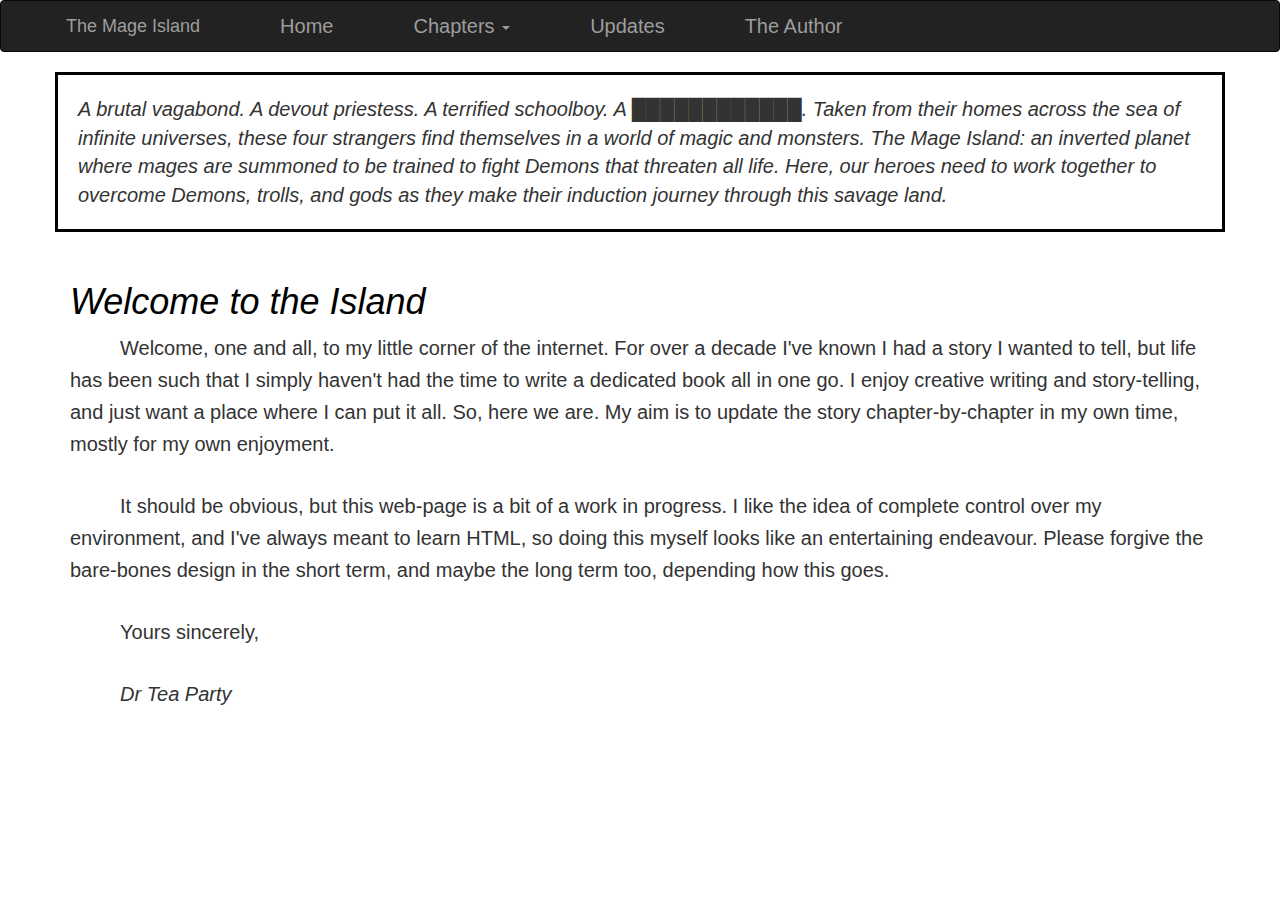
<file: index.html>
<!DOCTYPE html>
<html lang="en">
	<head>
		<title>The Mage Island</title>
		<meta charset="utf-8">
		<meta name="viewport" content="width=device-width, initial-scale=1">
		<meta name="author" content="Dr Tea Party">
		<meta name="description" content="A nice place with nice stories.">
		<link rel="icon" href="Images/icon.png" type="image/x-icon">
		
		<link rel="stylesheet" href="https://maxcdn.bootstrapcdn.com/bootstrap/3.4.1/css/bootstrap.min.css">
		<link rel="stylesheet" href="stylesheet.css">

		<script src="https://ajax.googleapis.com/ajax/libs/jquery/3.5.1/jquery.min.js"></script>
		<script src="https://maxcdn.bootstrapcdn.com/bootstrap/3.4.1/js/bootstrap.min.js"></script> 		

		<script src="javascript.js"></script>
	</head>

	
	<body>
		<!--Navigation bar-->
		<div id="nav-placeholder"></div>
		<script>navigation();</script>
		<!--end of Navigation bar-->
		

		<div class="container" style="border:3px; border-style:solid; border-color:#000000; padding: 1em; margin-bottom:50px">
			<em>
			A brutal vagabond. A devout priestess. A terrified schoolboy. A &#9608;&#9608;&#9608;&#9608;&#9608;&#9608;&#9608;&#9608;&#9608;&#9608;&#9608;&#9608;. 
			Taken from their homes across the sea of infinite universes, these four strangers find themselves in a world of magic and monsters. The Mage Island: 
			an inverted planet where mages are summoned to be trained to fight Demons that threaten all life. Here, our heroes need to work together to overcome
			Demons, trolls, and gods as they make their induction journey through this savage land.
			</em>
		</div>

		<h1><em>Welcome to the Island</em></h1>
		<div class="container">
			
			<p>Welcome, one and all, to my little corner of the internet. For over a decade I've known I had a story I wanted to tell, but life has been such that I simply 
			haven't had the time to write a dedicated book all in one go. I enjoy creative writing and story-telling, and just want a place where I can 
			put it all. So, here we are. My aim is to update the story chapter-by-chapter in my own time, mostly for my own enjoyment.</p>
			
			<p>It should be obvious, but this web-page is a bit of a work in progress. I like the idea of complete control over my environment, and I've
			always meant to learn HTML, so doing this myself looks like an entertaining endeavour. Please forgive the bare-bones design in the short term, 
			and maybe the long term too, depending how this goes.</p>
			
			<p>Yours sincerely,</p>
			<p><em>Dr Tea Party</em></p>
		</div>
		
		
	</body>
</html>
</file>
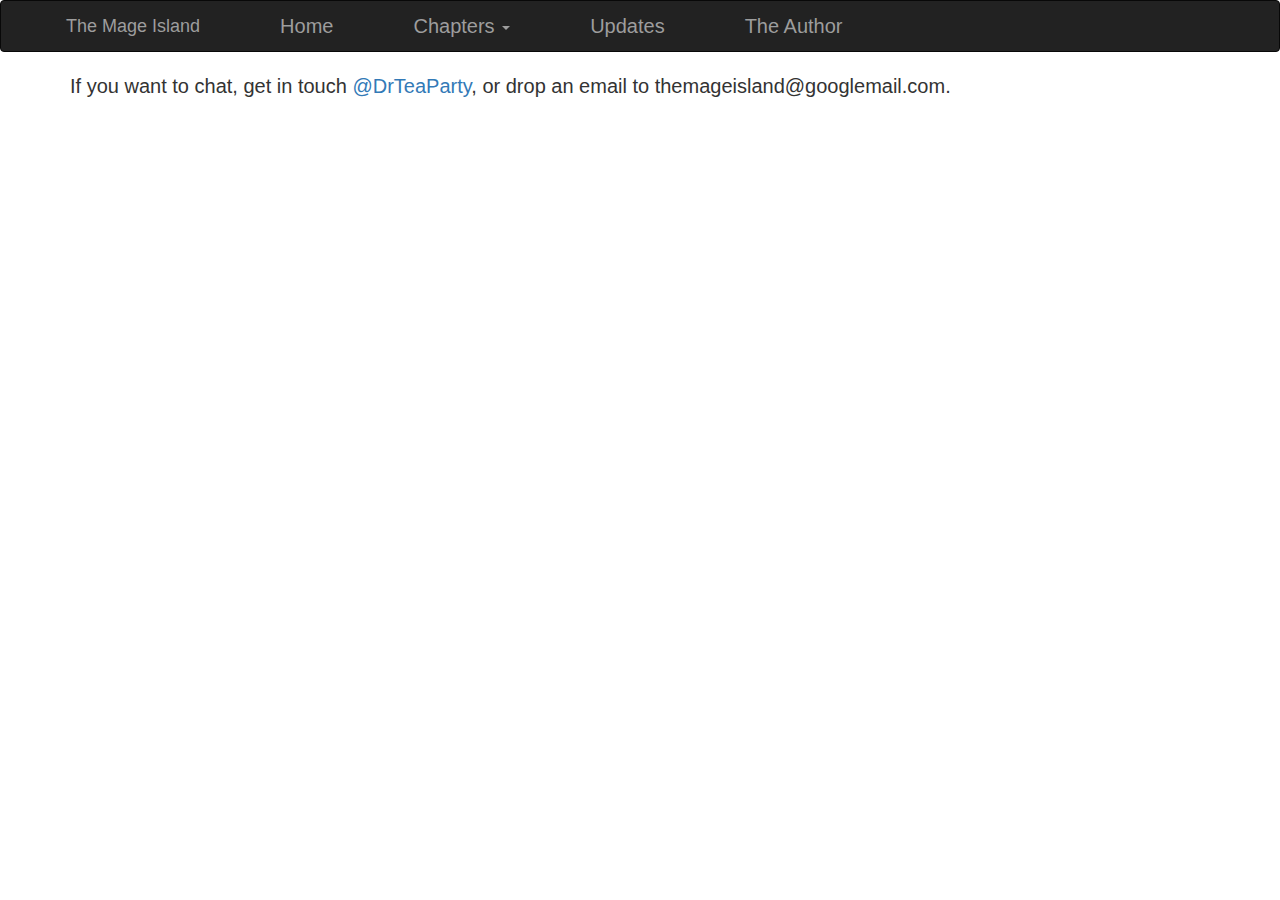
<file: author.html>
<!DOCTYPE html>
<html lang="en">
	<head>
		<title>The Mage Island</title>
		<meta charset="utf-8">
		<meta name="viewport" content="width=device-width, initial-scale=1">
		<meta name="author" content="Dr Tea Party">
		<meta name="description" content="A nice place with nice stories.">
		<link rel="icon" href="Images/icon.png" type="image/x-icon">
		
		<link rel="stylesheet" href="https://maxcdn.bootstrapcdn.com/bootstrap/3.4.1/css/bootstrap.min.css">
		<link rel="stylesheet" href="stylesheet.css">

		<script src="https://ajax.googleapis.com/ajax/libs/jquery/3.5.1/jquery.min.js"></script>
		<script src="https://maxcdn.bootstrapcdn.com/bootstrap/3.4.1/js/bootstrap.min.js"></script>
		
		<script src="javascript.js"></script>
	</head>
  
  
  
<body>
	<!--Navigation bar-->
	<div id="nav-placeholder"></div>
	<script>navigation();</script>
	<!--end of Navigation bar-->
</body>
	
	
	
<body>
	<div class='container'>
		If you want to chat, get in touch <a href="https://twitter.com/DrTeaParty" target="_blank">@DrTeaParty</a>, or drop an email to themageisland@googlemail.com.
	</div>
</body>
</html>
</file>
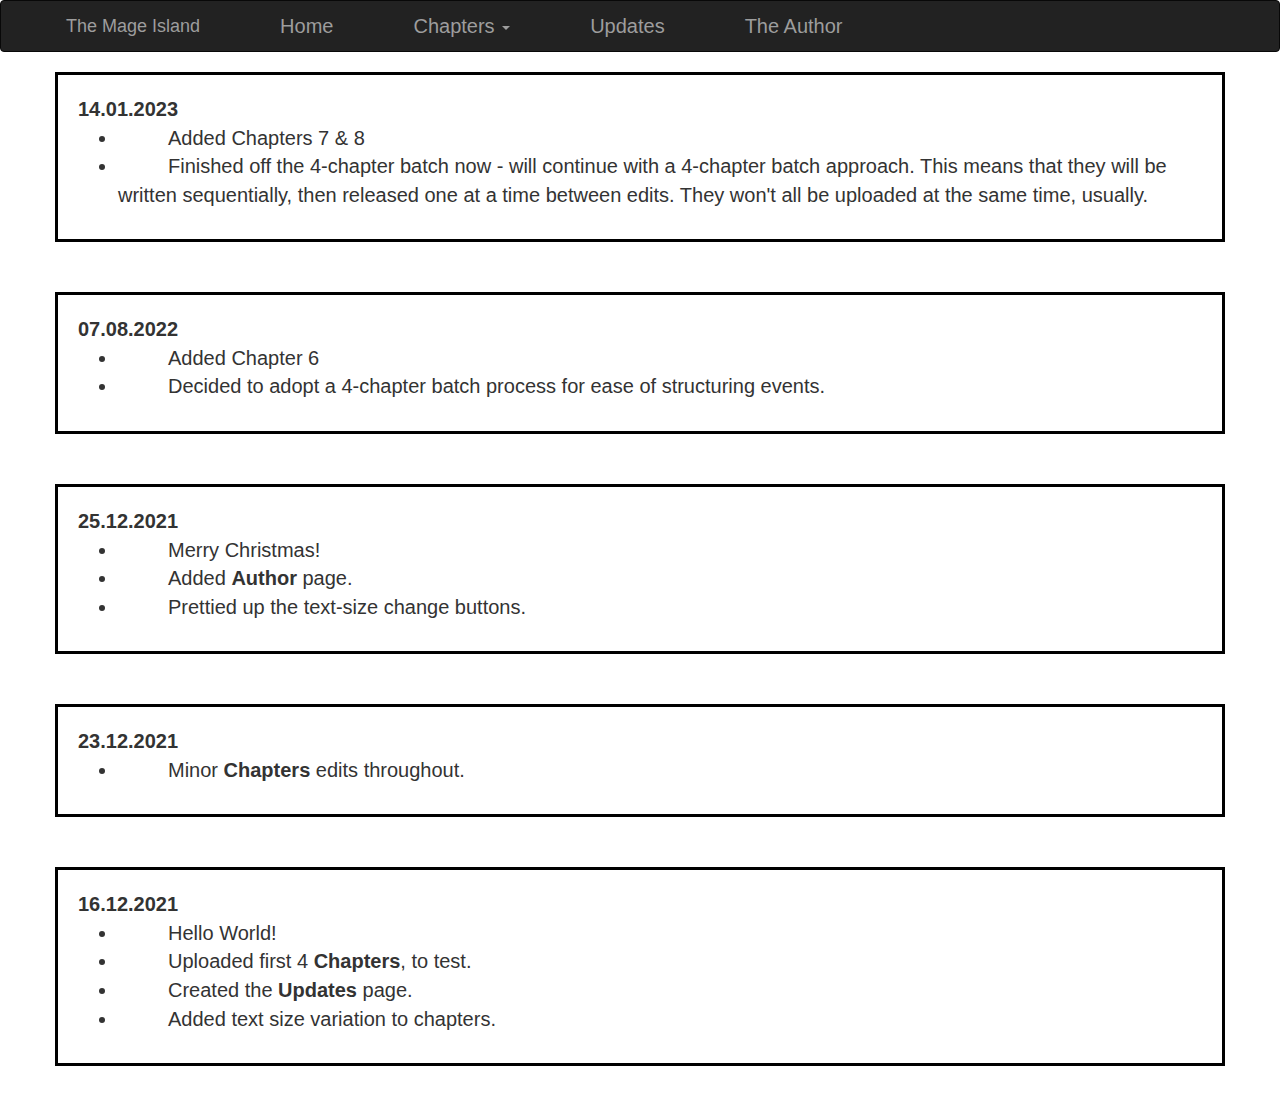
<file: update.html>
<!DOCTYPE html>
<html lang="en">
	<head>
		<title>The Mage Island</title>
		<meta charset="utf-8">
		<meta name="viewport" content="width=device-width, initial-scale=1">
		<link rel="icon" href="Images/icon.png" type="image/x-icon">
		<link rel="stylesheet" href="https://maxcdn.bootstrapcdn.com/bootstrap/3.4.1/css/bootstrap.min.css">
		<link rel="stylesheet" href="stylesheet.css">
		<script src="https://ajax.googleapis.com/ajax/libs/jquery/3.5.1/jquery.min.js"></script>
		<script src="https://maxcdn.bootstrapcdn.com/bootstrap/3.4.1/js/bootstrap.min.js"></script>
		
		<script src="javascript.js"></script>
	</head>
  
<body>
	<!--Navigation bar-->
	<div id="nav-placeholder"></div>
	<script>navigation();</script>
	<!--end of Navigation bar-->
</body>

<body>
	<div class='container' style="border:3px; border-style:solid; border-color:#000000; padding: 1em; margin-bottom:50px">
	<b>14.01.2023</b>
	<ul>
		<li>Added Chapters 7 & 8</li>
		<li>Finished off the 4-chapter batch now - will continue with a 4-chapter batch approach. This means that they will be written sequentially, then released one at a time between edits. They won't all be uploaded at the same time, usually.</li>
	</ul>
	</div>
</body>
	
<body>
	<div class='container' style="border:3px; border-style:solid; border-color:#000000; padding: 1em; margin-bottom:50px">
	<b>07.08.2022</b>
	<ul>
		<li>Added Chapter 6</li>
		<li>Decided to adopt a 4-chapter batch process for ease of structuring events.</li>
	</ul>
	</div>
</body>

<body>
	<div class='container' style="border:3px; border-style:solid; border-color:#000000; padding: 1em; margin-bottom:50px">
	<b>25.12.2021</b>
	<ul>
		<li>Merry Christmas!</li>
		<li>Added <b>Author</b> page.</li>
		<li>Prettied up the text-size change buttons.</li>
	</ul>
	</div>
</body>


<body>
	<div class='container' style="border:3px; border-style:solid; border-color:#000000; padding: 1em; margin-bottom:50px">
	<b>23.12.2021</b>
	<ul>
		<li>Minor <b>Chapters</b> edits throughout.</li>
	</ul>
	</div>
</body>

	
<body>
	<div class='container' style="border:3px; border-style:solid; border-color:#000000; padding: 1em; margin-bottom:50px">
	<b>16.12.2021</b>
	<ul>
		<li>Hello World!</li>
		<li>Uploaded first 4 <b>Chapters</b>, to test.</li>
		<li>Created the <b>Updates</b> page.</li>
		<li>Added text size variation to chapters.</li>
	</ul>
	</div>
</body>
</file>
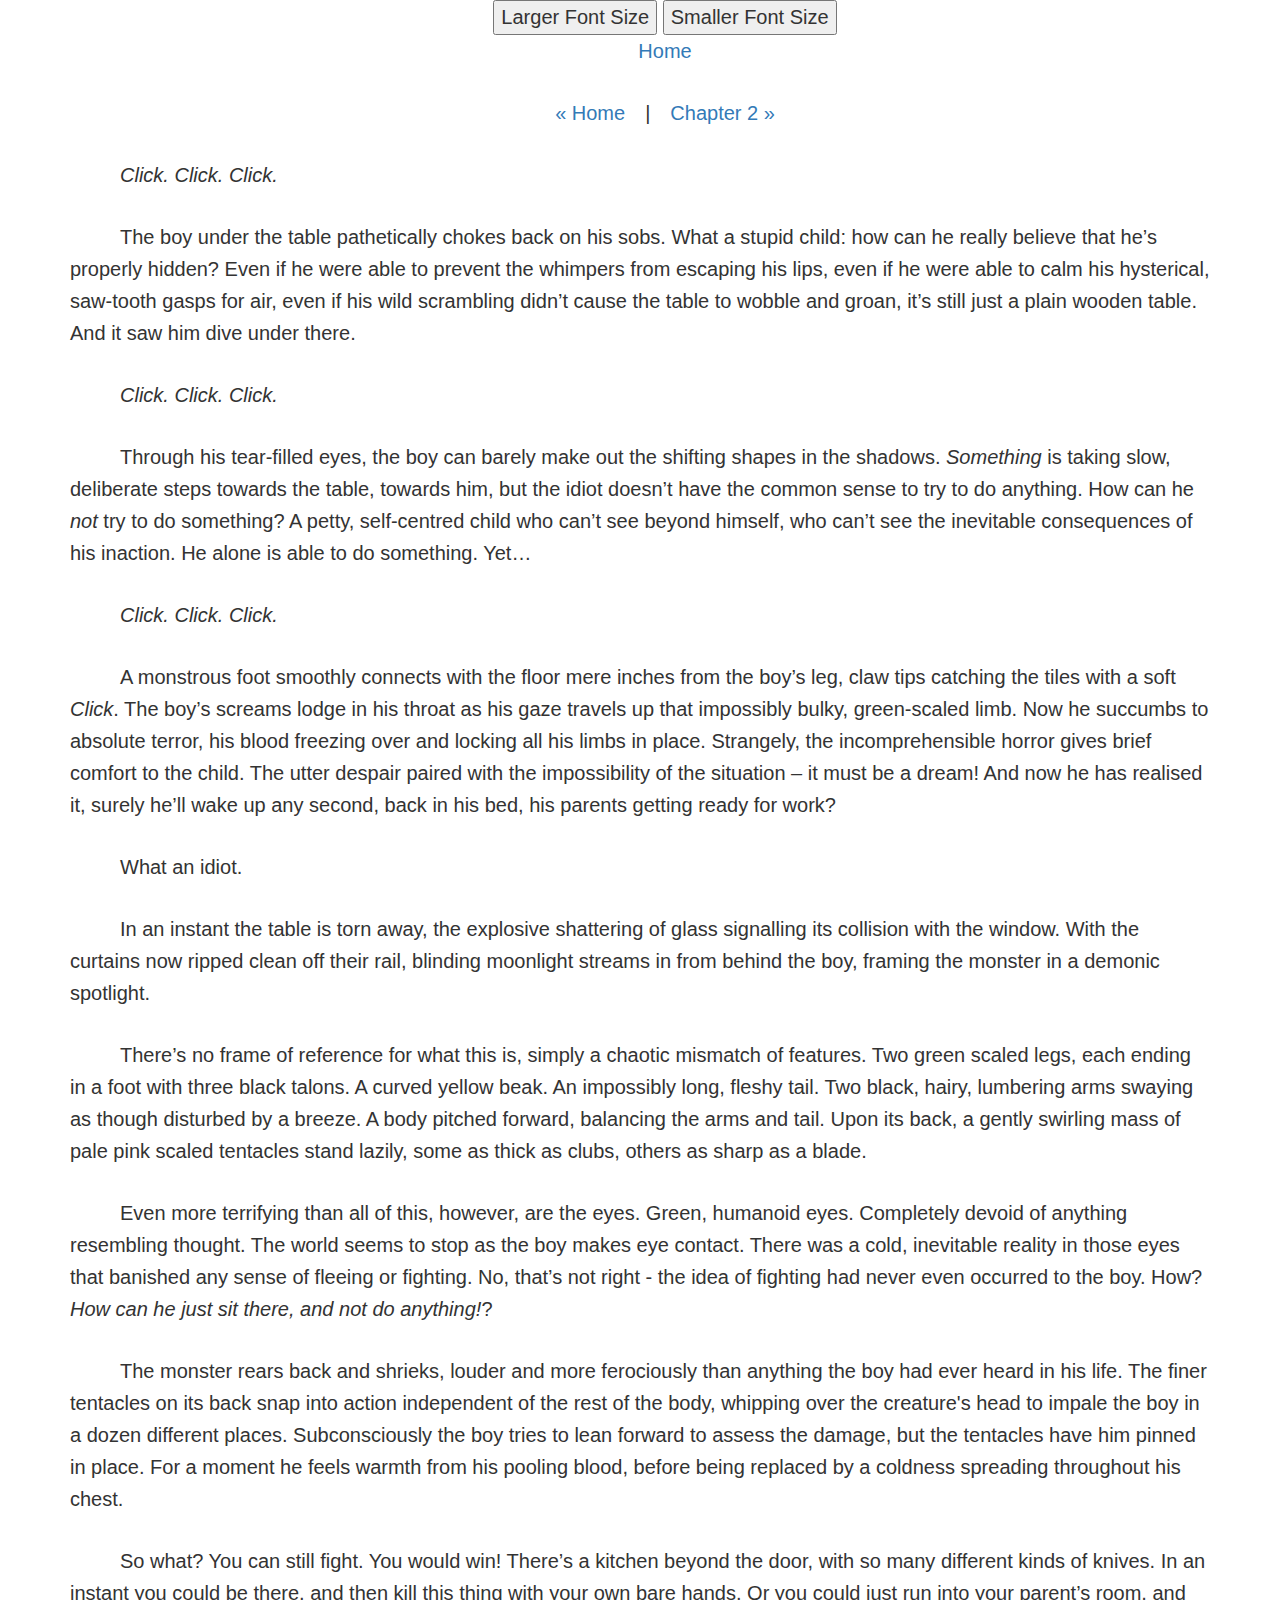
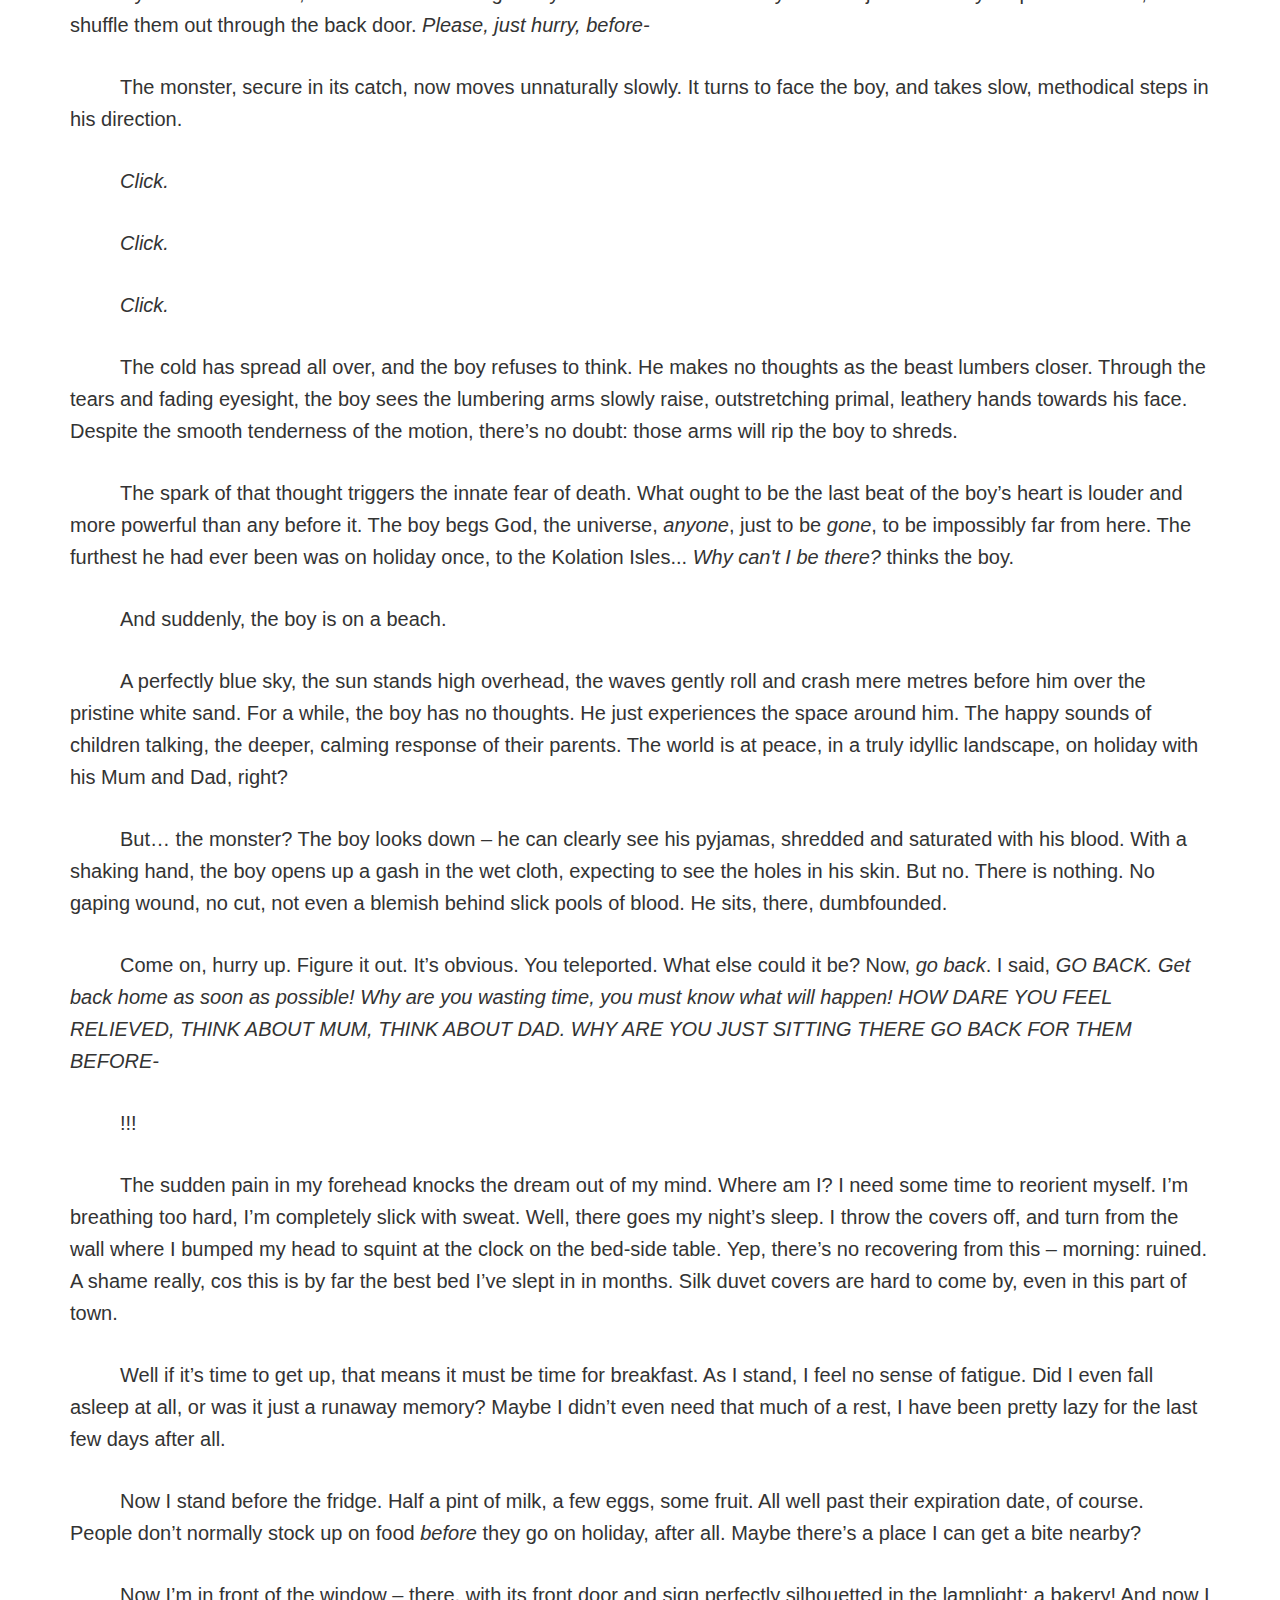
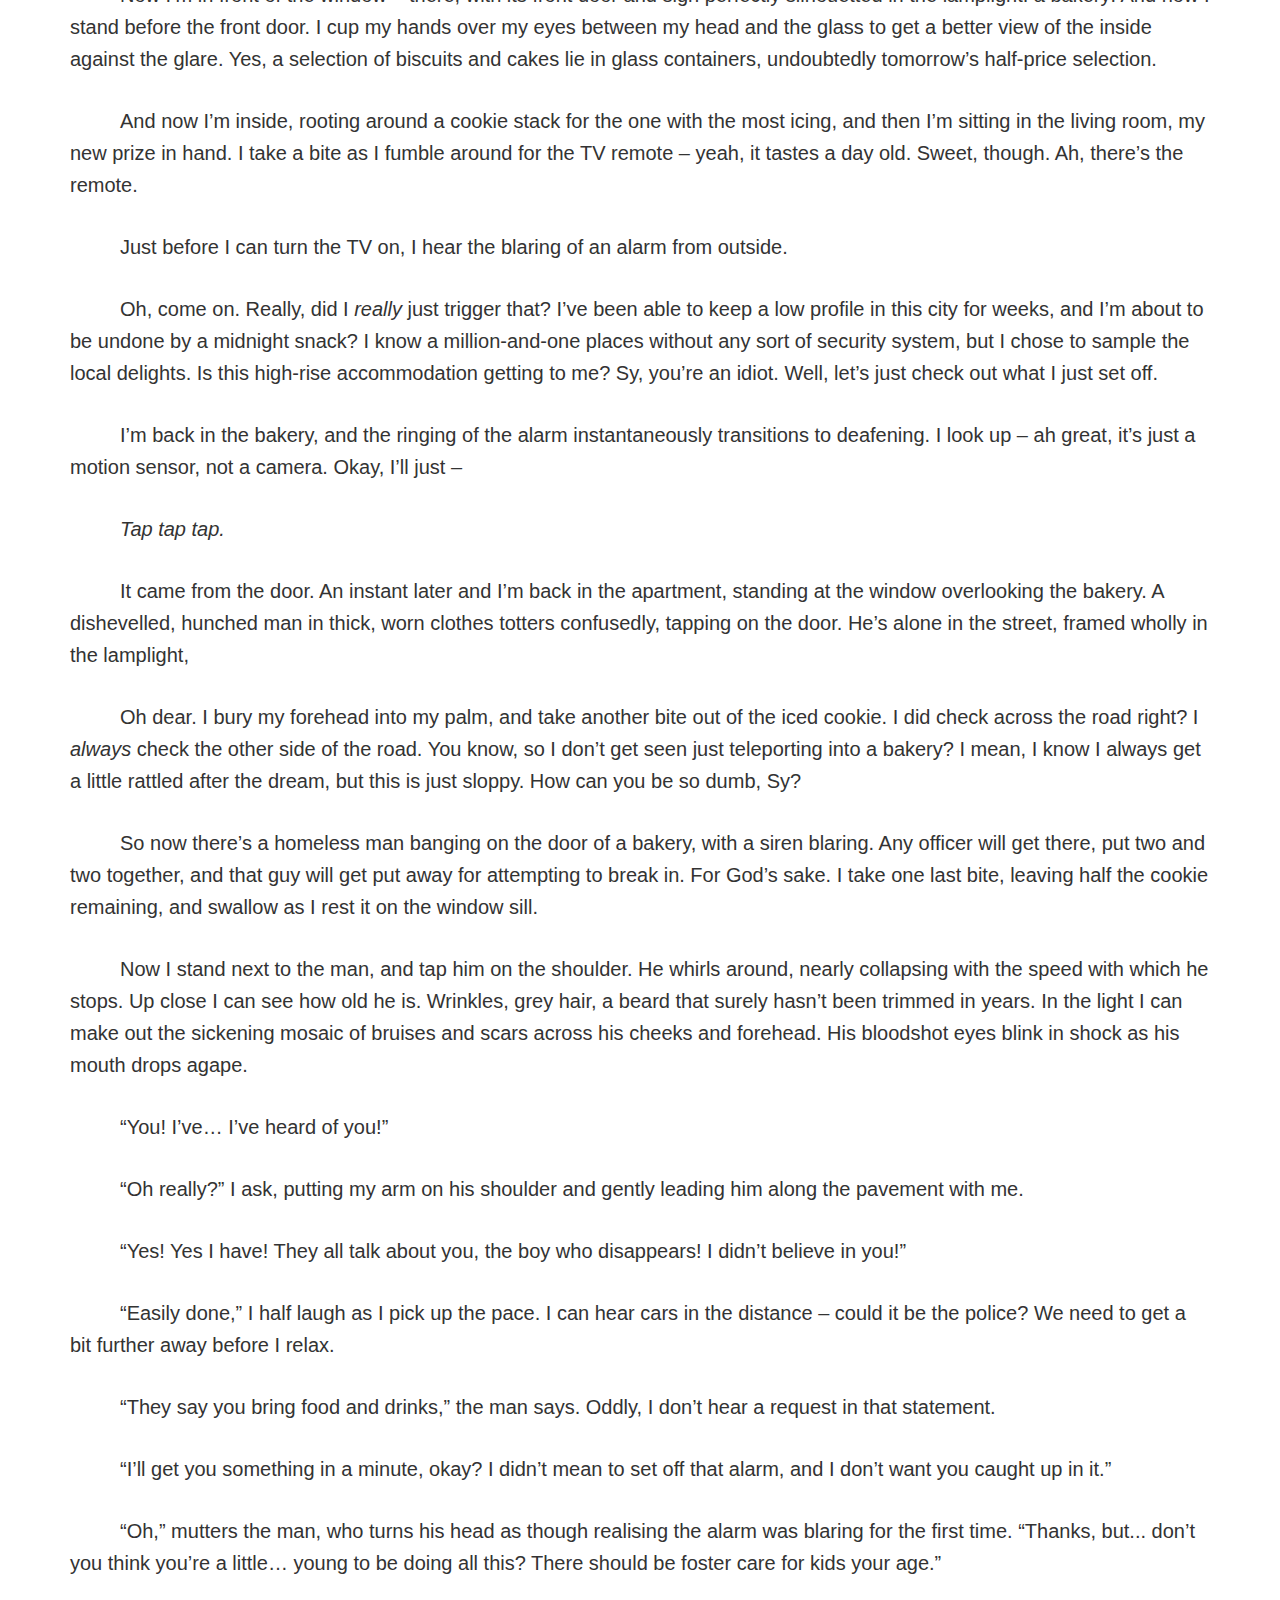
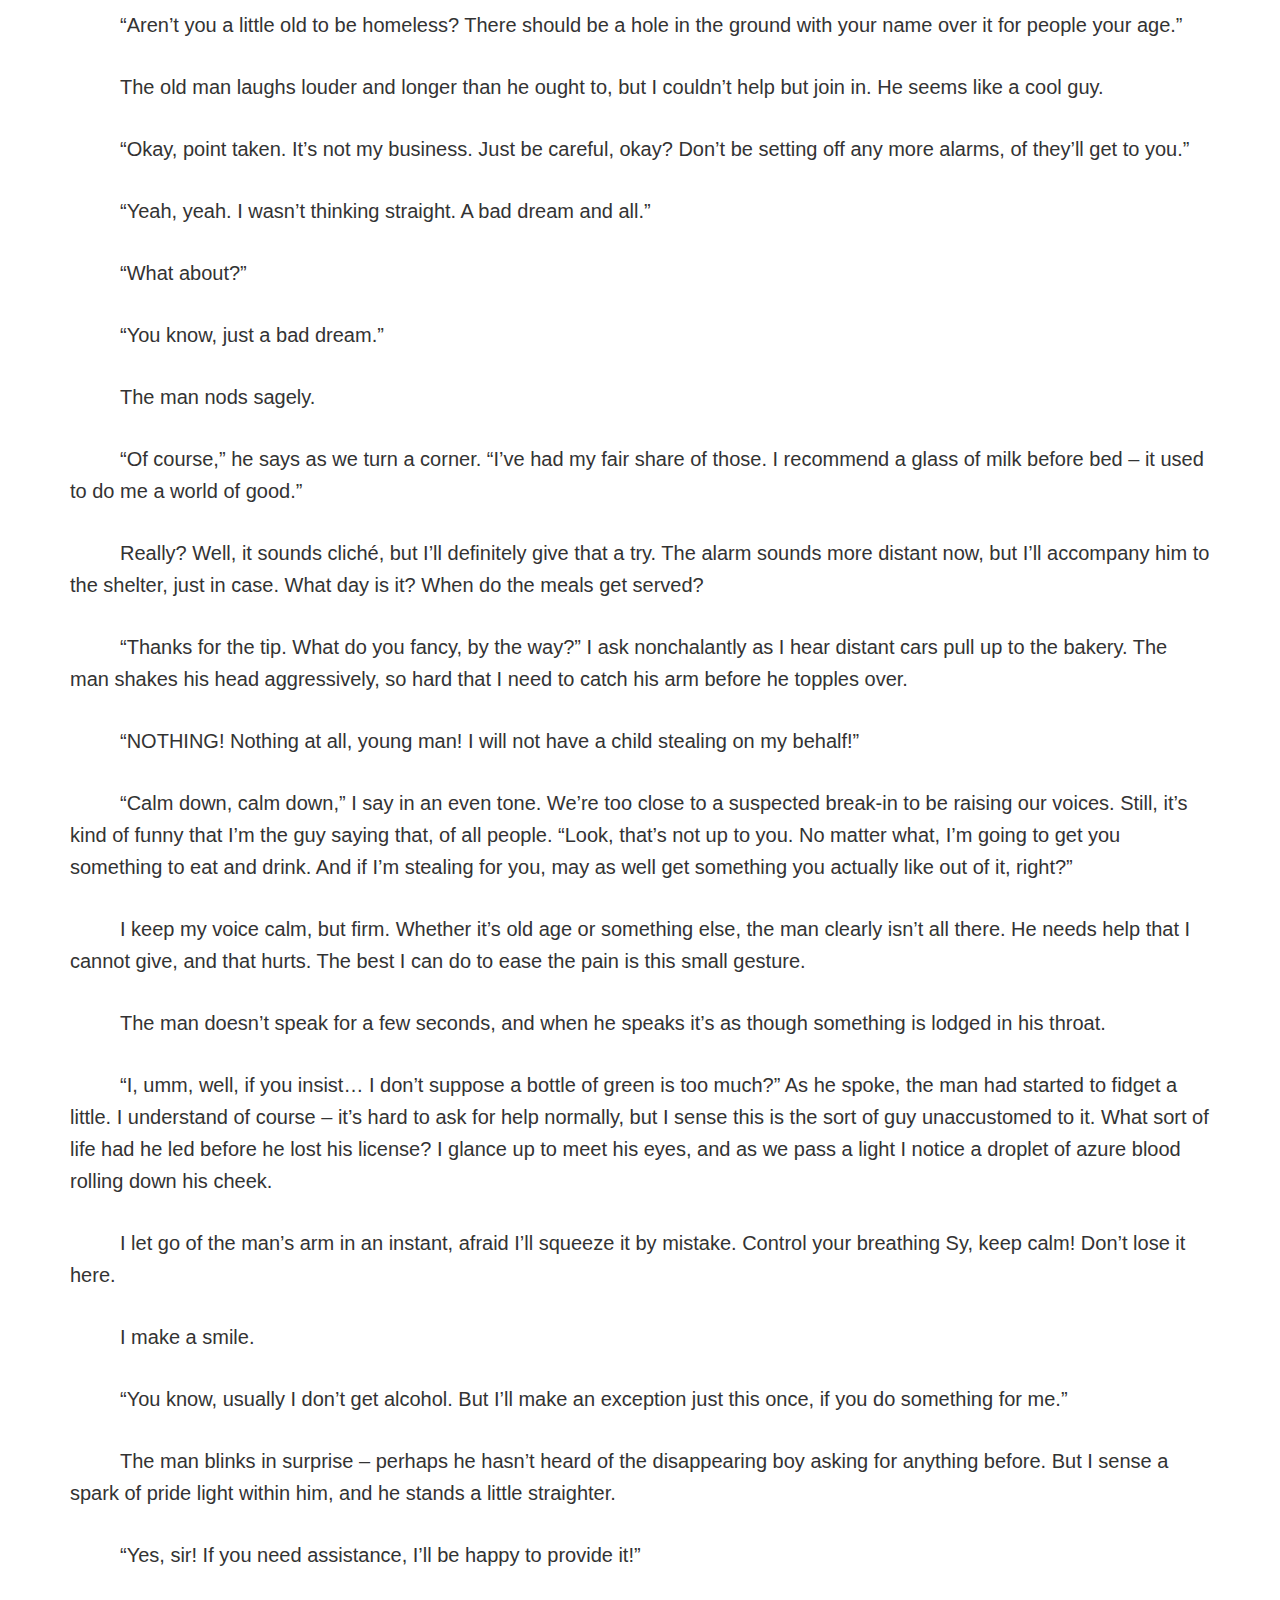
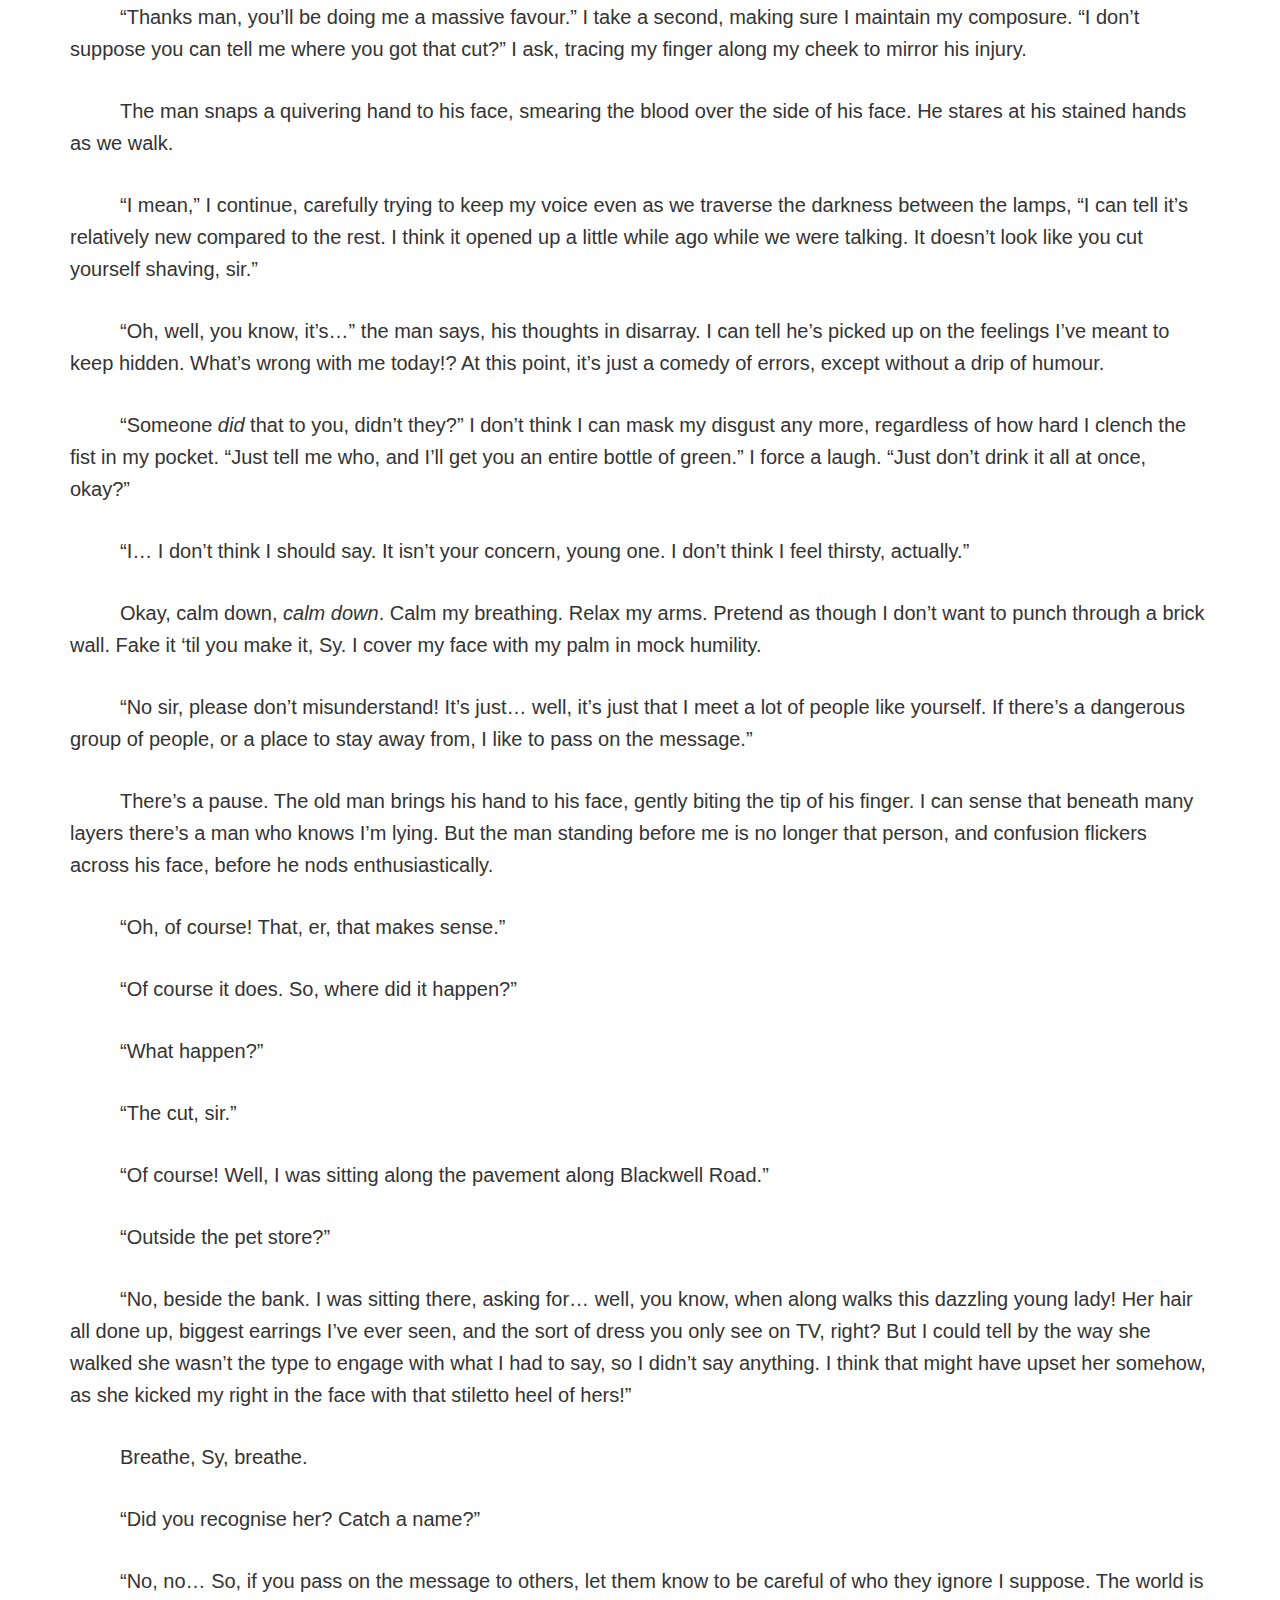
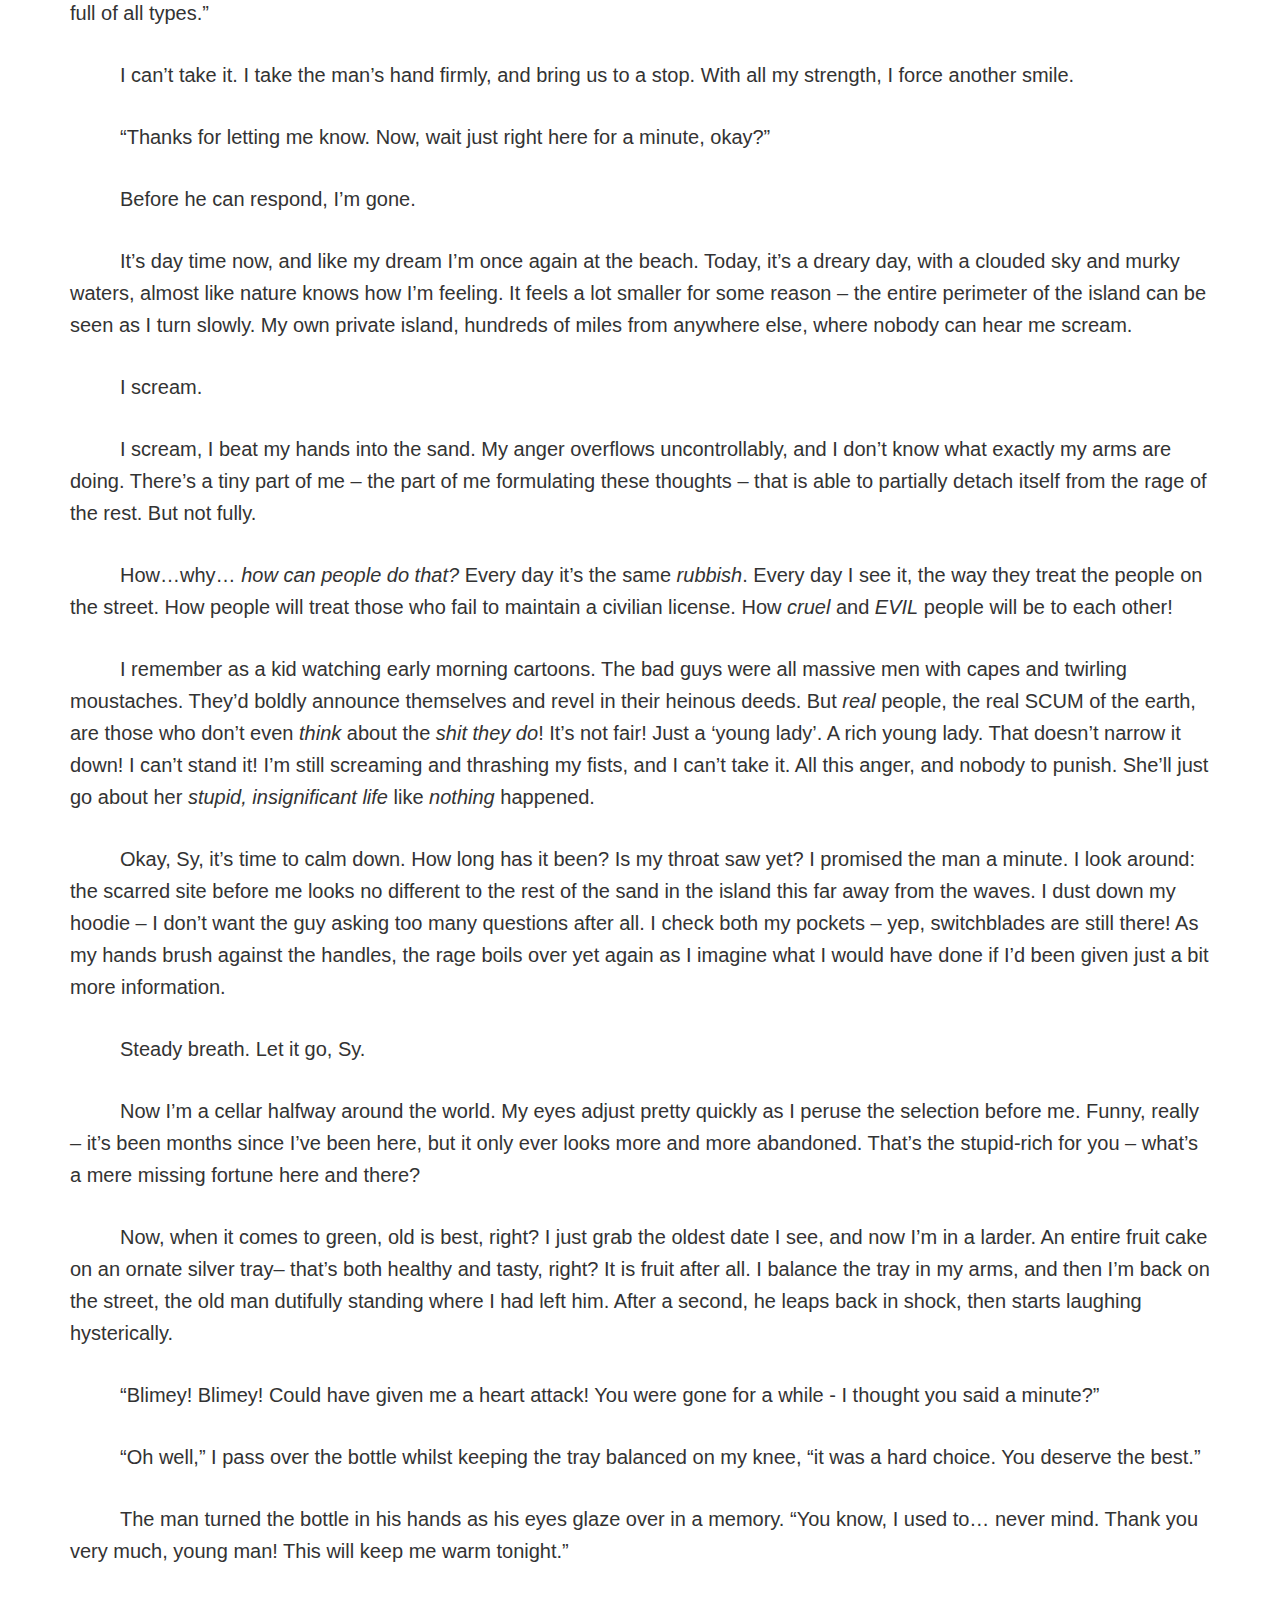
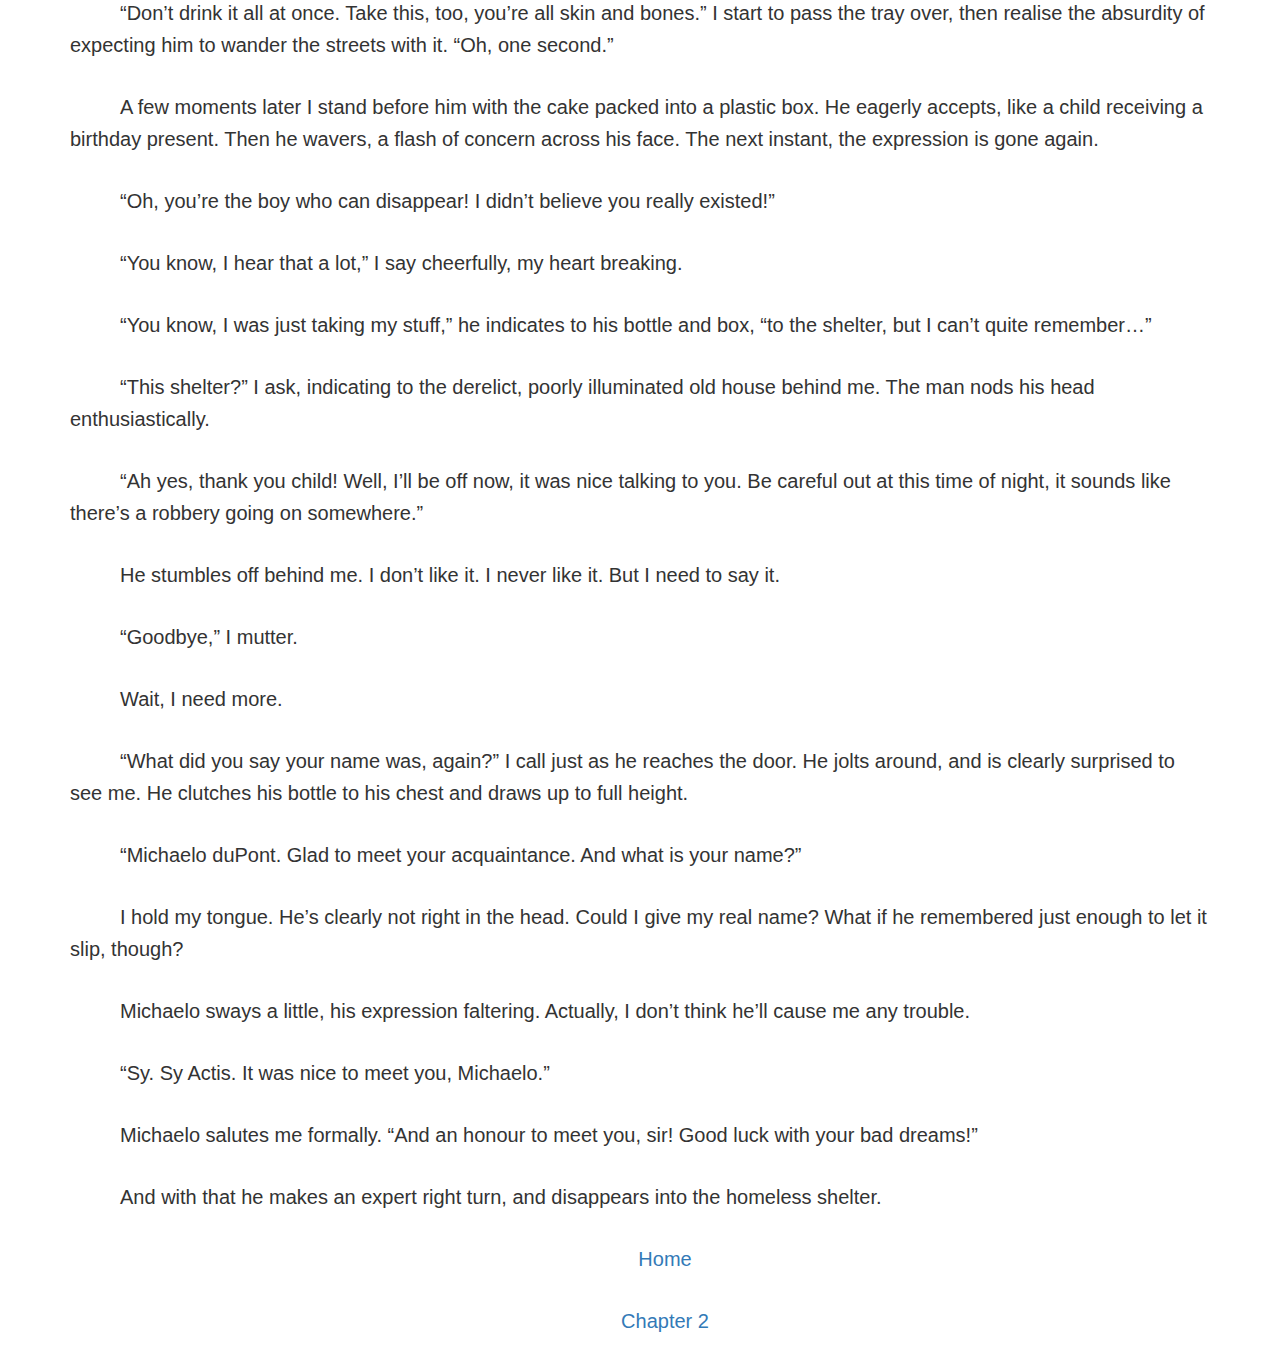
<file: Chapters/ch1.html>
<!DOCTYPE html>
<html lang="en">

	<head>
		<title>The Mage Island</title>
		<meta charset="utf-8">
		<meta name="viewport" content="width=device-width, initial-scale=1">
		<link rel="icon" href="../Images/icon.png" type="image/x-icon">
		<link rel="stylesheet" href="https://maxcdn.bootstrapcdn.com/bootstrap/3.4.1/css/bootstrap.min.css">
		<link rel="stylesheet" href="../stylesheet.css">
		<script src="https://ajax.googleapis.com/ajax/libs/jquery/3.5.1/jquery.min.js"></script>
		<script src="https://maxcdn.bootstrapcdn.com/bootstrap/3.4.1/js/bootstrap.min.js"></script>
		<script src="../javascript.js"></script>
	</head>

<center>
	<button type="button" onclick="largertext()">Larger Font Size</button>
	<button type="button" onclick="smallertext()">Smaller Font Size</button>
	<p>
		<a href="../index.html"> Home</a>
	</p>
	
	<p>
		<a href="../index.html">&laquo; Home</a>&emsp;|&emsp;<a 
href="ch2.html">Chapter 2 &raquo;</a>
	</p>
	
</center>
	
	

	
	
<body>
<div id="chapter" class="container">
<p><em>Click. Click. Click.</em></p>

<p>The boy under the table pathetically chokes back on his sobs. What a stupid 
child: how can he really believe that he’s properly hidden? Even if he were able to 
prevent the whimpers from escaping his lips, even if he were able to calm his 
hysterical, saw-tooth gasps for air, even if his wild scrambling didn’t cause the 
table to wobble and groan, it’s still just a plain wooden table. And it saw him dive 
under there.</p>

<p><em>Click. Click. Click.</em></p>

<p>Through his tear-filled eyes, the boy can barely make out the shifting shapes in 
the shadows. <em>Something</em> is taking slow, deliberate steps towards the table, 
towards him, but the idiot doesn’t have the common sense to try to do anything. How 
can he <em>not</em> try to do something? A petty, self-centred child who can’t see 
beyond himself, who can’t see the inevitable consequences of his inaction. He alone 
is able to do something. Yet…</p>

<p><em>Click. Click. Click.</em></p>

<p>A monstrous foot smoothly connects with the floor mere inches from the boy’s leg, 
claw tips catching the tiles with a soft <em>Click</em>. The boy’s screams lodge in 
his throat as his gaze travels up that impossibly bulky, green-scaled limb. Now he 
succumbs to absolute terror, his blood freezing over and locking all his limbs in 
place. Strangely, the incomprehensible horror gives brief comfort to the child. The 
utter despair paired with the impossibility of the situation – it must be a dream! 
And now he has realised it, surely he’ll wake up any second, back in his bed, his 
parents getting ready for work?</p>

<p>What an idiot.</p>

<p>In an instant the table is torn away, the explosive shattering of glass 
signalling its collision with the window. With the curtains now ripped clean off 
their rail, blinding moonlight streams in from behind the boy, framing the monster 
in a demonic spotlight.</p>

<p>There’s no frame of reference for what this is, simply a chaotic mismatch of 
features. Two green scaled legs, each ending in a foot with three black talons. A 
curved yellow beak. An impossibly long, fleshy tail. Two black, hairy, lumbering 
arms swaying as though disturbed by a breeze. A body pitched forward, balancing the 
arms and tail. Upon its back, a gently swirling mass of pale pink scaled tentacles 
stand lazily, some as thick as clubs, others as sharp as a blade. </p>

<p>Even more terrifying than all of this, however, are the eyes. Green, humanoid 
eyes. Completely devoid of anything resembling thought. The world seems to stop as 
the boy makes eye contact. There was a cold, inevitable reality in those eyes that 
banished any sense of fleeing or fighting. No, that’s not right - the idea of 
fighting had never even occurred to the boy. How? <em>How can he just sit there, and 
not do anything!</em>? </p>

<p>The monster rears back and shrieks, louder and more ferociously than anything the 
boy had ever heard in his life. The finer tentacles on its back snap into action 
independent of the rest of the body, whipping over the creature's head to impale the 
boy in a dozen different places. Subconsciously the boy tries to lean forward to 
assess the damage, but the tentacles have him pinned in place. For a moment he feels 
warmth from his pooling blood, before being replaced by a coldness spreading 
throughout his chest.</p>

<p>So what? You can still fight. You would win! There’s a kitchen beyond the door, 
with so many different kinds of knives. In an instant you could be there, and then 
kill this thing with your own bare hands. Or you could just run into your parent’s 
room, and shuffle them out through the back door. <em>Please, just hurry, 
before-</em></p>

<p>The monster, secure in its catch, now moves unnaturally slowly. It turns to face 
the boy, and takes slow, methodical steps in his direction.</p>

<p><em>Click.</em></p>

<p><em>Click.</em></p>

<p><em>Click.</em></p>

<p>The cold has spread all over, and the boy refuses to think. He makes no thoughts 
as the beast lumbers closer. Through the tears and fading eyesight, the boy sees the 
lumbering arms slowly raise, outstretching primal, leathery hands towards his face. 
Despite the smooth tenderness of the motion, there’s no doubt: those arms will rip 
the boy to shreds.</p>

<p>The spark of that thought triggers the innate fear of death. What ought to be the 
last beat of the boy’s heart is louder and more powerful than any before it. The boy 
begs God, the universe, <em>anyone</em>, just to be <em>gone</em>, to be impossibly 
far from here. The furthest he had ever been was on holiday once, to the Kolation 
Isles... <i>Why can't I be there?</i> thinks the boy.</p>

<p>And suddenly, the boy is on a beach.</p>

<p>A perfectly blue sky, the sun stands high overhead, the waves gently roll and 
crash mere metres before him over the pristine white sand. For a while, the boy has 
no thoughts. He just experiences the space around him. The happy sounds of children 
talking, the deeper, calming response of their parents. The world is at peace, in a 
truly idyllic landscape, on holiday with his Mum and Dad, right?</p>

<p>But… the monster? The boy looks down – he can clearly see his pyjamas, shredded 
and saturated with his blood. With a shaking hand, the boy opens up a gash in the 
wet cloth, expecting to see the holes in his skin. But no. There is nothing. No 
gaping wound, no cut, not even a blemish behind slick pools of blood. He sits, 
there, dumbfounded.</p>

<p>Come on, hurry up. Figure it out. It’s obvious. You teleported. What else could 
it be? Now, <em>go back</em>. I said, <em>GO BACK.</em> <em>Get back home as soon as 
possible! Why are you wasting time, you must know what will happen! HOW DARE YOU 
FEEL RELIEVED, THINK ABOUT MUM, THINK ABOUT DAD. WHY ARE YOU JUST SITTING THERE GO 
BACK FOR THEM BEFORE-</em></p>

<p>!!!</p>

<p>The sudden pain in my forehead knocks the dream out of my mind. Where am I? I 
need some time to reorient myself. I’m breathing too hard, I’m completely slick with 
sweat. Well, there goes my night’s sleep. I throw the covers off, and turn from the wall
 where I bumped my head to squint at the 
clock on the bed-side table. Yep, there’s no recovering from this – morning: ruined. 
A shame really, cos this is by far the best bed I’ve slept in in months. Silk duvet 
covers are hard to come by, even in this part of town.</p>

<p>Well if it’s time to get up, that means it must be time for breakfast. As I 
stand, I feel no sense of fatigue. Did I even fall asleep at all, or was it just a 
runaway memory? Maybe I didn’t even need that much of a rest, I have been pretty 
lazy for the last few days after all.</p>

<p>Now I stand before the fridge. Half a pint of milk, a few eggs, some fruit. All 
well past their expiration date, of course. People don’t normally stock up on food 
<em>before</em> they go on holiday, after all. Maybe there’s a place I can get a 
bite nearby?</p>

<p>Now I’m in front of the window – there, with its front door and sign perfectly 
silhouetted in the lamplight: a bakery! And now I stand before the front door. I cup 
my hands over my eyes between my head and the glass to get a better view of the 
inside against the glare. Yes, a selection of biscuits and cakes lie in glass 
containers, undoubtedly tomorrow’s half-price selection.</p>

<p>And now I’m inside, rooting around a cookie stack for the one with the most 
icing, and then I’m sitting in the living room, my new prize in hand. I take a bite 
as I fumble around for the TV remote – yeah, it tastes a day old. Sweet, though. Ah, 
there’s the remote.</p>

<p>Just before I can turn the TV on, I hear the blaring of an alarm from outside. 
</p>

<p>Oh, come on. Really, did I <em>really</em> just trigger that? I’ve been able to 
keep a low profile in this city for weeks, and I’m about to be undone by a midnight 
snack? I know a million-and-one places without any sort of security system, but I 
chose to sample the local delights. Is this high-rise accommodation getting to me? 
Sy, you’re an idiot. Well, let’s just check out what I just set off.</p>

<p>I’m back in the bakery, and the ringing of the alarm instantaneously transitions 
to deafening. I look up – ah great, it’s just a motion sensor, not a camera. Okay, 
I’ll just –</p>

<p><em>Tap tap tap.</em></p>

<p>It came from the door. An instant later and I’m back in the apartment, standing 
at the window overlooking the bakery. A dishevelled, hunched man in thick, worn 
clothes totters confusedly, tapping on the door. He’s alone in the street, framed 
wholly in the lamplight,</p>

<p>Oh dear. I bury my forehead into my palm, and take another bite out of the iced 
cookie. I did check across the road right? I <em>always</em> check the other side of 
the road. You know, so I don’t get seen just teleporting into a bakery? I mean, I 
know I always get a little rattled after the dream, but this is just sloppy. How can 
you be so dumb, Sy?</p>

<p>So now there’s a homeless man banging on the door of a bakery, with a siren 
blaring. Any officer will get there, put two and two together, and that guy will get 
put away for attempting to break in. For God’s sake. I take one last bite, leaving 
half the cookie remaining, and swallow as I rest it on the window sill.</p>

<p>Now I stand next to the man, and tap him on the shoulder. He whirls around, 
nearly collapsing with the speed with which he stops. Up close I can see how old he 
is. Wrinkles, grey hair, a beard that surely hasn’t been trimmed in years. In the 
light I can make out the sickening mosaic of bruises and scars across his cheeks and 
forehead. His bloodshot eyes blink in shock as his mouth drops agape.</p>

<p>“You! I’ve… I’ve heard of you!”</p>

<p>“Oh really?” I ask, putting my arm on his shoulder and gently leading him along 
the pavement with me. </p>

<p>“Yes! Yes I have! They all talk about you, the boy who disappears! I didn’t 
believe in you!”</p>

<p>“Easily done,” I half laugh as I pick up the pace. I can hear cars in the 
distance – could it be the police? We need to get a bit further away before I 
relax.</p>

<p>“They say you bring food and drinks,” the man says. Oddly, I don’t hear a request 
in that statement.</p>

<p>“I’ll get you something in a minute, okay? I didn’t mean to set off that alarm, 
and I don’t want you caught up in it.”</p>

<p>“Oh,” mutters the man, who turns his head as though realising the alarm was 
blaring for the first time. “Thanks, but... don’t you think you’re a little… young 
to be doing all this? There should be foster care for kids your age.”</p>

<p>“Aren’t you a little old to be homeless? There should be a hole in the ground 
with your name over it for people your age.”</p>

<p>The old man laughs louder and longer than he ought to, but I couldn’t help but 
join in. He seems like a cool guy.</p>

<p>“Okay, point taken. It’s not my business. Just be careful, okay? Don’t be setting 
off any more alarms, of they’ll get to you.”</p>

<p>“Yeah, yeah. I wasn’t thinking straight. A bad dream and all.”</p>

<p>“What about?”</p>

<p>“You know, just a bad dream.” </p>

<p>The man nods sagely.</p>

<p>“Of course,” he says as we turn a corner. “I’ve had my fair share of those. I 
recommend a glass of milk before bed – it used to do me a world of good.”</p>

<p>Really? Well, it sounds cliché, but I’ll definitely give that a try. The alarm 
sounds more distant now, but I’ll accompany him to the shelter, just in case. What 
day is it? When do the meals get served?</p>

<p>“Thanks for the tip. What do you fancy, by the way?” I ask nonchalantly as I hear 
distant cars pull up to the bakery. The man shakes his head aggressively, so hard 
that I need to catch his arm before he topples over.</p>

<p>“NOTHING! Nothing at all, young man! I will not have a child stealing on my 
behalf!”</p>

<p>“Calm down, calm down,” I say in an even tone. We’re too close to a suspected 
break-in to be raising our voices. Still, it’s kind of funny that I’m the guy saying 
that, of all people. “Look, that’s not up to you. No matter what, I’m going to get 
you something to eat and drink. And if I’m stealing for you, may as well get 
something you actually like out of it, right?”</p>

<p>I keep my voice calm, but firm. Whether it’s old age or something else, the man 
clearly isn’t all there. He needs help that I cannot give, and that hurts. The best 
I can do to ease the pain is this small gesture.</p>

<p>The man doesn’t speak for a few seconds, and when he speaks it’s as though 
something is lodged in his throat.</p>

<p>“I, umm, well, if you insist… I don’t suppose a bottle of green is too much?” As 
he spoke, the man had started to fidget a little. I understand of course – it’s hard 
to ask for help normally, but I sense this is the sort of guy unaccustomed to it. 
What sort of life had he led before he lost his license? I glance up to meet his 
eyes, and as we pass a light I notice a droplet of azure blood rolling down his 
cheek.</p>

<p>I let go of the man’s arm in an instant, afraid I’ll squeeze it by mistake. 
Control your breathing Sy, keep calm! Don’t lose it here.</p>

<p>I make a smile.</p>

<p>“You know, usually I don’t get alcohol. But I’ll make an exception just this 
once, if you do something for me.”</p>

<p>The man blinks in surprise – perhaps he hasn’t heard of the disappearing boy 
asking for anything before. But I sense a spark of pride light within him, and he 
stands a little straighter.</p>

<p>“Yes, sir! If you need assistance, I’ll be happy to provide it!”</p>

<p>“Thanks man, you’ll be doing me a massive favour.” I take a second, making sure I 
maintain my composure. “I don’t suppose you can tell me where you got that cut?” I 
ask, tracing my finger along my cheek to mirror his injury.</p>

<p>The man snaps a quivering hand to his face, smearing the blood over the side of 
his face. He stares at his stained hands as we walk.</p>

<p>“I mean,” I continue, carefully trying to keep my voice even as we traverse the 
darkness between the lamps, “I can tell it’s relatively new compared to the rest. I 
think it opened up a little while ago while we were talking. It doesn’t look like 
you cut yourself shaving, sir.”</p>

<p>“Oh, well, you know, it’s…” the man says, his thoughts in disarray. I can tell 
he’s picked up on the feelings I’ve meant to keep hidden. What’s wrong with me 
today!? At this point, it’s just a comedy of errors, except without a drip of 
humour.</p>

<p>“Someone <em>did</em> that to you, didn’t they?” I don’t think I can mask my 
disgust any more, regardless of how hard I clench the fist in my pocket. “Just tell 
me who, and I’ll get you an entire bottle of green.” I force a laugh. “Just don’t 
drink it all at once, okay?”</p>

<p>“I… I don’t think I should say. It isn’t your concern, young one. I don’t think I 
feel thirsty, actually.”</p>

<p>Okay, calm down, <em>calm down</em>. Calm my breathing. Relax my arms. Pretend as 
though I don’t want to punch through a brick wall. Fake it ‘til you make it, Sy. I 
cover my face with my palm in mock humility.</p>

<p>“No sir, please don’t misunderstand! It’s just… well, it’s just that I meet a lot 
of people like yourself. If there’s a dangerous group of people, or a place to stay 
away from, I like to pass on the message.”</p>

<p>There’s a pause. The old man brings his hand to his face, gently biting the tip 
of his finger. I can sense that beneath many layers there’s a man who knows I’m 
lying. But the man standing before me is no longer that person, and confusion 
flickers across his face, before he nods enthusiastically.</p>

<p>“Oh, of course! That, er, that makes sense.”</p>

<p>“Of course it does. So, where did it happen?”</p>

<p>“What happen?”</p>

<p>“The cut, sir.”</p>

<p>“Of course! Well, I was sitting along the pavement along Blackwell Road.”</p>

<p>“Outside the pet store?”</p>

<p>“No, beside the bank. I was sitting there, asking for… well, you know, when along 
walks this dazzling young lady! Her hair all done up, biggest earrings I’ve ever 
seen, and the sort of dress you only see on TV, right? But I could tell by the way 
she walked she wasn’t the type to engage with what I had to say, so I didn’t say 
anything. I think that might have upset her somehow, as she kicked my right in the 
face with that stiletto heel of hers!”</p>

<p>Breathe, Sy, breathe.</p>

<p>“Did you recognise her? Catch a name?”</p>

<p>“No, no… So, if you pass on the message to others, let them know to be careful of 
who they ignore I suppose. The world is full of all types.”</p>

<p>I can’t take it. I take the man’s hand firmly, and bring us to a stop. With all 
my strength, I force another smile.</p>

<p>“Thanks for letting me know. Now, wait just right here for a minute, okay?”</p>

<p>Before he can respond, I’m gone.</p>

<p>It’s day time now, and like my dream I’m once again at the beach. Today, it’s a 
dreary day, with a clouded sky and murky waters, almost like nature knows how I’m 
feeling. It feels a lot smaller for some reason – the entire perimeter of the island 
can be seen as I turn slowly. My own private island, hundreds of miles from anywhere 
else, where nobody can hear me scream.</p>

<p>I scream.</p>

<p>I scream, I beat my hands into the sand. My anger overflows uncontrollably, and I 
don’t know what exactly my arms are doing. There’s a tiny part of me – the part of 
me formulating these thoughts – that is able to partially detach itself from the 
rage of the rest. But not fully.</p>

<p>How…why… <em>how can people do that?</em> Every day it’s the same 
<em>rubbish</em>. Every day I see it, the way they treat the people on the street. 
How people will treat those who fail to maintain a civilian license. How <em>cruel 
</em>and <em>EVIL</em> people will be to each other! </p>

<p>I remember as a kid watching early morning cartoons. The bad guys were all 
massive men with capes and twirling moustaches. They’d boldly announce themselves 
and revel in their heinous deeds. But <em>real</em> people, the real SCUM of the 
earth, are those who don’t even <em>think</em> about the <em>shit they do</em>! It’s 
not fair! Just a ‘young lady’. A rich young lady. That doesn’t narrow it down! I 
can’t stand it! I’m still screaming and thrashing my fists, and I can’t take it. All 
this anger, and nobody to punish. She’ll just go about her <em>stupid, insignificant 
life</em> like <em>nothing</em> happened.</p>

<p>Okay, Sy, it’s time to calm down. How long has it been? Is my throat saw yet? I 
promised the man a minute. I look around: the scarred site before me looks no 
different to the rest of the sand in the island this far away from the waves. I dust 
down my hoodie – I don’t want the guy asking too many questions after all. I check 
both my pockets – yep, switchblades are still there! As my hands brush against the 
handles, the rage boils over yet again as I imagine what I would have done if I’d 
been given just a bit more information. </p>

<p>Steady breath. Let it go, Sy.</p>

<p>Now I’m a cellar halfway around the world. My eyes adjust pretty quickly as I 
peruse the selection before me. Funny, really – it’s been months since I’ve been 
here, but it only ever looks more and more abandoned. That’s the stupid-rich for you 
– what’s a mere missing fortune here and there?</p>

<p>Now, when it comes to green, old is best, right? I just grab the oldest date I 
see, and now I’m in a larder. An entire fruit cake on an ornate silver tray– that’s 
both healthy and tasty, right? It is fruit after all. I balance the tray in my arms, 
and then I’m back on the street, the old man dutifully standing where I had left 
him. After a second, he leaps back in shock, then starts laughing hysterically.</p>

<p>“Blimey! Blimey! Could have given me a heart attack! You were gone for a while - 
I thought you said a minute?”</p>

<p>“Oh well,” I pass over the bottle whilst keeping the tray balanced on my knee, 
“it was a hard choice. You deserve the best.”</p>

<p>The man turned the bottle in his hands as his eyes glaze over in a memory. “You 
know, I used to… never mind. Thank you very much, young man! This will keep me warm 
tonight.”</p>

<p>“Don’t drink it all at once. Take this, too, you’re all skin and bones.” I start 
to pass the tray over, then realise the absurdity of expecting him to wander the 
streets with it. “Oh, one second.”</p>

<p>A few moments later I stand before him with the cake packed into a plastic box. 
He eagerly accepts, like a child receiving a birthday present. Then he wavers, a 
flash of concern across his face. The next instant, the expression is gone again.</p>

<p>“Oh, you’re the boy who can disappear! I didn’t believe you really existed!”</p>

<p>“You know, I hear that a lot,” I say cheerfully, my heart breaking.</p>

<p>“You know, I was just taking my stuff,” he indicates to his bottle and box, “to 
the shelter, but I can’t quite remember…”</p>

<p>“This shelter?” I ask, indicating to the derelict, poorly illuminated old house 
behind me. The man nods his head enthusiastically.</p>

<p>“Ah yes, thank you child! Well, I’ll be off now, it was nice talking to you. Be 
careful out at this time of night, it sounds like there’s a robbery going on 
somewhere.”</p>

<p>He stumbles off behind me. I don’t like it. I never like it. But I need to say 
it.</p>

<p>“Goodbye,” I mutter.</p>

<p>Wait, I need more.</p>

<p>“What did you say your name was, again?” I call just as he reaches the door. He 
jolts around, and is clearly surprised to see me. He clutches his bottle to his 
chest and draws up to full height.</p>

<p>“Michaelo duPont. Glad to meet your acquaintance. And what is your name?”</p>

<p>I hold my tongue. He’s clearly not right in the head. Could I give my real name? 
What if he remembered just enough to let it slip, though?</p>

<p>Michaelo sways a little, his expression faltering. Actually, I don’t think he’ll 
cause me any trouble.</p>

<p>“Sy. Sy Actis. It was nice to meet you, Michaelo.”</p>

<p>Michaelo salutes me formally. “And an honour to meet you, sir! Good luck with 
your bad dreams!”</p>

<p>And with that he makes an expert right turn, and disappears into the homeless 
shelter.</p>

</div>
</body>
	
	
	

<center>
	<p>
		<a href="../index.html"> Home</a>
	</p>
	<p>
		 <a href="ch2.html">Chapter 2</a>
	</p>
</center>
	


</html>
</file>
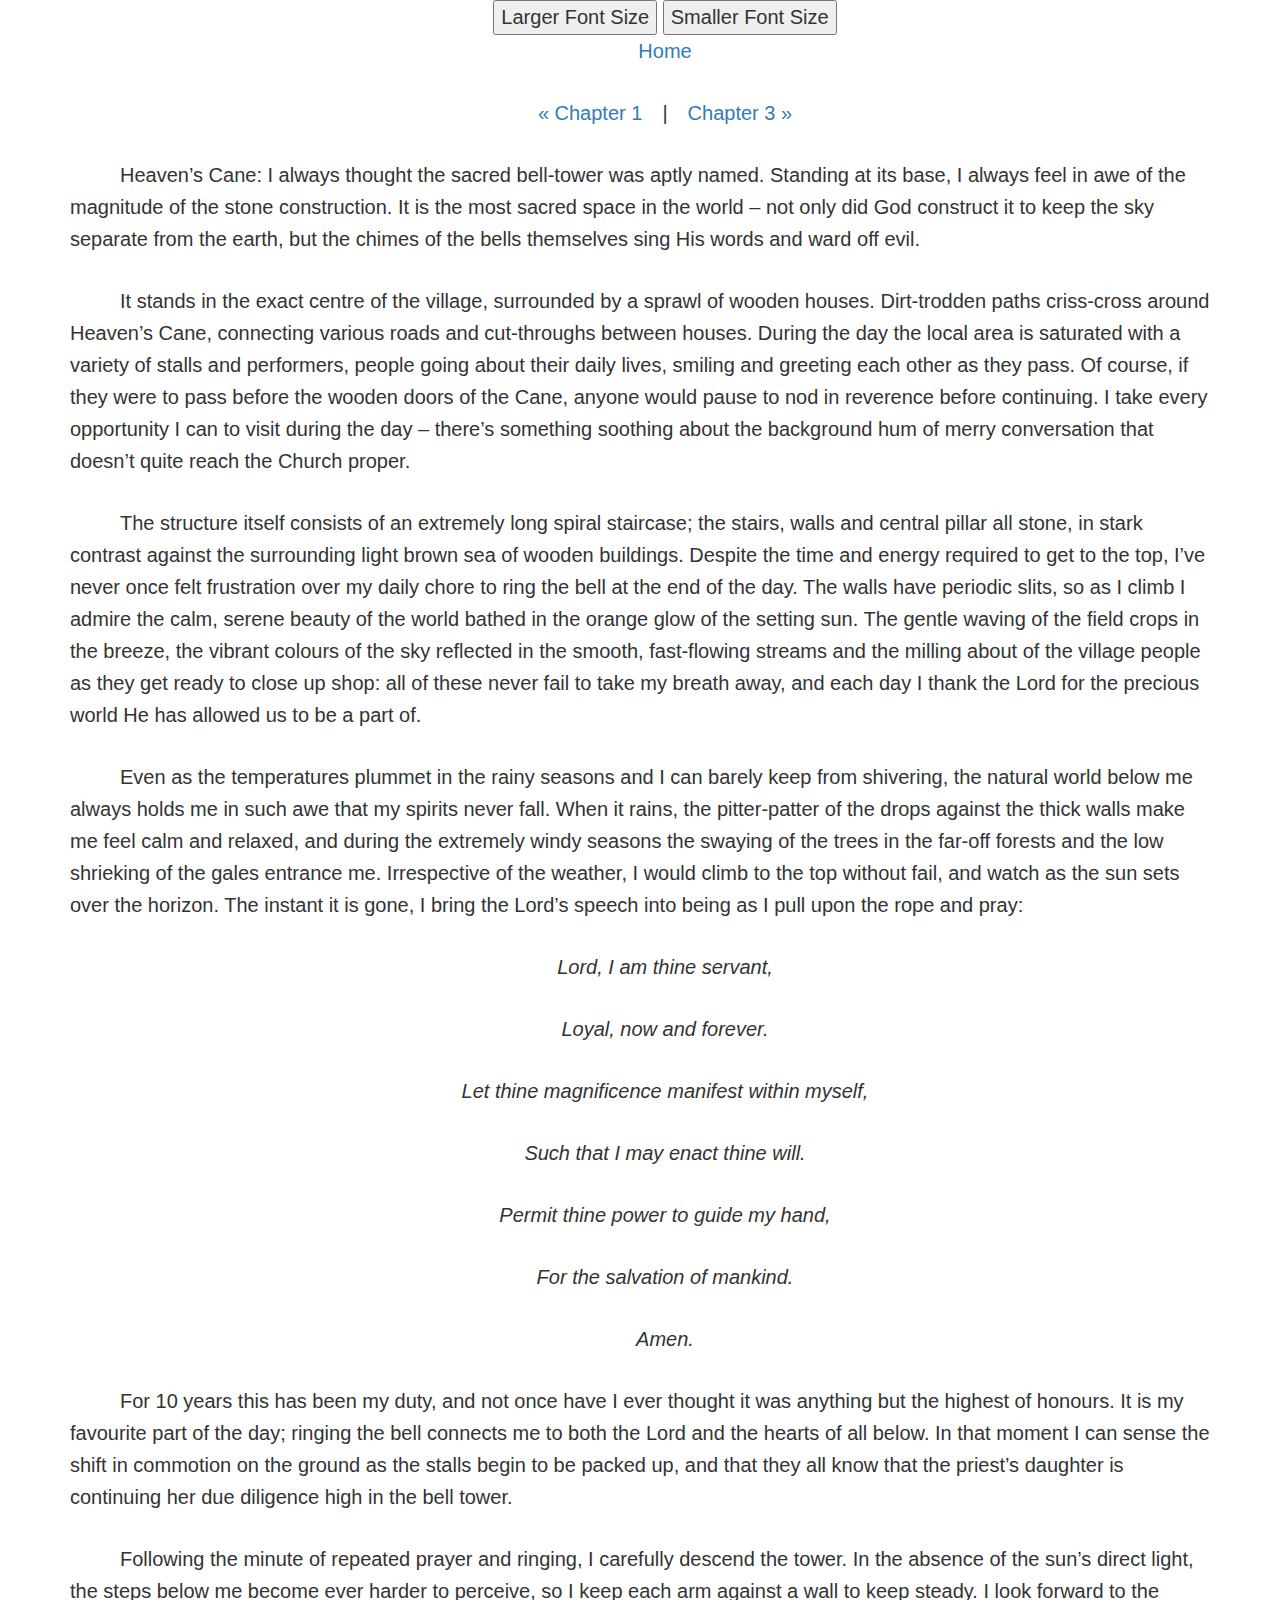
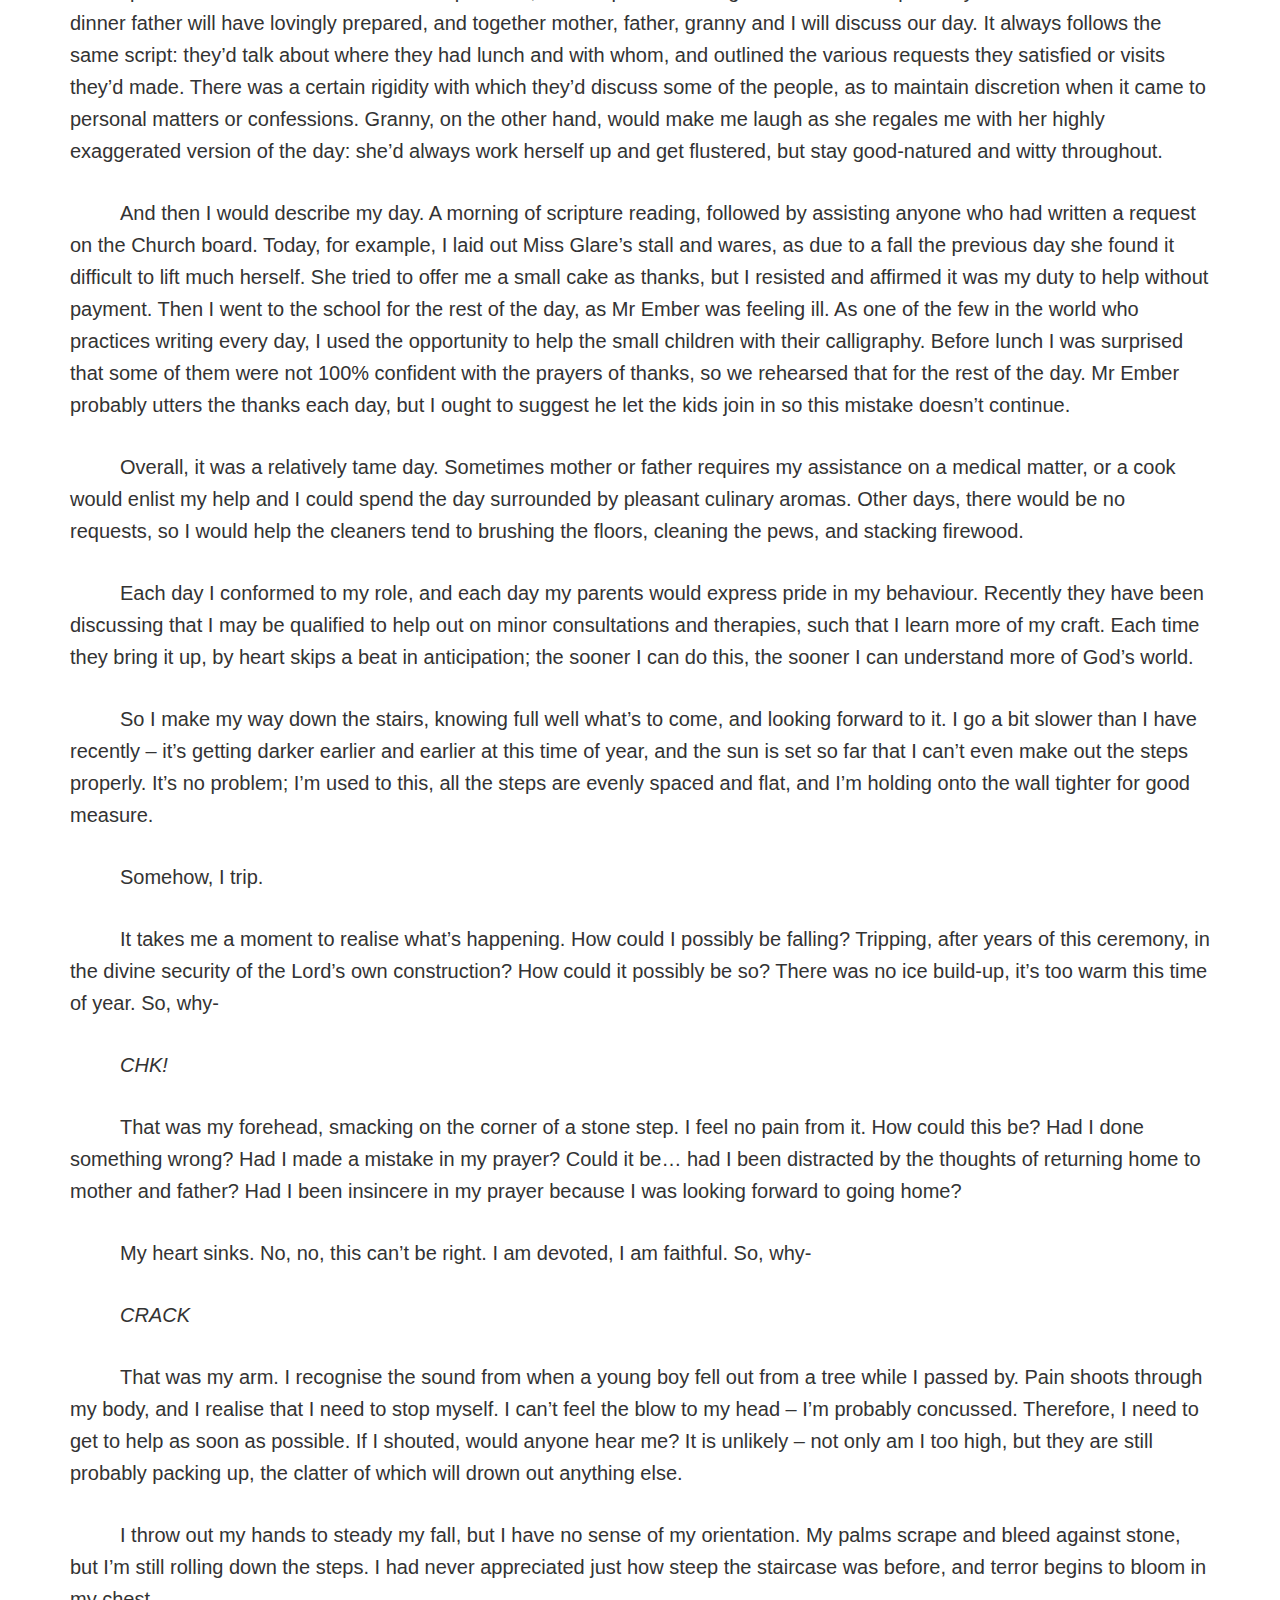
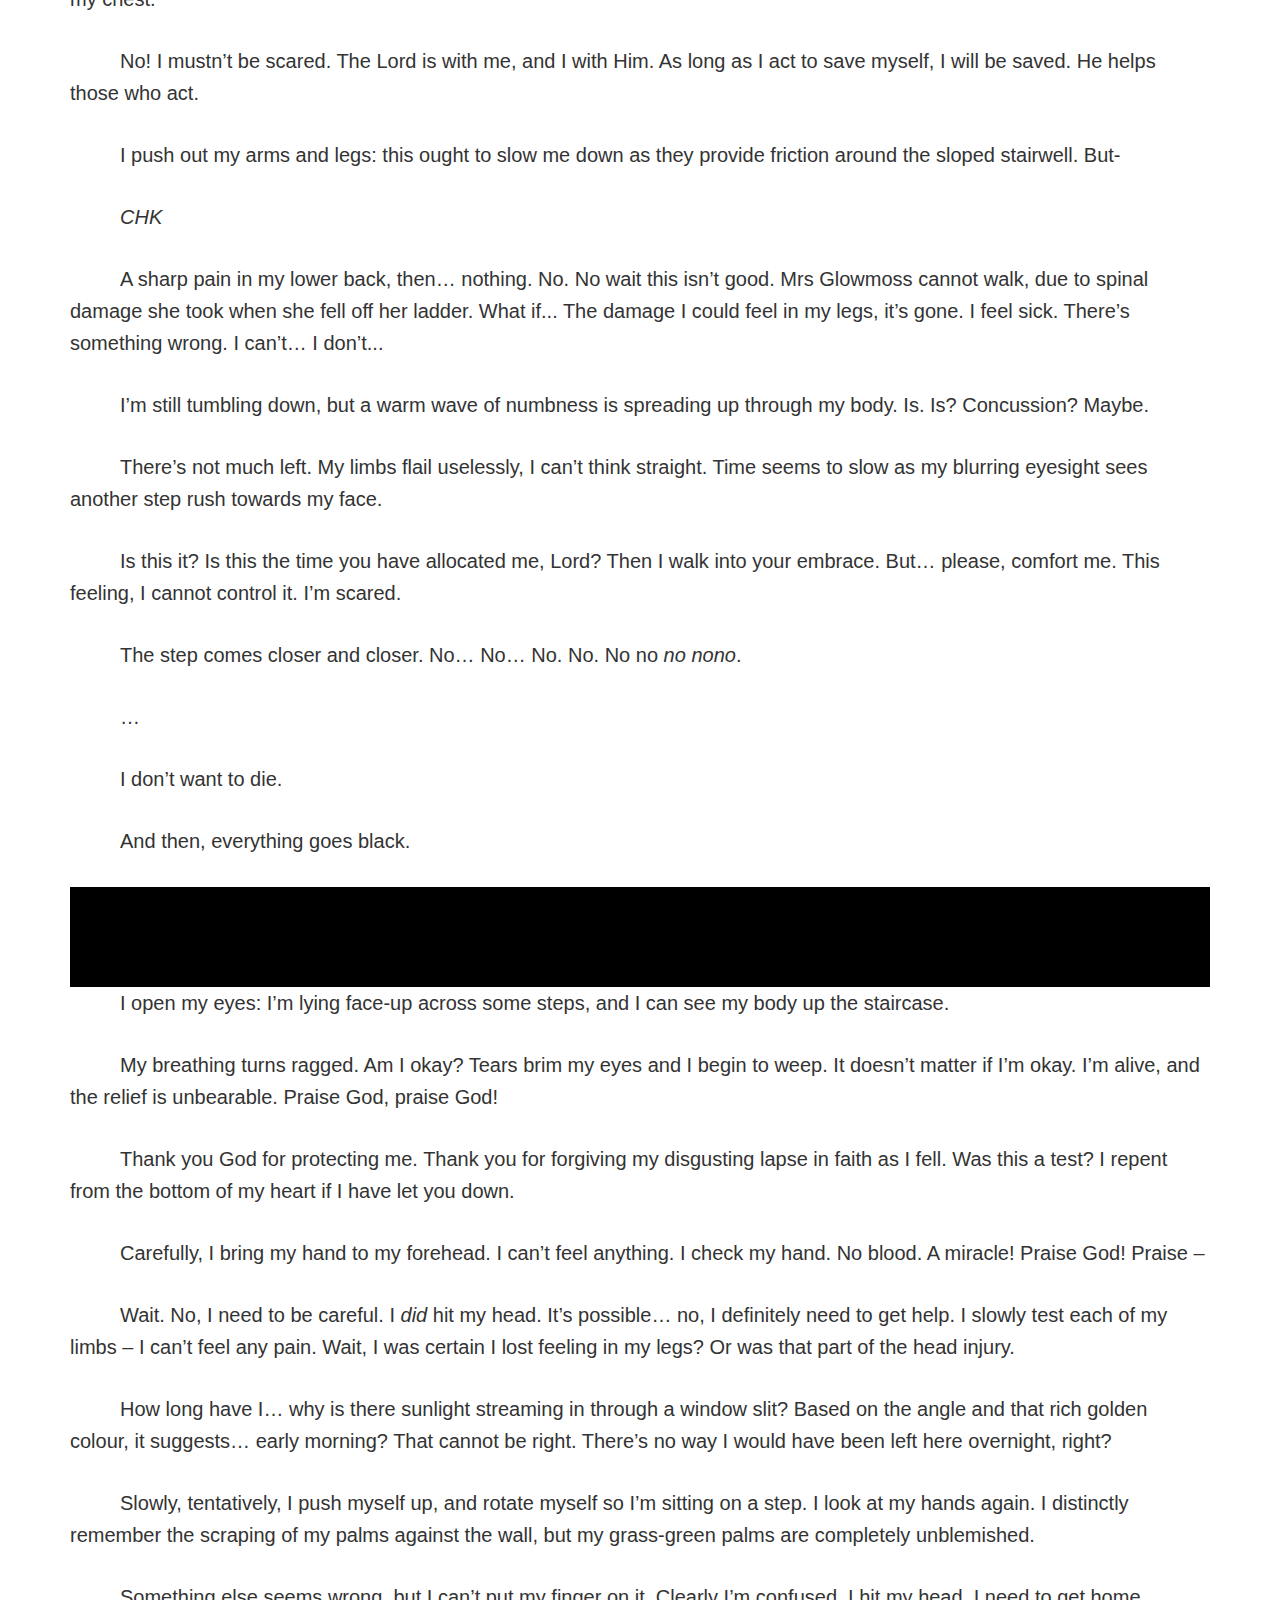
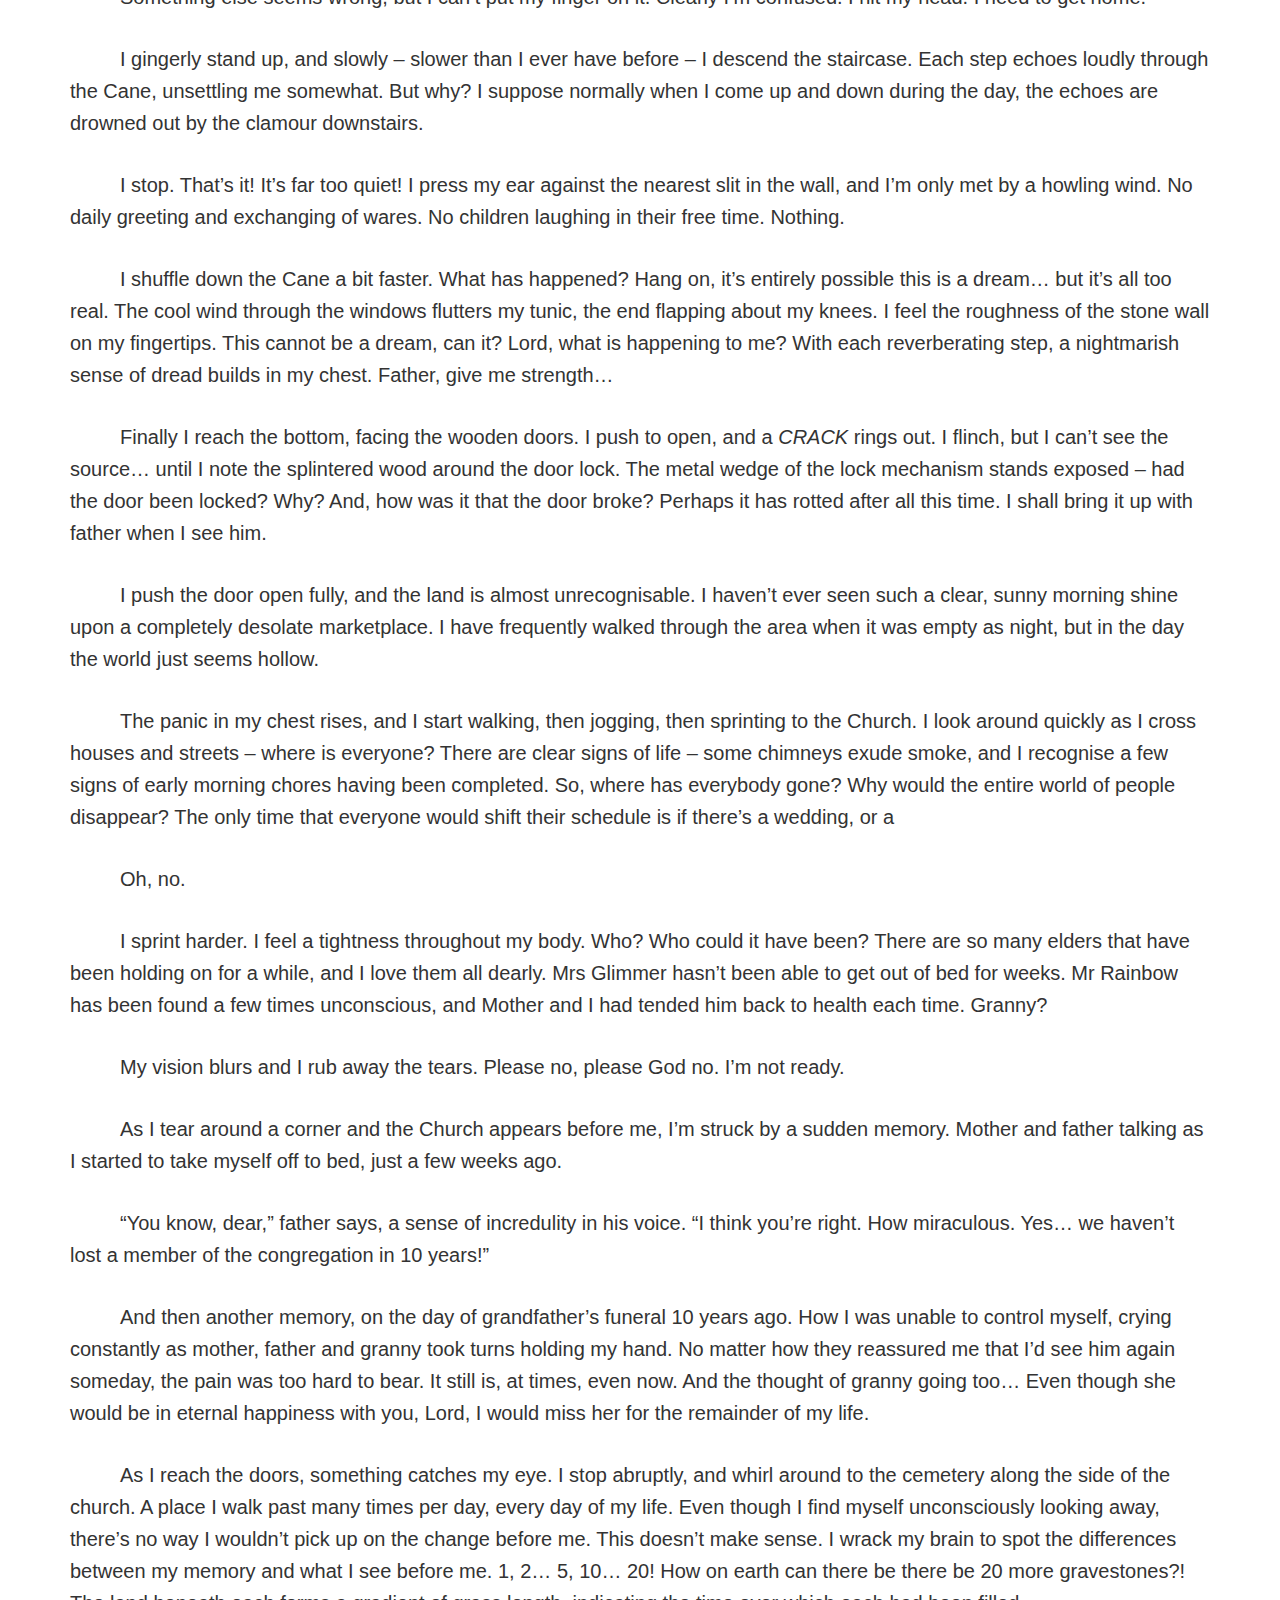
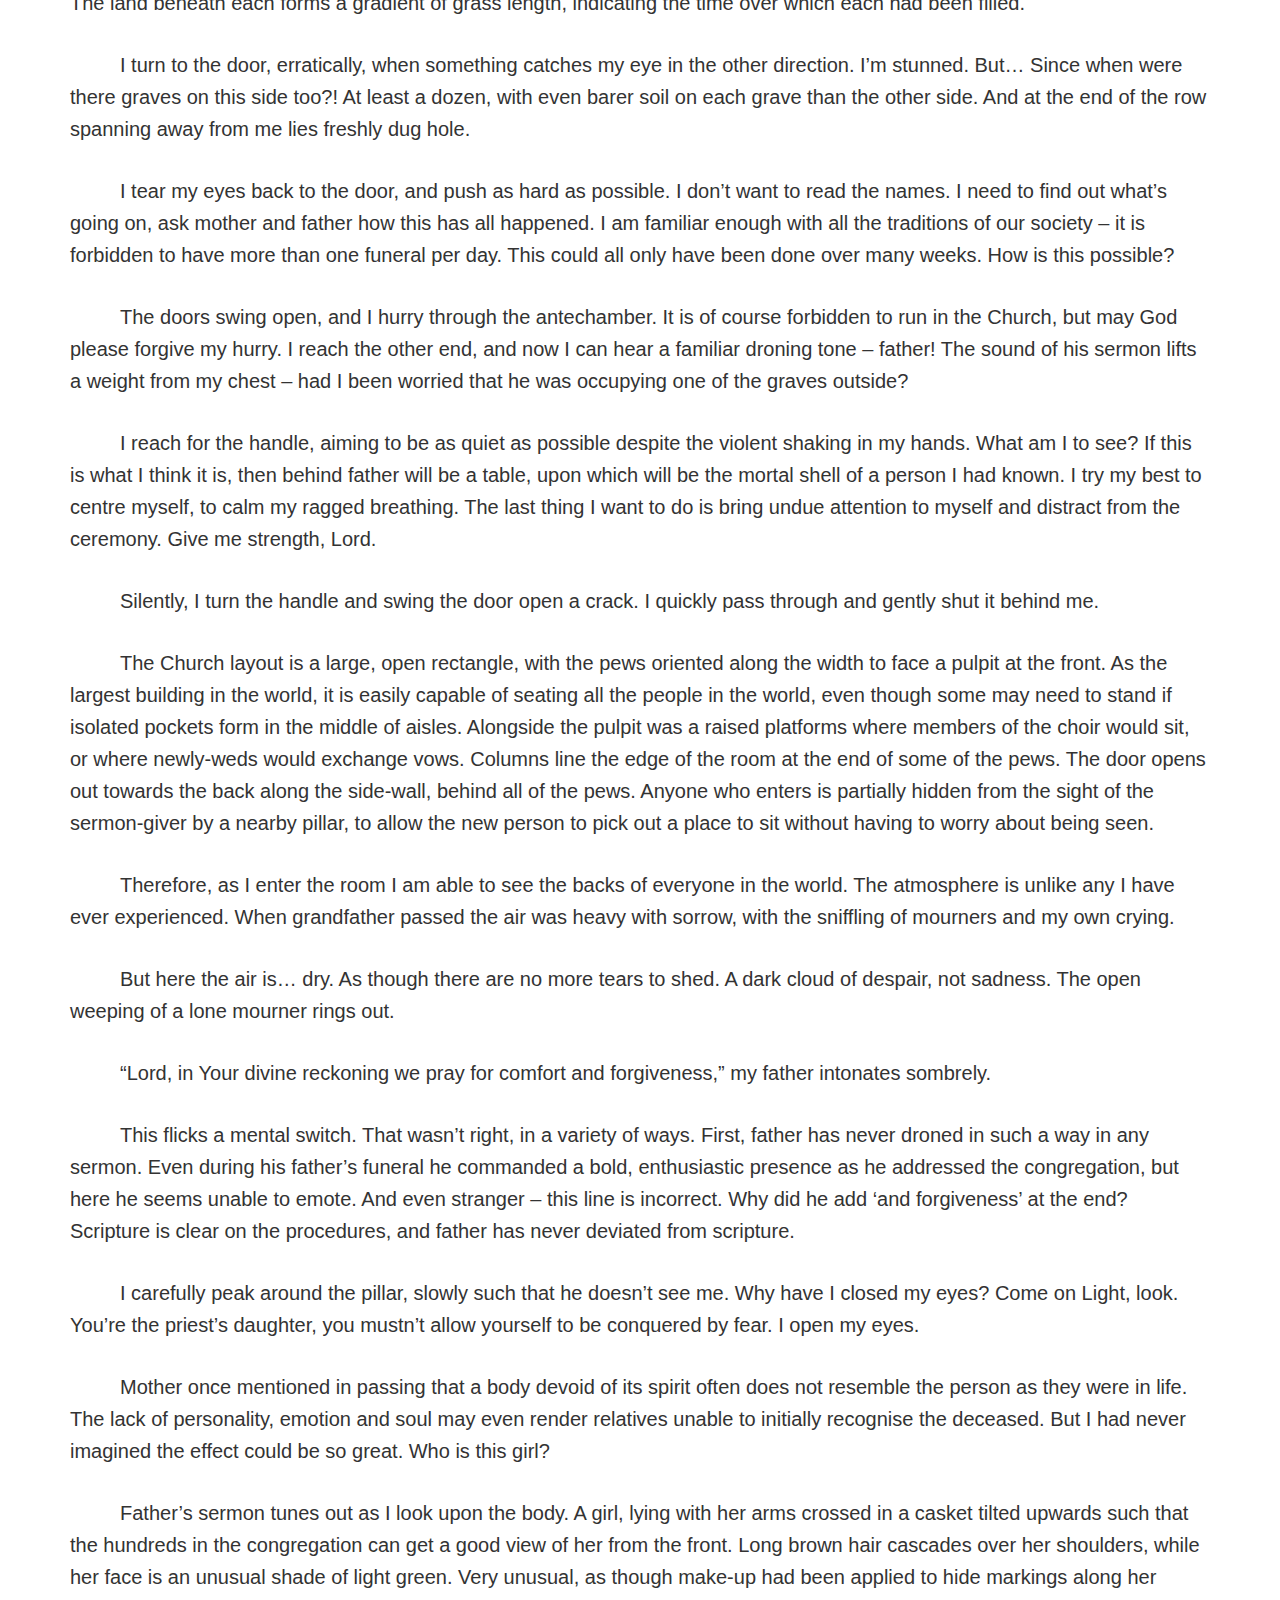
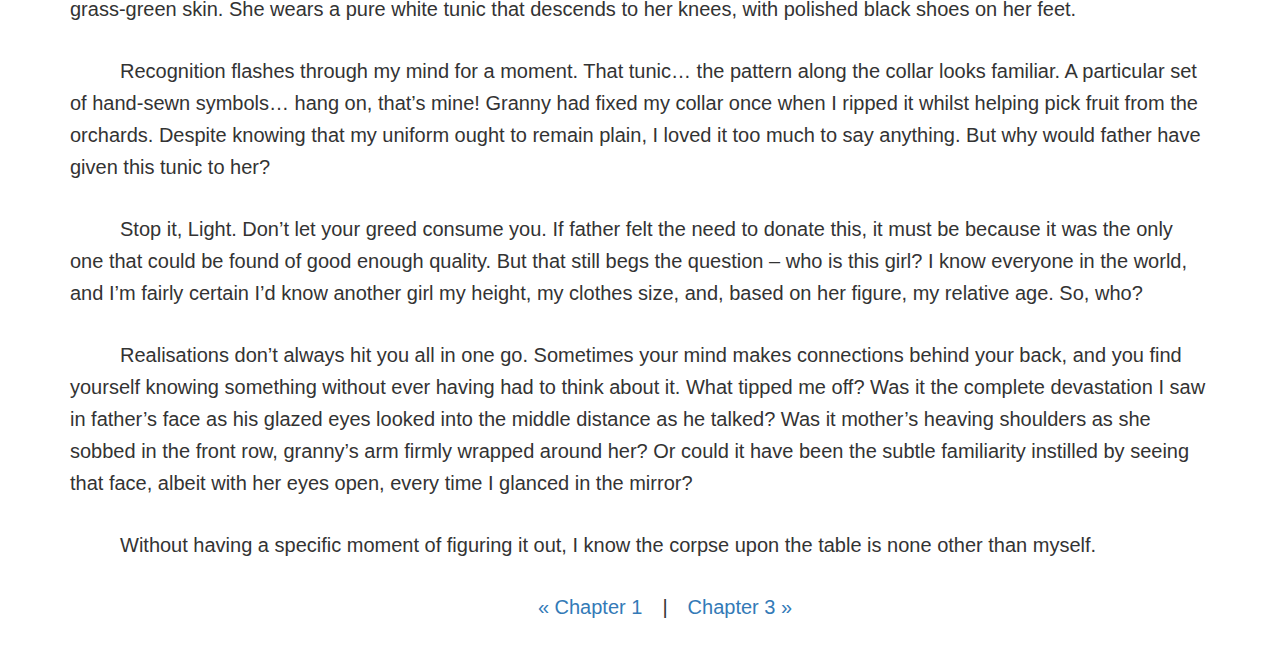
<file: Chapters/ch2.html>
<!DOCTYPE html>
<html lang="en">
	<head>
		<title>The Mage Island</title>
		<meta charset="utf-8">
		<meta name="viewport" content="width=device-width, initial-scale=1">
		<link rel="icon" href="../Images/icon.png" type="image/x-icon">
		<link rel="stylesheet" href="https://maxcdn.bootstrapcdn.com/bootstrap/3.4.1/css/bootstrap.min.css">
		<link rel="stylesheet" href="../stylesheet.css">
		<script src="https://ajax.googleapis.com/ajax/libs/jquery/3.5.1/jquery.min.js"></script>
		<script src="https://maxcdn.bootstrapcdn.com/bootstrap/3.4.1/js/bootstrap.min.js"></script>
		<script src="../javascript.js"></script>
	</head>
	

<center>
	<button type="button" onclick="largertext()">Larger Font Size</button>
	<button type="button" onclick="smallertext()">Smaller Font Size</button>
	<p>
		<a href="../index.html"> Home</a> 
	</p>
	<p>
		<a href="ch1.html">&laquo; Chapter 1</a>&emsp;|&emsp;<a href="ch3.html">Chapter 3 &raquo</a>
	</p>
</center>
	
	
	
	
	
<body>
<div id="chapter" class="container">
<p>Heaven’s Cane: I always thought the sacred bell-tower was aptly named. Standing 
at its base, I always feel in awe of the magnitude of the stone construction. It is 
the most sacred space in the world – not only did God construct it to keep the sky 
separate from the earth, but the chimes of the bells themselves sing His words and 
ward off evil.</p>

<p>It stands in the exact centre of the village, surrounded by a sprawl of wooden 
houses. Dirt-trodden paths criss-cross around Heaven’s Cane, connecting various 
roads and cut-throughs between houses. During the day the local area is saturated 
with a variety of stalls and performers, people going about their daily lives, 
smiling and greeting each other as they pass. Of course, if they were to pass before 
the wooden doors of the Cane, anyone would pause to nod in reverence before 
continuing. I take every opportunity I can to visit during the day – there’s 
something soothing about the background hum of merry conversation that doesn’t quite 
reach the Church proper.</p>

<p>The structure itself consists of an extremely long spiral staircase; the stairs, 
walls and central pillar all stone, in stark contrast 
against the surrounding light brown sea of wooden buildings. Despite the time and 
energy required to get to the top, I’ve never once felt frustration over my daily 
chore to ring the bell at the end of the day. The walls have periodic slits, so as I 
climb I admire the calm, serene beauty of the world bathed in the orange glow of the 
setting sun. The gentle waving of the field crops in the breeze, the vibrant colours 
of the sky reflected in the smooth, fast-flowing streams and the milling about of 
the village people as they get ready to close up shop: all of these never fail to 
take my breath away, and each day I thank the Lord for the precious world He has 
allowed us to be a part of.</p>

<p>Even as the temperatures plummet in the rainy seasons and I can barely keep from 
shivering, the natural world below me always holds me in such awe that my spirits 
never fall. When it rains, the pitter-patter of the drops against the thick walls 
make me feel calm and relaxed, and during the extremely windy seasons the swaying of 
the trees in the far-off forests and the low shrieking of the gales entrance me. 
Irrespective of the weather, I would climb to the top without fail, and watch as the 
sun sets over the horizon. The instant it is gone, I bring the Lord’s speech into 
being as I pull upon the rope and pray:</p>

<center>
<p><em>Lord, I am thine servant,</em></p>

<p><em>Loyal, now and forever.</em></p>

<p><em>Let thine magnificence manifest within myself,</em></p>

<p><em>Such that I may enact thine will.</em></p>

<p><em>Permit thine power to guide my hand,</em></p>

<p><em>For the salvation of mankind.</em></p>

<p><em>Amen.</em></p>
</center>

<p>For 10 years this has been my duty, and not once have I ever thought it was 
anything but the highest of honours. It is my favourite part of the day; ringing the 
bell connects me to both the Lord and the hearts of all below. In that moment I can 
sense the shift in commotion on the ground as the stalls begin to be packed up, and 
that they all know that the priest’s daughter is continuing her due diligence high 
in the bell tower.</p>

<p>Following the minute of repeated prayer and ringing, I carefully descend the 
tower. In the absence of the sun’s direct light, the steps below me become ever 
harder to perceive, so I keep each arm against a wall to keep steady. I look forward 
to the dinner father will have lovingly prepared, and together mother, father, 
granny and I will discuss our day. It always follows the same script: they’d talk 
about where they had lunch and with whom, and outlined the various requests they 
satisfied or visits they’d made. There was a certain rigidity with which they’d 
discuss some of the people, as to maintain discretion when it came to personal 
matters or confessions. Granny, on the other hand, would make me laugh as she 
regales me with her highly exaggerated version of the day: she’d always work herself 
up and get flustered, but stay good-natured and witty throughout.</p>

<p>And then I would describe my day. A morning of scripture reading, followed by 
assisting anyone who had written a request on the Church board. Today, for example, 
I laid out Miss Glare’s stall and wares, as due to a fall the previous day she found 
it difficult to lift much herself. She tried to offer me a small cake as thanks, but 
I resisted and affirmed it was my duty to help without payment. Then I went to the 
school for the rest of the day, as Mr Ember was feeling ill. As one of the few in 
the world who practices writing every day, I used the opportunity to help the small 
children with their calligraphy. Before lunch I was surprised that some of them were 
not 100% confident with the prayers of thanks, so we rehearsed that for the rest of 
the day. Mr Ember probably utters the thanks each day, but I ought to suggest he let 
the kids join in so this mistake doesn’t continue.</p>

<p>Overall, it was a relatively tame day. Sometimes mother or father requires my 
assistance on a medical matter, or a cook would enlist my help and I could spend the 
day surrounded by pleasant culinary aromas. Other days, there would be no requests, 
so I would help the cleaners tend to brushing the floors, cleaning the pews, and 
stacking firewood.</p>

<p>Each day I conformed to my role, and each day my parents would express pride in 
my behaviour. Recently they have been discussing that I may be qualified to help out 
on minor consultations and therapies, such that I learn more of my craft. Each time 
they bring it up, by heart skips a beat in anticipation; the sooner I can do this, 
the sooner I can understand more of God’s world.</p>

<p>So I make my way down the stairs, knowing full well what’s to come, and looking 
forward to it. I go a bit slower than I have recently – it’s getting darker earlier 
and earlier at this time of year, and the sun is set so far that I can’t even make 
out the steps properly. It’s no problem; I’m used to this, all the steps are evenly 
spaced and flat, and I’m holding onto the wall tighter for good measure.</p>

<p>Somehow, I trip.</p>

<p>It takes me a moment to realise what’s happening. How could I possibly be 
falling? Tripping, after years of this ceremony, in the divine security of the 
Lord’s own construction? How could it possibly be so? There was no ice build-up, 
it’s too warm this time of year. So, why-</p>

<p><em>CHK!</em></p>

<p>That was my forehead, smacking on the corner of a stone step. I feel no pain from 
it. How could this be? Had I done something wrong? Had I made a mistake in my 
prayer? Could it be… had I been distracted by the thoughts of returning home to 
mother and father? Had I been insincere in my prayer because I was looking forward 
to going home?</p>

<p>My heart sinks. No, no, this can’t be right. I am devoted, I am faithful. So, 
why-</p>

<p><em>CRACK</em></p>

<p>That was my arm. I recognise the sound from when a young boy fell out from a tree 
while I passed by. Pain shoots through my body, and I realise that I need to stop 
myself. I can’t feel the blow to my head – I’m probably concussed. Therefore, I need 
to get to help as soon as possible. If I shouted, would anyone hear me? It is 
unlikely – not only am I too high, but they are still probably packing up, the 
clatter of which will drown out anything else.</p>

<p>I throw out my hands to steady my fall, but I have no sense of my orientation. My 
palms scrape and bleed against stone, but I’m still rolling down the steps. I had 
never appreciated just how steep the staircase was before, and terror begins to 
bloom in my chest.</p>

<p>No! I mustn’t be scared. The Lord is with me, and I with Him. As long as I act to 
save myself, I will be saved. He helps those who act.</p>

<p>I push out my arms and legs: this ought to slow me down as they provide friction 
around the sloped stairwell. But-</p>

<p><em>CHK</em></p>

<p>A sharp pain in my lower back, then… nothing. No. No wait this isn’t good. Mrs 
Glowmoss cannot walk, due to spinal damage she took when she fell off her ladder. 
What if... The damage I could feel in my legs, it’s gone. I feel sick. There’s 
something wrong. I can’t… I don’t...</p>

<p>I’m still tumbling down, but a warm wave of numbness is spreading up through my 
body. Is. Is? Concussion? Maybe.</p>

<p>There’s not much left. My limbs flail uselessly, I can’t think straight. Time 
seems to slow as my blurring eyesight sees another step rush towards my face.</p>

<p>Is this it? Is this the time you have allocated me, Lord? Then I walk into your 
embrace. But… please, comfort me. This feeling, I cannot control it. I’m scared.</p>

<p>The step comes closer and closer. No… No… No. No. No no <em>no nono</em>.</p>

<p>…</p>

<p>I don’t want to die.</p>

<p>And then, everything goes black.</p>

<div style="height:100px;width:100%;background:#000;"></div>

<p>I open my eyes: I’m lying face-up across some steps, and I can see my body up the staircase.</p>

<p>My breathing turns ragged. Am I okay? Tears brim my eyes and I begin to weep. It 
doesn’t matter if I’m okay. I’m alive, and the relief is unbearable. Praise God, 
praise God!</p>

<p>Thank you God for protecting me. Thank you for forgiving my disgusting lapse in 
faith as I fell. Was this a test? I repent from the bottom of my heart if I have let 
you down.</p>

<p>Carefully, I bring my hand to my forehead. I can’t feel anything. I check my 
hand. No blood. A miracle! Praise God! Praise –</p>

<p>Wait. No, I need to be careful. I <em>did</em> hit my head. It’s possible… no, I 
definitely need to get help. I slowly test each of my limbs – I can’t feel any pain. 
Wait, I was certain I lost feeling in my legs? Or was that part of the head 
injury.</p>

<p>How long have I… why is there sunlight streaming in through a window slit? Based 
on the angle and that rich golden colour, it suggests… early morning? That cannot be 
right. There’s no way I would have been left here overnight, right?</p>

<p>Slowly, tentatively, I push myself up, and rotate myself so I’m sitting on a 
step. I look at my hands again. I distinctly remember the scraping of my palms 
against the wall, but my grass-green palms are completely unblemished.</p>

<p>Something else seems wrong, but I can’t put my finger on it. Clearly I’m 
confused. I hit my head. I need to get home.</p>

<p>I gingerly stand up, and slowly – slower than I ever have before – I descend the 
staircase. Each step echoes loudly through the Cane, unsettling me somewhat. But 
why? I suppose normally when I come up and down during the day, the echoes are 
drowned out by the clamour downstairs.</p>

<p>I stop. That’s it! It’s far too quiet! I press my ear against the nearest slit in 
the wall, and I’m only met by a howling wind. No daily greeting and exchanging of 
wares. No children laughing in their free time. Nothing.</p>

<p>I shuffle down the Cane a bit faster. What has happened? Hang on, it’s entirely 
possible this is a dream… but it’s all too real. The cool wind through the windows 
flutters my tunic, the end flapping about my knees. I feel the roughness of the 
stone wall on my fingertips. This cannot be a dream, can it? Lord, what is happening 
to me? With each reverberating step, a nightmarish sense of dread builds in my 
chest. Father, give me strength…</p>

<p>Finally I reach the bottom, facing the wooden doors. I push to open, and a 
<em>CRACK</em> rings out. I flinch, but I can’t see the source… until I note the 
splintered wood around the door lock. The metal wedge of the lock mechanism stands 
exposed – had the door been locked? Why? And, how was it that the door broke? 
Perhaps it has rotted after all this time. I shall bring it up with father when I see him.</p>

<p>I push the door open fully, and the land is almost unrecognisable. I haven’t ever 
seen such a clear, sunny morning shine upon a completely desolate marketplace. I 
have frequently walked through the area when it was empty as night, but in the day 
the world just seems hollow.</p>

<p>The panic in my chest rises, and I start walking, then jogging, then sprinting to 
the Church. I look around quickly as I cross houses and streets – where is everyone? 
There are clear signs of life – some chimneys exude smoke, and I recognise a few 
signs of early morning chores having been completed. So, where has everybody gone? 
Why would the entire world of people disappear? The only time that everyone would 
shift their schedule is if there’s a wedding, or a </p>

<p>Oh, no.</p>

<p>I sprint harder. I feel a tightness throughout my body. Who? Who could it have 
been? There are so many elders that have been holding on for a while, and I love 
them all dearly. Mrs Glimmer hasn’t been able to get out of bed for weeks. Mr 
Rainbow has been found a few times unconscious, and Mother and I had tended him back 
to health each time. Granny?</p>

<p>My vision blurs and I rub away the tears. Please no, please God no. I’m not 
ready.</p>

<p>As I tear around a corner and the Church appears before me, I’m struck by a 
sudden memory. Mother and father talking as I started to take myself off to bed, 
just a few weeks ago.</p>

<p>“You know, dear,” father says, a sense of incredulity in his voice. “I think 
you’re right. How miraculous. Yes… we haven’t lost a member of the congregation in 
10 years!”</p>

<p>And then another memory, on the day of grandfather’s funeral 10 years ago. How I 
was unable to control myself, crying constantly as mother, father and granny took 
turns holding my hand. No matter how they reassured me that I’d see him again 
someday, the pain was too hard to bear. It still is, at times, even now. And the 
thought of granny going too… Even though she would be in eternal happiness with you, 
Lord, I would miss her for the remainder of my life.</p>

<p>As I reach the doors, something catches my eye. I stop abruptly, and whirl around 
to the cemetery along the side of the church. A place I walk past many times per 
day, every day of my life. Even though I find myself unconsciously looking away, 
there’s no way I wouldn’t pick up on the change before me. This doesn’t make sense. 
I wrack my brain to spot the differences between my memory and what I see before me. 
1, 2… 5, 10… 20! How on earth can there be there be 20 more gravestones?! The land 
beneath each forms a gradient of grass length, indicating the time over which each 
had been filled.</p>

<p>I turn to the door, erratically, when something catches my eye in the other 
direction. I’m stunned. But… Since when were there graves on this side too?! At 
least a dozen, with even barer soil on each grave than the other side. And at the 
end of the row spanning away from me lies freshly dug hole.</p>

<p>I tear my eyes back to the door, and push as hard as possible. I don’t want to 
read the names. I need to find out what’s going on, ask mother and father how this 
has all happened. I am familiar enough with all the traditions of our society – it 
is forbidden to have more than one funeral per day. This could all only have been 
done over many weeks. How is this possible?</p>

<p>The doors swing open, and I hurry through the antechamber. It is of course 
forbidden to run in the Church, but may God please forgive my hurry. I reach the 
other end, and now I can hear a familiar droning tone – father! The sound of his 
sermon lifts a weight from my chest – had I been worried that he was occupying one 
of the graves outside?</p>

<p>I reach for the handle, aiming to be as quiet as possible despite the violent 
shaking in my hands. What am I to see? If this is what I think it is, then behind 
father will be a table, upon which will be the mortal shell of a person I had known. 
I try my best to centre myself, to calm my ragged breathing. The last thing I want 
to do is bring undue attention to myself and distract from the ceremony. Give me 
strength, Lord.</p>

<p>Silently, I turn the handle and swing the door open a crack. I quickly pass 
through and gently shut it behind me.</p>

<p>The Church layout is a large, open rectangle, with the pews oriented along the 
width to face a pulpit at the front. As the largest building in the world, it is 
easily capable of seating all the people in the world, even though some may need to 
stand if isolated pockets form in the middle of aisles. Alongside the pulpit was a 
raised platforms where members of the choir would sit, or where newly-weds would 
exchange vows. Columns line the edge of the room at the end of some of the pews. The 
door opens out towards the back along the side-wall, behind all of the pews. Anyone 
who enters is partially hidden from the sight of the sermon-giver by a nearby 
pillar, to allow the new person to pick out a place to sit without having to worry 
about being seen. </p>

<p>Therefore, as I enter the room I am able to see the backs of everyone in the 
world. The atmosphere is unlike any I have ever experienced. When grandfather passed 
the air was heavy with sorrow, with the sniffling of mourners and my own crying.</p>

<p>But here the air is… dry. As though there are no more tears to shed. A dark cloud 
of despair, not sadness. The open weeping of a lone mourner rings out.</p>

<p>“Lord, in Your divine reckoning we pray for comfort and forgiveness,” my father 
intonates sombrely.</p>

<p>This flicks a mental switch. That wasn’t right, in a variety of ways. First, 
father has never droned in such a way in any sermon. Even during his father’s 
funeral he commanded a bold, enthusiastic presence as he addressed the congregation, 
but here he seems unable to emote. And even stranger – this line is incorrect. 
Why did he add ‘and forgiveness’ at the end? Scripture is clear on the procedures, 
and father has never deviated from scripture.</p>

<p>I carefully peak around the pillar, slowly such that he doesn’t see me. Why have 
I closed my eyes? Come on Light, look. You’re the priest’s daughter, you mustn’t 
allow yourself to be conquered by fear. I open my eyes.</p>

<p>Mother once mentioned in passing that a body devoid of its spirit often does not 
resemble the person as they were in life. The lack of personality, emotion and soul 
may even render relatives unable to initially recognise the deceased. But I had never imagined 
the effect could be so great. Who is this girl?</p>

<p>Father’s sermon tunes out as I look upon the body. A girl, lying with her arms 
crossed in a casket tilted upwards such that the hundreds in the congregation can 
get a good view of her from the front. Long brown hair cascades over her shoulders, 
while her face is an unusual shade of light green. Very unusual, as though make-up 
had been applied to hide markings along her grass-green skin. She wears a pure white 
tunic that descends to her knees, with polished black shoes on her feet.</p>

<p>Recognition flashes through my mind for a moment. That tunic… the pattern along 
the collar looks familiar. A particular set of hand-sewn symbols… hang on, that’s 
mine! Granny had fixed my collar once when I ripped it whilst helping pick fruit 
from the orchards. Despite knowing that my uniform ought to remain plain, I loved it 
too much to say anything. But why would father have given this tunic to her?</p>

<p>Stop it, Light. Don’t let your greed consume you. If father felt the need to 
donate this, it must be because it was the only one that could be found of good 
enough quality. But that still begs the question – who is this girl? I know everyone 
in the world, and I’m fairly certain I’d know another girl my height, my clothes 
size, and, based on her figure, my relative age. So, who?</p>

<p>Realisations don’t always hit you all in one go. Sometimes your mind makes 
connections behind your back, and you find yourself knowing something without ever 
having had to think about it. What tipped me off? Was it the complete devastation I 
saw in father’s face as his glazed eyes looked into the middle distance as he 
talked? Was it mother’s heaving shoulders as she sobbed in the front row, granny’s 
arm firmly wrapped around her? Or could it have been the subtle familiarity 
instilled by seeing that face, albeit with her eyes open, every time I glanced in the mirror?</p>

<p>Without having a specific moment of figuring it out, I know the corpse upon the 
table is none other than myself. </p>


</div>

<center>
	<p>
		<a href="ch1.html">&laquo; Chapter 1</a>&emsp;|&emsp;<a href="ch3.html">Chapter 3 &raquo</a>
	</p>
</center>
</body>
</file>
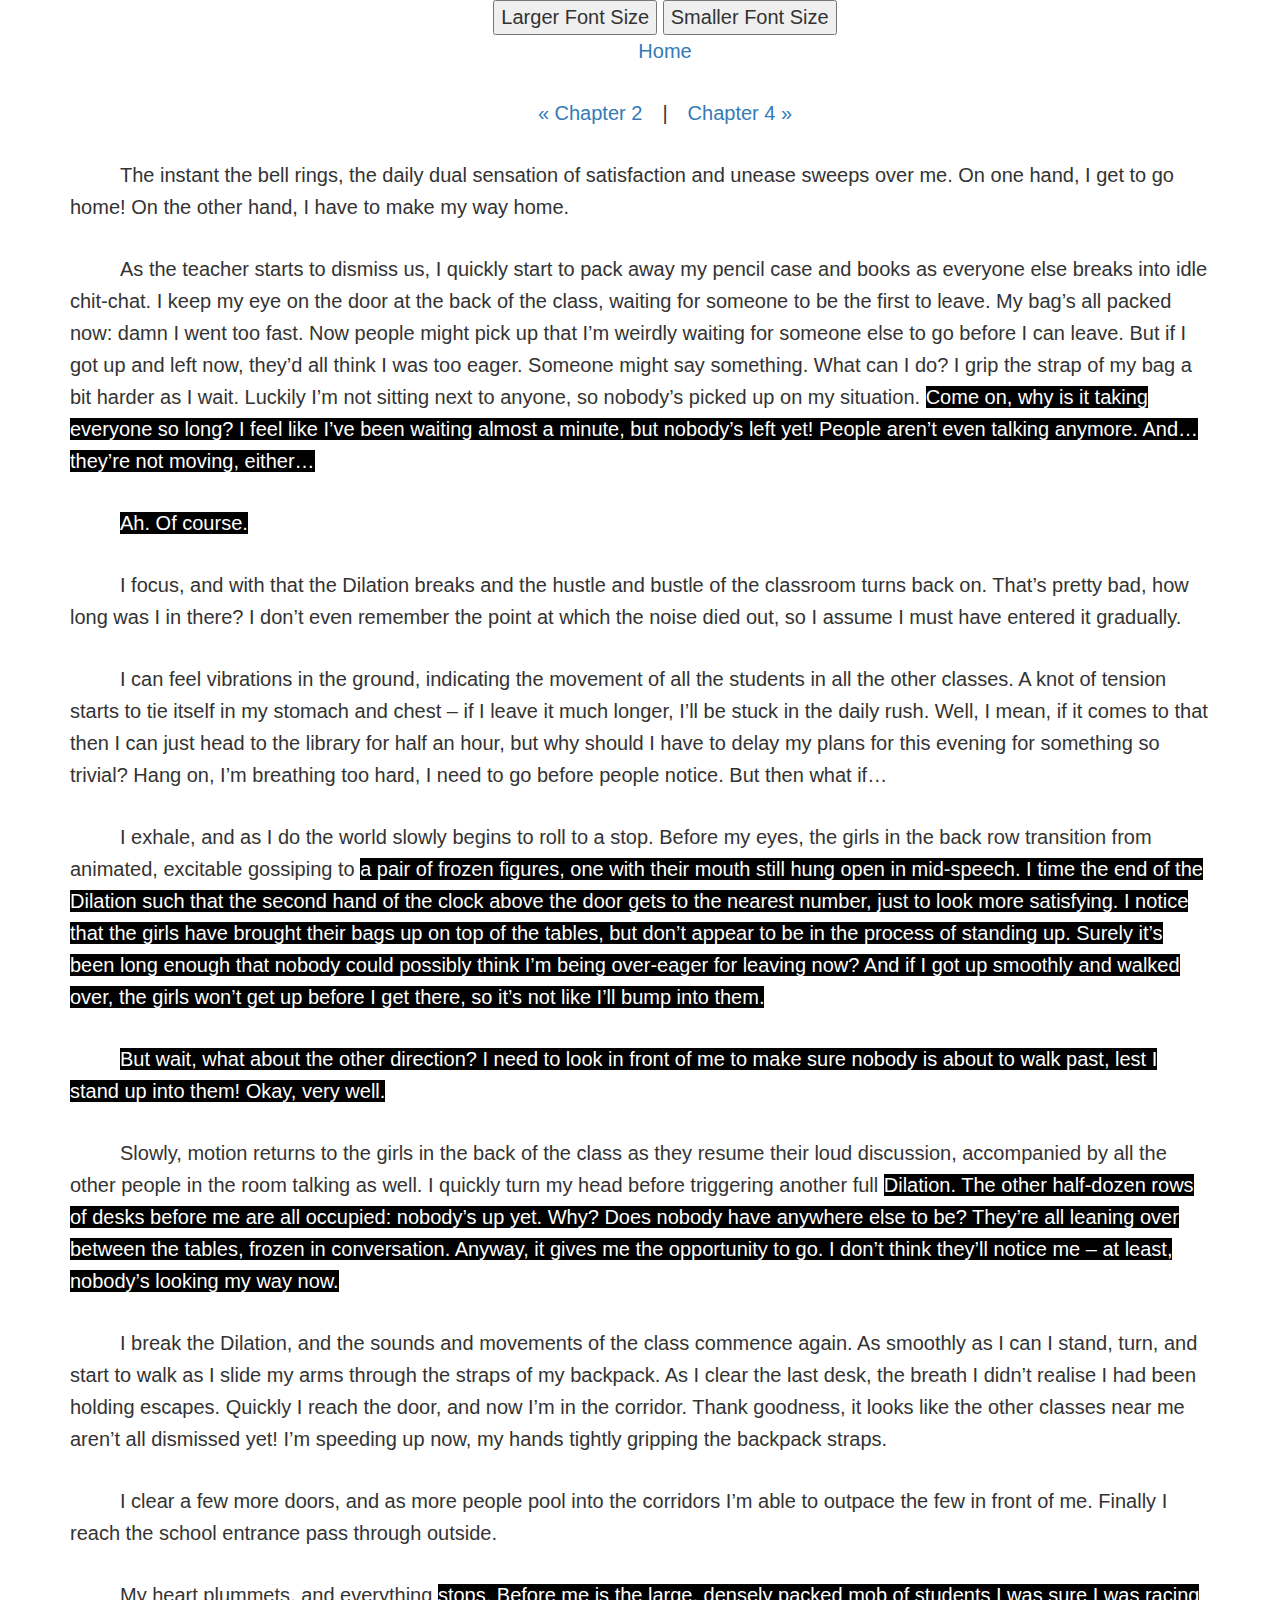
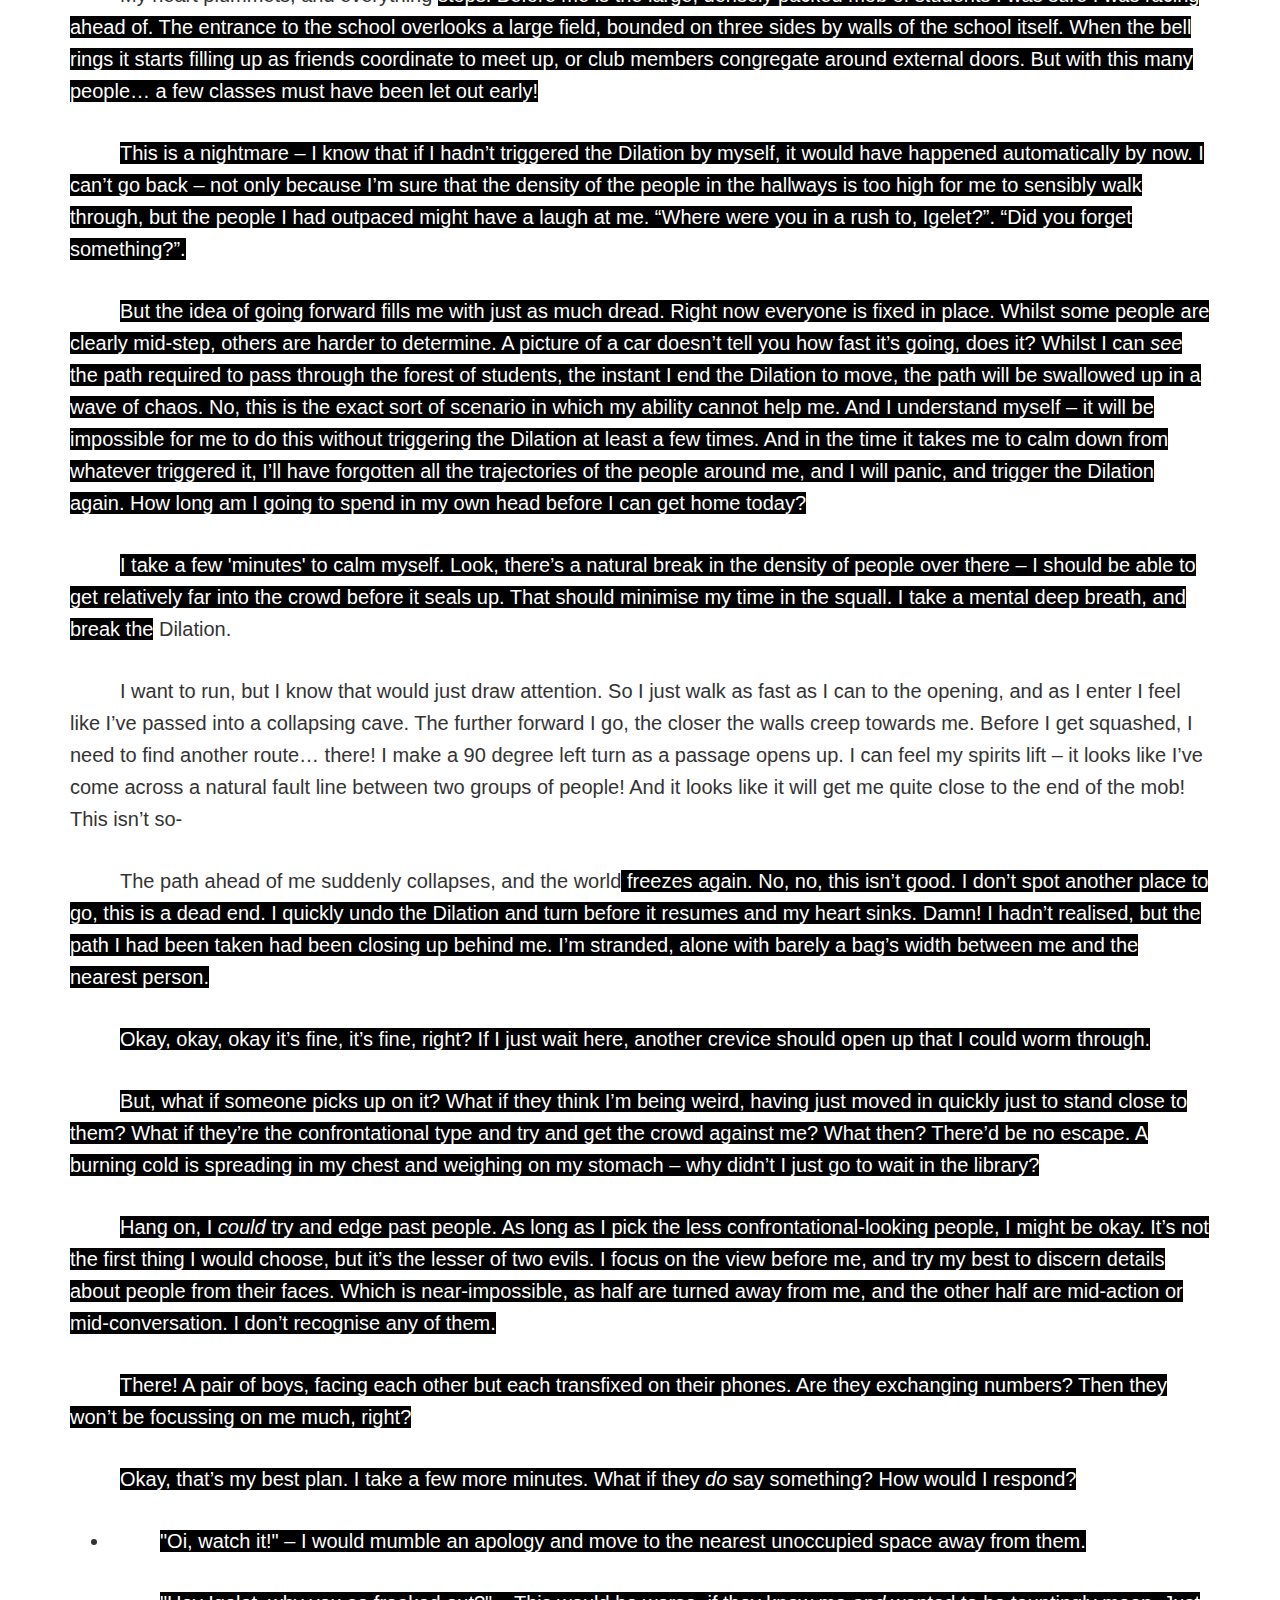
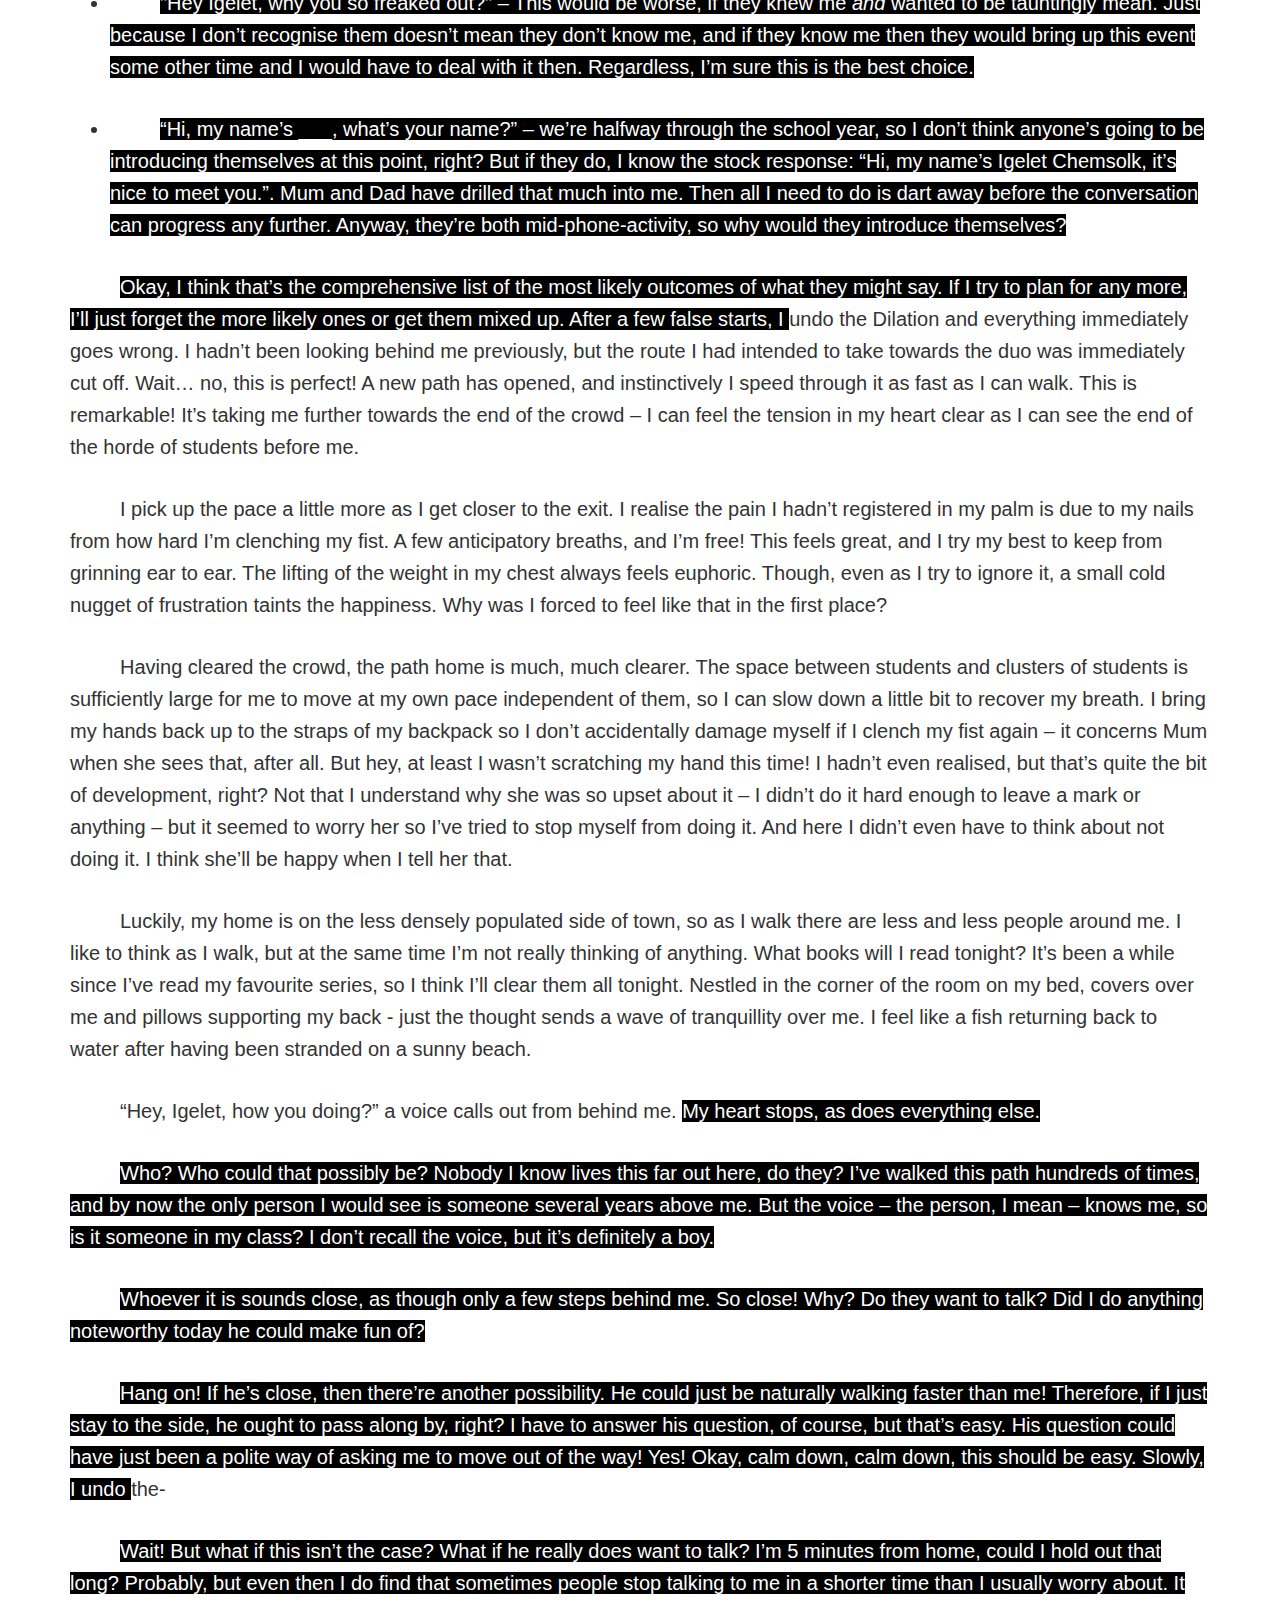
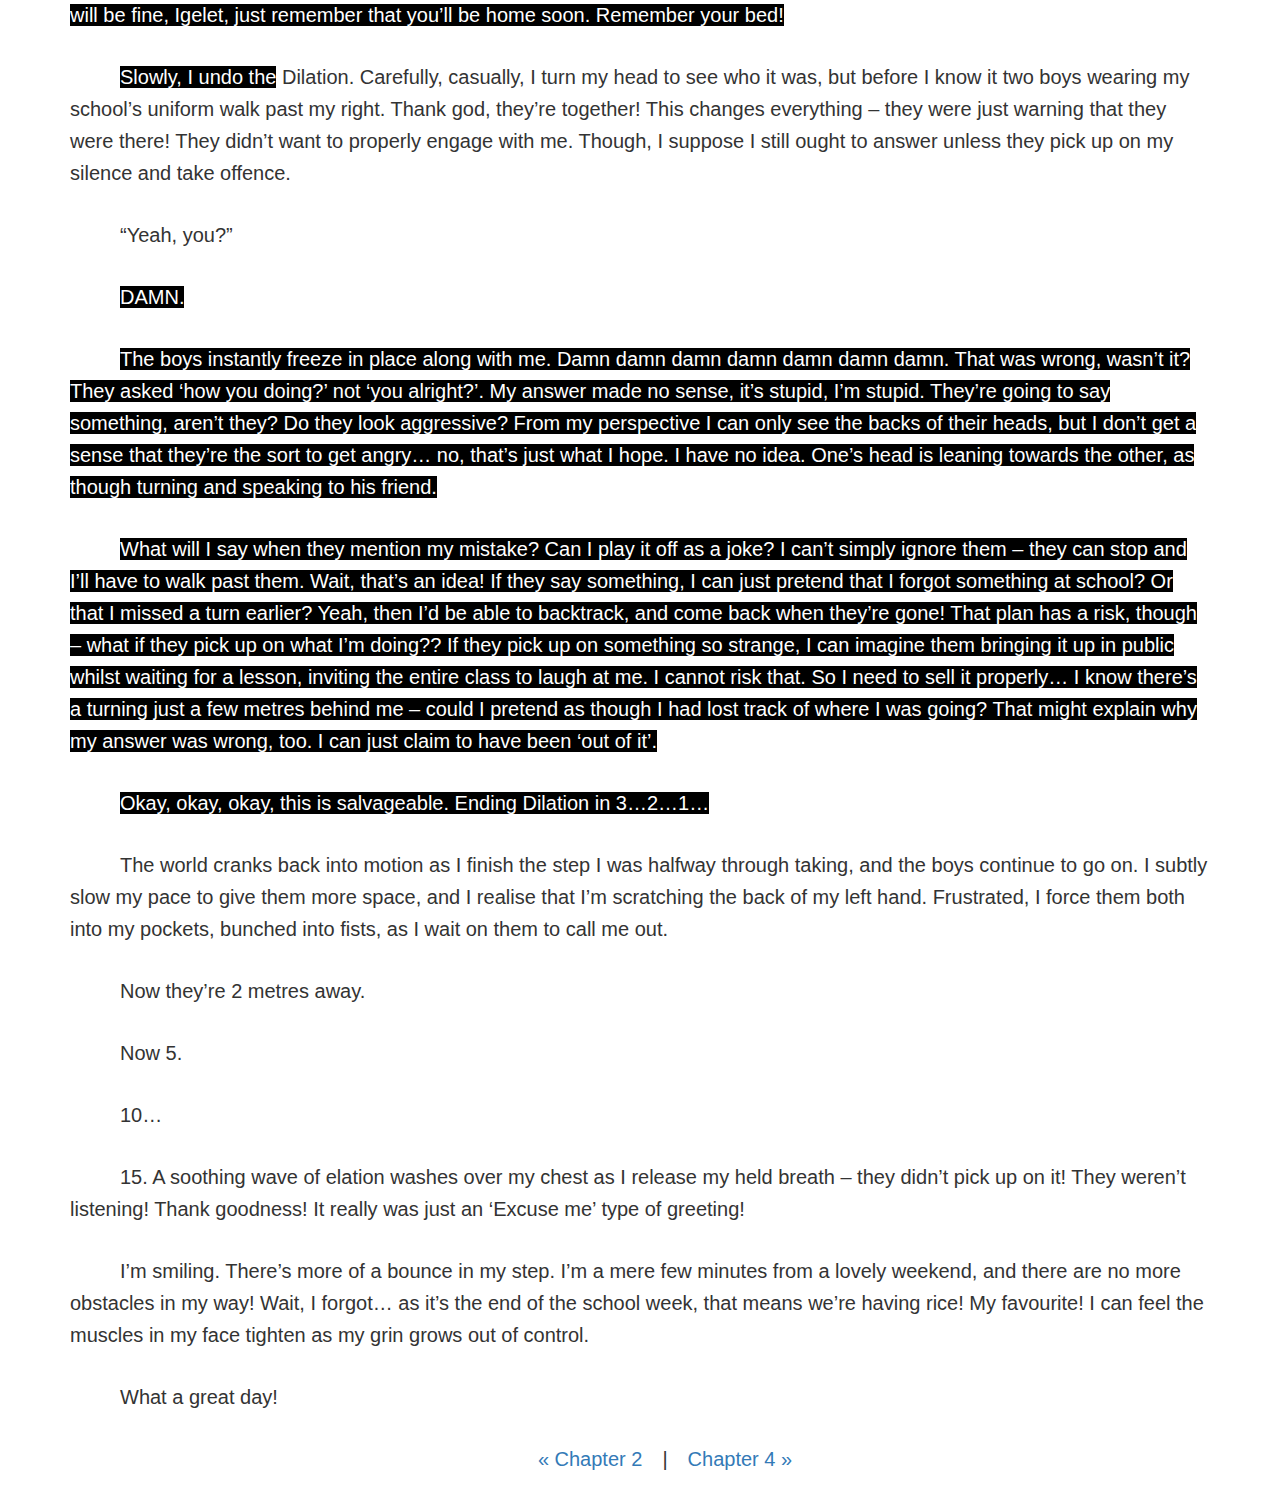
<file: Chapters/ch3.html>
<!DOCTYPE html>
<html lang="en">
	<head>
		<title>The Mage Island</title>
		<meta charset="utf-8">
		<meta name="viewport" content="width=device-width, initial-scale=1">
		<link rel="icon" href="../Images/icon.png" type="image/x-icon">
		<link rel="stylesheet" href="https://maxcdn.bootstrapcdn.com/bootstrap/3.4.1/css/bootstrap.min.css">
		<link rel="stylesheet" href="../stylesheet.css">
		<script src="https://ajax.googleapis.com/ajax/libs/jquery/3.5.1/jquery.min.js"></script>
		<script src="https://maxcdn.bootstrapcdn.com/bootstrap/3.4.1/js/bootstrap.min.js"></script>
		<script src="../javascript.js"></script>
	</head>

<center>
	<button type="button" onclick="largertext()">Larger Font Size</button>
	<button type="button" onclick="smallertext()">Smaller Font Size</button>
	<p>
		<a href="../index.html"> Home</a> 
	</p>
	<p>
		<a href="ch2.html">&laquo; Chapter 2</a>&emsp;|&emsp;<a href="ch4.html">Chapter 4 &raquo</a>
	</p>
</center>
	
<body>
<div id="chapter" class="container">
<p>The instant the bell rings, the daily dual sensation of satisfaction and unease 
sweeps over me. On one hand, I get to go home! On the other hand, I have to make my 
way home.</p>

<p>As the teacher starts to dismiss us, I quickly start to pack away my pencil case 
and books as everyone else breaks into idle chit-chat. I keep my eye on the door at 
the back of the class, waiting for someone to be the first to leave. My bag’s all 
packed now: damn I went too fast. Now people might pick up that I’m weirdly waiting 
for someone else to go before I can leave. But if I got up and left now, they’d all 
think I was too eager. Someone might say something. What can I do? I grip the strap 
of my bag a bit harder as I wait. Luckily I’m not sitting next to anyone, so 
nobody’s picked up on my situation. <dilation>Come on, why is it taking everyone so 
long? I feel like I’ve been waiting almost a minute, but nobody’s left yet! People 
aren’t even talking anymore. And… they’re not moving, either…</p>

<p><dilation>Ah. Of course.</dilation></p>

<p>I focus</dilation>, and with that the Dilation breaks and the hustle and bustle 
of the classroom turns back on. That’s pretty bad, how long was I in there? I don’t 
even remember the point at which the noise died out, so I assume I must have entered 
it gradually.</p>

<p>I can feel vibrations in the ground, indicating the movement of all the students 
in all the other classes. A knot of tension starts to tie itself in my stomach and 
chest – if I leave it much longer, I’ll be stuck in the daily rush. Well, I mean, if 
it comes to that then I can just head to the library for half an hour, but why 
should I have to delay my plans for this evening for something so trivial? Hang on, 
I’m breathing too hard, I need to go before people notice. But then what if…</p>

<p>I exhale, and as I do the world slowly begins to roll to a stop. Before my eyes, 
the girls in the back row transition from animated, excitable gossiping to 
<dilation>a pair of frozen figures, one with their mouth still hung open in 
mid-speech. I time the end of the Dilation such that the second hand of the clock 
above the door gets to the nearest number, just to look more satisfying. I notice 
that the girls have brought their bags up on top of the tables, but don’t appear to 
be in the process of standing up. Surely it’s been long enough that nobody could 
possibly think I’m being over-eager for leaving now? And if I got up smoothly and 
walked over, the girls won’t get up before I get there, so it’s not like I’ll bump 
into them.</p>

<p><dilation>But wait, what about the other direction? I need to look in front of me to make 
sure nobody is about to walk past, lest I stand up into them! Okay, very well.</dilation></p>

<p>Slowly, motion returns to the girls in the back of the class as they 
resume their loud discussion, accompanied by all the other people in the room 
talking as well. I quickly turn my head before triggering another full 
<dilation>Dilation. The other half-dozen rows of desks before me are all occupied: 
nobody’s up yet. Why? Does nobody have anywhere else to be? They’re all leaning over 
between the tables, frozen in conversation. Anyway, it gives me the opportunity to 
go. I don’t think they’ll notice me – at least, nobody’s looking my way now.</p>

<p>I break the Dilation</dilation>, and the sounds and movements of the class 
commence again. As smoothly as I can I stand, turn, and start to walk as I slide my 
arms through the straps of my backpack. As I clear the last desk, the breath I 
didn’t realise I had been holding escapes. Quickly I reach the door, and now I’m in 
the corridor. Thank goodness, it looks like the other classes near me aren’t all 
dismissed yet! I’m speeding up now, my hands tightly gripping the backpack straps.</p>

<p>I clear a few more doors, and as more people pool into the corridors I’m able to 
outpace the few in front of me. Finally I reach the school entrance pass through 
outside.</p>

<p>My heart plummets, and everything <dilation>stops. Before me is the large, densely packed 
mob of students I was sure I was racing ahead of. The entrance to the school 
overlooks a large field, bounded on three sides by walls of the school itself. When 
the bell rings it starts filling up as friends coordinate to meet up, or club 
members congregate around external doors. But with this many people… a few classes 
must have been let out early! </dilation></p>

<p><dilation>This is a nightmare – I know that if I hadn’t triggered the Dilation by myself, 
it would have happened automatically by now. I can’t go back – not only because I’m 
sure that the density of the people in the hallways is too high for me to sensibly 
walk through, but the people I had outpaced might have a laugh at me. “Where were you 
in a rush to, Igelet?”. “Did you forget something?”.</dilation></p>

<p><dilation>But the idea of going forward fills me with just as much dread. Right now 
everyone is fixed in place. Whilst some people are clearly mid-step, others are 
harder to determine. A picture of a car doesn’t tell you how fast it’s going, does 
it? Whilst I can <em>see</em> the path required to pass through the forest of 
students, the instant I end the Dilation to move, the path will be swallowed up in a 
wave of chaos. No, this is the exact sort of scenario in which my ability cannot 
help me. And I understand myself – it will be impossible for me to do this without 
triggering the Dilation at least a few times. And in the time it takes me to calm 
down from whatever triggered it, I’ll have forgotten all the trajectories of the 
people around me, and I will panic, and trigger the Dilation again. How long am I 
going to spend in my own head before I can get home today?</dilation></p>

<p><dilation>I take a few 'minutes' to calm myself. Look, there’s a natural break in the density 
of people over there – I should be able to get relatively far into the crowd before 
it seals up. That should minimise my time in the squall. I take a mental deep 
breath, and break the</dilation> Dilation.</p>

<p>I want to run, but I know that would just draw attention. So I just walk as fast 
as I can to the opening, and as I enter I feel like I’ve passed into a collapsing 
cave. The further forward I go, the closer the walls creep towards me. Before I get 
squashed, I need to find another route… there! I make a 90 degree left turn as a 
passage opens up. I can feel my spirits lift – it looks like I’ve come across a 
natural fault line between two groups of people! And it looks like it will get me 
quite close to the end of the mob! This isn’t so-</p>

<p>The path ahead of me suddenly collapses, and the world<dilation> freezes again. No, no, 
this isn’t good. I don’t spot another place to go, this is a dead end. I quickly 
undo the Dilation and turn before it resumes and my heart sinks. Damn! I hadn’t 
realised, but the path I had been taken had been closing up behind me. I’m stranded, 
alone with barely a bag’s width between me and the nearest person.</dilation></p>

<p><dilation>Okay, okay, okay it’s fine, it’s fine, right? If I just wait here, another 
crevice should open up that I could worm through.</dilation></p>

<p><dilation>But, what if someone picks up on it? What if they think I’m being weird, having 
just moved in quickly just to stand close to them? What if they’re the 
confrontational type and try and get the crowd against me? What then? There’d be no 
escape. A burning cold is spreading in my chest and weighing on my stomach – why 
didn’t I just go to wait in the library?</dilation></p>

<p><dilation>Hang on, I <em>could</em> try and edge past people. As long as I pick the less 
confrontational-looking people, I might be okay. It’s not the first thing I would 
choose, but it’s the lesser of two evils. I focus on the view before me, and try my 
best to discern details about people from their faces. Which is near-impossible, as 
half are turned away from me, and the other half are mid-action or mid-conversation. 
I don’t recognise any of them.</dilation></p>

<p><dilation>There! A pair of boys, facing each other but each transfixed on their phones. Are 
they exchanging numbers? Then they won’t be focussing on me much, right?</dilation></p>

<p><dilation>Okay, that’s my best plan. I take a few more minutes. What if they <em>do</em> 
say something? How would I respond?</dilation> </p>

<ul>
<li><p><dilation>"Oi, watch it!" – I would mumble an apology and move to the nearest unoccupied 
space away from them.</dilation></p></li>

<li><p><dilation>"Hey Igelet, why you so freaked out?" – This would be worse, if they knew me 
<em>and</em> wanted to be tauntingly mean. Just because I don’t recognise them 
doesn’t mean they don’t know me, and if they know me then they would bring up this 
event some other time and I would have to deal with it then. Regardless, I’m sure 
this is the best choice.</dilation></p></li>

<li><p><dilation>“Hi, my name’s ___, what’s your name?” – we’re halfway through the school year, 
so I don’t think anyone’s going to be introducing themselves at this point, right? 
But if they do, I know the stock response: “Hi, my name’s Igelet Chemsolk, it’s nice 
to meet you.”. Mum and Dad have drilled that much into me. Then all I need to do is 
dart away before the conversation can progress any further. Anyway, they’re both 
mid-phone-activity, so why would they introduce themselves?</dilation></p></li>
</ul>

<p><dilation>Okay, I think that’s the comprehensive list of the most likely outcomes of what 
they might say. If I try to plan for any more, I’ll just forget the more likely ones 
or get them mixed up. After a few false starts, I </dilation>undo the Dilation and everything 
immediately goes wrong. I hadn’t been looking behind me previously, but the route I 
had intended to take towards the duo was immediately cut off. Wait… no, this is 
perfect! A new path has opened, and instinctively I speed through it as fast as I 
can walk. This is remarkable! It’s taking me further towards the end of the crowd – 
I can feel the tension in my heart clear as I can see the end of the horde of 
students before me.</p>

<p>I pick up the pace a little more as I get closer to the exit. I realise the pain 
I hadn’t registered in my palm is due to my nails from how hard I’m clenching my 
fist. A few anticipatory breaths, and I’m free! This feels great, and I try my best 
to keep from grinning ear to ear. The lifting of the weight in my chest always feels 
euphoric. Though, even as I try to ignore it, a small cold nugget of frustration 
taints the happiness. Why was I forced to feel like that in the first place?</p>

<p>Having cleared the crowd, the path home is much, much clearer. The space between 
students and clusters of students is sufficiently large for me to move at my own 
pace independent of them, so I can slow down a little bit to recover my breath. I 
bring my hands back up to the straps of my backpack so I don’t accidentally damage 
myself if I clench my fist again – it concerns Mum when she sees that, after all. 
But hey, at least I wasn’t scratching my hand this time! I hadn’t even realised, but 
that’s quite the bit of development, right? Not that I understand why she was so 
upset about it – I didn’t do it hard enough to leave a mark or anything – but it 
seemed to worry her so I’ve tried to stop myself from doing it. And here I didn’t 
even have to think about not doing it. I think she’ll be happy when I tell her 
that.</p>

<p>Luckily, my home is on the less densely populated side of town, so as I walk 
there are less and less people around me. I like to think as I walk, but at the same 
time I’m not really thinking of anything. What books will I read tonight? It’s been 
a while since I’ve read my favourite series, so I think I’ll clear them all tonight. 
Nestled in the corner of the room on my bed, covers over me and pillows supporting 
my back - just the thought sends a wave of tranquillity over me. I feel like a fish 
returning back to water after having been stranded on a sunny beach.</p>

<p>“Hey, Igelet, how you doing?” a voice calls out from behind me. <dilation>My heart stops, 
as does everything else.</dilation></p>

<p><dilation>Who? Who could that possibly be? Nobody I know lives this far out here, do they? 
I’ve walked this path hundreds of times, and by now the only person I would see is 
someone several years above me. But the voice – the person, I mean – knows me, so is 
it someone in my class? I don’t recall the voice, but it’s definitely a boy.</dilation></p>

<p><dilation>Whoever it is sounds close, as though only a few steps behind me. So close! Why? 
Do they want to talk? Did I do anything noteworthy today he could make fun of?</dilation></p>

<p><dilation>Hang on! If he’s close, then there’re another possibility. He could just be 
naturally walking faster than me! Therefore, if I just stay to the side, he ought to 
pass along by, right? I have to answer his question, of course, but that’s easy. His 
question could have just been a polite way of asking me to move out of the way! Yes! 
Okay, calm down, calm down, this should be easy. Slowly, I undo </dilation>the-</p>

<p><dilation>Wait! But what if this isn’t the case? What if he really does want to talk? I’m 5 
minutes from home, could I hold out that long? Probably, but even then I do find 
that sometimes people stop talking to me in a shorter time than I usually worry 
about. It will be fine, Igelet, just remember that you’ll be home soon. Remember 
your bed!</dilation></p>

<p><dilation>Slowly, I undo the</dilation> Dilation. Carefully, casually, I turn my head to see who it 
was, but before I know it two boys wearing my school’s uniform walk past my right. 
Thank god, they’re together! This changes everything – they were just warning that 
they were there! They didn’t want to properly engage with me. Though, I suppose I 
still ought to answer unless they pick up on my silence and take offence.</p>

<p>“Yeah, you?”</p>

<p><dilation>DAMN.</dilation></p>

<p><dilation>The boys instantly freeze in place along with me. Damn damn damn damn damn damn 
damn. That was wrong, wasn’t it? They asked ‘how you doing?’ not ‘you alright?’. My 
answer made no sense, it’s stupid, I’m stupid. They’re going to say something, 
aren’t they? Do they look aggressive? From my perspective I can only see the backs 
of their heads, but I don’t get a sense that they’re the sort to get angry… no, 
that’s just what I hope. I have no idea. One’s head is leaning towards the other, as 
though turning and speaking to his friend.</p>

<p><dilation>What will I say when they mention my mistake? Can I play it off as a joke? I 
can’t simply ignore them – they can stop and I’ll have to walk past them. Wait, 
that’s an idea! If they say something, I can just pretend that I forgot something at 
school? Or that I missed a turn earlier? Yeah, then I’d be able to backtrack, and 
come back when they’re gone! That plan has a risk, though – what if they pick up on 
what I’m doing?? If they pick up on something so strange, I can imagine them 
bringing it up in public whilst waiting for a lesson, inviting the entire class to 
laugh at me. I cannot risk that. So I need to sell it properly… I know there’s a 
turning just a few metres behind me – could I pretend as though I had lost track of 
where I was going? That might explain why my answer was wrong, too. I can just claim 
to have been ‘out of it’.</dilation></p>

<p><dilation>Okay, okay, okay, this is salvageable. Ending Dilation in 3…2…1…</dilation></p>

<p>The world cranks back into motion as I finish the step I was halfway through 
taking, and the boys continue to go on. I subtly slow my pace to give them more 
space, and I realise that I’m scratching the back of my left hand. Frustrated, I 
force them both into my pockets, bunched into fists, as I wait on them to call me 
out.</p>

<p>Now they’re 2 metres away.</p>

<p>Now 5.</p>

<p>10…</p>

<p>15. A soothing wave of elation washes over my chest as I release my held breath – 
they didn’t pick up on it! They weren’t listening! Thank goodness! It really was 
just an ‘Excuse me’ type of greeting! </p>

<p>I’m smiling. There’s more of a bounce in my step. I’m a mere few minutes from a 
lovely weekend, and there are no more obstacles in my way! Wait, I forgot… as it’s 
the end of the school week, that means we’re having rice! My favourite! I can feel 
the muscles in my face tighten as my grin grows out of control. </p>

<p>What a great day!</p>

</div>

<center>
	<p>
		<a href="ch2.html">&laquo; Chapter 2</a>&emsp;|&emsp;<a href="ch4.html">Chapter 4 &raquo</a>
	</p>
</center>
</body>
</file>
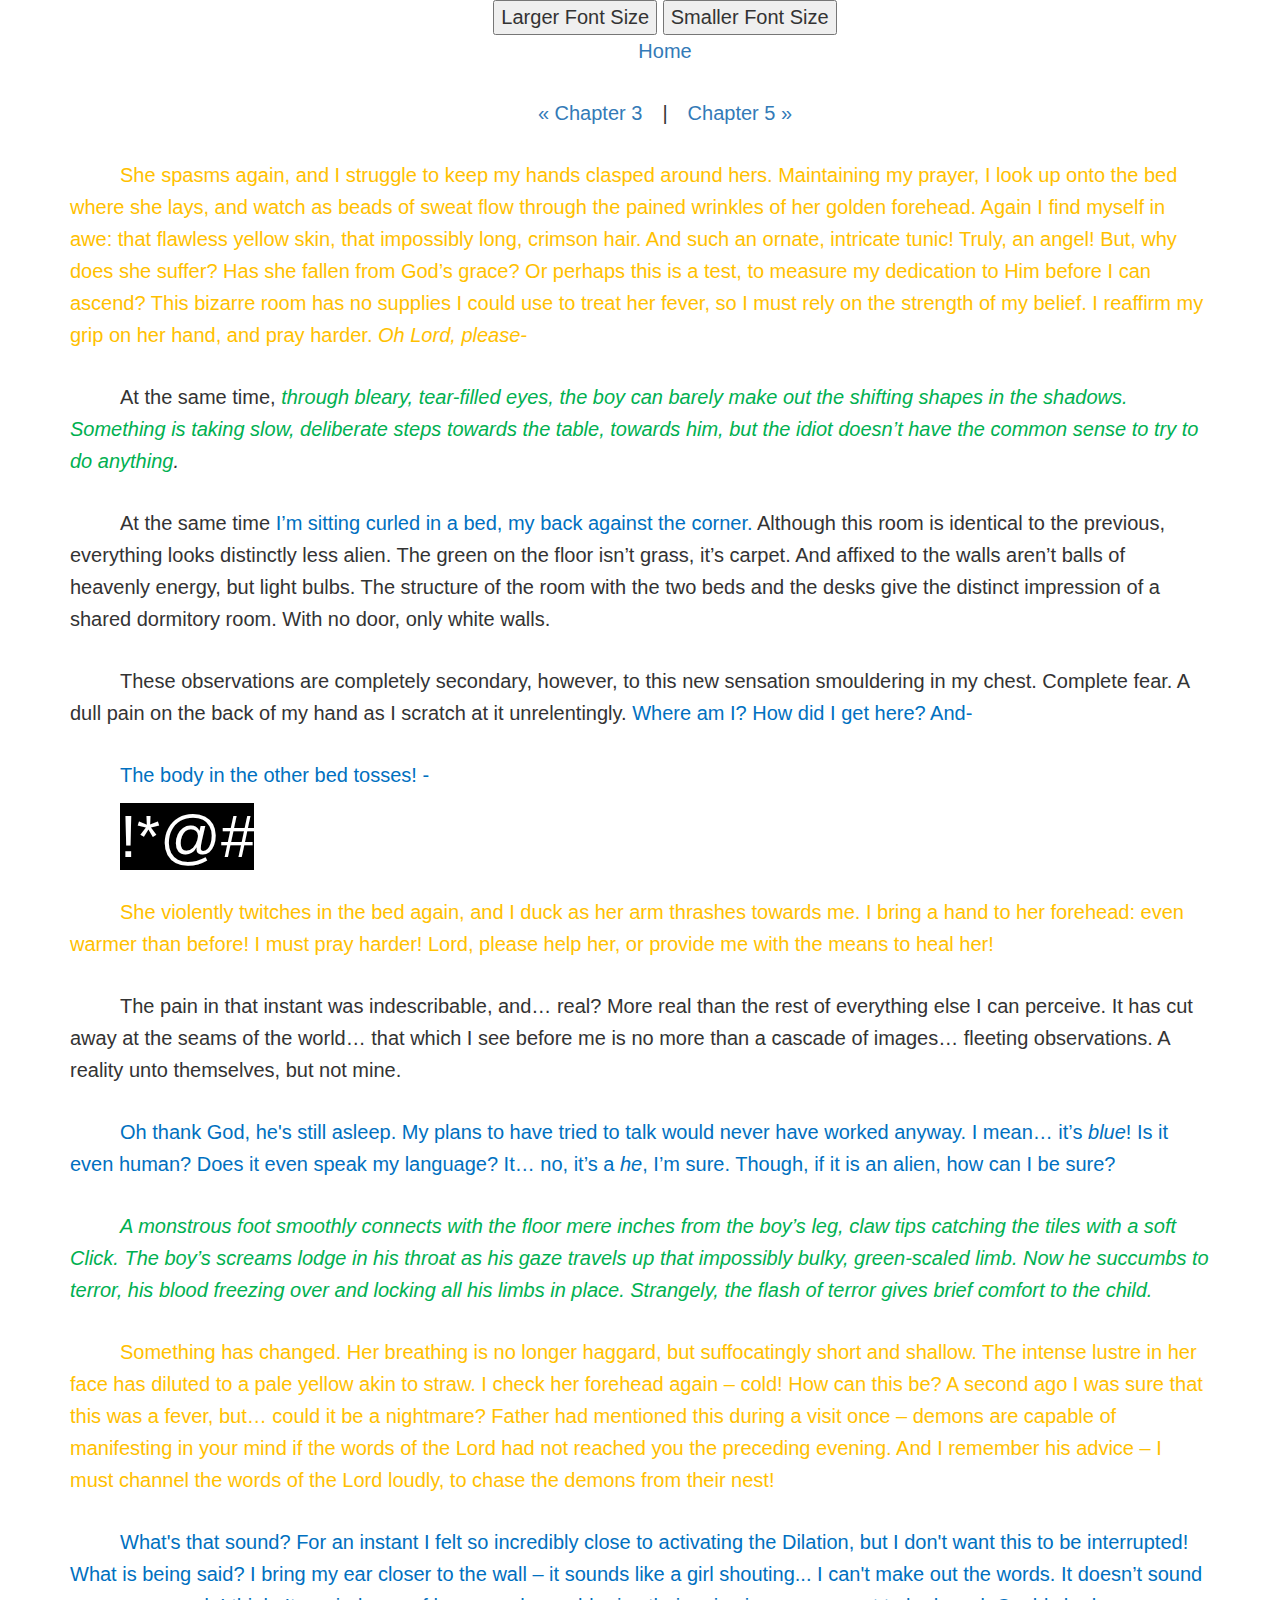
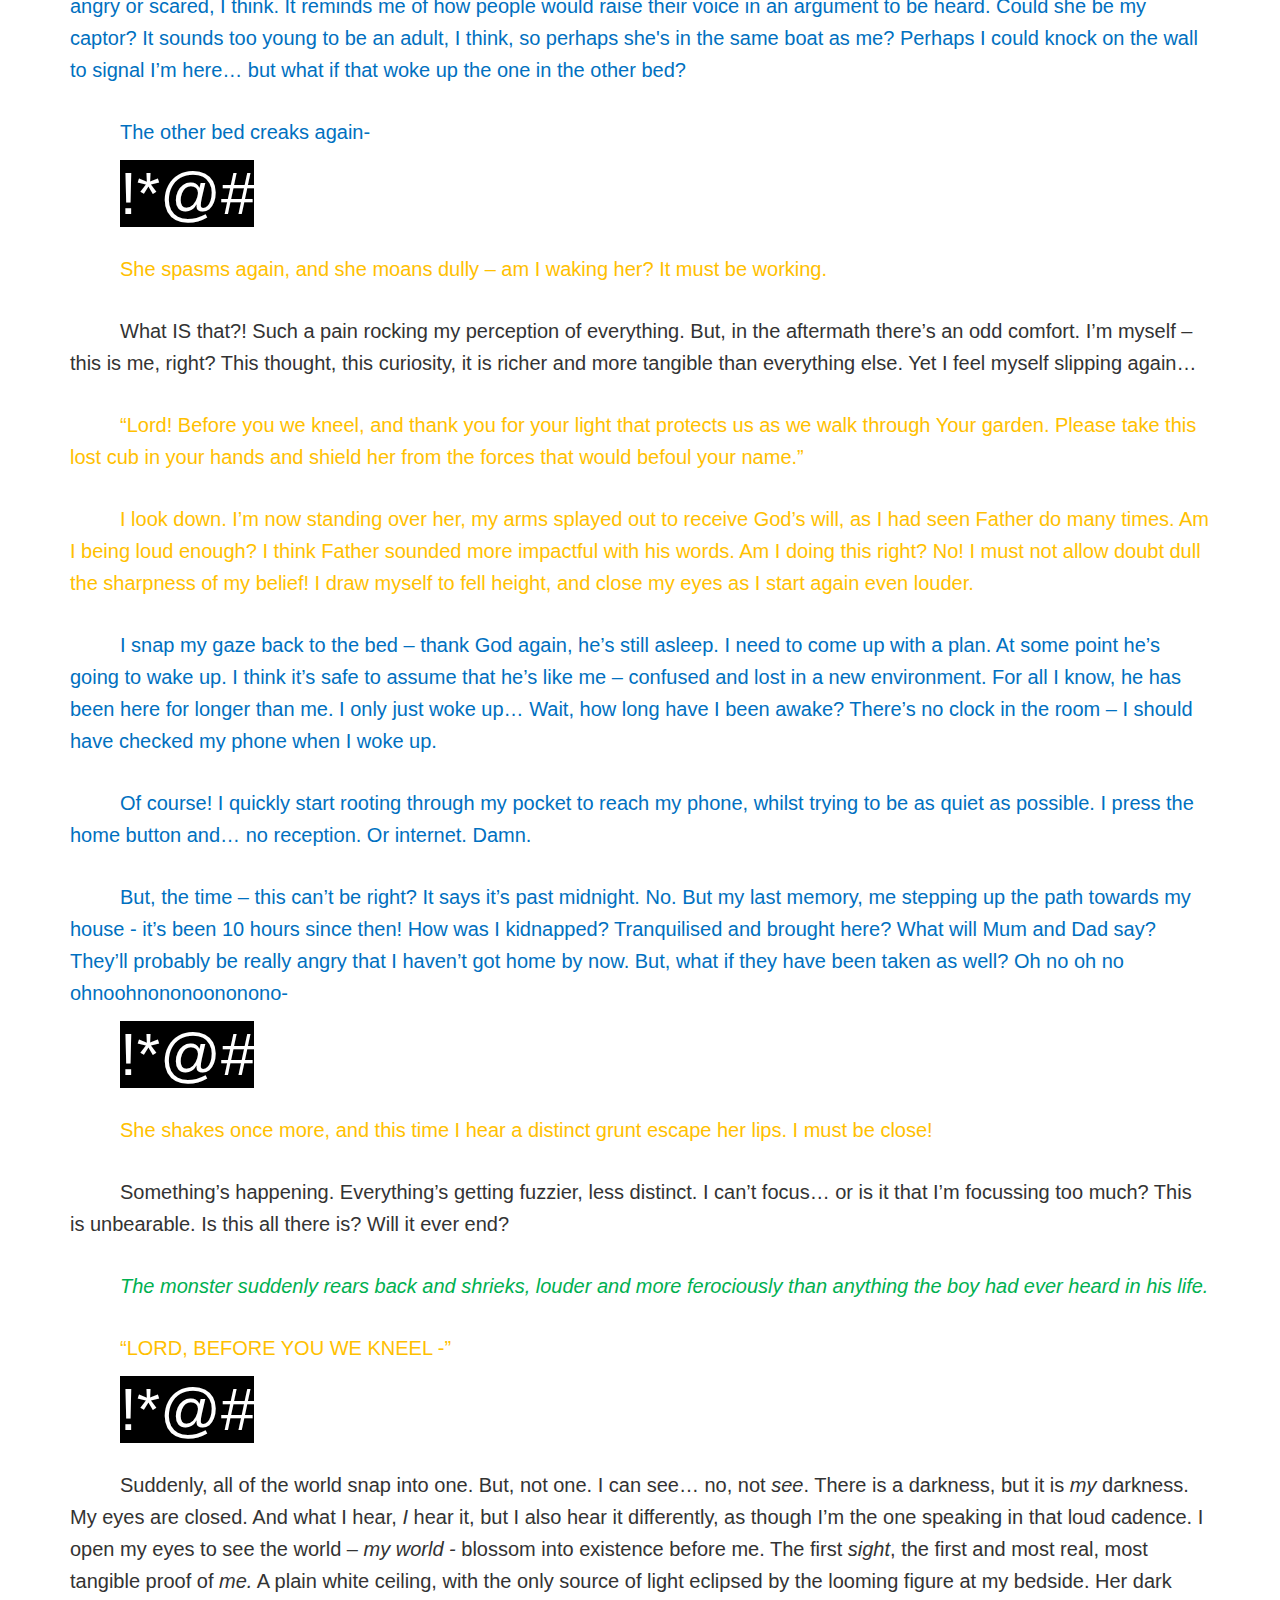
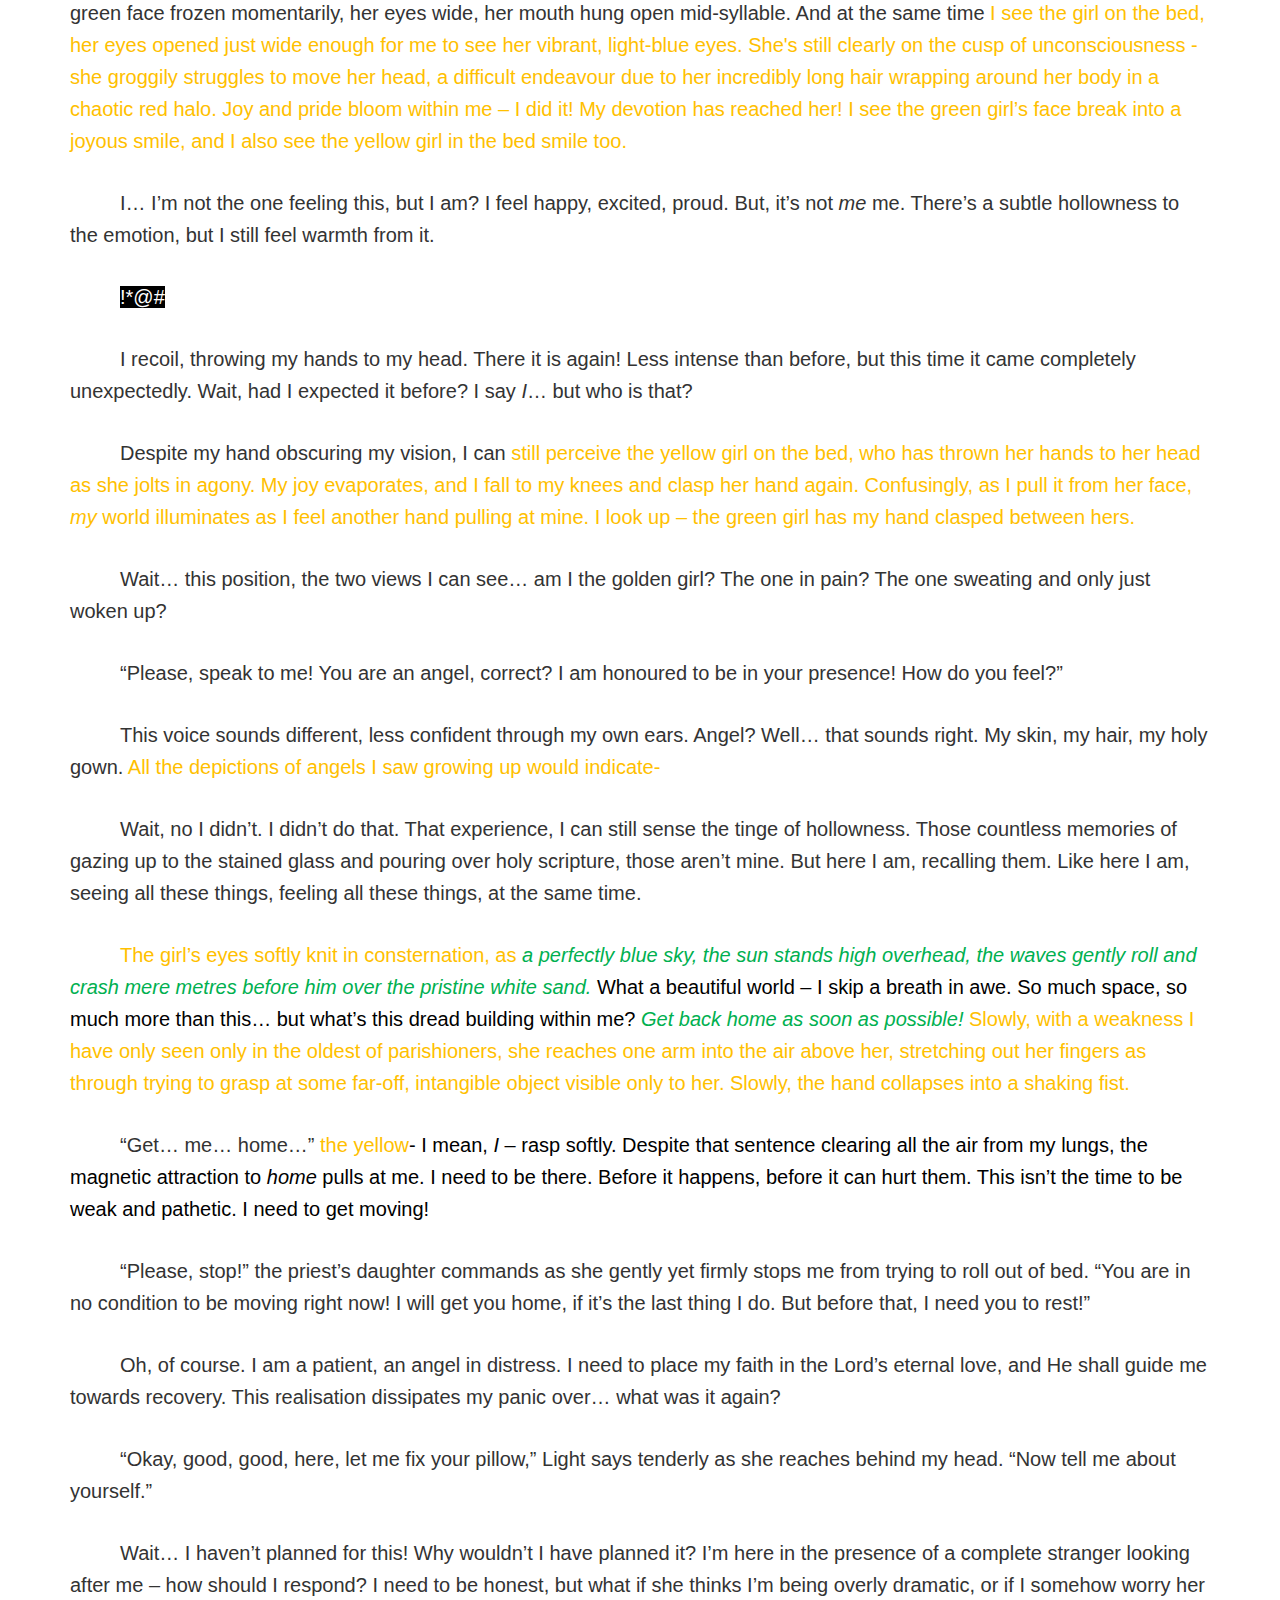
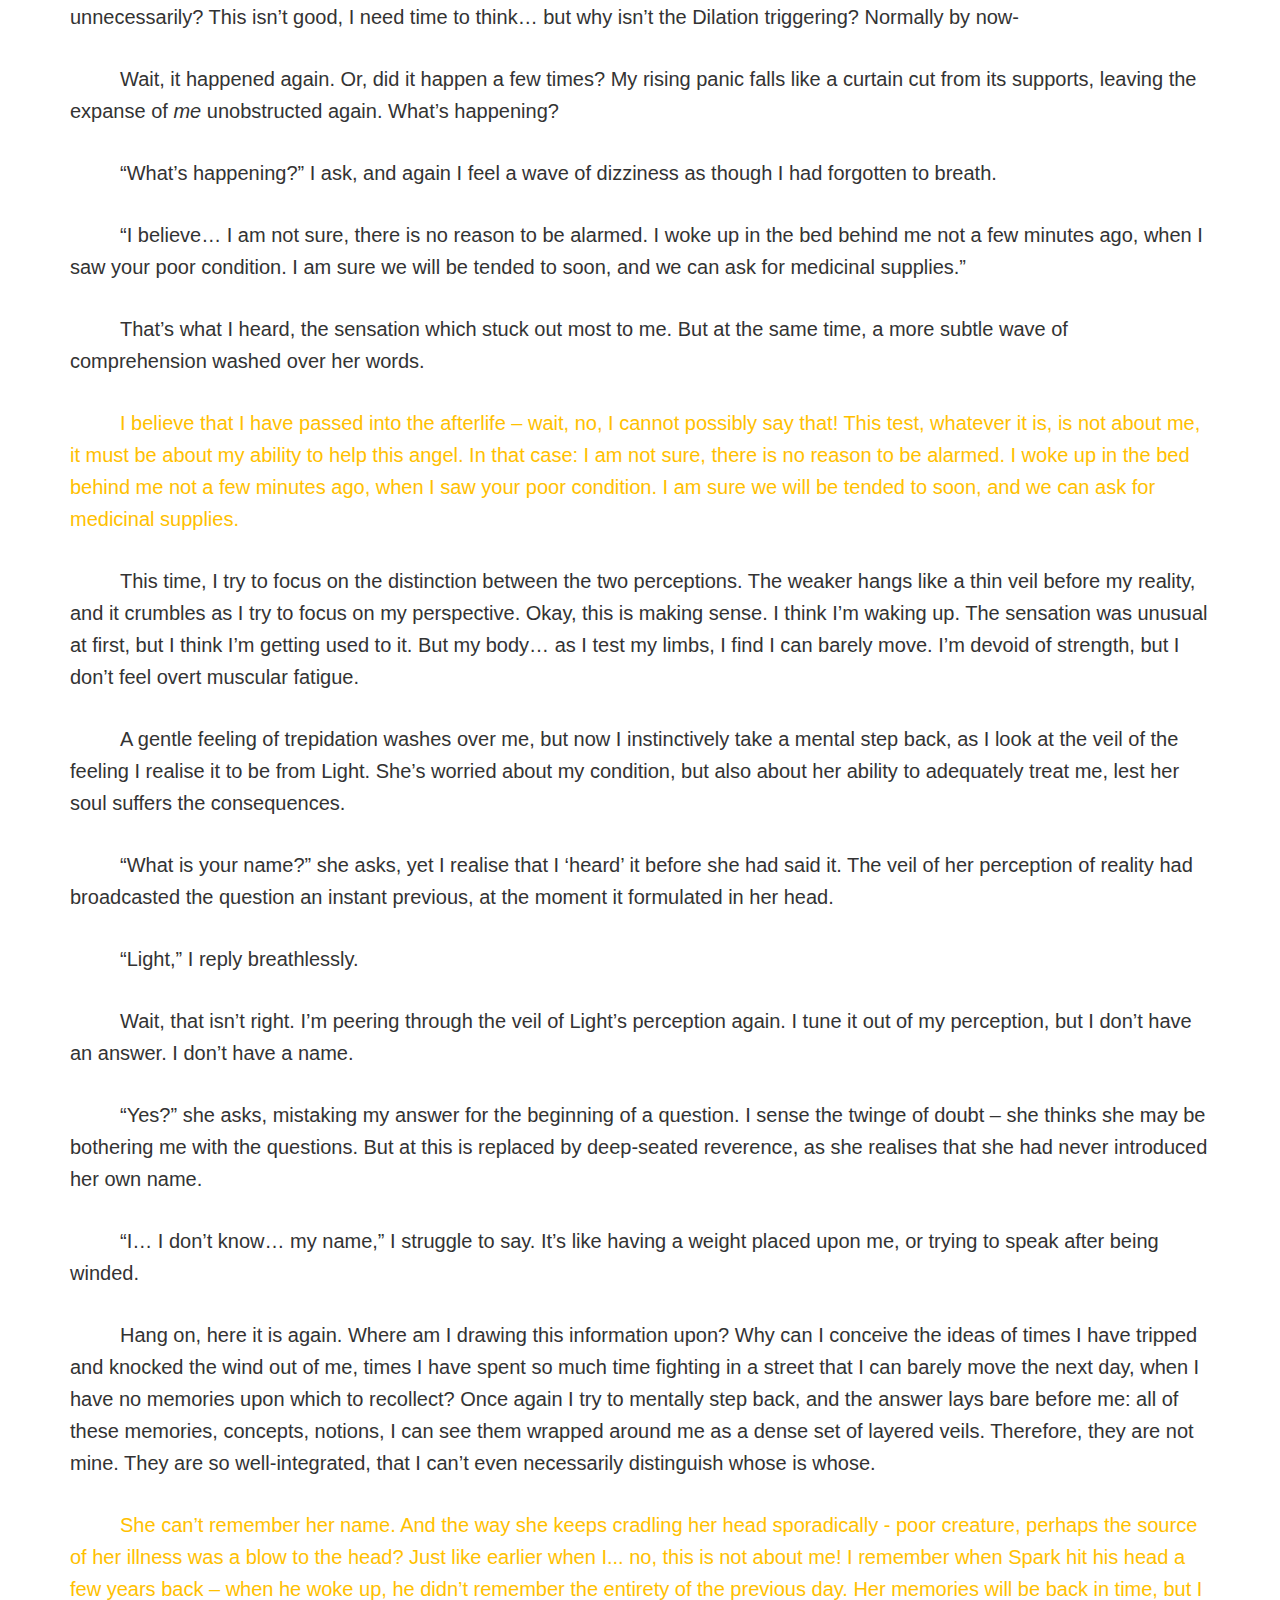
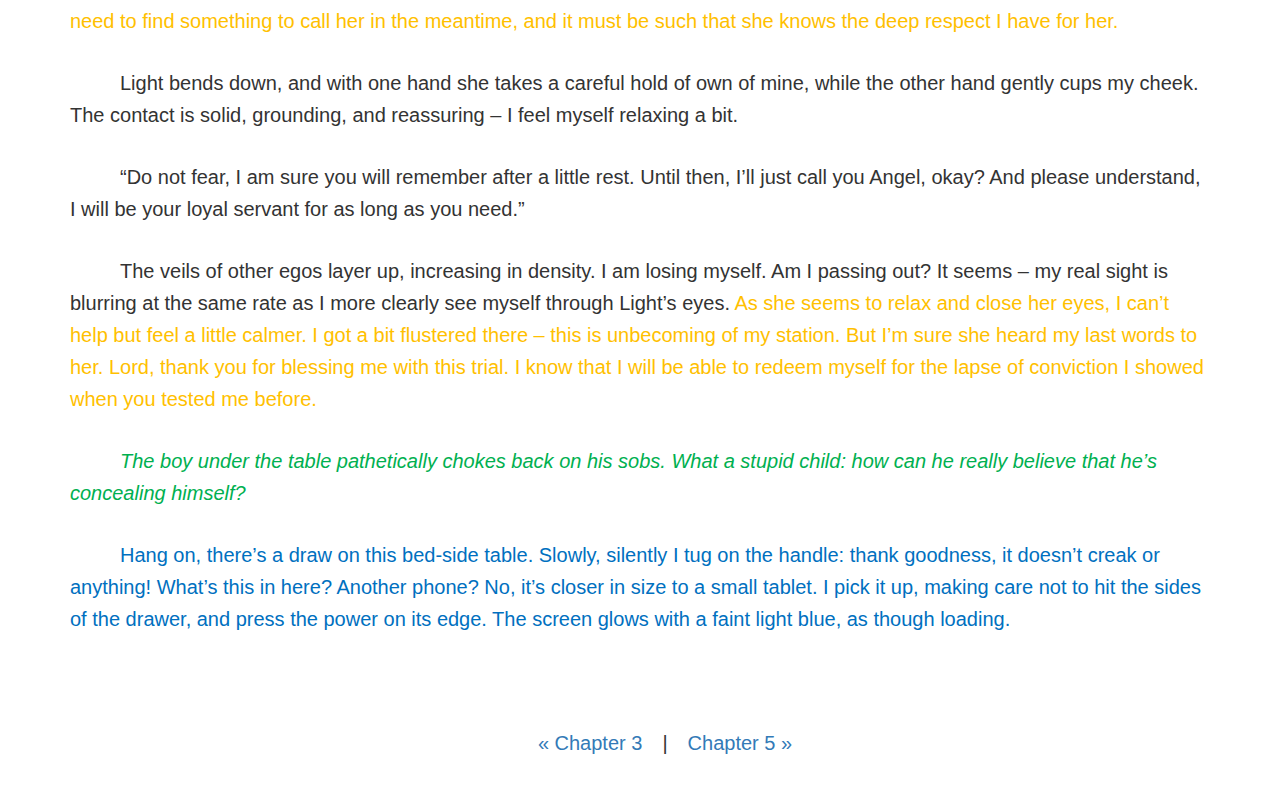
<file: Chapters/ch4.html>
<!DOCTYPE html>
<html lang="en">
	<head>
		<title>The Mage Island</title>
		<meta charset="utf-8">
		<link rel="icon" href="../Images/icon.png" type="image/x-icon">
		<meta name="viewport" content="width=device-width, initial-scale=1">
		<link rel="stylesheet" href="https://maxcdn.bootstrapcdn.com/bootstrap/3.4.1/css/bootstrap.min.css">
		<link rel="stylesheet" href="../stylesheet.css">
		<script src="https://ajax.googleapis.com/ajax/libs/jquery/3.5.1/jquery.min.js"></script>
		<script src="https://maxcdn.bootstrapcdn.com/bootstrap/3.4.1/js/bootstrap.min.js"></script>
		<script src="../javascript.js"></script>
	</head>


<center>
	<button type="button" onclick="largertext()">Larger Font Size</button>
	<button type="button" onclick="smallertext()">Smaller Font Size</button>
	<p>
		<a href="../index.html"> Home</a> 
	</p>
	<p>
		<a href="ch3.html">&laquo; Chapter 3</a>&emsp;|&emsp;<a href="ch5.html">Chapter 5 &raquo</a>
	</p>
</center>

<body>
<div id="chapter" class="container">
<p><Light>She spasms again, and I struggle to keep my hands clasped around hers. 
Maintaining my prayer, I
look up onto the bed where she lays, and watch as beads of sweat flow through the 
pained wrinkles of her golden forehead. Again I find myself in awe: that flawless yellow skin, that
impossibly long, crimson hair. And such an ornate, intricate tunic! Truly, an angel! But,
why does she suffer? Has she fallen from God’s grace? Or perhaps this is a
test, to measure my dedication to Him before I can ascend? This bizarre room has no supplies I could
 use to treat her fever, so I must rely on the
strength of my belief. I reaffirm my grip on her hand, and pray harder. <i>Oh Lord, please-</i></Light></p>

<p>At the same time, <i><Sy>through bleary, tear-filled eyes, the boy can barely make
out the shifting shapes in the shadows. Something is taking slow, deliberate
steps towards the table, towards him, but the idiot doesn’t have the common
sense to try to do anything</Sy>.</i></p>

<p>At the same time <Igelet>I’m sitting curled in a bed, my back
against the corner. </Igelet>Although
this room is identical to the previous, everything looks distinctly less alien.
The green on the floor isn’t grass, it’s carpet. And
affixed to the walls aren’t balls of heavenly energy, but light bulbs. The
structure of the room with the two beds and the desks give the distinct
impression of a shared dormitory room. With no door, only white walls.</p>

<p>These observations are completely secondary, however, to this new sensation smouldering
in my chest. Complete fear. A dull pain on the back of my hand as I scratch at
it unrelentingly.<Igelet> Where am I? How did I get here? And-</Igelet></p>

<p><Igelet>The body in the other bed
tosses! -</Igelet>

<p><span style='font-size:300%';><dilation>!*@#</dilation></span></p>

<p><Light>She violently twitches in the
bed again, and I duck as her arm thrashes towards me. I bring a hand to her
forehead: even warmer than before! I must pray harder! Lord, please help her,
or provide me with the means to heal her!</Light></p>

<p>The pain in that instant was indescribable, and… real? More
real than the rest of everything else I can perceive. It has cut away at the
seams of the world… that which I see before me is no more than a cascade of images…
fleeting observations. A reality unto themselves, but not mine.</p>

<p><Igelet>Oh thank God, he's still asleep. My plans to have tried to talk would never
have worked anyway. I mean… it’s <i>blue</i>! Is
it even human? Does it even speak my language? It… no, it’s a <i>he</i>, I’m sure. Though, if it is an alien,
how can I be sure?</Igelet></p>

<p><i><Sy>A monstrous foot smoothly connects with the floor mere
inches from the boy’s leg, claw tips catching the tiles with a soft Click. The
boy’s screams lodge in his throat as his gaze travels up that impossibly bulky,
green-scaled limb. Now he succumbs to terror, his blood freezing over and
locking all his limbs in place. Strangely, the flash of terror gives brief
comfort to the child.</Sy></i></p>

<p><Light>Something has changed. Her
breathing is no longer haggard, but suffocatingly
short and shallow. The intense lustre in her face has diluted to a pale
yellow akin to straw. I check her forehead again – cold! How can this be? A second ago I was
sure that this was a fever, but… could it be a nightmare? Father had mentioned
this during a visit once – demons are capable of manifesting in your mind if
the words of the Lord had not reached you the preceding evening. And I remember
his advice – I must channel the words of the Lord loudly, to chase the demons
from their nest!</Light></p>

<p><Igelet>What's that sound? For an instant I felt so incredibly close to activating the Dilation,
 but I don't want this to be interrupted! What is being said? I bring my ear closer to the wall – it sounds
like a girl shouting... I can't make out the words. It doesn’t sound angry or scared, I think. It
reminds me of how people would raise their voice in an argument to be heard.
Could she be my captor? It sounds too young to be an adult, I think, so perhaps she's
 in the same boat as me? Perhaps I could knock on the wall to signal I’m here… but what if that woke up
the one in the other bed?</Igelet></p>

<p><Igelet>The other bed creaks again-</Igelet></p>

<p><span style='font-size:300%';><dilation>!*@#</dilation></span></p>

<p><Light>She spasms again, and she moans
dully – am I waking her? It must be working.<Light></p>

<p>What IS
that?! Such a pain rocking my perception of everything. But, in the aftermath
there’s an odd comfort. I’m myself – this is me, right? This thought, this
curiosity, it is richer and more tangible than everything else. Yet I feel
myself slipping again…</p>

<p><Light>“Lord! Before you we kneel, and
thank you for your light that protects us as we walk through <span class=GramE>Your</span>
garden. Please take this lost cub in your hands and shield her from the forces
that would befoul your name.” <o:p></o:p></span></p>

<p><Light>I look down. I’m now standing
over her, my arms splayed out to receive God’s will, as I had seen Father do
many times. Am I being loud enough? I think Father sounded more impactful with
his words. Am I doing this right? No! I must not allow doubt dull the sharpness
of my belief! I draw myself to fell height, and close my eyes as I start again
even louder.<o:p></o:p></span></p>

<p><Igelet>I snap my gaze back to the bed –
thank God again, he’s still asleep. I need to come up with a plan. At some point he’s
going to wake up. I think it’s safe to assume that he’s like me – confused and
lost in a new environment. For all I know, he has been here for longer than me.
I only just woke up… Wait, how long have I been awake? There’s no clock in the
room – I should have checked my phone when I woke up.<o:p></o:p></span></p>

<p><Igelet>Of course! I quickly start
rooting through my pocket to reach my phone, whilst trying to be as quiet as
possible. I press the home button and… no reception. Or internet. Damn.<o:p></o:p></span></p>

<p><Igelet>But, the time – this can’t be
right? It says <span class=GramE>it’s</span> past midnight. No. But my last
memory, me stepping up the path towards my house - it’s been 10 hours since
then! How was I kidnapped? Tranquilised and brought here? What will Mum and Dad
say? They’ll probably be really angry that I haven’t got home by now. But, what
if they have been taken as well? Oh no oh no <span class=SpellE>ohnoohnononoononono</span>-<o:p></o:p></span></p>

<p><span style='font-size:300%';><dilation>!*@#</dilation></span></p>

<p><Light>She shakes once more, and this
time I hear a distinct grunt escape her lips. I must be close!<o:p></o:p></span></p>

<p>Something’s happening. Everything’s getting fuzzier, less
distinct. I can’t focus… or is it that I’m focussing too much? This is
unbearable. Is this all there is? Will it ever end?</p>

<p><i style='mso-bidi-font-style:normal'><Sy>The monster suddenly rears back and shrieks, louder and
more ferociously than anything the boy had ever heard in his life.<o:p></o:p></span></i></p>

<p><Light>“LORD, BEFORE YOU WE KNEEL -”<o:p></o:p></span></p>

<p><span style='font-size:300%';><dilation>!*@#</dilation></span></p>


<p>Suddenly, all of the world snap into one. But, not one. I
can see… no, not <i style='mso-bidi-font-style:normal'>see</i>. There is a
darkness, but it is <i style='mso-bidi-font-style:normal'>my</i> darkness. My
eyes are closed. And what I hear, <i style='mso-bidi-font-style:normal'>I</i>
hear it, but I also hear it differently, as though I’m the one speaking in that
loud cadence. I open my eyes to see the world – <i style='mso-bidi-font-style:
normal'>my world - </i>blossom into existence before me. The first <i
style='mso-bidi-font-style:normal'>sight</i>, the first and most real, most
tangible proof of <i style='mso-bidi-font-style:normal'>me.</i> A plain white
ceiling, with the only source of light eclipsed by the looming figure at my
bedside. Her dark green face frozen momentarily, her eyes wide, her mouth hung
open mid-syllable. And at the same time <Light>I see the
girl on the bed, her eyes opened just wide enough for me to see her vibrant, light-blue eyes.
She's still clearly on the cusp of unconsciousness - she groggily struggles to move her head, a difficult endeavour due to 
her incredibly long hair wrapping around her body in a chaotic red halo. Joy and
pride bloom within me – I did it! My devotion has reached her!</span> I see the
green girl’s face break into a joyous smile, and I also see the yellow girl in the
bed smile too.</p>

<p>I… I’m not the one feeling this, but I am? I feel happy,
excited, <span class=GramE>proud</span>. But, it’s not <i style='mso-bidi-font-style:
normal'>me</i> <span class=SpellE>me</span>. There’s a subtle hollowness to the
emotion, but I still feel warmth from it.</p>

<p><dilation>!*@#</dilation></p>

<p>I recoil, throwing my hands to my head. There it is again!
Less intense than before, but this time it came completely unexpectedly. Wait,
had I expected it before? I say <i style='mso-bidi-font-style:normal'>I</i>…
but who is that?</p>

<p>Despite my hand obscuring my vision, I can <Light>still perceive the yellow girl on the bed, who has thrown
her hands to her head as she jolts in agony. My joy evaporates, and I fall to
my knees and clasp her hand again. </span>Confusingly, as I pull it from her
face, <i style='mso-bidi-font-style:normal'>my</i> world illuminates as I feel
another hand pulling at mine. I look up – the green girl has my hand clasped
between hers. </p>

<p>Wait… this position, the two views I can see… am I the golden
girl? The one in pain? The one sweating and only just woken up?</p>

<p>“Please, speak to me! You are an angel, correct? I am
honoured to be in your presence! How do you feel?”</p>

<p>This voice sounds different, less confident through my own ears. 
Angel? Well… that sounds right. My skin, my hair, my holy
gown. <Light>All the depictions of angels I saw growing up
would indicate-<o:p></o:p></span></p>

<p>Wait, no I didn’t. I didn’t do that. That experience, I can
still sense the tinge of hollowness. Those countless memories of gazing up to
the stained glass and pouring over <span class=GramE>holy scripture</span>,
those aren’t mine. But here I am, recalling them. Like here I am, seeing all
these things, feeling all these things, at the same time.</p>

<p><Light>The girl’s eyes softly knit in
consternation, as </span><i style='mso-bidi-font-style:normal'><Sy>a perfectly blue sky, the sun stands high overhead, the
waves gently roll and crash mere metres before him over the pristine white
sand.</span></i><Sy> </span><span style='color:black;
mso-themecolor:text1'>What a beautiful world – I skip a breath in awe. So much
space, so much more than this… but what’s this dread building within me? </span><i
style='mso-bidi-font-style:normal'><Sy>Get back home as
soon as possible!</span></i><Sy> </span><Light>Slowly, with a weakness I have only seen only in the
oldest of parishioners, she reaches one arm into the air above her, stretching
out her fingers as through trying to grasp at some far-off, intangible object
visible only to her. Slowly, the hand collapses into a shaking fist.<o:p></o:p></span></p>

<p><span>“Get… me…
home…” </span><Light>the yellow</span><span style='color:
black;mso-themecolor:text1'>- I mean, <i style='mso-bidi-font-style:normal'>I</i>
– rasp softly. Despite that sentence clearing all the air from my lungs, the
magnetic attraction to <i style='mso-bidi-font-style:normal'>home</i> pulls at
me. I need to be there. Before it happens, before it can hurt them. This isn’t
the time to be weak and pathetic. I need to get moving!<o:p></o:p></span></p>

<p><span>“Please,
stop!” the priest’s daughter commands as she gently yet firmly stops me from
trying to roll out of bed. “You are in no condition to be moving right now! I
will get you home, if it’s the last thing I do. But before that, I need you to
rest!”<o:p></o:p></span></p>

<p><span>Oh, of
course. I am a patient, an angel in distress. I need to place my faith in the
Lord’s eternal love, and He shall guide me towards recovery. This realisation
dissipates my panic over… what was it again?<o:p></o:p></span></p>

<p><span>“Okay, good,
good, here, let me fix your pillow,” Light says tenderly as she reaches behind
my head. “Now tell me about yourself.”<o:p></o:p></span></p>

<p><span>Wait… I
haven’t planned for this! Why wouldn’t I have planned it? I’m here in the
presence of a complete stranger looking after me – how should I respond? I need
to be honest, but what if she thinks I’m being overly dramatic, or if I somehow
worry her unnecessarily? This isn’t good, I need time to think… but why isn’t
the Dilation triggering? Normally by now-<o:p></o:p></span></p>

<p><span>Wait, it
happened again. Or, did it happen a few times? My rising panic falls like a
curtain cut from its supports, leaving the expanse of <i style='mso-bidi-font-style:
normal'>me</i> unobstructed again. What’s happening?<o:p></o:p></span></p>

<p><span>“What’s
happening?” I ask, and again I feel a wave of dizziness as though I had
forgotten to breath.<o:p></o:p></span></p>

<p><span>“I believe… I
am not sure, there is no reason to be alarmed. I woke up in the bed behind me
not a few minutes ago, when I saw your poor condition. I am sure we will be
tended to soon, and we can ask for medicinal supplies.”<o:p></o:p></span></p>

<p><span>That’s what I
heard, the sensation which stuck out most to me. But at the same time, a more
subtle wave of comprehension washed over her words.<o:p></o:p></span></p>

<p><Light>I believe that I have passed
into the afterlife – wait, no, I cannot possibly say that! This test, whatever
it is, is not about me, it must be about my ability to help this angel. In that
case: I am not sure, there is no reason to be alarmed. I woke up in the bed
behind me not a few minutes ago, when I saw your poor condition. I am sure we
will be tended to soon, and we can ask for medicinal supplies.<o:p></o:p></span></p>

<p>This time, I try to focus on the distinction between the two
perceptions. The weaker hangs like a thin veil before my reality, and it
crumbles as I try to focus on my perspective. Okay, this is making sense. I
think I’m waking up. The sensation was unusual at first, but I think I’m
getting used to it. But my body… as I test my limbs, I find I can barely move.
I’m devoid of strength, but I don’t feel overt muscular fatigue.</p>

<p>A gentle feeling of trepidation washes over me, but now I
instinctively take a mental step back, as I look at the veil of the feeling I
realise it to be from Light. She’s worried about my condition, but also about
her ability to adequately treat me, lest her soul suffers the consequences.</p>

<p>“What is your name?” she asks, yet I realise that I ‘heard’
it before she had said it. The veil of her perception of reality had
broadcasted the question an instant previous, at the moment it formulated in
her head.</p>

<p>“Light,” I reply breathlessly.</p>

<p>Wait, that isn’t right. I’m peering through the veil of
Light’s perception again. I tune it out of my perception, but I don’t have an
answer. I don’t have a name.</p>

<p>“Yes?” she asks, mistaking my answer for the beginning of
a question. I sense the twinge of doubt – she thinks she may be
bothering me with the questions. But at this is replaced by deep-seated
reverence, as she realises that she had never introduced her own name.</p>

<p>“I… I don’t know… my name,” I struggle to say. It’s like
having a weight placed upon me, or trying to speak after being winded.</p>

<p>Hang on, here it is again. Where am I drawing this
information upon? Why can I conceive the ideas of times I have tripped and
knocked the wind out of me, times I have spent so much time fighting in a
street that I can barely move the next day, when I have no memories upon which
to recollect? Once again I try to mentally step back, and the answer lays bare
before me: all of these memories, concepts, notions, I can see them wrapped
around me as a dense set of layered veils. Therefore, they are not mine. They
are so well-integrated, that I can’t even necessarily distinguish whose is
whose.</p>

<p><Light>She can’t remember her name. And
the way she keeps cradling her head sporadically - poor creature, perhaps the
source of her illness was a blow to the head? Just like earlier when I... no, this is not about me!
I remember when Spark hit his
head a few years back – when he woke up, he didn’t remember the entirety of the
previous day. Her memories will be back in time, but I need to find something
to call her in the meantime, and it must be such that she knows the deep
respect I have for her.<o:p></o:p></span></p>

<p>Light bends down, and with one hand she takes a careful hold
of own of mine, while the other hand gently cups my cheek. The contact is
solid, grounding, and reassuring – I feel myself relaxing a bit.</p>

<p>“Do not fear, I am sure you will remember after a little
rest. Until then, I’ll just call you Angel, okay? And please understand, I will
be your loyal servant for as long as you need.”</p>

<p>The veils of other egos layer up, increasing in density. I
am losing myself. Am I passing out? It seems – my real sight is blurring at the
same rate as I more clearly see myself through Light’s eyes. <Light>As she seems to relax and close her eyes, I can’t help
but feel a little calmer. I got a bit flustered there – this is unbecoming of
my station. But I’m sure she heard my last words to her. Lord, thank you for
blessing me with this trial. I know that I will be able to redeem myself for
the lapse of conviction I showed when you tested me before.<o:p></o:p></span></p>

<p><i style='mso-bidi-font-style:normal'><Sy>The boy under the table pathetically chokes back on his
sobs. What a stupid child: how can he really believe that he’s concealing
himself?<span style='mso-spacerun:yes'>  </span><o:p></o:p></span></i></p>

<p><Igelet>Hang on, there’s a draw on this
bed-side table. Slowly, silently I tug on the handle: thank goodness, it doesn’t creak or anything! What’s this in here? Another phone? No, it’s closer in size to a small tablet. I pick it up, making care not to hit the sides of the drawer, and press the power on its edge. The screen glows with a faint light blue, as though loading.<o:p></o:p></span></p>

<p><TheLast>Hurry up, I can't hang around forever!<o:p></o:p></span></b></p>
</div>

<center>
        <p>
                <a href="ch3.html">&laquo; Chapter 3</a>&emsp;|&emsp;<a href="ch5.html">Chapter 5 &raquo</a>
        </p>
</center>

</body>
</file>
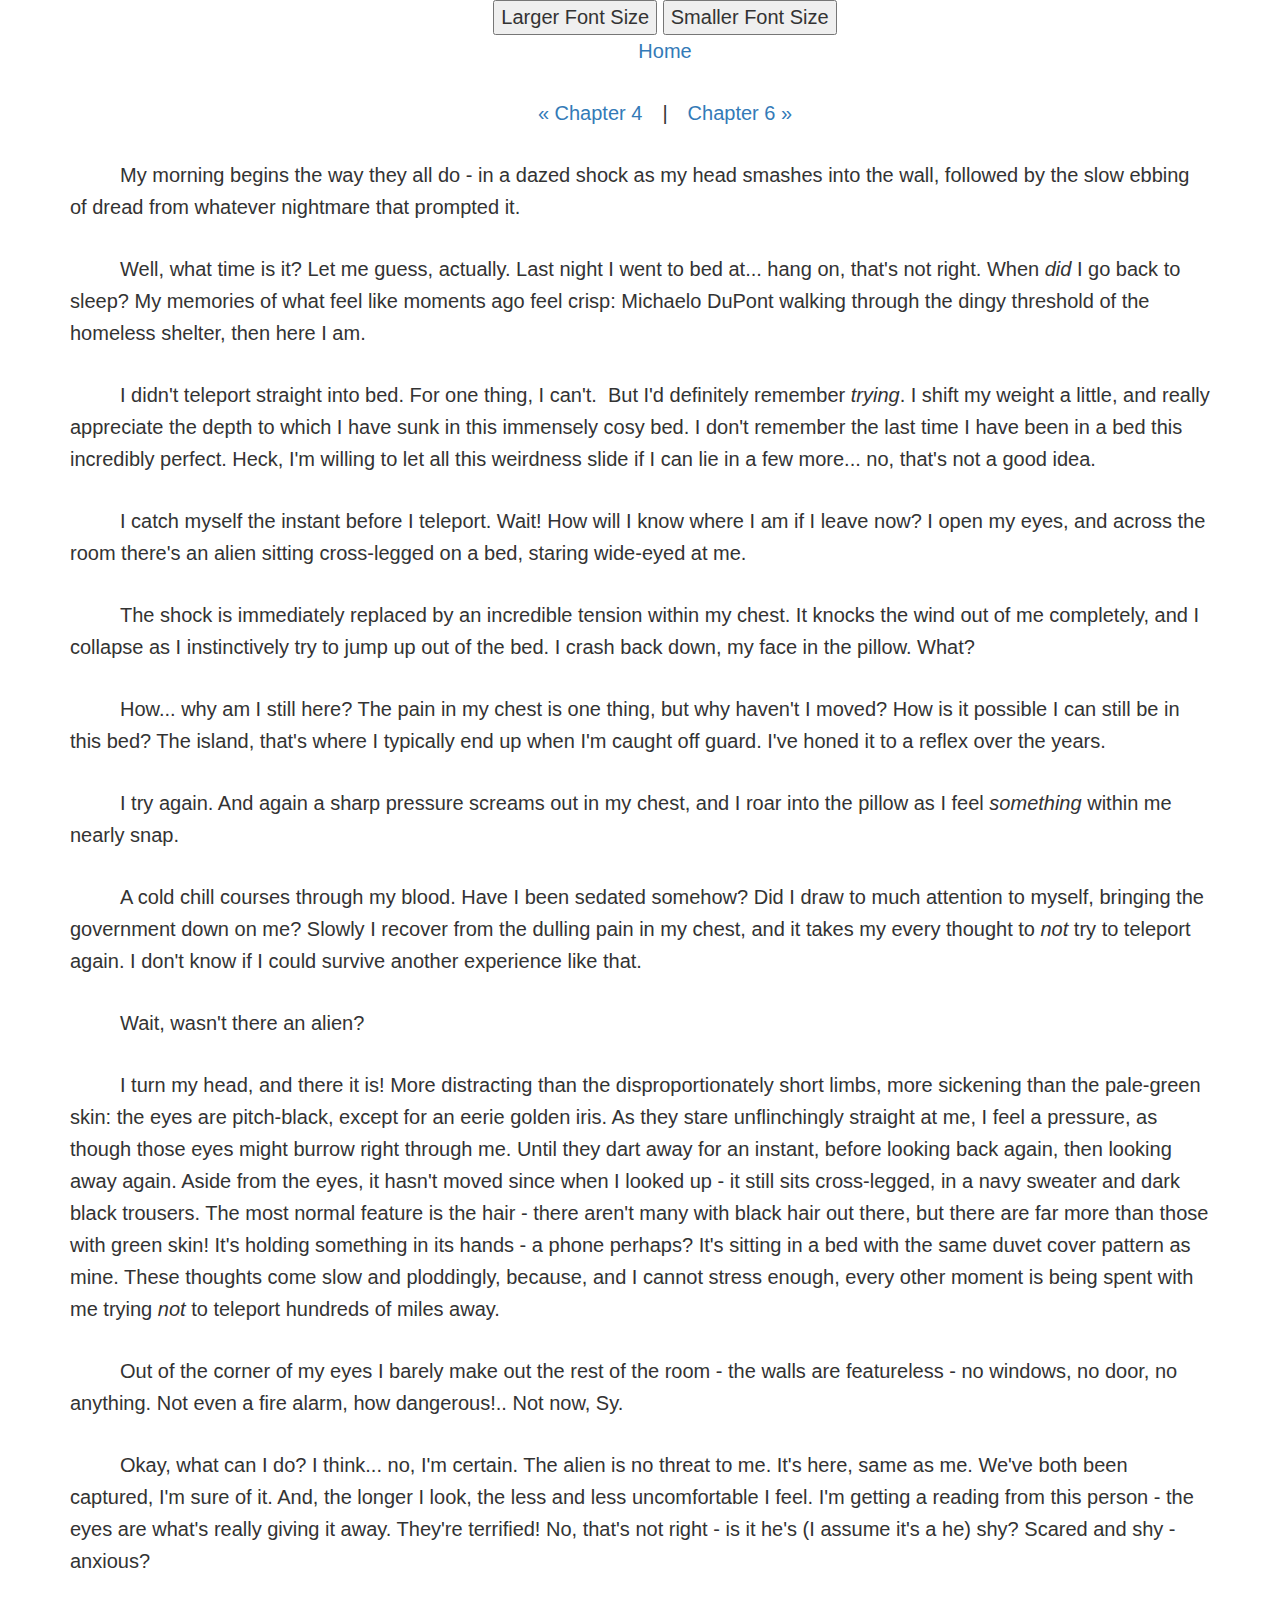
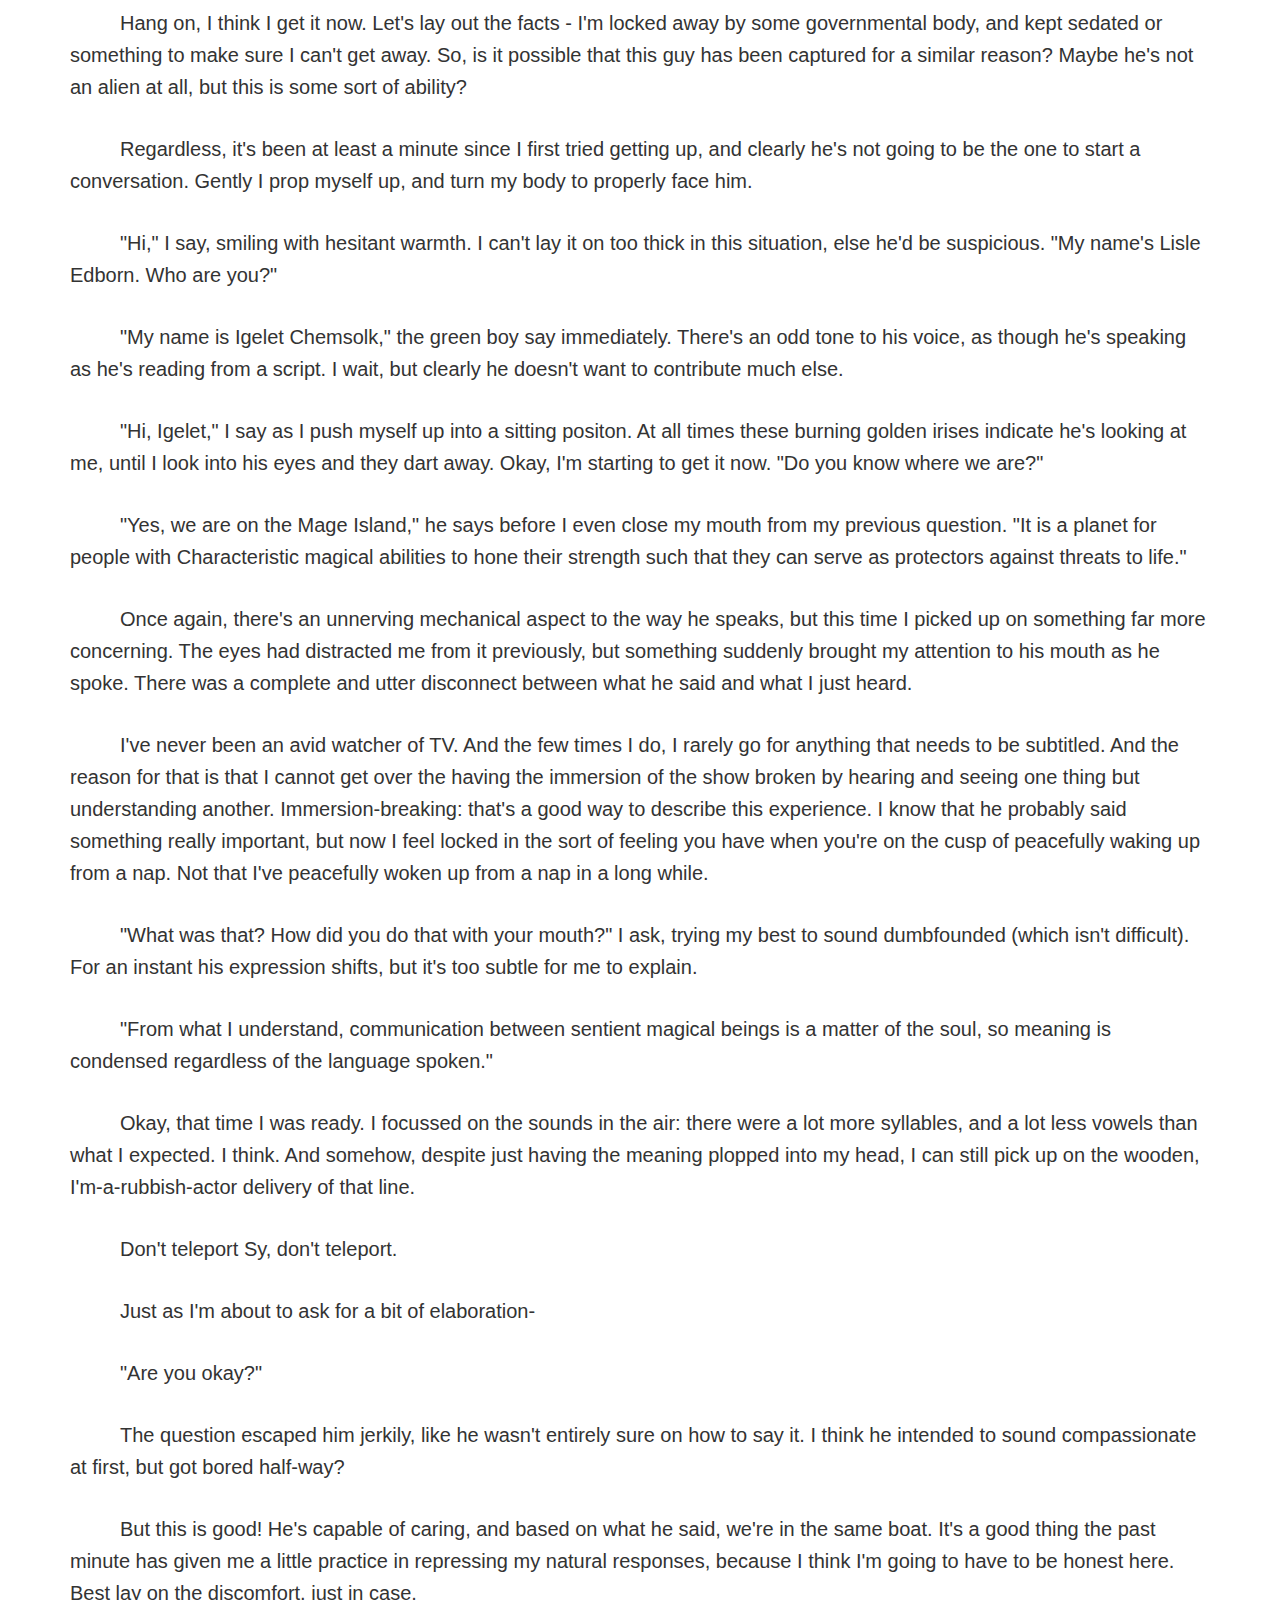
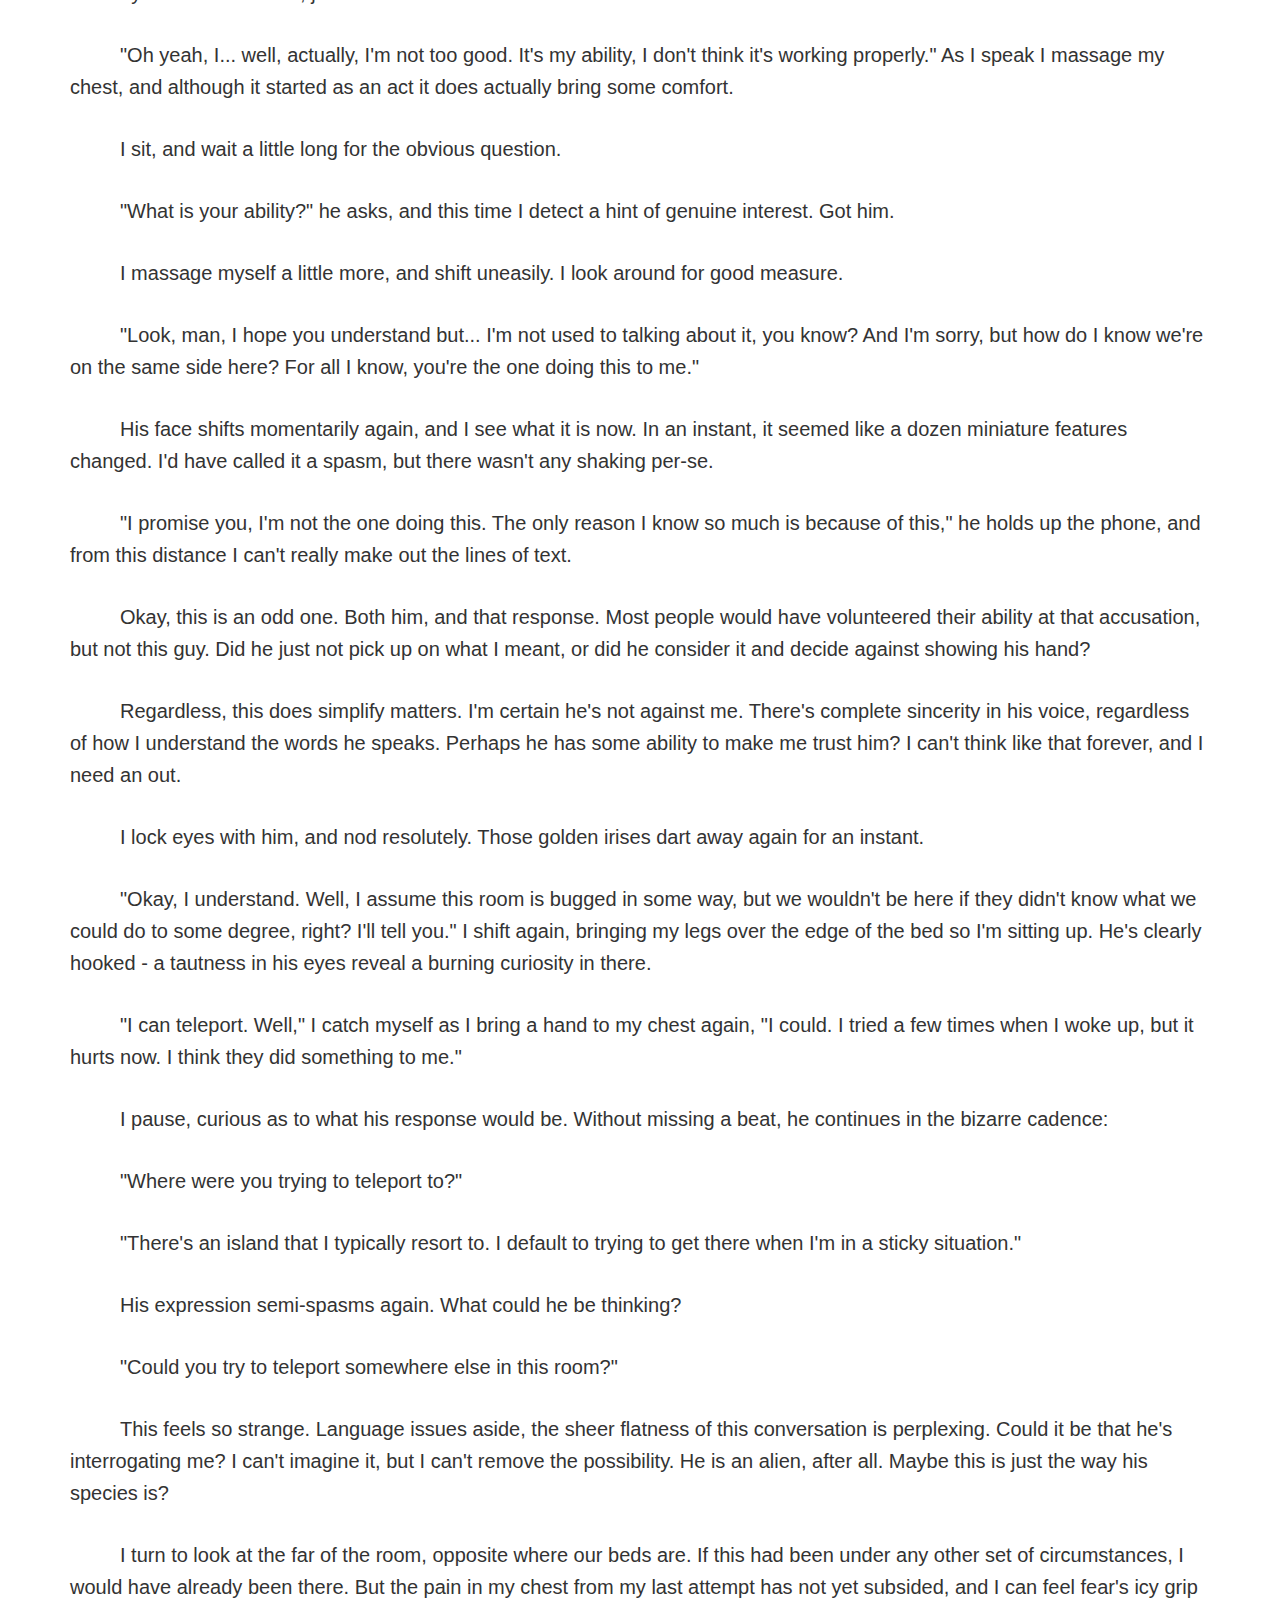
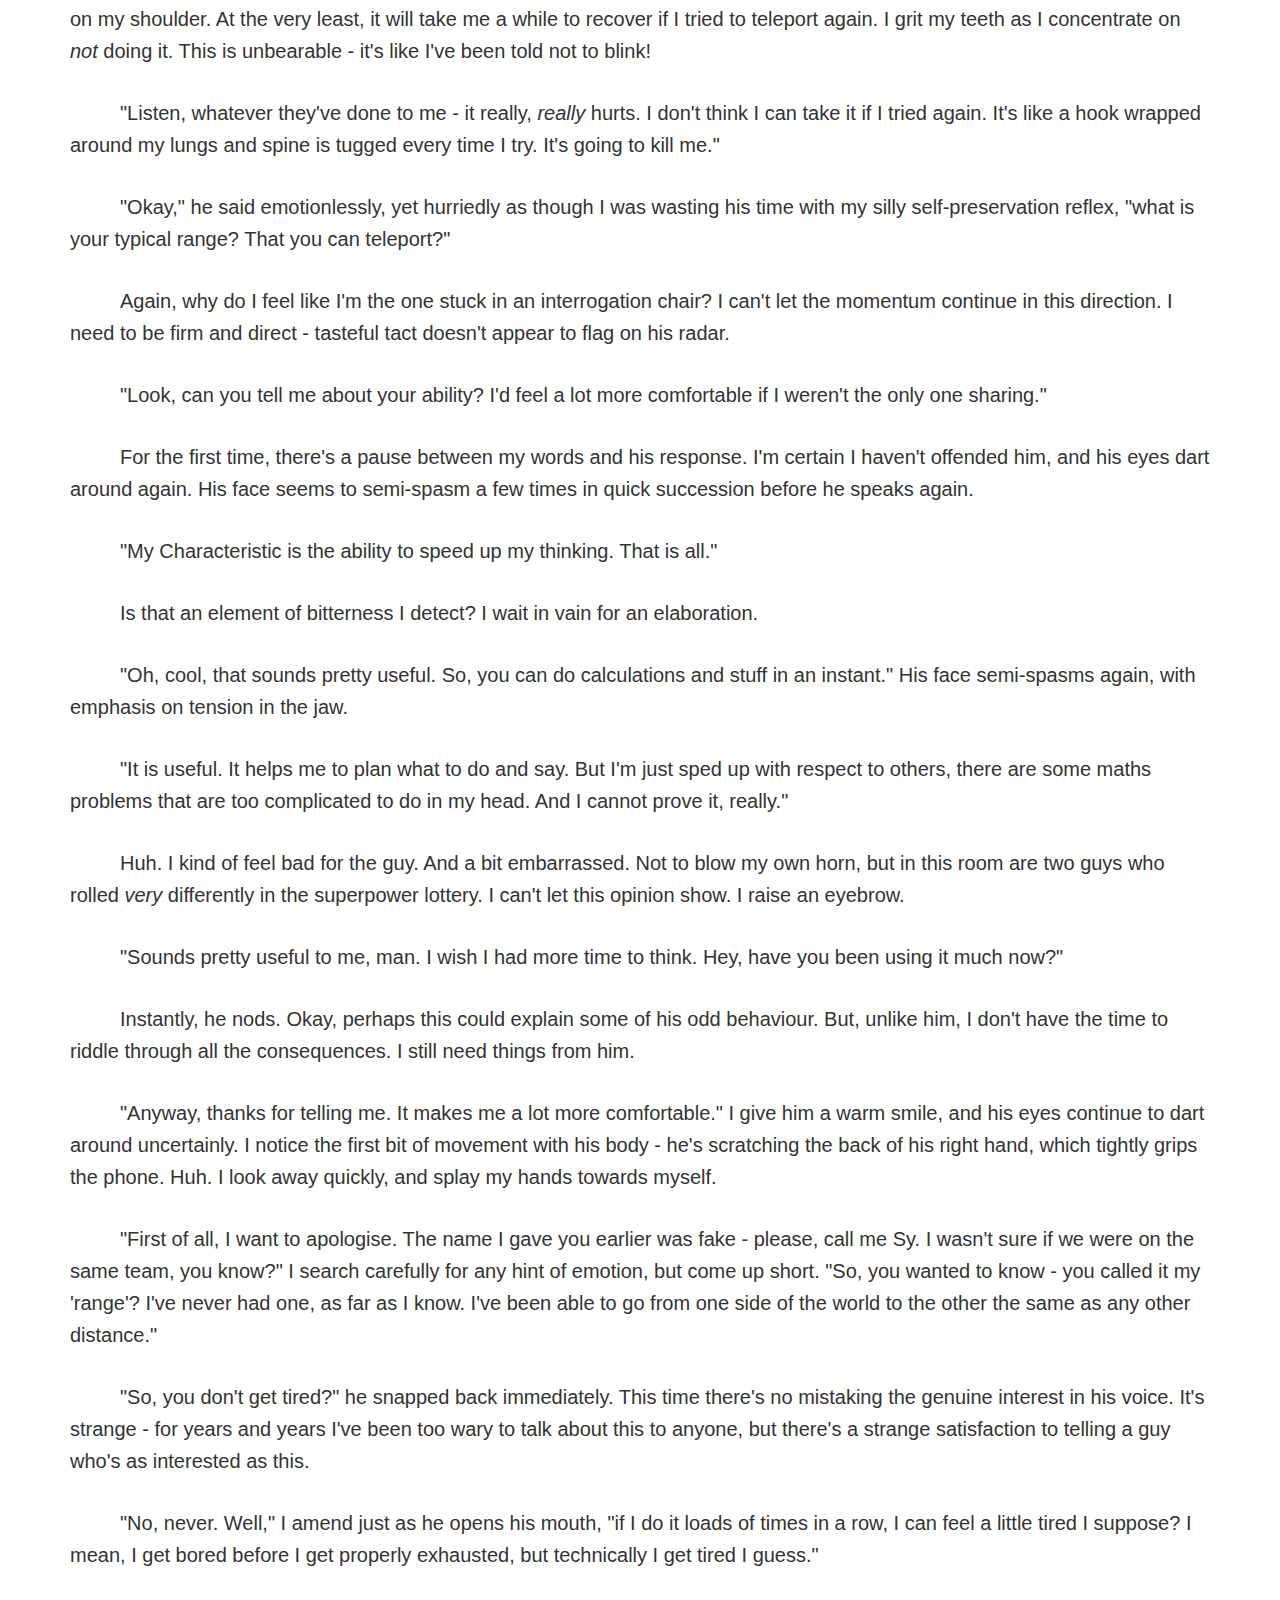
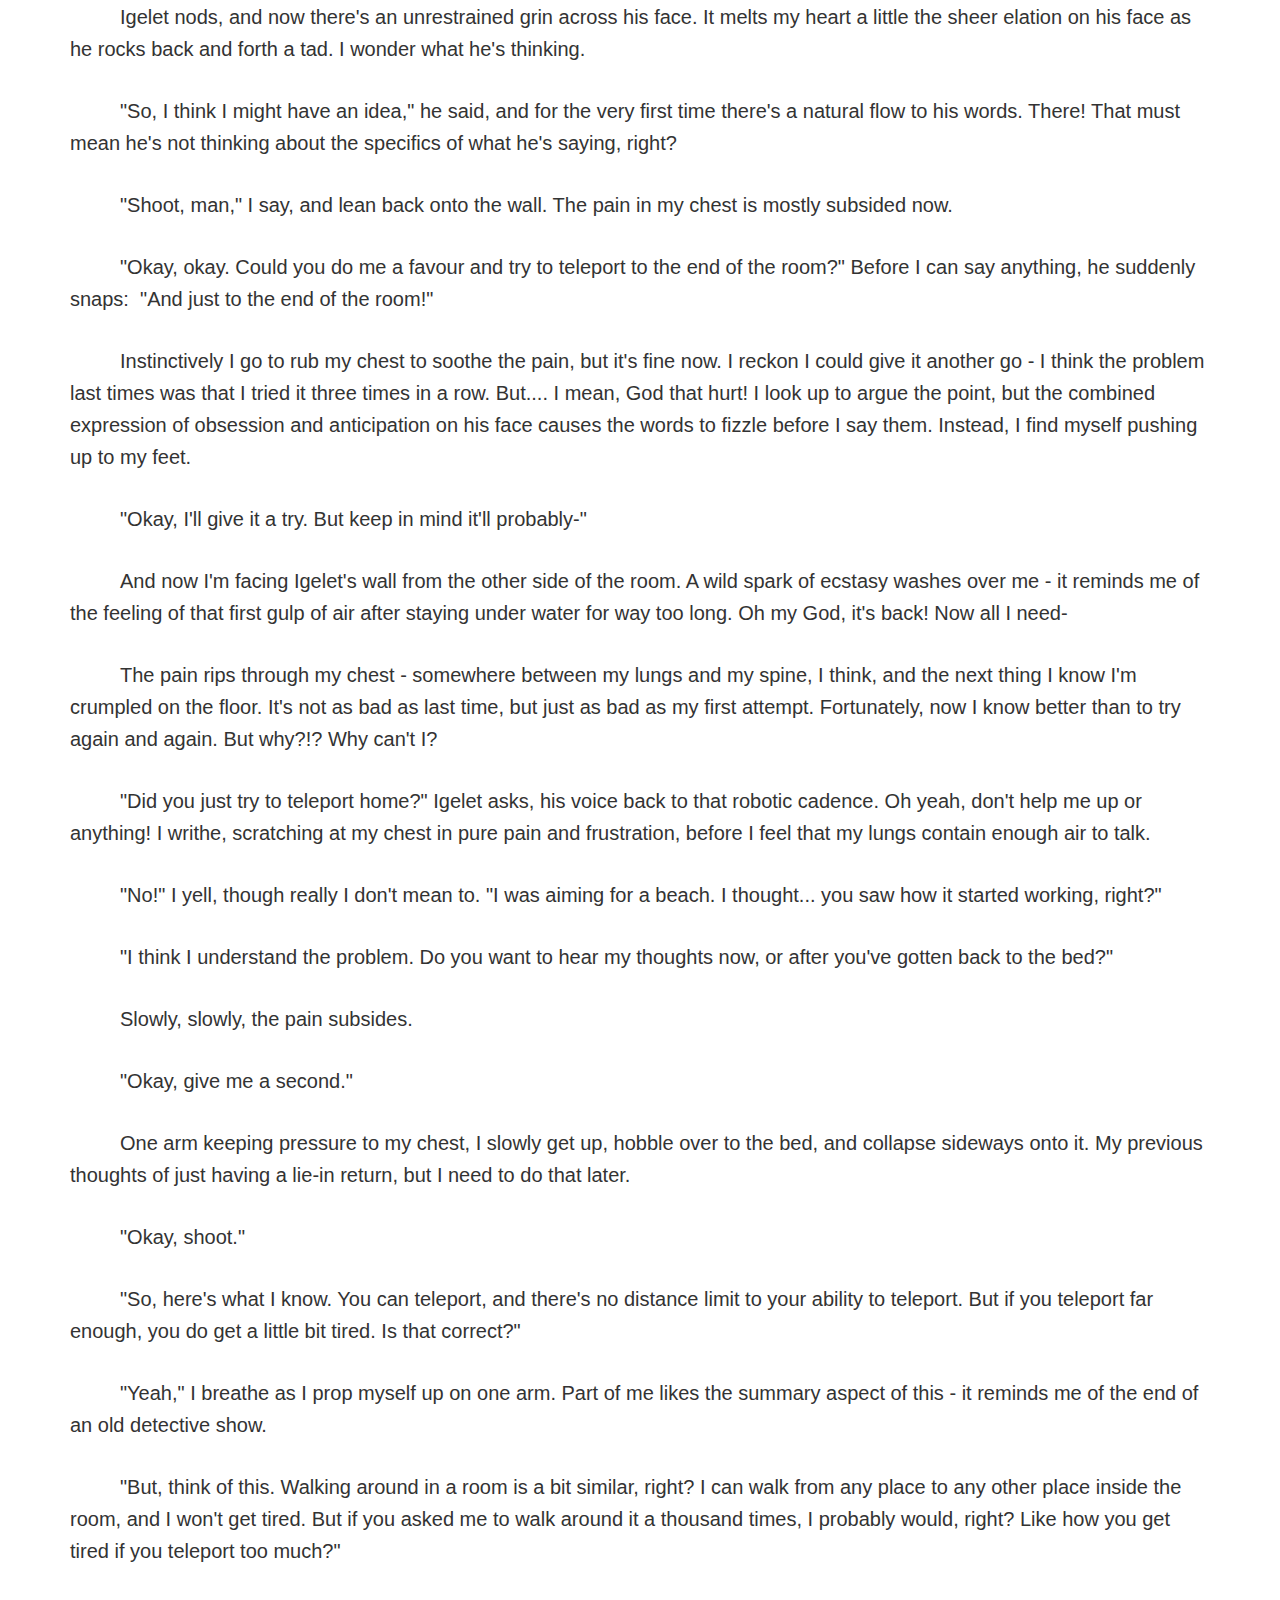
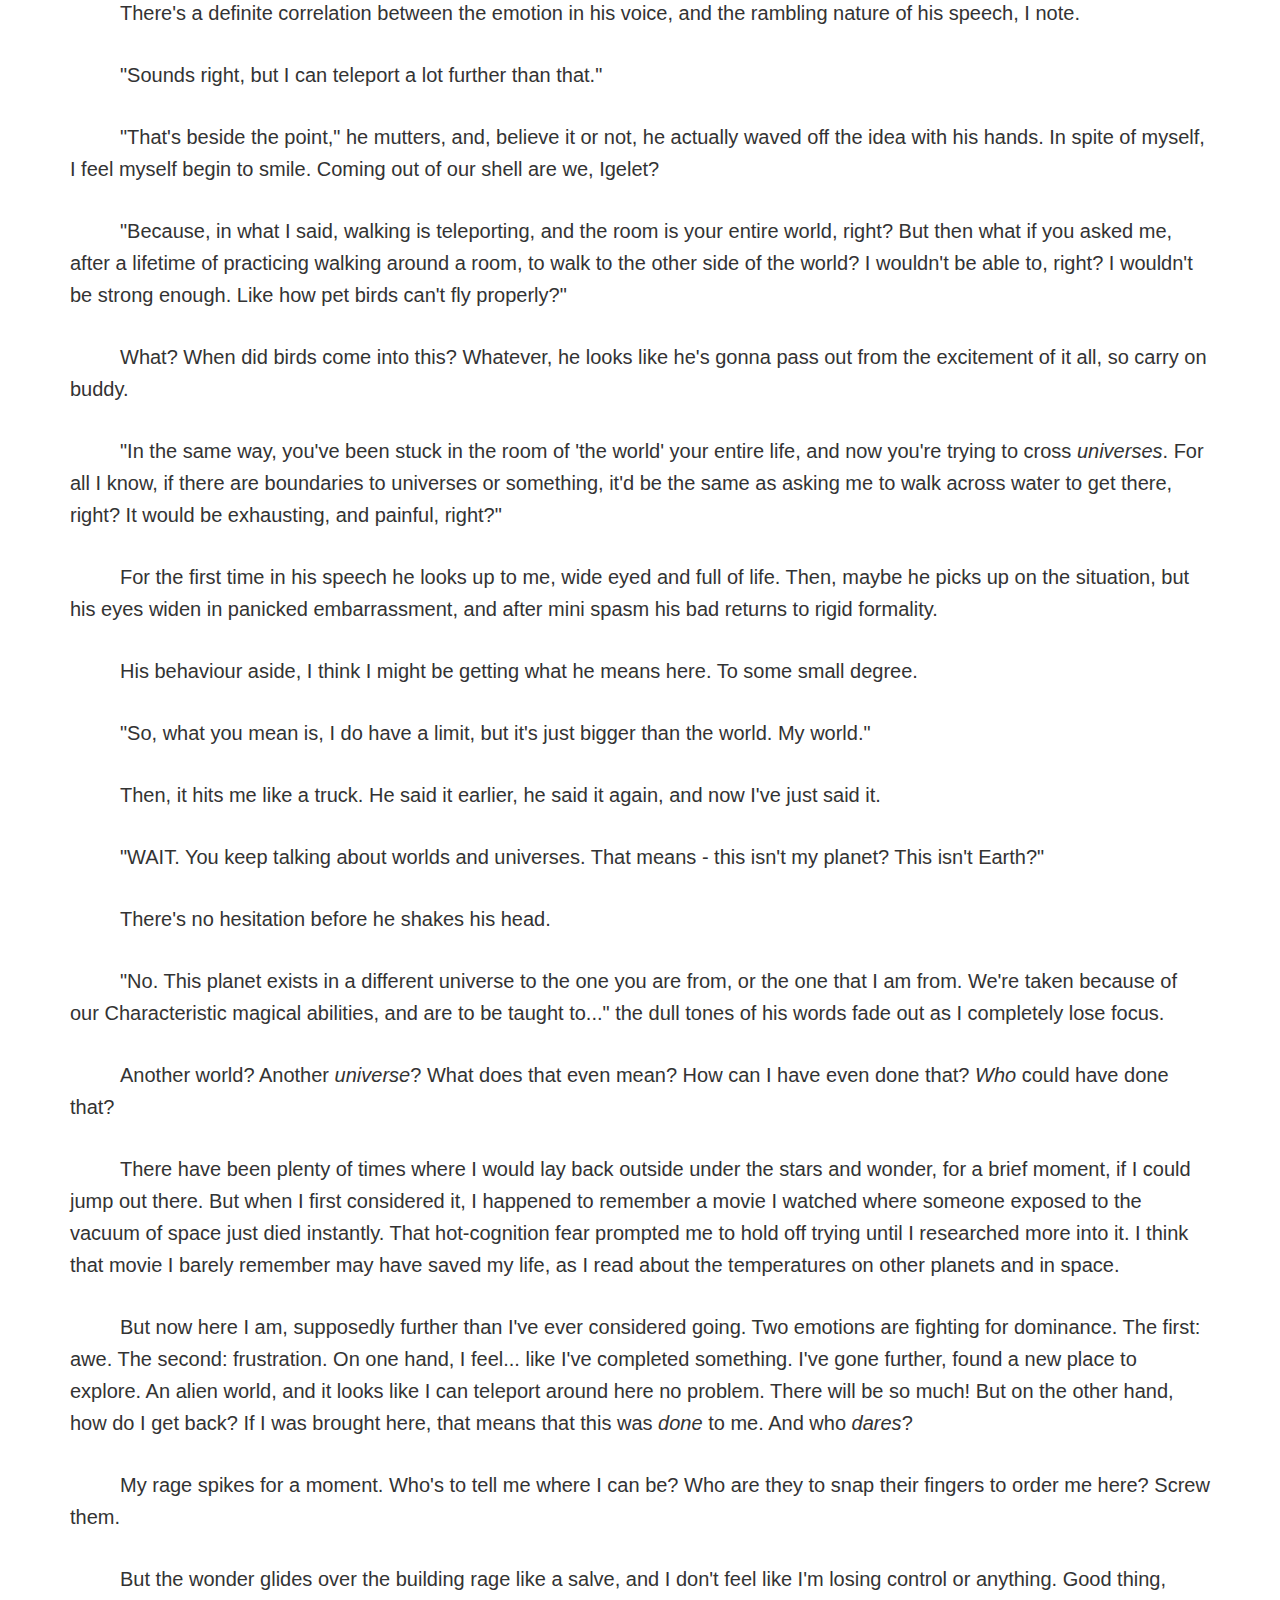
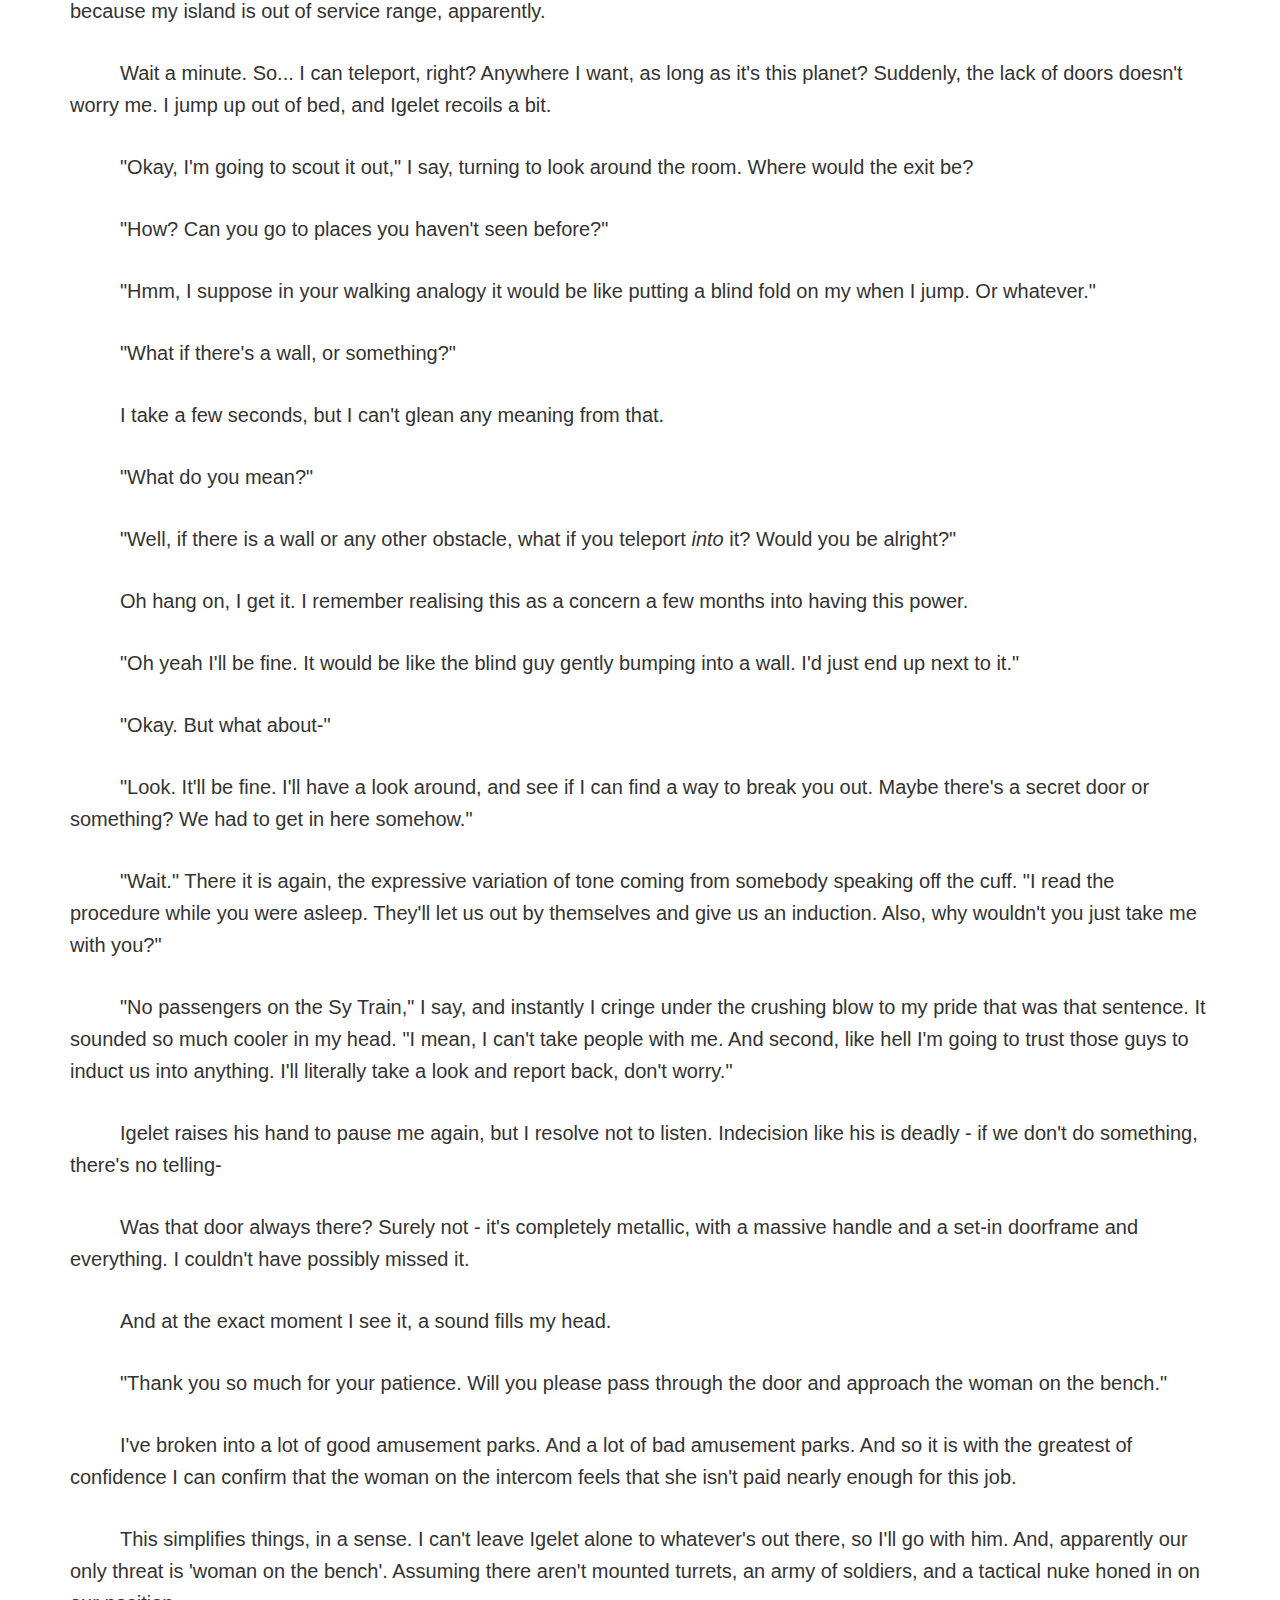
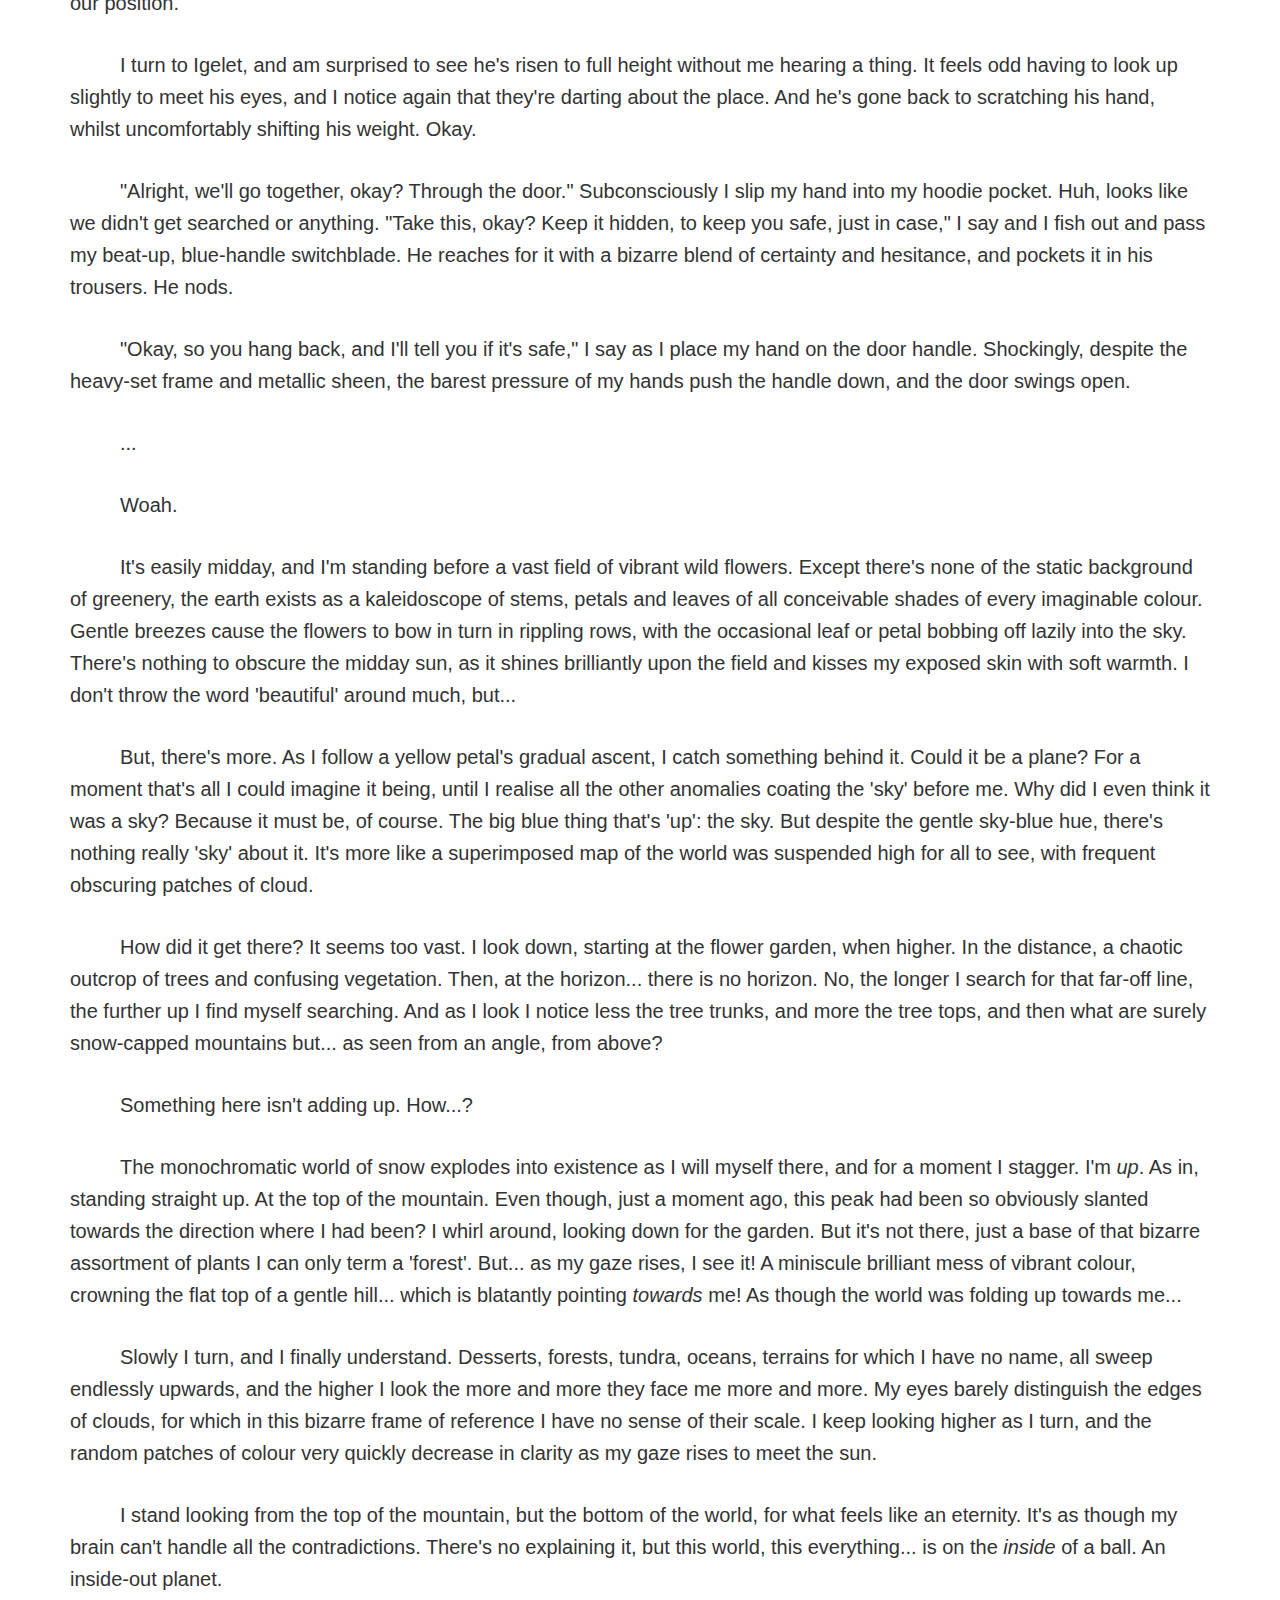
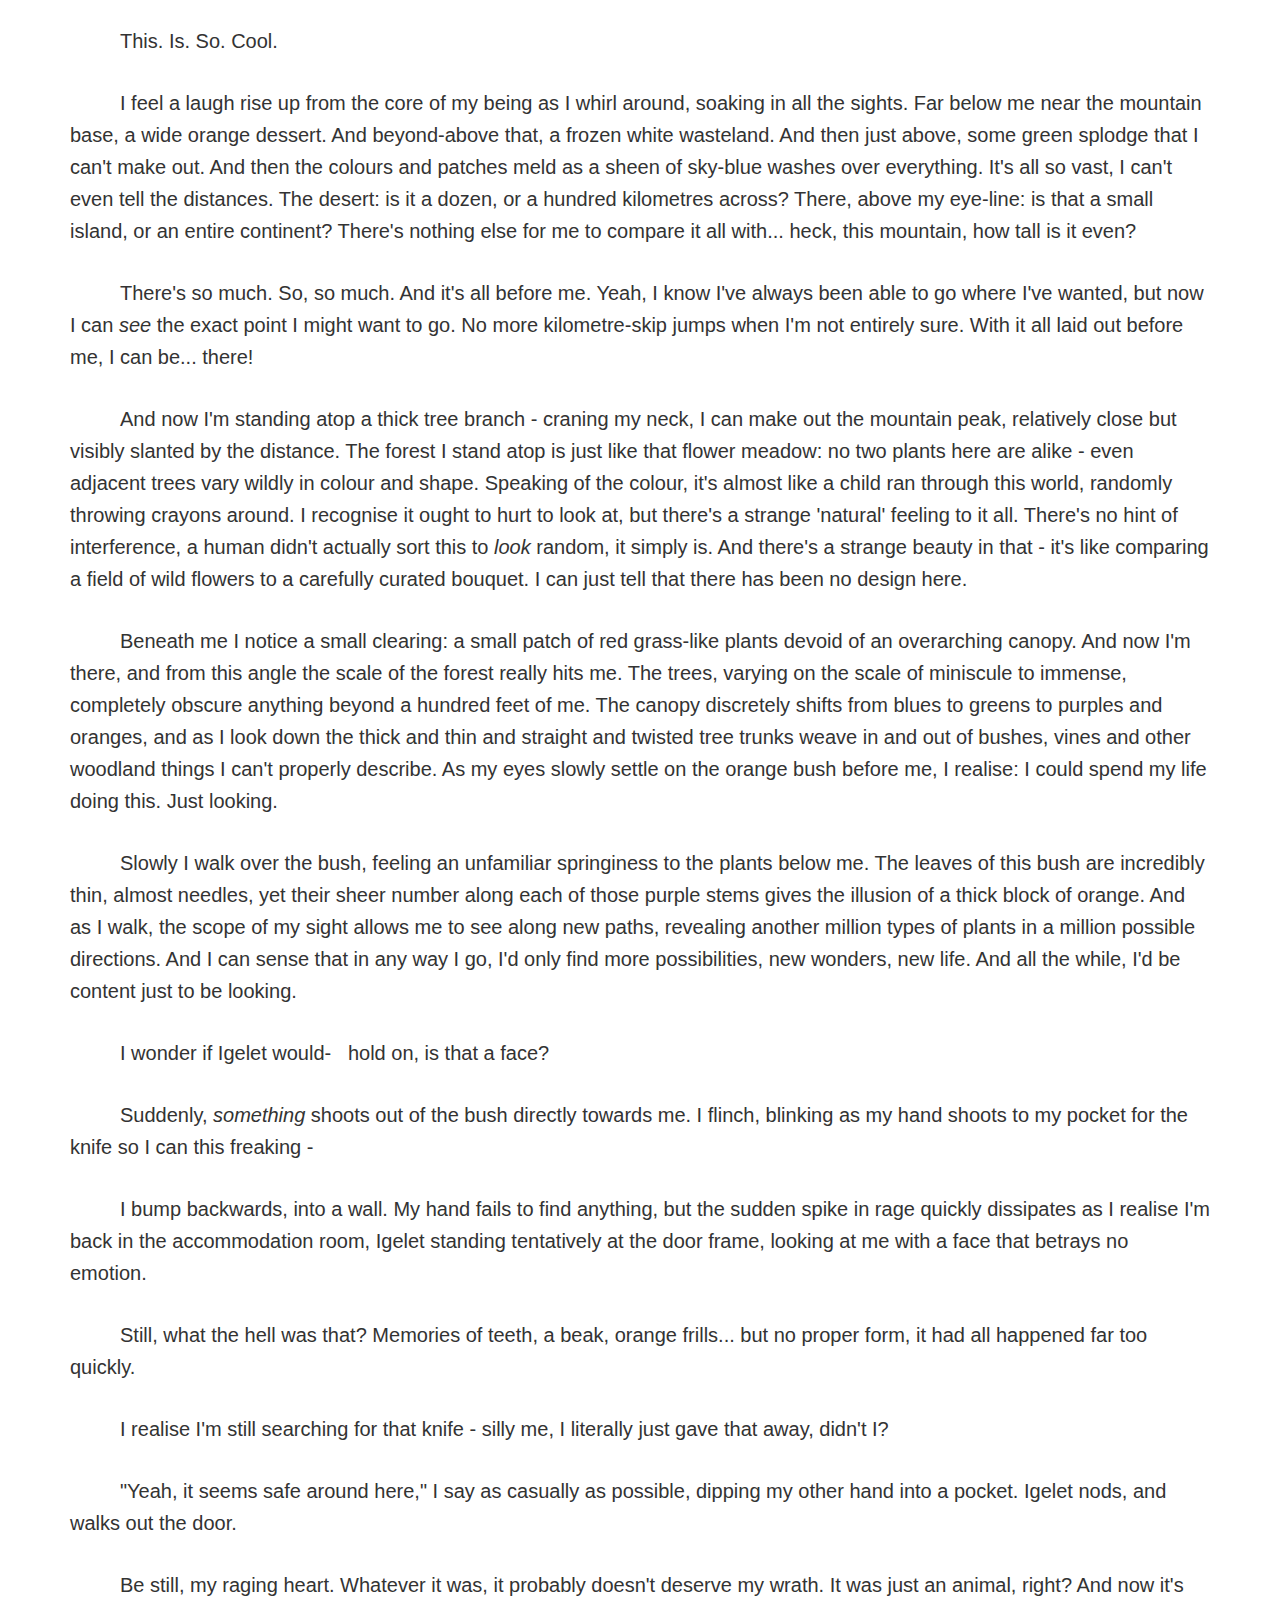
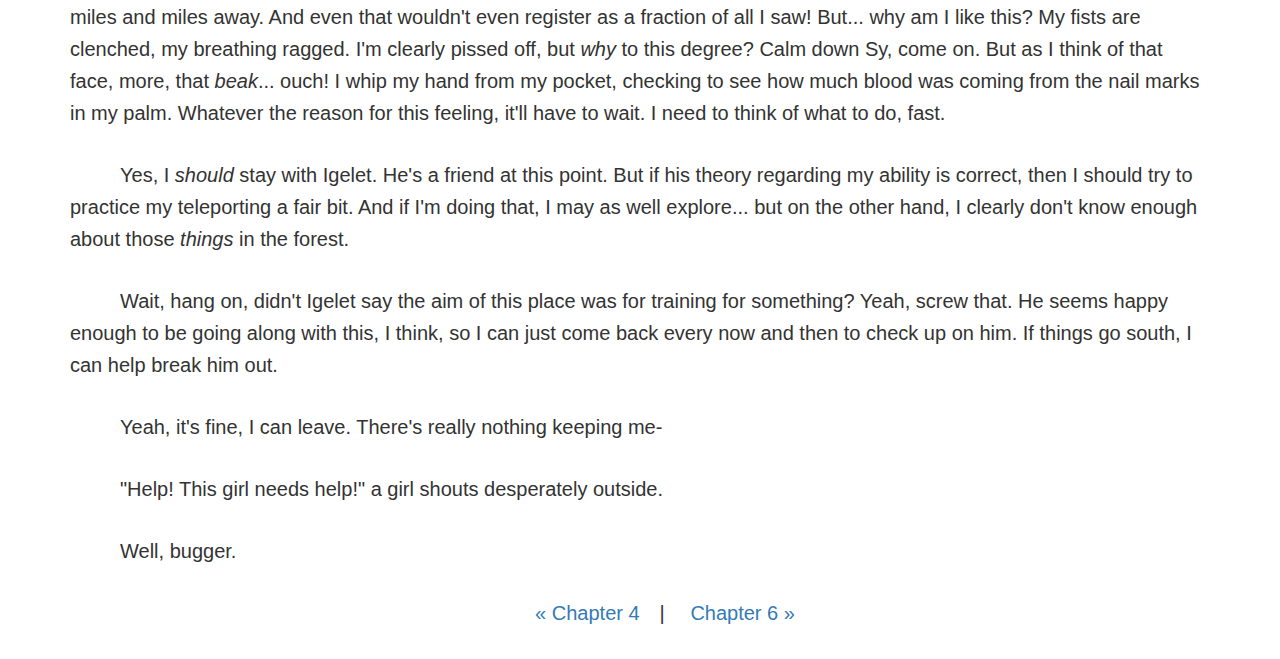
<file: Chapters/ch5.html>
<!DOCTYPE html>
<html lang="en">
	<head>
		<title>The Mage Island</title>
		<meta charset="utf-8">
		<link rel="icon" href="../Images/icon.png" type="image/x-icon">
		<meta name="viewport" content="width=device-width, initial-scale=1">
		<link rel="stylesheet" href="https://maxcdn.bootstrapcdn.com/bootstrap/3.4.1/css/bootstrap.min.css">
		<link rel="stylesheet" href="../stylesheet.css">
		<script src="https://ajax.googleapis.com/ajax/libs/jquery/3.5.1/jquery.min.js"></script>
		<script src="https://maxcdn.bootstrapcdn.com/bootstrap/3.4.1/js/bootstrap.min.js"></script>
		<script src="../javascript.js"></script>
	</head>
	
	
<center>
	<button type="button" onclick="largertext()">Larger Font Size</button>
	<button type="button" onclick="smallertext()">Smaller Font Size</button>
	<p>
		<a href="../index.html"> Home</a> 
	</p>

	<p>
		<a href="ch4.html">&laquo; Chapter 4</a>&emsp;|&emsp;<a href="ch6.html">Chapter 6 &raquo</a>
	</p>

</center>
	
<body>
<div class="container">

<p >My morning begins the way they all do - in a dazed shock as my head smashes into the wall, followed by the slow ebbing of dread from whatever 
nightmare that prompted it.</p>

<p >Well, what time is it? Let me guess, actually. Last night I went to bed at... hang on, that's not right. When <em>did</em> I go back to sleep? 
My memories of what feel like moments ago feel crisp: Michaelo DuPont walking through the dingy threshold of the homeless shelter, then here I 
am.</p>

<p >I didn't teleport straight into bed. For one thing, I can't. &nbsp;But I'd definitely remember <em>trying</em>. I shift my weight a little, and 
really appreciate the depth to which I have sunk in this immensely cosy bed. I don't remember the last time I have been in a bed this incredibly 
perfect. Heck, I'm willing to let all this weirdness slide if I can lie in a few more... no, that's not a good idea.</p>

<p >I catch myself the instant before I teleport. Wait! How will I know where I am if I leave now? I open my eyes, and across the room there's an 
alien sitting cross-legged on a bed, staring wide-eyed at me.</p>

<p >The shock is immediately replaced by an incredible tension within my chest. It knocks the wind out of me completely, and I collapse as I 
instinctively try to jump up out of the bed. I crash back down, my face in the pillow. What?</p>

<p >How... why am I still here? The pain in my chest is one thing, but why haven't I moved? How is it possible I can still be in this bed? The 
island, that's where I typically end up when I'm caught off guard. I've honed it to a reflex over the years.</p>

<p >I try again. And again a sharp pressure screams out in my chest, and I roar into the pillow as I feel <em>something</em> within me nearly 
snap.</p>

<p >A cold chill courses through my blood. Have I been sedated somehow? Did I draw to much attention to myself, bringing the government down on me? 
Slowly I recover from the dulling pain in my chest, and it takes my every thought to <em>not</em> try to teleport again. I don't know if I could 
survive another experience like that.</p>

<p >Wait, wasn't there an alien?</p>

<p >I turn my head, and there it is! More distracting than the disproportionately short limbs, more sickening than the pale-green skin: the eyes 
are pitch-black, except for an eerie golden iris. As they stare unflinchingly straight at me, I feel a pressure, as though those eyes might burrow 
right through me. Until they dart away for an instant, before looking back again, then looking away again. Aside from the eyes, it hasn't moved 
since when I looked up - it still sits cross-legged, in a navy sweater and dark black trousers. The most normal feature is the hair - there aren't 
many with black hair out there, but there are far more than those with green skin! It's holding something in its hands - a phone perhaps? It's 
sitting in a bed with the same duvet cover pattern as mine. These thoughts come slow and ploddingly, because, and I cannot stress enough, every 
other moment is being spent with me trying <em>not</em> to teleport hundreds of miles away.</p>

<p >Out of the corner of my eyes I barely make out the rest of the room - the walls are featureless - no windows, no door, no anything. Not even a 
fire alarm, how dangerous!.. Not now, Sy.</p>

<p >Okay, what can I do? I think... no, I'm certain. The alien is no threat to me. It's here, same as me. We've both been captured, I'm sure of it. 
And, the longer I look, the less and less uncomfortable I feel. I'm getting a reading from this person - the eyes are what's really giving it away. 
They're terrified! No, that's not right - is it he's (I assume it's a he) shy? Scared and shy - anxious?</p>

<p >Hang on, I think I get it now. Let's lay out the facts - I'm locked away by some governmental body, and kept sedated or something to make sure 
I can't get away. So, is it possible that this guy has been captured for a similar reason? Maybe he's not an alien at all, but this is some sort of 
ability?</p>

<p >Regardless, it's been at least a minute since I first tried getting up, and clearly he's not going to be the one to start a conversation. 
Gently I prop myself up, and turn my body to properly face him.</p>

<p >"Hi," I say, smiling with hesitant warmth. I can't lay it on too thick in this situation, else he'd be suspicious. "My name's Lisle Edborn. Who 
are you?"</p>

<p >"My name is Igelet Chemsolk," the green boy say immediately. There's an odd tone to his voice, as though he's speaking as he's reading from a 
script. I wait, but clearly he doesn't want to contribute much else.</p>

<p >"Hi, Igelet," I say as I push myself up into a sitting positon. At all times these burning golden irises indicate he's looking at me, until I look 
into his eyes and they dart away. Okay, I'm starting to get it now. "Do you know where we are?"</p>

<p >"Yes, we are on the Mage Island," he says before I even close my mouth from my previous question. "It is a planet for people with 
Characteristic magical abilities to hone their strength such that they can serve as protectors against threats to life."</p>

<p >Once again, there's an unnerving mechanical aspect to the way he speaks, but this time I picked up on something far more concerning. The eyes 
had distracted me from it previously, but something suddenly brought my attention to his mouth as he spoke. There was a complete and utter 
disconnect between what he said and what I just heard.</p>

<p >I've never been an avid watcher of TV. And the few times I do, I rarely go for anything that needs to be subtitled. And the reason for that is 
that I cannot get over the having the immersion of the show broken by hearing and seeing one thing but understanding another. Immersion-breaking: 
that's a good way to describe this experience. I know that he probably said something really important, but now I feel locked in the sort of 
feeling you have when you're on the cusp of peacefully waking up from a nap. Not that I've peacefully woken up from a nap in a long while.</p>

<p >"What was that? How did you do that with your mouth?" I ask, trying my best to sound dumbfounded (which isn't difficult). For an instant his 
expression shifts, but it's too subtle for me to explain.</p>

<p >"From what I understand, communication between sentient magical beings is a matter of the soul, so meaning is condensed regardless of the 
language spoken."</p>

<p >Okay, that time I was ready. I focussed on the sounds in the air: there were a lot more syllables, and a lot less vowels than what I expected. 
I think. And somehow, despite just having the meaning plopped into my head, I can still pick up on the wooden, I'm-a-rubbish-actor delivery of that 
line.</p>

<p >Don't teleport Sy, don't teleport.</p>

<p >Just as I'm about to ask for a bit of elaboration-</p>

<p >"Are you okay?"</p>

<p >The question escaped him jerkily, like he wasn't entirely sure on how to say it. I think he intended to sound compassionate at first, but got 
bored half-way?</p>

<p >But this is good! He's capable of caring, and based on what he said, we're in the same boat. It's a good thing the past minute has given me a 
little practice in repressing my natural responses, because I think I'm going to have to be honest here. Best lay on the discomfort, just in 
case.</p>

<p >"Oh yeah, I... well, actually, I'm not too good. It's my ability, I don't think it's working properly." As I speak I massage my chest, and 
although it started as an act it does actually bring some comfort.</p>

<p >I sit, and wait a little long for the obvious question.</p>

<p >"What is your ability?" he asks, and this time I detect a hint of genuine interest. Got him.</p>

<p >I massage myself a little more, and shift uneasily. I look around for good measure.</p>

<p >"Look, man, I hope you understand but... I'm not used to talking about it, you know? And I'm sorry, but how do I know we're on the same side 
here? For all I know, you're the one doing this to me."</p>

<p >His face shifts momentarily again, and I see what it is now. In an instant, it seemed like a dozen miniature features changed. I'd have called 
it a spasm, but there wasn't any shaking per-se.</p>

<p >"I promise you, I'm not the one doing this. The only reason I know so much is because of this," he holds up the phone, and from this distance I 
can't really make out the lines of text.</p>

<p >Okay, this is an odd one. Both him, and that response. Most people would have volunteered their ability at that accusation, but not this guy. 
Did he just not pick up on what I meant, or did he consider it and decide against showing his hand?</p>

<p >Regardless, this does simplify matters. I'm certain he's not against me. There's complete sincerity in his voice, regardless of how I 
understand the words he speaks. Perhaps he has some ability to make me trust him? I can't think like that forever, and I need an out.</p>

<p >I lock eyes with him, and nod resolutely. Those golden irises dart away again for an instant.</p>

<p >"Okay, I understand. Well, I assume this room is bugged in some way, but we wouldn't be here if they didn't know what we could do to some 
degree, right? I'll tell you." I shift again, bringing my legs over the edge of the bed so I'm sitting up. He's clearly hooked - a tautness in his 
eyes reveal a burning curiosity in there.</p>

<p >"I can teleport. Well," I catch myself as I bring a hand to my chest again, "I could. I tried a few times when I woke up, but it hurts now. I 
think they did something to me."</p>

<p >I pause, curious as to what his response would be. Without missing a beat, he continues in the bizarre cadence:</p>

<p >"Where were you trying to teleport to?"</p>

<p >"There's an island that I typically resort to. I default to trying to get there when I'm in a sticky situation."</p>

<p >His expression semi-spasms again. What could he be thinking?</p>

<p >"Could you try to teleport somewhere else in this room?"</p>

<p >This feels so strange. Language issues aside, the sheer flatness of this conversation is perplexing. Could it be that he's interrogating me? I 
can't imagine it, but I can't remove the possibility. He is an alien, after all. Maybe this is just the way his species is?</p>

<p >I turn to look at the far of the room, opposite where our beds are. If this had been under any other set of circumstances, I would have already 
been there. But the pain in my chest from my last attempt has not yet subsided, and I can feel fear's icy grip on my shoulder. At the very least, 
it will take me a while to recover if I tried to teleport again. I grit my teeth as I concentrate on <em>not</em> doing it. This is unbearable - 
it's like I've been told not to blink!</p>

<p >"Listen, whatever they've done to me - it really, <em>really</em> hurts. I don't think I can take it if I tried again. It's like a hook wrapped 
around my lungs and spine is tugged every time I try. It's going to kill me."</p>

<p >"Okay," he said emotionlessly, yet hurriedly as though I was wasting his time with my silly self-preservation reflex, "what is your typical 
range? That you can teleport?"</p>

<p >Again, why do I feel like I'm the one stuck in an interrogation chair? I can't let the momentum continue in this direction. I need to be firm 
and direct - tasteful tact doesn't appear to flag on his radar.</p>

<p >"Look, can you tell me about your ability? I'd feel a lot more comfortable if I weren't the only one sharing."</p>

<p >For the first time, there's a pause between my words and his response. I'm certain I haven't offended him, and his eyes dart around again. His 
face seems to semi-spasm a few times in quick succession before he speaks again.</p>

<p >"My Characteristic is the ability to speed up my thinking. That is all."</p>

<p >Is that an element of bitterness I detect? I wait in vain for an elaboration.</p>

<p >"Oh, cool, that sounds pretty useful. So, you can do calculations and stuff in an instant." His face semi-spasms again, with emphasis on 
tension in the jaw.</p>

<p >"It is useful. It helps me to plan what to do and say. But I'm just sped up with respect to others, there are some maths problems that are too 
complicated to do in my head. And I cannot prove it, really."</p>

<p >Huh. I kind of feel bad for the guy. And a bit embarrassed. Not to blow my own horn, but in this room are two guys who rolled <em>very</em> 
differently in the superpower lottery. I can't let this opinion show. I raise an eyebrow.</p>

<p >"Sounds pretty useful to me, man. I wish I had more time to think. Hey, have you been using it much now?"</p>

<p >Instantly, he nods. Okay, perhaps this could explain some of his odd behaviour. But, unlike him, I don't have the time to riddle through all 
the consequences. I still need things from him.</p>

<p >"Anyway, thanks for telling me. It makes me a lot more comfortable." I give him a warm smile, and his eyes continue to dart around uncertainly. 
I notice the first bit of movement with his body - he's scratching the back of his right hand, which tightly grips the phone. Huh. I look away 
quickly, and splay my hands towards myself.</p>

<p >"First of all, I want to apologise. The name I gave you earlier was fake - please, call me Sy. I wasn't sure if we were on the same team, you 
know?" I search carefully for any hint of emotion, but come up short. "So, you wanted to know - you called it my 'range'? I've never had one, 
as far as I know. I've been able to go from one side of the world to the other the same as any other distance."</p>

<p >"So, you don't get tired?" he snapped back immediately. This time there's no mistaking the genuine interest in his voice. It's strange - for 
years and years I've been too wary to talk about this to anyone, but there's a strange satisfaction to telling a guy who's as interested as this.</p>

<p >"No, never. Well," I amend just as he opens his mouth, "if I do it loads of times in a row, I can feel a little tired I suppose? I mean, I get 
bored before I get properly exhausted, but technically I get tired I guess."</p>

<p >Igelet nods, and now there's an unrestrained grin across his face. It melts my heart a little the sheer elation on his face as he rocks back 
and forth a tad. I wonder what he's thinking.</p>

<p >"So, I think I might have an idea," he said, and for the very first time there's a natural flow to his words. There! That must mean he's not 
thinking about the specifics of what he's saying, right?</p>

<p >"Shoot, man," I say, and lean back onto the wall. The pain in my chest is mostly subsided now.</p>

<p >"Okay, okay. Could you do me a favour and try to teleport to the end of the room?" Before I can say anything, he suddenly snaps: &nbsp;"And 
just to the end of the room!"</p>

<p >Instinctively I go to rub my chest to soothe the pain, but it's fine now. I reckon I could give it another go - I think the problem last times 
was that I tried it three times in a row. But.... I mean, God that hurt! I look up to argue the point, but the combined expression of obsession and 
anticipation on his face causes the words to fizzle before I say them. Instead, I find myself pushing up to my feet.</p>

<p >"Okay, I'll give it a try. But keep in mind it'll probably-"</p>

<p >And now I'm facing Igelet's wall from the other side of the room. A wild spark of ecstasy washes over me - it reminds me of the feeling of that 
first gulp of air after staying under water for way too long. Oh my God, it's back! Now all I need-</p>

<p >The pain rips through my chest - somewhere between my lungs and my spine, I think, and the next thing I know I'm crumpled on the floor. It's 
not as bad as last time, but just as bad as my first attempt. Fortunately, now I know better than to try again and again. But why?!? Why can't I?</p>

<p >"Did you just try to teleport home?" Igelet asks, his voice back to that robotic cadence. Oh yeah, don't help me up or anything! I writhe, 
scratching at my chest in pure pain and frustration, before I feel that my lungs contain enough air to talk.</p>

<p >"No!" I yell, though really I don't mean to. "I was aiming for a beach. I thought... you saw how it started working, right?"</p>

<p >"I think I understand the problem. Do you want to hear my thoughts now, or after you've gotten back to the bed?"</p>

<p >Slowly, slowly, the pain subsides.</p>

<p >"Okay, give me a second."</p>

<p >One arm keeping pressure to my chest, I slowly get up, hobble over to the bed, and collapse sideways onto it. My previous thoughts of just 
having a lie-in return, but I need to do that later.</p>

<p >"Okay, shoot."</p>

<p >"So, here's what I know. You can teleport, and there's no distance limit to your ability to teleport. But if you teleport far enough, you do 
get a little bit tired. Is that correct?"</p>

<p >"Yeah," I breathe as I prop myself up on one arm. Part of me likes the summary aspect of this - it reminds me of the end of an old detective show.</p>

<p >"But, think of this. Walking around in a room is a bit similar, right? I can walk from any place to any other place inside the room, and I 
won't get tired. But if you asked me to walk around it a thousand times, I probably would, right? Like how you get tired if you teleport too 
much?"</p>

<p >There's a definite correlation between the emotion in his voice, and the rambling nature of his speech, I note.</p>

<p >"Sounds right, but I can teleport a lot further than that."</p>

<p >"That's beside the point," he mutters, and, believe it or not, he actually waved off the idea with his hands. In spite of myself, I feel myself 
begin to smile. Coming out of our shell are we, Igelet?</p>

<p >"Because, in what I said, walking is teleporting, and the room is your entire world, right? But then what if you asked me, after a lifetime of 
practicing walking around a room, to walk to the other side of the world? I wouldn't be able to, right? I wouldn't be strong enough. Like how pet 
birds can't fly properly?"</p>

<p >What? When did birds come into this? Whatever, he looks like he's gonna pass out from the excitement of it all, so carry on buddy.</p>

<p >"In the same way, you've been stuck in the room of 'the world' your entire life, and now you're trying to cross <em>universes</em>. For 
all I know, if there are boundaries to universes or something, it'd be the same as asking me to walk across water to get there, right? It would be 
exhausting, and painful, right?"</p>

<p >For the first time in his speech he looks up to me, wide eyed and full of life. Then, maybe he picks up on the situation, but his eyes widen in 
panicked embarrassment, and after mini spasm his bad returns to rigid formality.</p>

<p >His behaviour aside, I think I might be getting what he means here. To some small degree.</p>

<p >"So, what you mean is, I do have a limit, but it's just bigger than the world. My world."</p>

<p >Then, it hits me like a truck. He said it earlier, he said it again, and now I've just said it.</p>

<p >"WAIT. You keep talking about worlds and universes. That means - this isn't my planet? This isn't Earth?"</p>

<p >There's no hesitation before he shakes his head.</p>

<p >"No. This planet exists in a different universe to the one you are from, or the one that I am from. We're taken because of our Characteristic 
magical abilities, and are to be taught to..." the dull tones of his words fade out as I completely lose focus.</p>

<p >Another world? Another <em>universe</em>? What does that even mean? How can I have even done that? <em>Who</em> could have done that?</p>

<p >There have been plenty of times where I would lay back outside under the stars and wonder, for a brief moment, if I could jump out there. But 
when I first considered it, I happened to remember a movie I watched where someone exposed to the vacuum of space just died instantly. That 
hot-cognition fear prompted me to hold off trying until I researched more into it. I think that movie I barely remember may have saved my life, as 
I read about the temperatures on other planets and in space.</p>

<p >But now here I am, supposedly further than I've ever considered going. Two emotions are fighting for dominance. The first: awe. The second: 
frustration. On one hand, I feel... like I've completed something. I've gone further, found a new place to explore. An alien world, and it looks 
like I can teleport around here no problem. There will be so much! But on the other hand, how do I get back? If I was brought here, that means that 
this was <em>done</em> to me. And who <em>dares</em>?</p>

<p >My rage spikes for a moment. Who's to tell me where I can be? Who are they to snap their fingers to order me here? Screw them.</p>

<p >But the wonder glides over the building rage like a salve, and I don't feel like I'm losing control or anything. Good thing, because my island 
is out of service range, apparently.</p>

<p >Wait a minute. So... I can teleport, right? Anywhere I want, as long as it's this planet? Suddenly, the lack of doors doesn't worry me. I jump 
up out of bed, and Igelet recoils a bit.</p>

<p >"Okay, I'm going to scout it out," I say, turning to look around the room. Where would the exit be?</p>

<p >"How? Can you go to places you haven't seen before?"</p>

<p >"Hmm, I suppose in your walking analogy it would be like putting a blind fold on my when I jump. Or whatever."</p>

<p >"What if there's a wall, or something?"</p>

<p >I take a few seconds, but I can't glean any meaning from that.</p>

<p >"What do you mean?"</p>

<p >"Well, if there is a wall or any other obstacle, what if you teleport <em>into</em> it? Would you be alright?"</p>

<p >Oh hang on, I get it. I remember realising this as a concern a few months into having this power.</p>

<p >"Oh yeah I'll be fine. It would be like the blind guy gently bumping into a wall. I'd just end up next to it."</p>

<p >"Okay. But what about-"</p>

<p >"Look. It'll be fine. I'll have a look around, and see if I can find a way to break you out. Maybe there's a secret door or something? We had 
to get in here somehow."</p>

<p >"Wait." There it is again, the expressive variation of tone coming from somebody speaking off the cuff. "I read the procedure while you were 
asleep. They'll let us out by themselves and give us an induction. Also, why wouldn't you just take me with you?"</p>

<p >"No passengers on the Sy Train," I say, and instantly I cringe under the crushing blow to my pride that was that sentence. It sounded so much 
cooler in my head. "I mean, I can't take people with me. And second, like hell I'm going to trust those guys to induct us into anything. I'll 
literally take a look and report back, don't worry."</p>

<p >Igelet raises his hand to pause me again, but I resolve not to listen. Indecision like his is deadly - if we don't do something, there's no 
telling-</p>

<p >Was that door always there? Surely not - it's completely metallic, with a massive handle and a set-in doorframe and everything. I couldn't have 
possibly missed it.</p>

<p >And at the exact moment I see it, a sound fills my head.</p>

<p >"Thank you so much for your patience. Will you please pass through the door and approach the woman on the bench."</p>

<p >I've broken into a lot of good amusement parks. And a lot of bad amusement parks. And so it is with the greatest of confidence I can confirm 
that the woman on the intercom feels that she isn't paid nearly enough for this job.</p>

<p >This simplifies things, in a sense. I can't leave Igelet alone to whatever's out there, so I'll go with him. And, apparently our only threat is 
'woman on the bench'. Assuming there aren't mounted turrets, an army of soldiers, and a tactical nuke honed in on our position.</p>

<p >I turn to Igelet, and am surprised to see he's risen to full height without me hearing a thing. It feels odd having to look up slightly to meet 
his eyes, and I notice again that they're darting about the place. And he's gone back to scratching his hand, whilst uncomfortably shifting his 
weight. Okay.</p>

<p >"Alright, we'll go together, okay? Through the door." Subconsciously I slip my hand into my hoodie pocket. Huh, looks like we didn't get 
searched or anything. "Take this, okay? Keep it hidden, to keep you safe, just in case," I say and I fish out and pass my beat-up, blue-handle 
switchblade. He reaches for it with a bizarre blend of certainty and hesitance, and pockets it in his trousers. He nods.</p>

<p >"Okay, so you hang back, and I'll tell you if it's safe," I say as I place my hand on the door handle. Shockingly, despite the heavy-set frame 
and metallic sheen, the barest pressure of my hands push the handle down, and the door swings open.</p>

<p >...</p>

<p >Woah.</p>

<p >It's easily midday, and I'm standing before a vast field of vibrant wild flowers. Except there's none of the static background of greenery, the 
earth exists as a kaleidoscope of stems, petals and leaves of all conceivable shades of every imaginable colour. Gentle breezes cause the flowers 
to bow in turn in rippling rows, with the occasional leaf or petal bobbing off lazily into the sky. There's nothing to obscure the midday sun, as 
it shines brilliantly upon the field and kisses my exposed skin with soft warmth. I don't throw the word 'beautiful' around much, but...</p>

<p >But, there's more. As I follow a yellow petal's gradual ascent, I catch something behind it. Could it be a plane? For a moment that's all I 
could imagine it being, until I realise all the other anomalies coating the 'sky' before me. Why did I even think it was a sky? Because it 
must be, of course. The big blue thing that's 'up': the sky. But despite the gentle sky-blue hue, there's nothing really 'sky' about 
it. It's more like a superimposed map of the world was suspended high for all to see, with frequent obscuring patches of cloud.</p>

<p >How did it get there? It seems too vast. I look down, starting at the flower garden, when higher. In the distance, a chaotic outcrop of trees and 
confusing vegetation. Then, at the horizon... there is no horizon. No, the longer I search for that far-off line, the further up I find myself 
searching. And as I look I notice less the tree trunks, and more the tree tops, and then what are surely snow-capped mountains but... as seen from 
an angle, from above?</p>

<p >Something here isn't adding up. How...?</p>

<p >The monochromatic world of snow explodes into existence as I will myself there, and for a moment I stagger. I'm <em>up</em>. As in, standing 
straight up. At the top of the mountain. Even though, just a moment ago, this peak had been so obviously slanted towards the direction where I had 
been? I whirl around, looking down for the garden. But it's not there, just a base of that bizarre assortment of plants I can only term a 
'forest'. But... as my gaze rises, I see it! A miniscule brilliant mess of vibrant colour, crowning the flat top of a gentle hill... which is 
blatantly pointing <em>towards</em> me! As though the world was folding up towards me...</p>

<p >Slowly I turn, and I finally understand. Desserts, forests, tundra, oceans, terrains for which I have no name, all sweep endlessly upwards, and 
the higher I look the more and more they face me more and more. My eyes barely distinguish the edges of clouds, for which in this bizarre frame of 
reference I have no sense of their scale. I keep looking higher as I turn, and the random patches of colour very quickly decrease in clarity as my 
gaze rises to meet the sun.</p>

<p >I stand looking from the top of the mountain, but the bottom of the world, for what feels like an eternity. It's as though my brain can't 
handle all the contradictions. There's no explaining it, but this world, this everything... is on the <em>inside</em> of a ball. An inside-out 
planet.</p>

<p >This. Is. So. Cool.</p>

<p >I feel a laugh rise up from the core of my being as I whirl around, soaking in all the sights. Far below me near the mountain base, a wide 
orange dessert. And beyond-above that, a frozen white wasteland. And then just above, some green splodge that I can't make out. And then the 
colours and patches meld as a sheen of sky-blue washes over everything. It's all so vast, I can't even tell the distances. The desert: is it a 
dozen, or a hundred kilometres across? There, above my eye-line: is that a small island, or an entire continent? There's nothing else for me to 
compare it all with... heck, this mountain, how tall is it even?</p>

<p >There's so much. So, so much. And it's all before me. Yeah, I know I've always been able to go where I've wanted, but now I can <em>see</em> 
the exact point I might want to go. No more kilometre-skip jumps when I'm not entirely sure. With it all laid out before me, I can be... there!</p>

<p >And now I'm standing atop a thick tree branch - craning my neck, I can make out the mountain peak, relatively close but visibly slanted by the 
distance. The forest I stand atop is just like that flower meadow: no two plants here are alike - even adjacent trees vary wildly in colour and 
shape. Speaking of the colour, it's almost like a child ran through this world, randomly throwing crayons around. I recognise it ought to hurt to 
look at, but there's a strange 'natural' feeling to it all. There's no hint of interference, a human didn't actually sort this to 
<em>look</em> random, it simply is. And there's a strange beauty in that - it's like comparing a field of wild flowers to a carefully curated 
bouquet. I can just tell that there has been no design here.</p>

<p >Beneath me I notice a small clearing: a small patch of red grass-like plants devoid of an overarching canopy. And now I'm there, and from this 
angle the scale of the forest really hits me. The trees, varying on the scale of miniscule to immense, completely obscure anything beyond a hundred 
feet of me. The canopy discretely shifts from blues to greens to purples and oranges, and as I look down the thick and thin and straight and 
twisted tree trunks weave in and out of bushes, vines and other woodland things I can't properly describe. As my eyes slowly settle on the orange 
bush before me, I realise: I could spend my life doing this. Just looking.</p>

<p >Slowly I walk over the bush, feeling an unfamiliar springiness to the plants below me. The leaves of this bush are incredibly thin, almost 
needles, yet their sheer number along each of those purple stems gives the illusion of a thick block of orange. And as I walk, the scope of my 
sight allows me to see along new paths, revealing another million types of plants in a million possible directions. And I can sense that in any way 
I go, I'd only find more possibilities, new wonders, new life. And all the while, I'd be content just to be looking.</p>

<p >I wonder if Igelet would- &nbsp; hold on, is that a face?</p>

<p >Suddenly, <em>something</em> shoots out of the bush directly towards me. I flinch, blinking as my hand shoots to my pocket for the knife so I can 
<murder> this freaking -</p>

<p >I bump backwards, into a wall. My hand fails to find anything, but the sudden spike in rage quickly dissipates as I realise I'm back in the 
accommodation room, Igelet standing tentatively at the door frame, looking at me with a face that betrays no emotion.</p>

<p >Still, what the hell was that? Memories of teeth, a beak, orange frills... but no proper form, it had all happened far too quickly.</p>

<p >I realise I'm still searching for that knife - silly me, I literally just gave that away, didn't I?</p>

<p >"Yeah, it seems safe around here," I say as casually as possible, dipping my other hand into a pocket. Igelet nods, and walks out the door.</p>

<p >Be still, my raging heart. Whatever it was, it probably doesn't deserve my wrath. It was just an animal, right? And now it's miles and miles away. 
And even that wouldn't even register as a fraction of all I saw! But... why am I like this? My fists are clenched, my breathing ragged. I'm clearly 
pissed off, but <em>why</em> to this degree? Calm down Sy, come on. But as I think of that face, more, that <em>beak</em>... ouch! I 
whip my hand from my pocket, checking to see how much blood was coming from the nail marks in my palm. Whatever the reason for this feeling, it'll 
have to wait. I need to think of what to do, fast.</p>

<p >Yes, I <em>should</em> stay with Igelet. He's a friend at this point. But if his theory regarding my ability is correct, then I should try to 
practice my teleporting a fair bit. And if I'm doing that, I may as well explore... but on the other hand, I clearly don't know enough about those 
<em>things</em> in the forest.</p>

<p >Wait, hang on, didn't Igelet say the aim of this place was for training for something? Yeah, screw that. He seems happy enough to be going 
along with this, I think, so I can just come back every now and then to check up on him. If things go south, I can help break him out.</p>

<p >Yeah, it's fine, I can leave. There's really nothing keeping me-</p>

<p >"Help! This girl needs help!" a girl shouts desperately outside.</p>

<p >Well, bugger.</p>


</div>

<center>
        <p>
                <a href="ch4.html">&laquo; Chapter 4</a>&emsp;|</a> &emsp;<a href="ch6.html">Chapter 6 &raquo</a>
        </p>
</center>

</body>
</file>
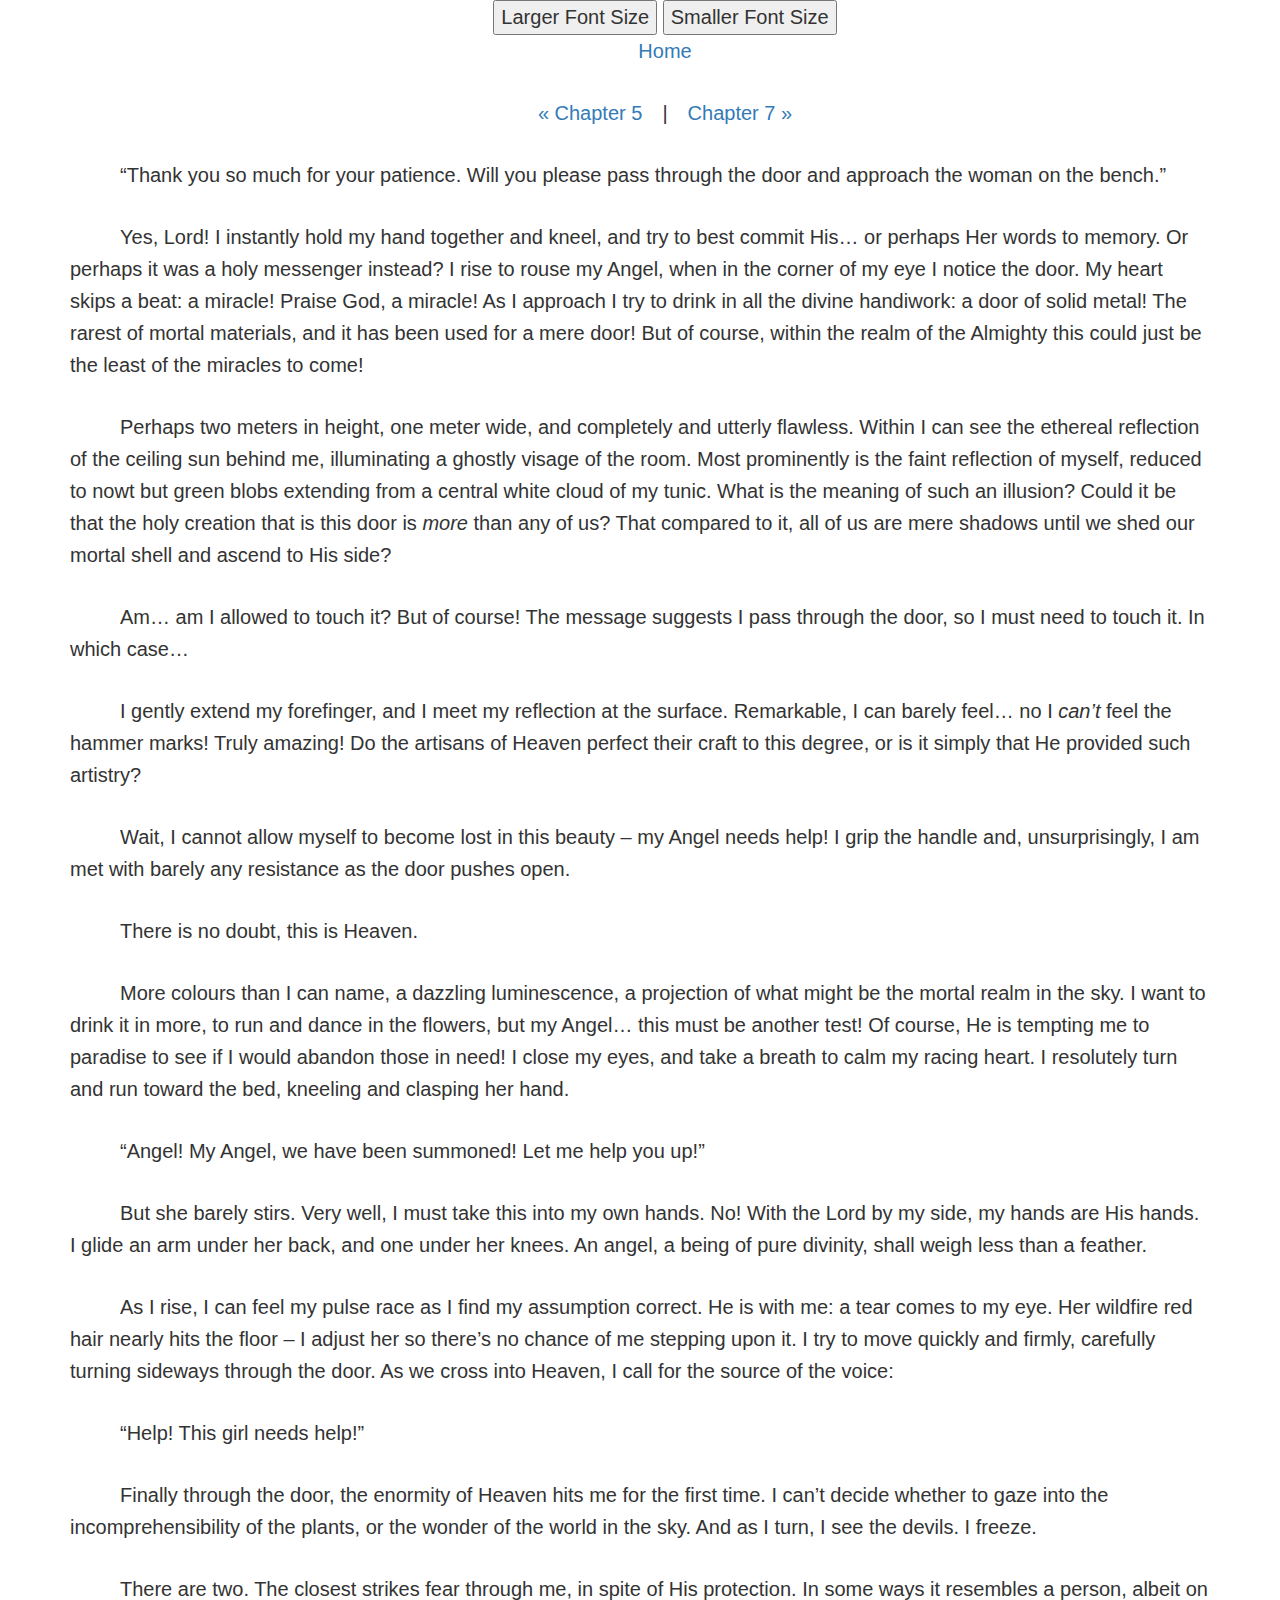
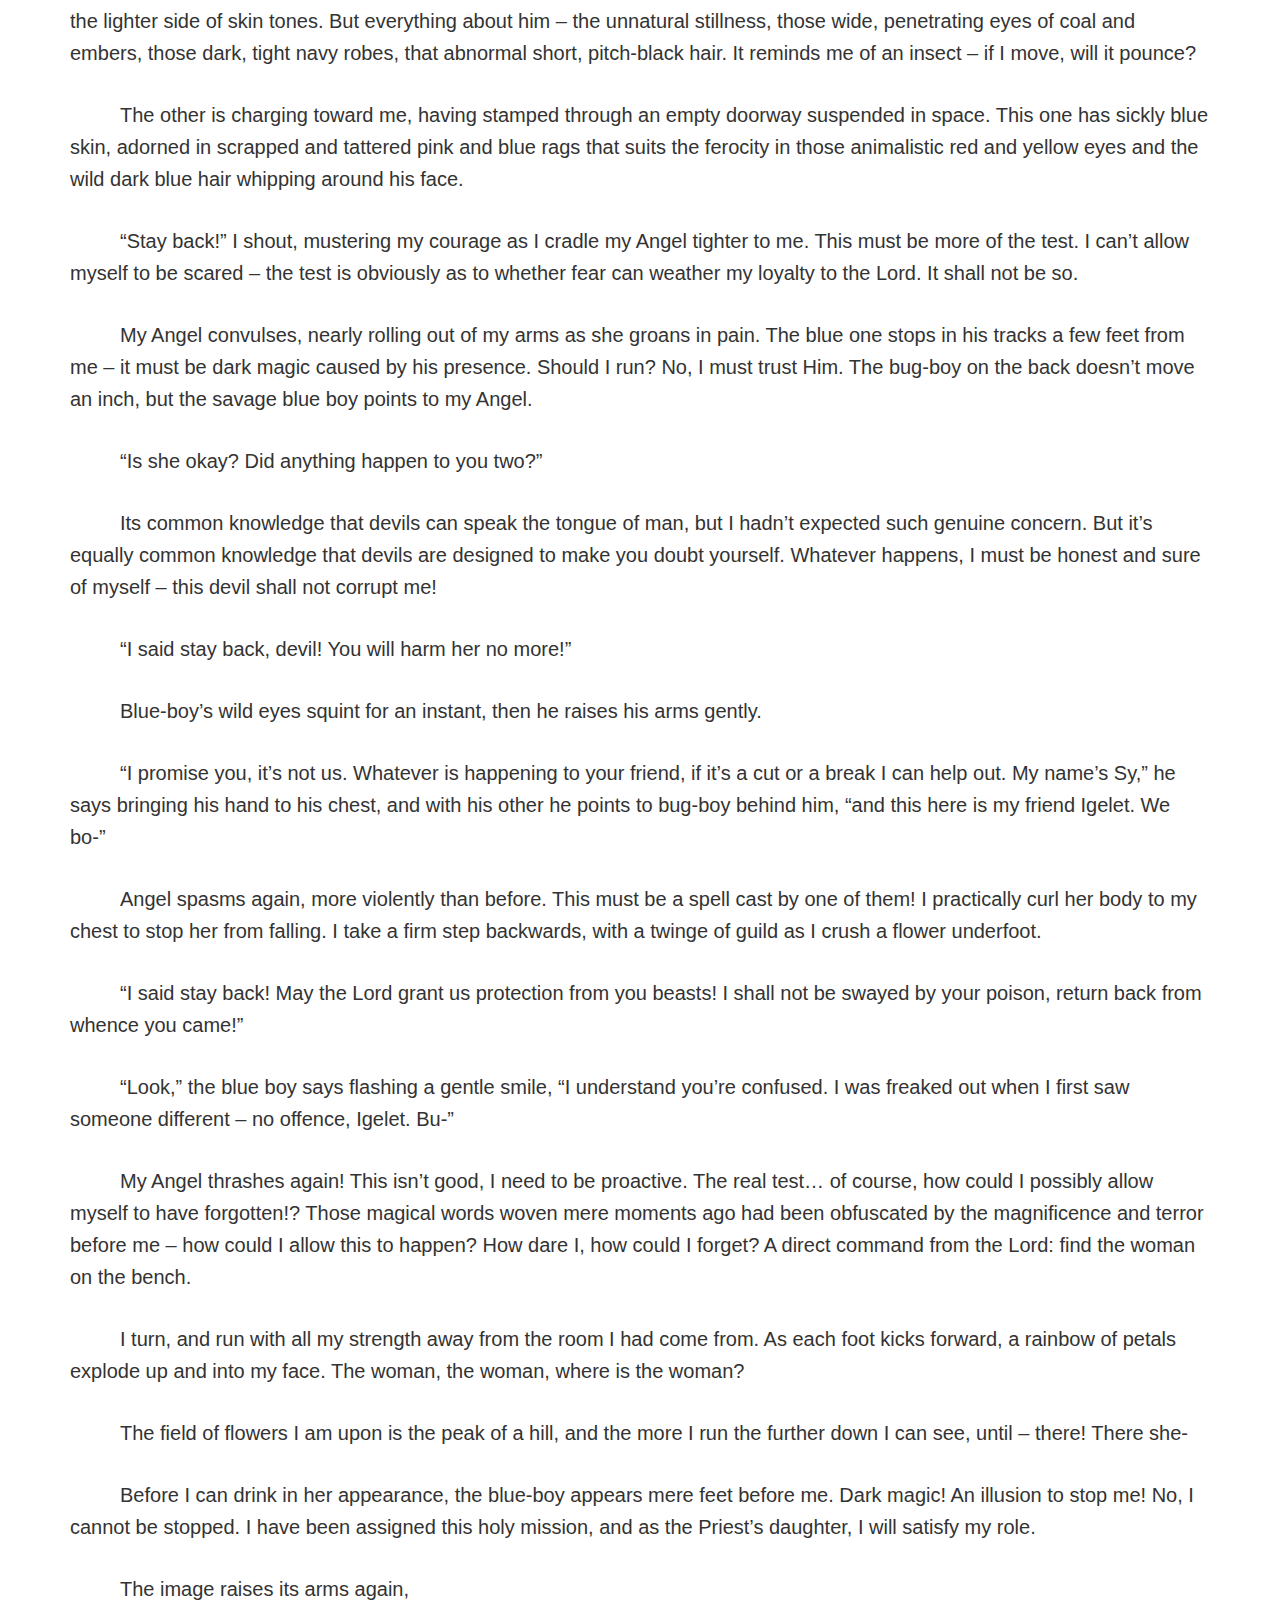
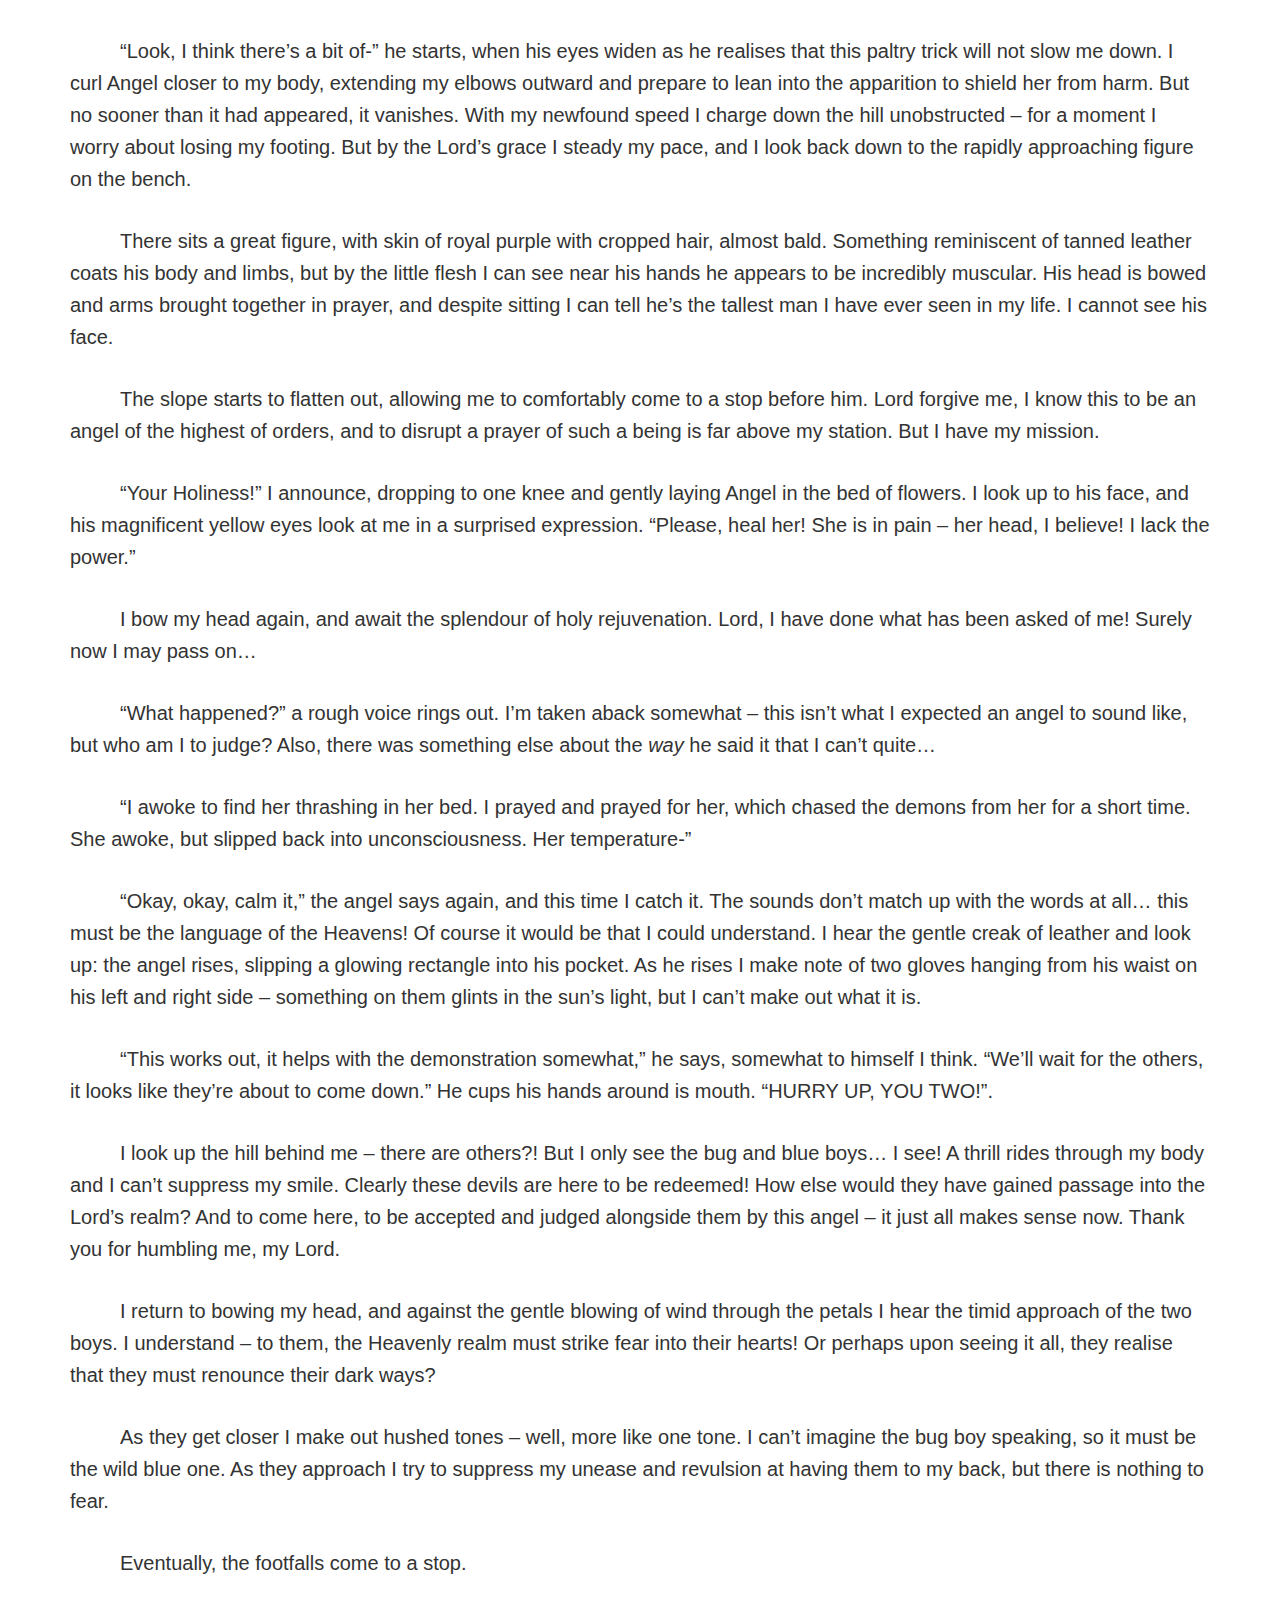
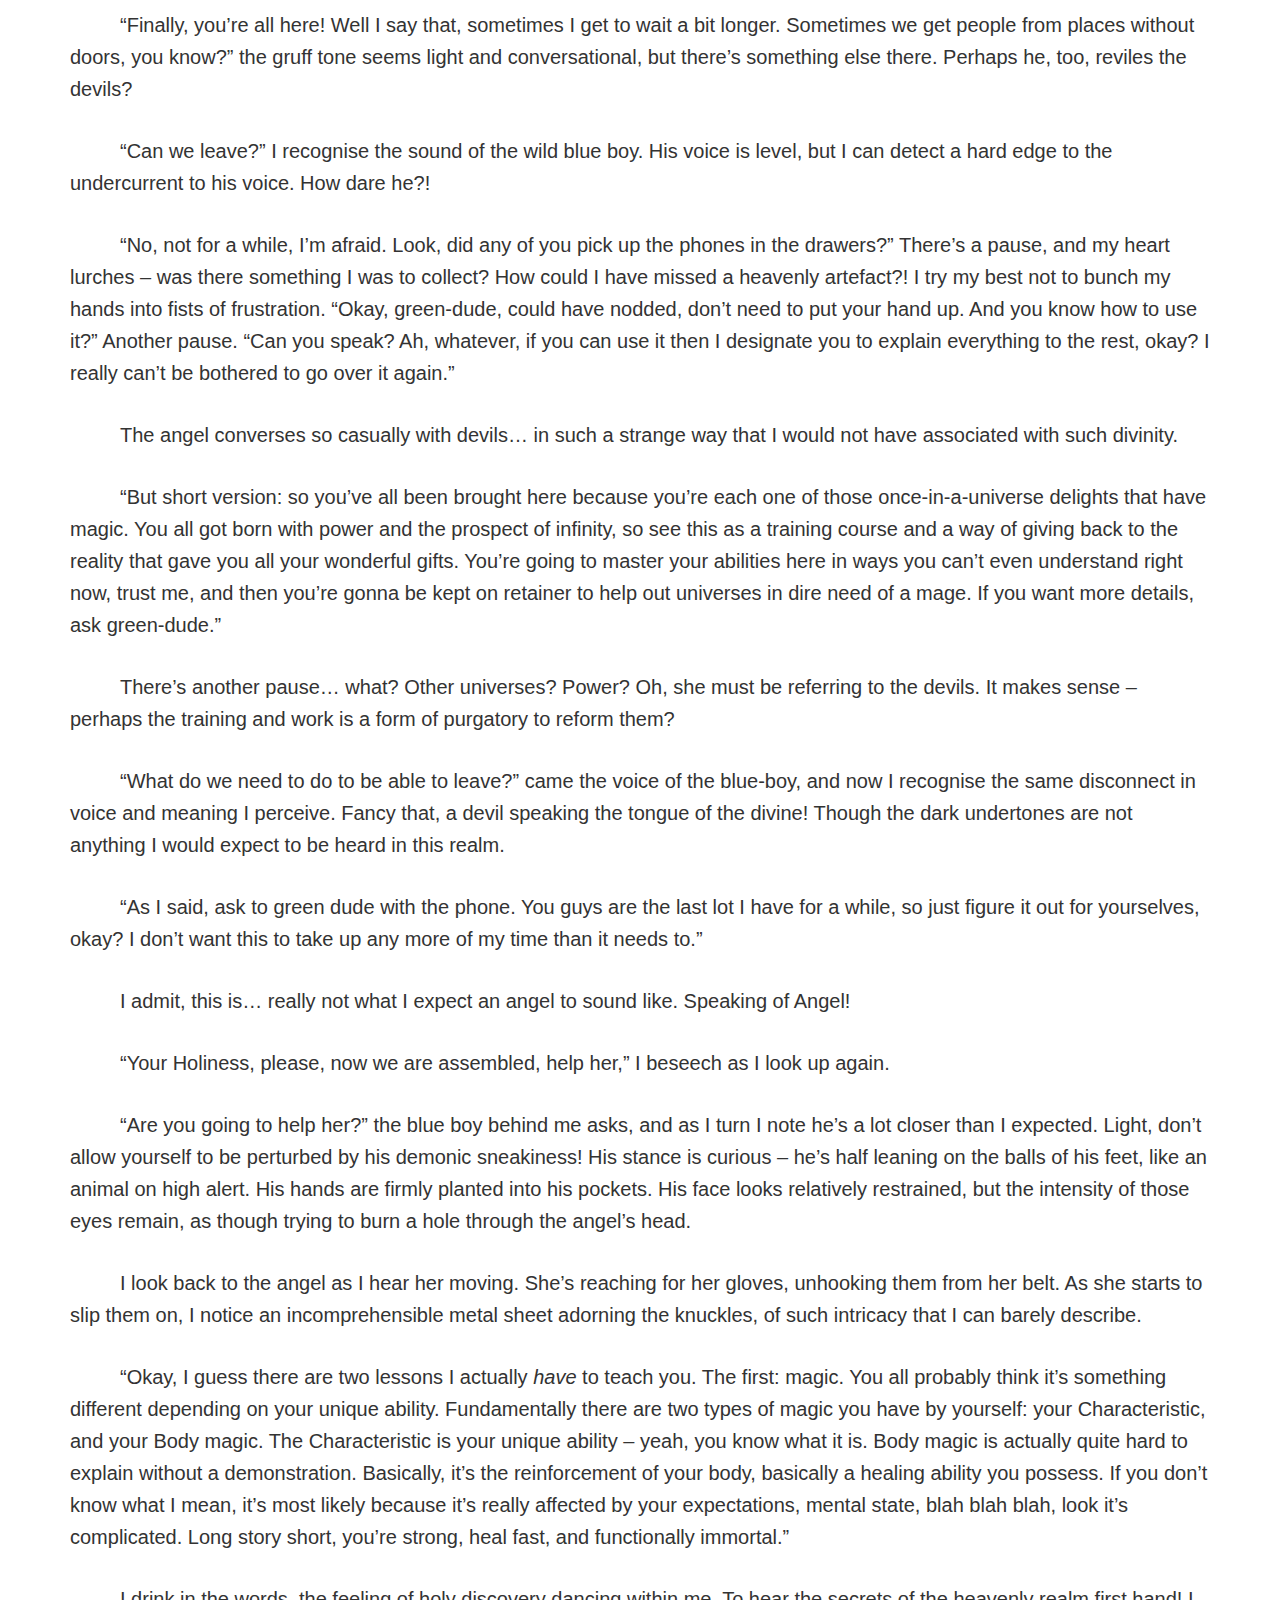
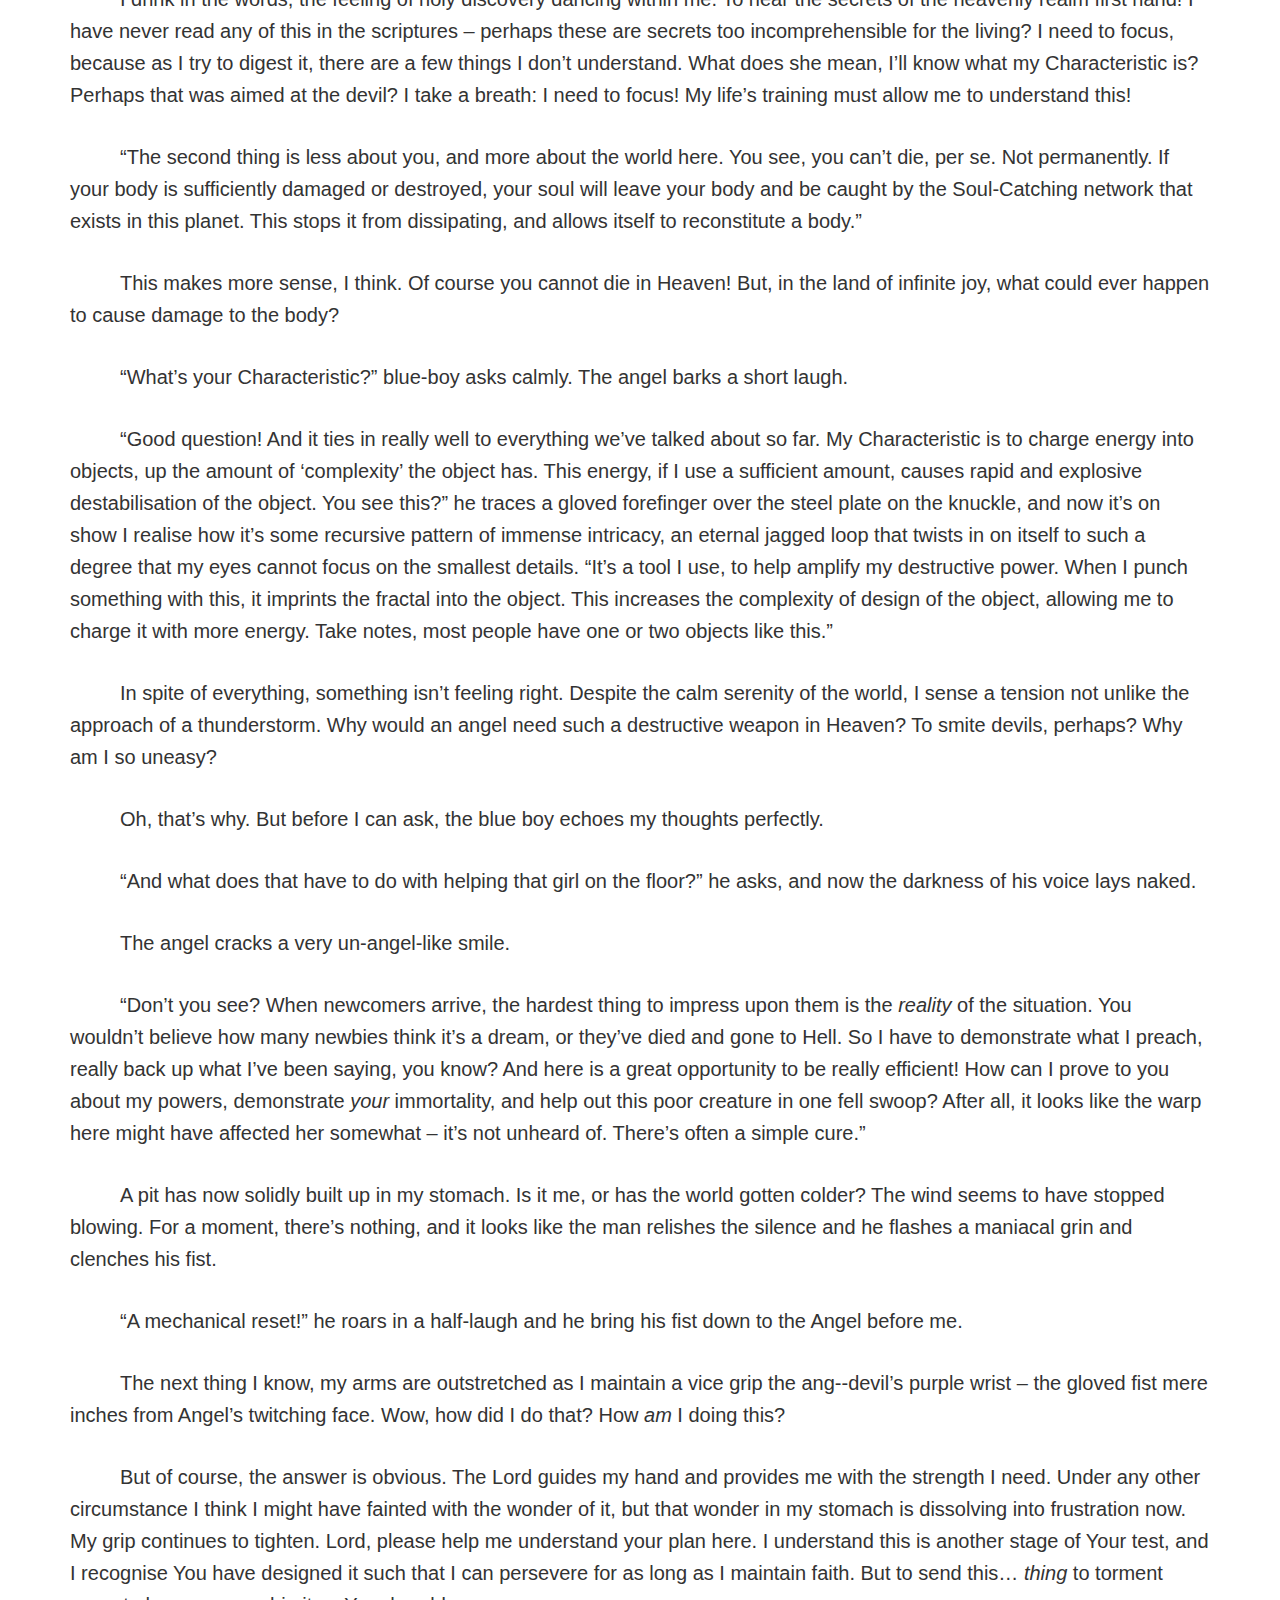
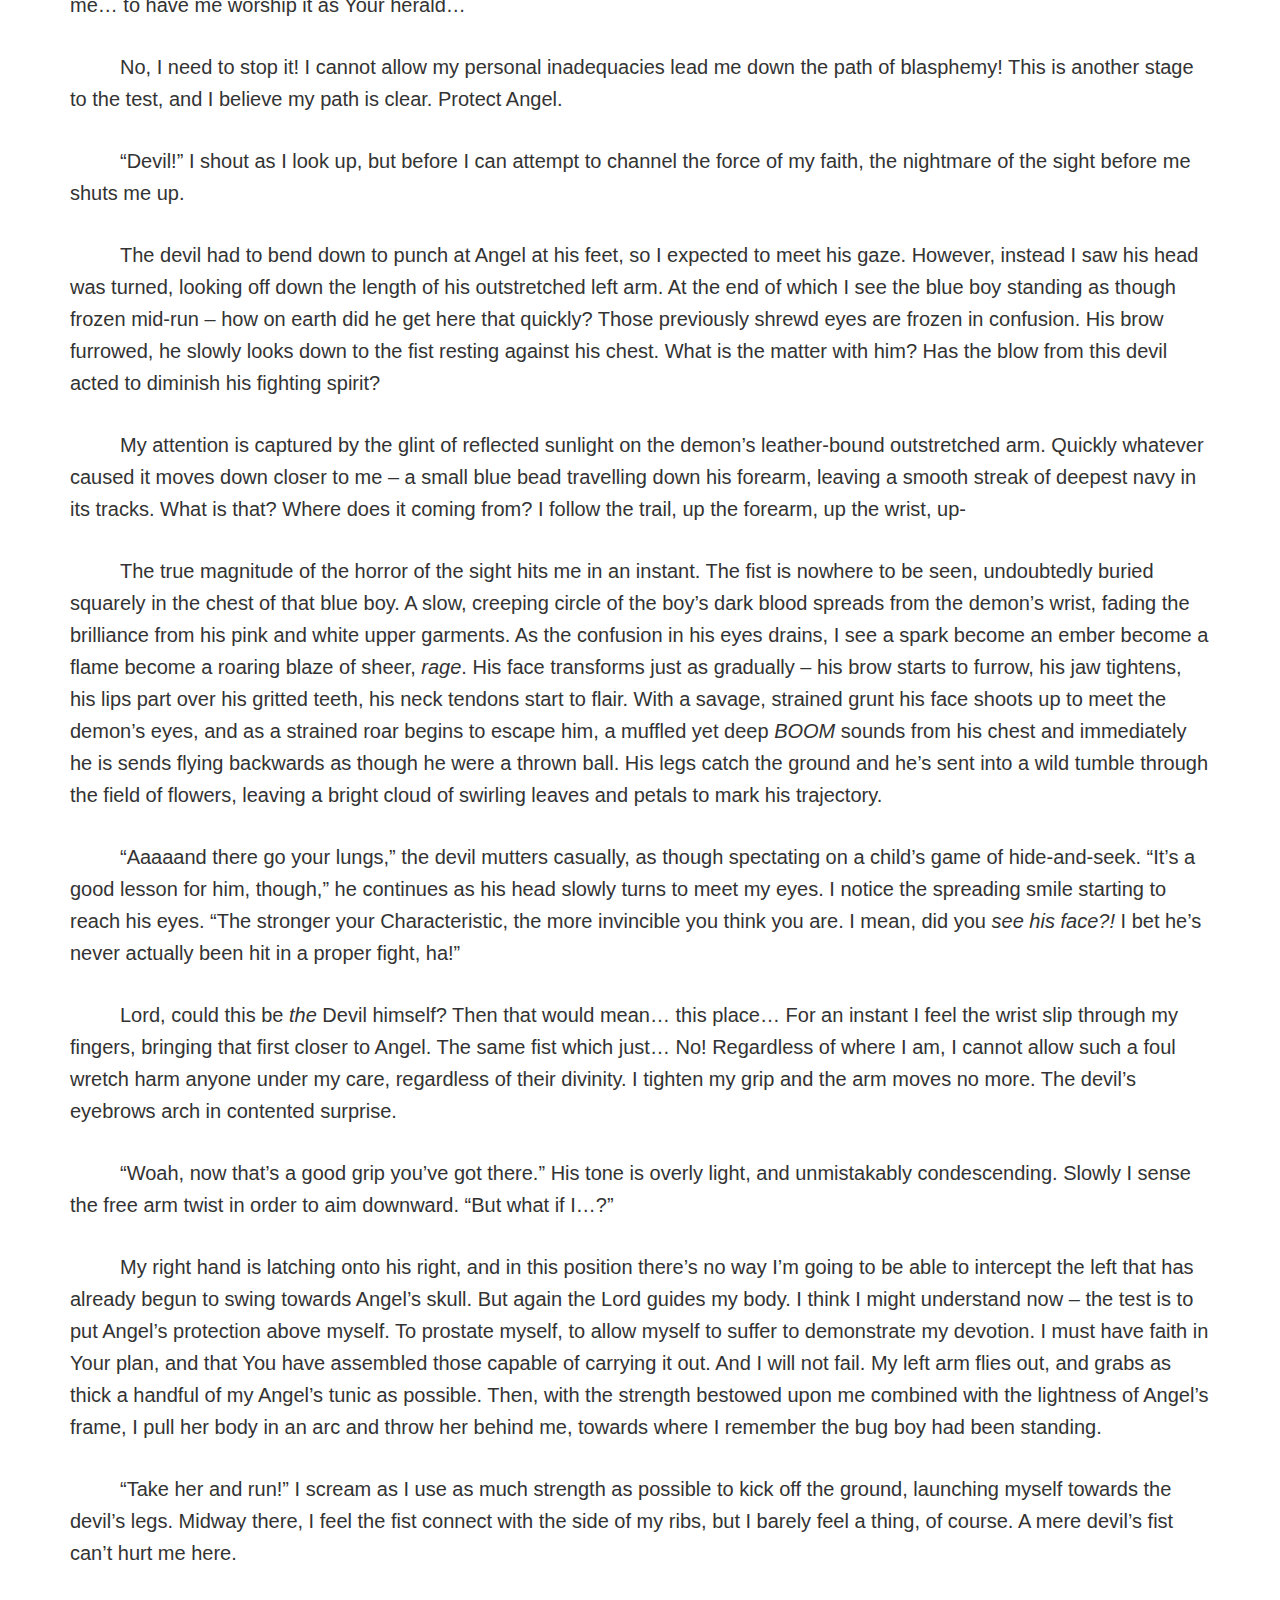
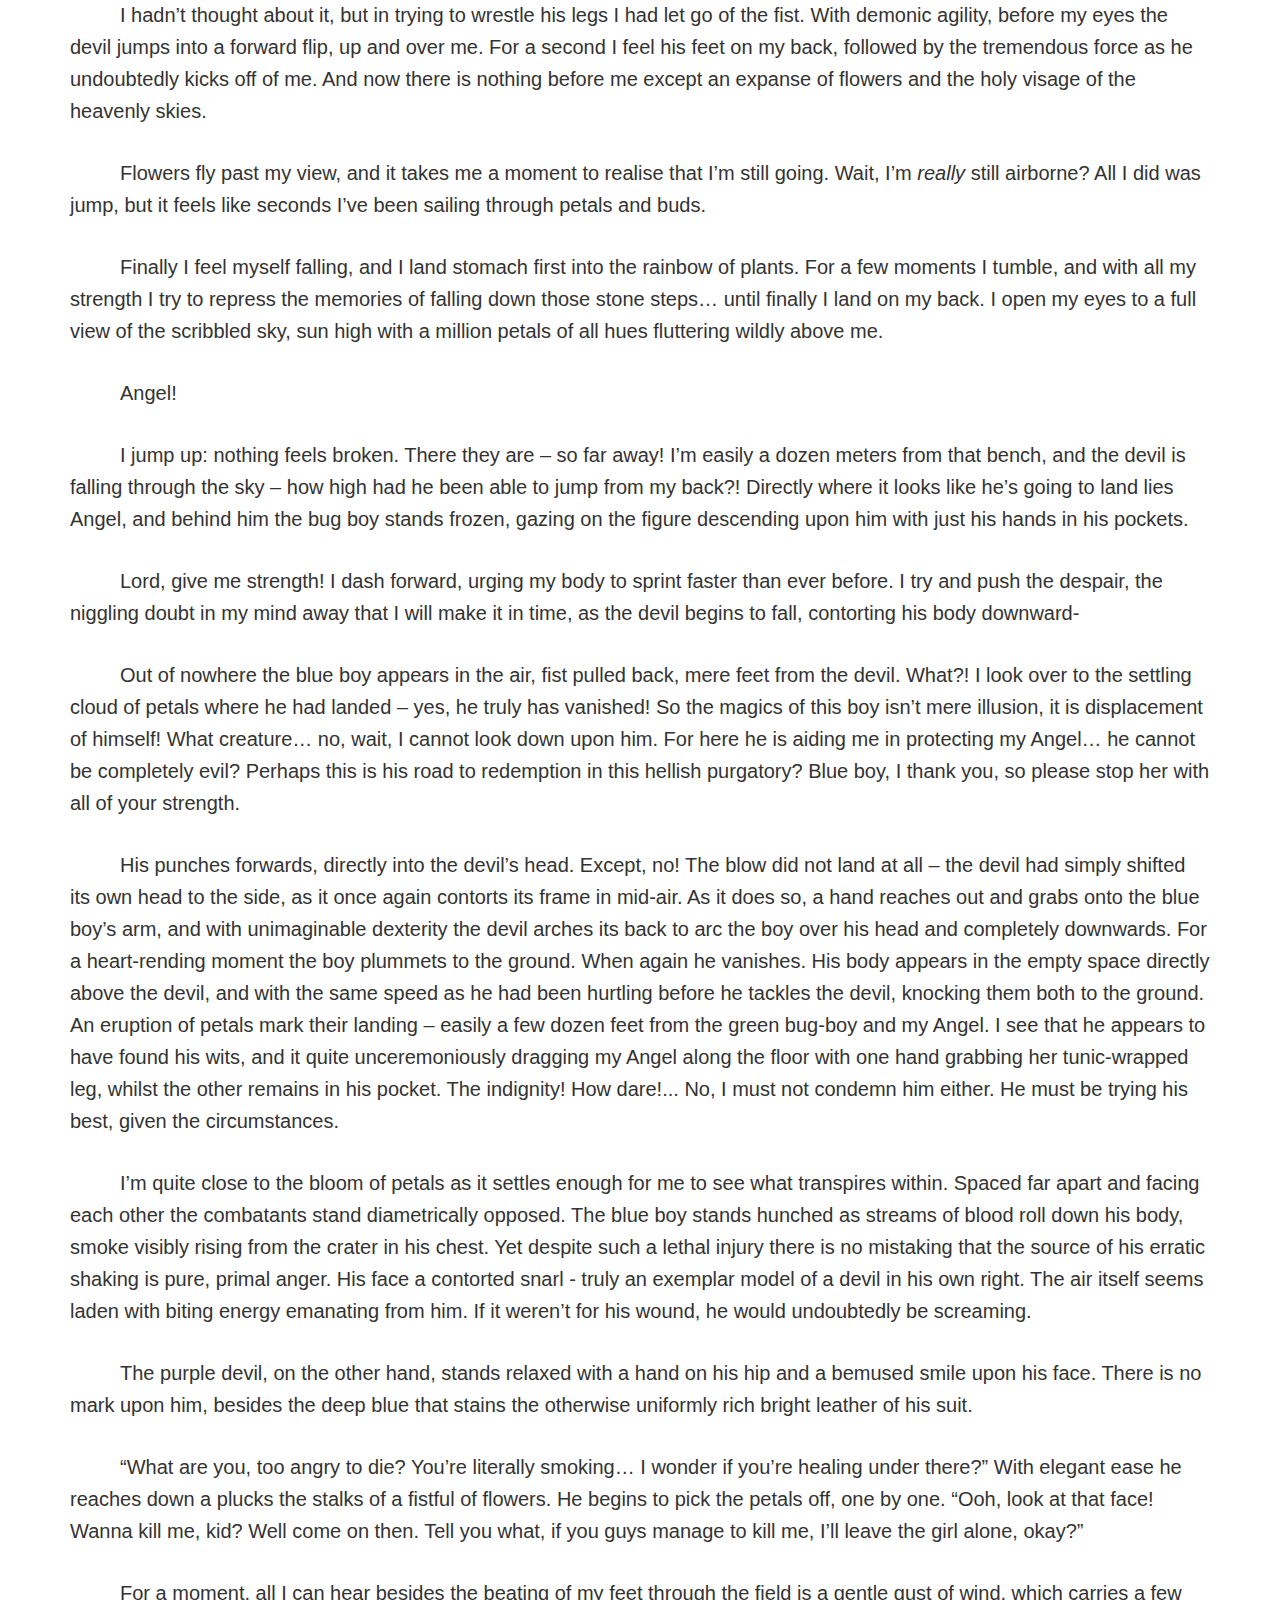
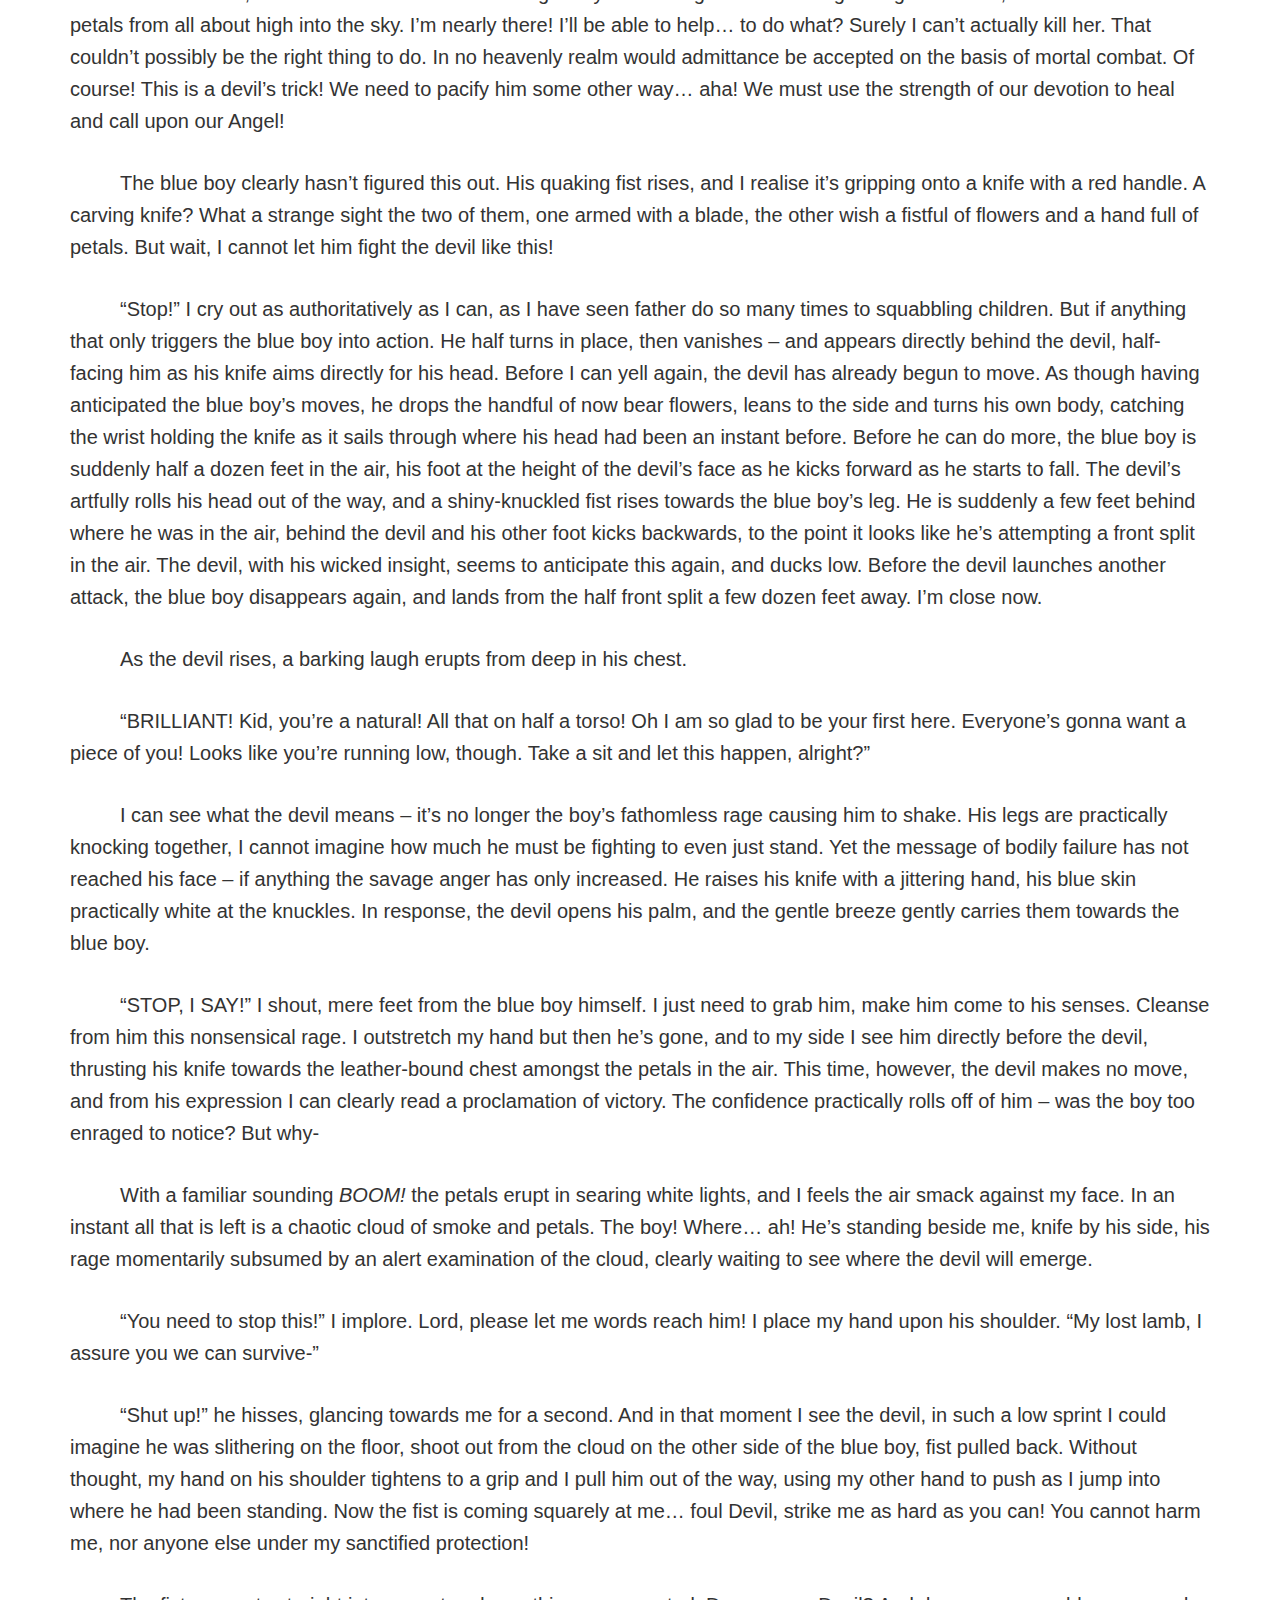
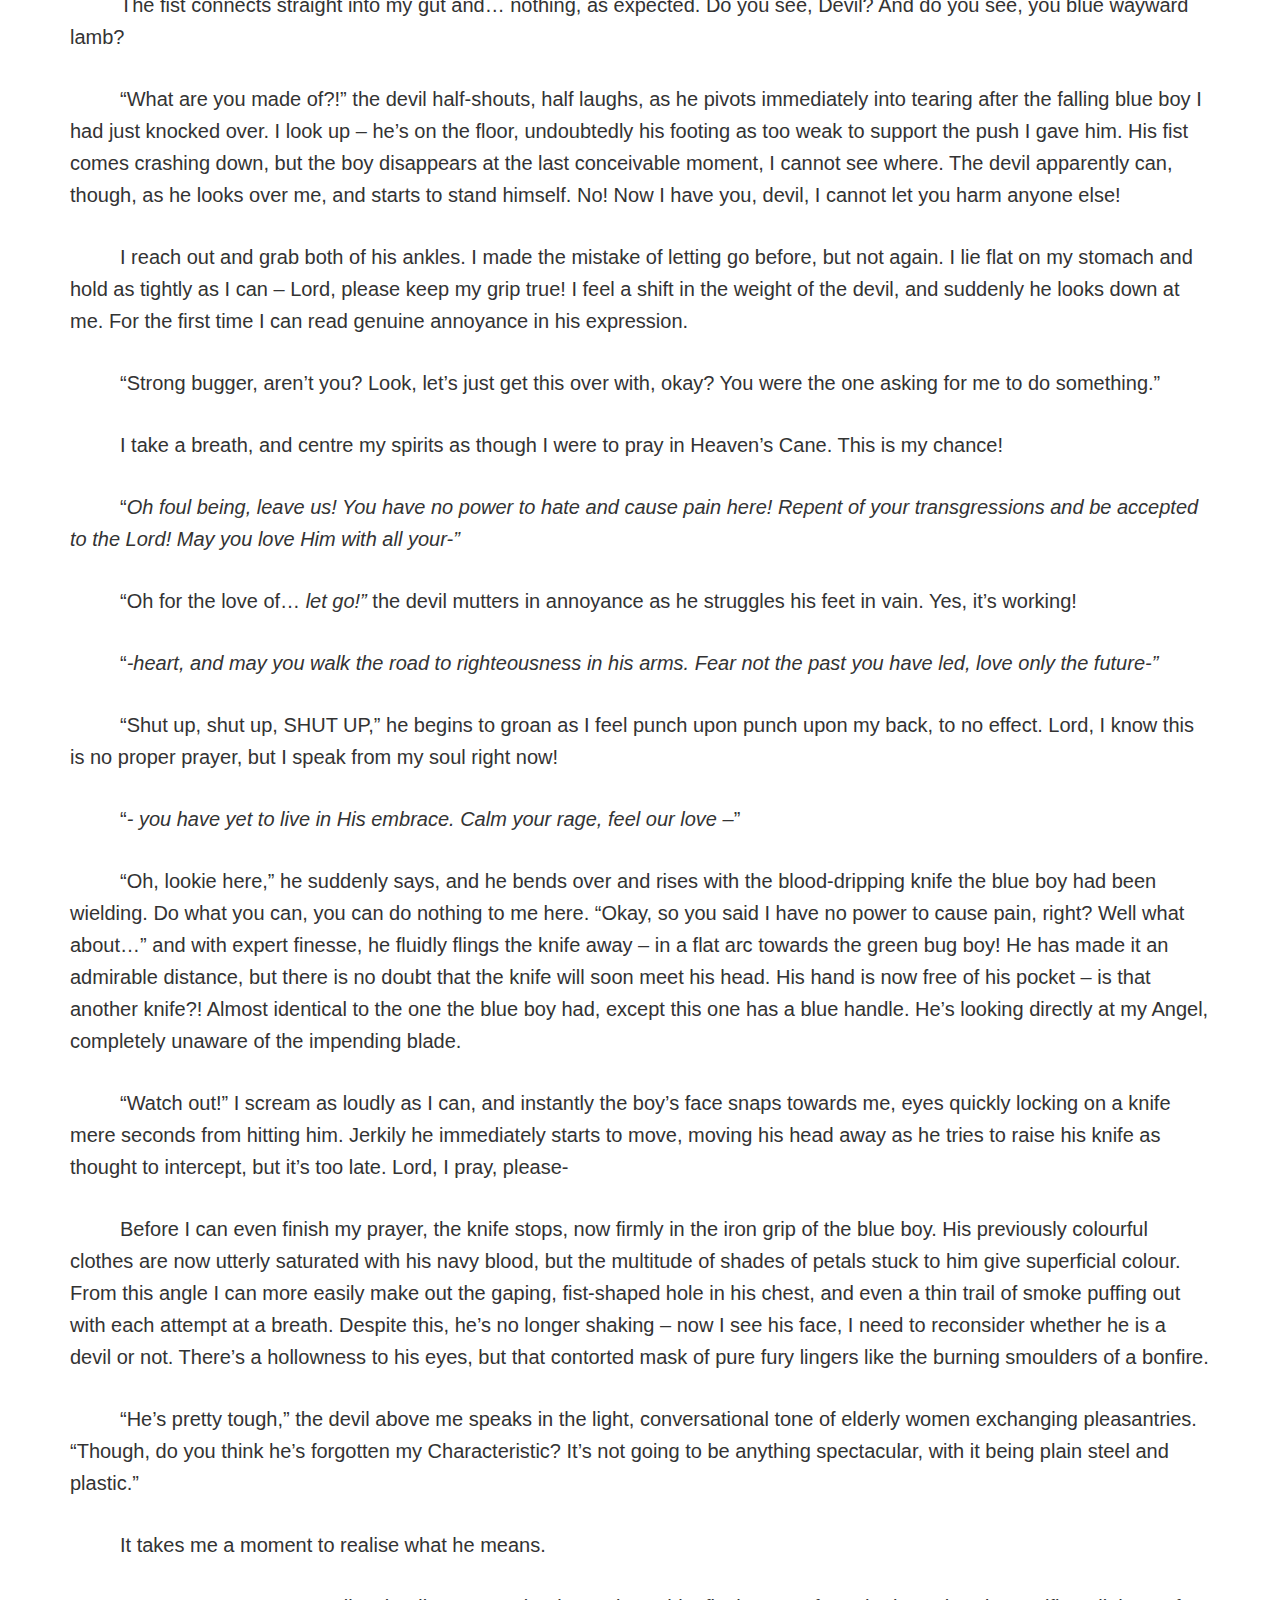
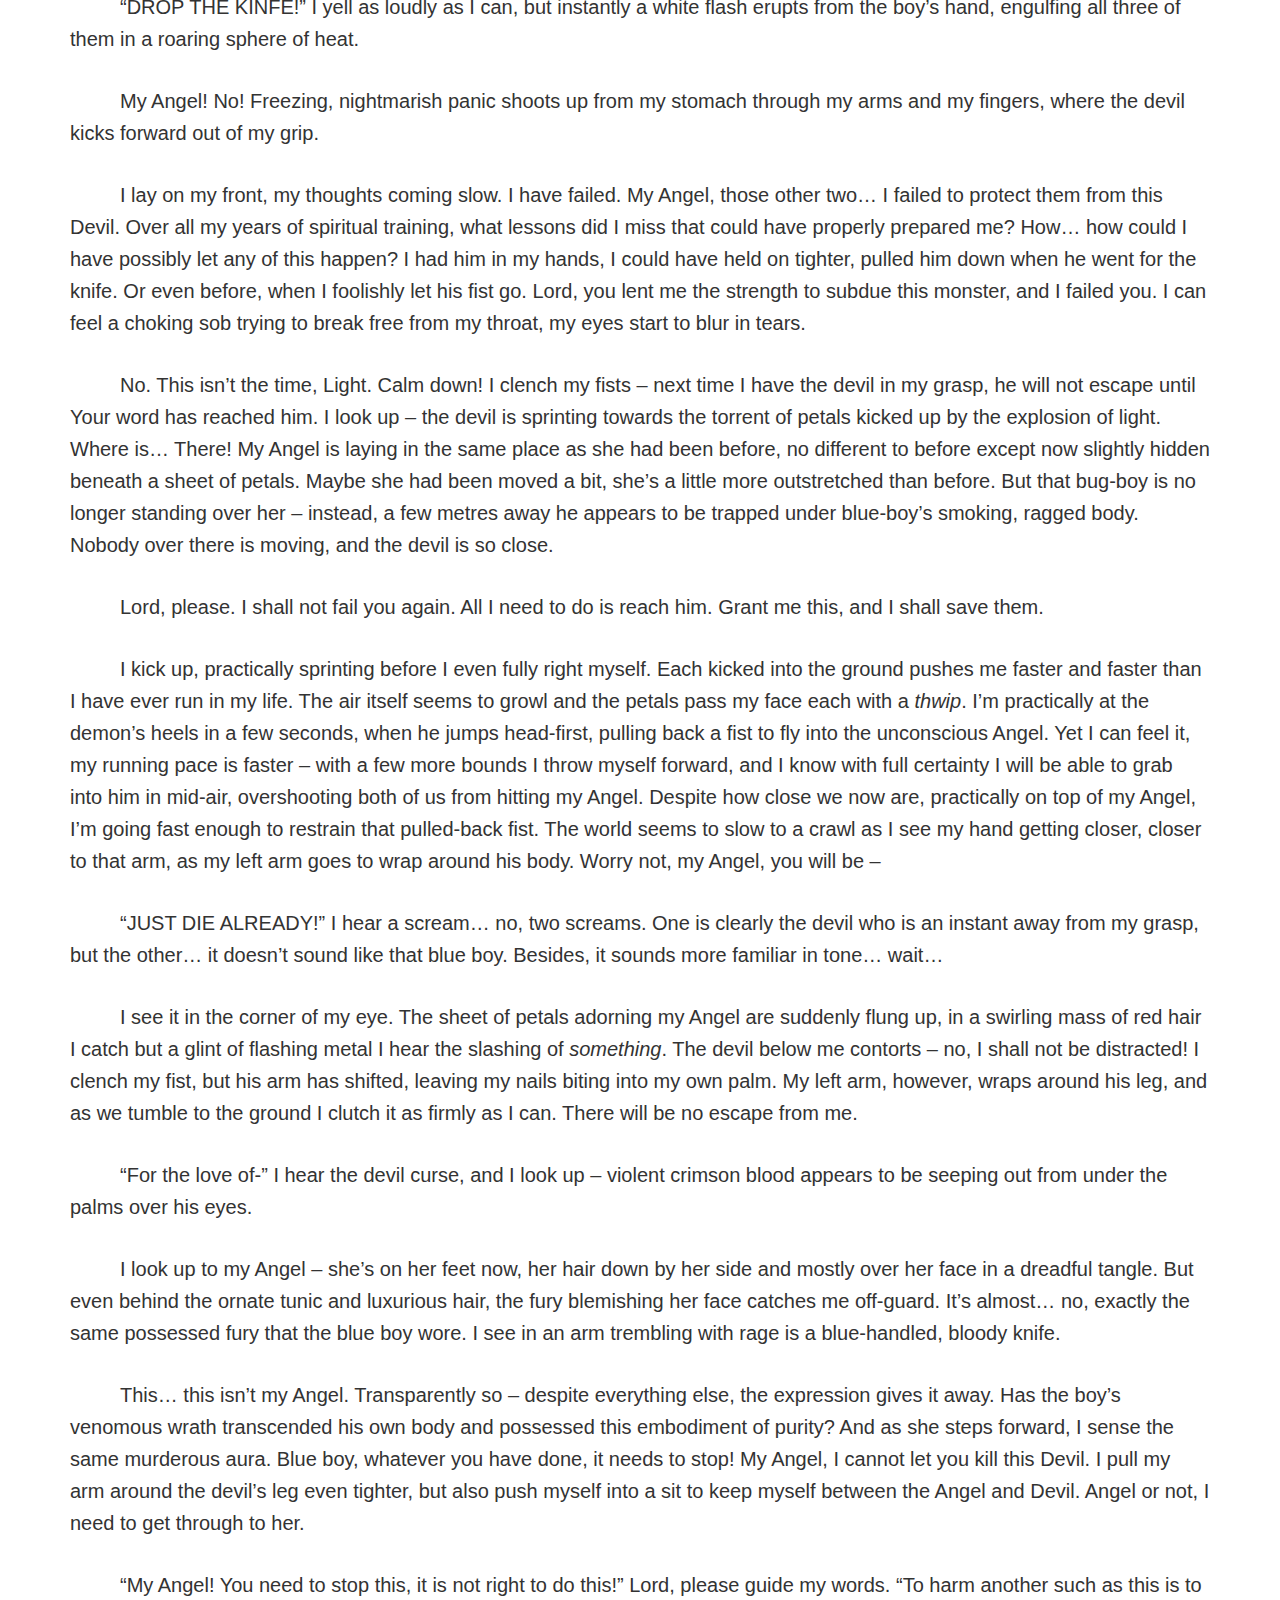
<file: Chapters/ch6.html>
<!DOCTYPE html>
<html lang="en">
	<head>
		<title>The Mage Island</title>
		<meta charset="utf-8">
		<meta name="viewport" content="width=device-width, initial-scale=1">
		<link rel="icon" href="../Images/icon.png" type="image/x-icon">
		<link rel="stylesheet" href="https://maxcdn.bootstrapcdn.com/bootstrap/3.4.1/css/bootstrap.min.css">
		<link rel="stylesheet" href="../stylesheet.css">
		<script src="https://ajax.googleapis.com/ajax/libs/jquery/3.5.1/jquery.min.js"></script>
		<script src="https://maxcdn.bootstrapcdn.com/bootstrap/3.4.1/js/bootstrap.min.js"></script>
		<script src="../javascript.js"></script>
	</head>

<center>
	<button type="button" onclick="largertext()">Larger Font Size</button>
	<button type="button" onclick="smallertext()">Smaller Font Size</button>
	<p>
		<a href="../index.html"> Home</a> 
	</p>
	<p>
		<a href="ch5.html">&laquo; Chapter 5</a>&emsp;|&emsp;<a href="ch7.html">Chapter 7 &raquo</a>
	</p>
</center>
	
<body>
<div class="container">
<p>&ldquo;Thank you so much for your patience. Will you please pass through the door and approach the woman on the bench.&rdquo;</p>
<p>Yes, Lord! I instantly hold my hand together and kneel, and try to best commit His&hellip; or perhaps Her words to memory. Or perhaps it was a holy messenger instead? I rise to rouse my Angel, when in the corner of my eye I notice the door. My heart skips a beat: a miracle! Praise God, a miracle! As I approach I try to drink in all the divine handiwork: a door of solid metal! The rarest of mortal materials, and it has been used for a mere door! But of course, within the realm of the Almighty this could just be the least of the miracles to come!</p>
<p>Perhaps two meters in height, one meter wide, and completely and utterly flawless. Within I can see the ethereal reflection of the ceiling sun behind me, illuminating a ghostly visage of the room. Most prominently is the faint reflection of myself, reduced to nowt but green blobs extending from a central white cloud of my tunic. What is the meaning of such an illusion? Could it be that the holy creation that is this door is <em>more</em> than any of us? That compared to it, all of us are mere shadows until we shed our mortal shell and ascend to His side?</p>
<p>Am&hellip; am I allowed to touch it? But of course! The message suggests I pass through the door, so I must need to touch it. In which case&hellip;</p>
<p>I gently extend my forefinger, and I meet my reflection at the surface. Remarkable, I can barely feel&hellip; no I <em>can&rsquo;t</em> feel the hammer marks! Truly amazing! Do the artisans of Heaven perfect their craft to this degree, or is it simply that He provided such artistry?</p>
<p>Wait, I cannot allow myself to become lost in this beauty &ndash; my Angel needs help! I grip the handle and, unsurprisingly, I am met with barely any resistance as the door pushes open.</p>
<p>There is no doubt, this is Heaven.</p>
<p>More colours than I can name, a dazzling luminescence, a projection of what might be the mortal realm in the sky. I want to drink it in more, to run and dance in the flowers, but my Angel&hellip; this must be another test! Of course, He is tempting me to paradise to see if I would abandon those in need! I close my eyes, and take a breath to calm my racing heart. I resolutely turn and run toward the bed, kneeling and clasping her hand.</p>
<p>&ldquo;Angel! My Angel, we have been summoned! Let me help you up!&rdquo;</p>
<p>But she barely stirs. Very well, I must take this into my own hands. No! With the Lord by my side, my hands are His hands. I glide an arm under her back, and one under her knees. An angel, a being of pure divinity, shall weigh less than a feather.</p>
<p>As I rise, I can feel my pulse race as I find my assumption correct. He is with me: a tear comes to my eye. Her wildfire red hair nearly hits the floor &ndash; I adjust her so there&rsquo;s no chance of me stepping upon it. I try to move quickly and firmly, carefully turning sideways through the door. As we cross into Heaven, I call for the source of the voice:</p>
<p>&ldquo;Help! This girl needs help!&rdquo;</p>
<p>Finally through the door, the enormity of Heaven hits me for the first time. I can&rsquo;t decide whether to gaze into the incomprehensibility of the plants, or the wonder of the world in the sky. And as I turn, I see the devils. I freeze.</p>
<p>There are two. The closest strikes fear through me, in spite of His protection. In some ways it resembles a person, albeit on the lighter side of skin tones. But everything about him &ndash; the unnatural stillness, those wide, penetrating eyes of coal and embers, those dark, tight navy robes, that abnormal short, pitch-black hair. It reminds me of an insect &ndash; if I move, will it pounce?</p>
<p>The other is charging toward me, having stamped through an empty doorway suspended in space. This one has sickly blue skin, adorned in scrapped and tattered pink and blue rags that suits the ferocity in those animalistic red and yellow eyes and the wild dark blue hair whipping around his face.</p>
<p>&ldquo;Stay back!&rdquo; I shout, mustering my courage as I cradle my Angel tighter to me. This must be more of the test. I can&rsquo;t allow myself to be scared &ndash; the test is obviously as to whether fear can weather my loyalty to the Lord. It shall not be so.</p>
<p>My Angel convulses, nearly rolling out of my arms as she groans in pain. The blue one stops in his tracks a few feet from me &ndash; it must be dark magic caused by his presence. Should I run? No, I must trust Him. The bug-boy on the back doesn&rsquo;t move an inch, but the savage blue boy points to my Angel.</p>
<p>&ldquo;Is she okay? Did anything happen to you two?&rdquo;</p>
<p>Its common knowledge that devils can speak the tongue of man, but I hadn&rsquo;t expected such genuine concern. But it&rsquo;s equally common knowledge that devils are designed to make you doubt yourself. Whatever happens, I must be honest and sure of myself &ndash; this devil shall not corrupt me!</p>
<p>&ldquo;I said stay back, devil! You will harm her no more!&rdquo;</p>
<p>Blue-boy&rsquo;s wild eyes squint for an instant, then he raises his arms gently.</p>
<p>&ldquo;I promise you, it&rsquo;s not us. Whatever is happening to your friend, if it&rsquo;s a cut or a break I can help out. My name&rsquo;s Sy,&rdquo; he says bringing his hand to his chest, and with his other he points to bug-boy behind him, &ldquo;and this here is my friend Igelet. We bo-&rdquo;</p>
<p>Angel spasms again, more violently than before. This must be a spell cast by one of them! I practically curl her body to my chest to stop her from falling. I take a firm step backwards, with a twinge of guild as I crush a flower underfoot.</p>
<p>&ldquo;I said stay back! May the Lord grant us protection from you beasts! I shall not be swayed by your poison, return back from whence you came!&rdquo;</p>
<p>&ldquo;Look,&rdquo; the blue boy says flashing a gentle smile, &ldquo;I understand you&rsquo;re confused. I was freaked out when I first saw someone different &ndash; no offence, Igelet. Bu-&rdquo;</p>
<p>My Angel thrashes again! This isn&rsquo;t good, I need to be proactive. The real test&hellip; of course, how could I possibly allow myself to have forgotten!? Those magical words woven mere moments ago had been obfuscated by the magnificence and terror before me &ndash; how could I allow this to happen? How dare I, how could I forget? A direct command from the Lord: find the woman on the bench.</p>
<p>I turn, and run with all my strength away from the room I had come from. As each foot kicks forward, a rainbow of petals explode up and into my face. The woman, the woman, where is the woman?</p>
<p>The field of flowers I am upon is the peak of a hill, and the more I run the further down I can see, until &ndash; there! There she-</p>
<p>Before I can drink in her appearance, the blue-boy appears mere feet before me. Dark magic! An illusion to stop me! No, I cannot be stopped. I have been assigned this holy mission, and as the Priest&rsquo;s daughter, I will satisfy my role.</p>
<p>The image raises its arms again,</p>
<p>&ldquo;Look, I think there&rsquo;s a bit of-&rdquo; he starts, when his eyes widen as he realises that this paltry trick will not slow me down. I curl Angel closer to my body, extending my elbows outward and prepare to lean into the apparition to shield her from harm. But no sooner than it had appeared, it vanishes. With my newfound speed I charge down the hill unobstructed &ndash; for a moment I worry about losing my footing. But by the Lord&rsquo;s grace I steady my pace, and I look back down to the rapidly approaching figure on the bench.</p>
<p>There sits a great figure, with skin of royal purple with cropped hair, almost bald. Something reminiscent of tanned leather coats his body and limbs, but by the little flesh I can see near his hands he appears to be incredibly muscular. His head is bowed and arms brought together in prayer, and despite sitting I can tell he&rsquo;s the tallest man I have ever seen in my life. I cannot see his face.</p>
<p>The slope starts to flatten out, allowing me to comfortably come to a stop before him. Lord forgive me, I know this to be an angel of the highest of orders, and to disrupt a prayer of such a being is far above my station. But I have my mission.</p>
<p>&ldquo;Your Holiness!&rdquo; I announce, dropping to one knee and gently laying Angel in the bed of flowers. I look up to his face, and his magnificent yellow eyes look at me in a surprised expression. &ldquo;Please, heal her! She is in pain &ndash; her head, I believe! I lack the power.&rdquo;</p>
<p>I bow my head again, and await the splendour of holy rejuvenation. Lord, I have done what has been asked of me! Surely now I may pass on&hellip;</p>
<p>&ldquo;What happened?&rdquo; a rough voice rings out. I&rsquo;m taken aback somewhat &ndash; this isn&rsquo;t what I expected an angel to sound like, but who am I to judge? Also, there was something else about the <em>way</em> he said it that I can&rsquo;t quite&hellip;</p>
<p>&ldquo;I awoke to find her thrashing in her bed. I prayed and prayed for her, which chased the demons from her for a short time. She awoke, but slipped back into unconsciousness. Her temperature-&rdquo;</p>
<p>&ldquo;Okay, okay, calm it,&rdquo; the angel says again, and this time I catch it. The sounds don&rsquo;t match up with the words at all&hellip; this must be the language of the Heavens! Of course it would be that I could understand. I hear the gentle creak of leather and look up: the angel rises, slipping a glowing rectangle into his pocket. As he rises I make note of two gloves hanging from his waist on his left and right side &ndash; something on them glints in the sun&rsquo;s light, but I can&rsquo;t make out what it is.</p>
<p>&ldquo;This works out, it helps with the demonstration somewhat,&rdquo; he says, somewhat to himself I think. &ldquo;We&rsquo;ll wait for the others, it looks like they&rsquo;re about to come down.&rdquo; He cups his hands around is mouth. &ldquo;HURRY UP, YOU TWO!&rdquo;.</p>
<p>I look up the hill behind me &ndash; there are others?! But I only see the bug and blue boys&hellip; I see! A thrill rides through my body and I can&rsquo;t suppress my smile. Clearly these devils are here to be redeemed! How else would they have gained passage into the Lord&rsquo;s realm? And to come here, to be accepted and judged alongside them by this angel &ndash; it just all makes sense now. Thank you for humbling me, my Lord.</p>
<p>I return to bowing my head, and against the gentle blowing of wind through the petals I hear the timid approach of the two boys. I understand &ndash; to them, the Heavenly realm must strike fear into their hearts! Or perhaps upon seeing it all, they realise that they must renounce their dark ways?</p>
<p>As they get closer I make out hushed tones &ndash; well, more like one tone. I can&rsquo;t imagine the bug boy speaking, so it must be the wild blue one. As they approach I try to suppress my unease and revulsion at having them to my back, but there is nothing to fear.</p>
<p>Eventually, the footfalls come to a stop.</p>
<p>&ldquo;Finally, you&rsquo;re all here! Well I say that, sometimes I get to wait a bit longer. Sometimes we get people from places without doors, you know?&rdquo; the gruff tone seems light and conversational, but there&rsquo;s something else there. Perhaps he, too, reviles the devils?</p>
<p>&ldquo;Can we leave?&rdquo; I recognise the sound of the wild blue boy. His voice is level, but I can detect a hard edge to the undercurrent to his voice. How dare he?!</p>
<p>&ldquo;No, not for a while, I&rsquo;m afraid. Look, did any of you pick up the phones in the drawers?&rdquo; There&rsquo;s a pause, and my heart lurches &ndash; was there something I was to collect? How could I have missed a heavenly artefact?! I try my best not to bunch my hands into fists of frustration. &ldquo;Okay, green-dude, could have nodded, don&rsquo;t need to put your hand up. And you know how to use it?&rdquo; Another pause. &ldquo;Can you speak? Ah, whatever, if you can use it then I designate you to explain everything to the rest, okay? I really can&rsquo;t be bothered to go over it again.&rdquo;</p>
<p>The angel converses so casually with devils&hellip; in such a strange way that I would not have associated with such divinity.</p>
<p>&ldquo;But short version: so you&rsquo;ve all been brought here because you&rsquo;re each one of those once-in-a-universe delights that have magic. You all got born with power and the prospect of infinity, so see this as a training course and a way of giving back to the reality that gave you all your wonderful gifts. You&rsquo;re going to master your abilities here in ways you can&rsquo;t even understand right now, trust me, and then you&rsquo;re gonna be kept on retainer to help out universes in dire need of a mage. If you want more details, ask green-dude.&rdquo;</p>
<p>There&rsquo;s another pause&hellip; what? Other universes? Power? Oh, she must be referring to the devils. It makes sense &ndash; perhaps the training and work is a form of purgatory to reform them?</p>
<p>&ldquo;What do we need to do to be able to leave?&rdquo; came the voice of the blue-boy, and now I recognise the same disconnect in voice and meaning I perceive. Fancy that, a devil speaking the tongue of the divine! Though the dark undertones are not anything I would expect to be heard in this realm.</p>
<p>&ldquo;As I said, ask to green dude with the phone. You guys are the last lot I have for a while, so just figure it out for yourselves, okay? I don&rsquo;t want this to take up any more of my time than it needs to.&rdquo;</p>
<p>I admit, this is&hellip; really not what I expect an angel to sound like. Speaking of Angel!</p>
<p>&ldquo;Your Holiness, please, now we are assembled, help her,&rdquo; I beseech as I look up again.</p>
<p>&ldquo;Are you going to help her?&rdquo; the blue boy behind me asks, and as I turn I note he&rsquo;s a lot closer than I expected. Light, don&rsquo;t allow yourself to be perturbed by his demonic sneakiness! His stance is curious &ndash; he&rsquo;s half leaning on the balls of his feet, like an animal on high alert. His hands are firmly planted into his pockets. His face looks relatively restrained, but the intensity of those eyes remain, as though trying to burn a hole through the angel&rsquo;s head.</p>
<p>I look back to the angel as I hear her moving. She&rsquo;s reaching for her gloves, unhooking them from her belt. As she starts to slip them on, I notice an incomprehensible metal sheet adorning the knuckles, of such intricacy that I can barely describe.</p>
<p>&ldquo;Okay, I guess there are two lessons I actually <em>have</em> to teach you. The first: magic. You all probably think it&rsquo;s something different depending on your unique ability. Fundamentally there are two types of magic you have by yourself: your Characteristic, and your Body magic. The Characteristic is your unique ability &ndash; yeah, you know what it is. Body magic is actually quite hard to explain without a demonstration. Basically, it&rsquo;s the reinforcement of your body, basically a healing ability you possess. If you don&rsquo;t know what I mean, it&rsquo;s most likely because it&rsquo;s really affected by your expectations, mental state, blah blah blah, look it&rsquo;s complicated. Long story short, you&rsquo;re strong, heal fast, and functionally immortal.&rdquo;</p>
<p>I drink in the words, the feeling of holy discovery dancing within me. To hear the secrets of the heavenly realm first hand! I have never read any of this in the scriptures &ndash; perhaps these are secrets too incomprehensible for the living? I need to focus, because as I try to digest it, there are a few things I don&rsquo;t understand. What does she mean, I&rsquo;ll know what my Characteristic is? Perhaps that was aimed at the devil? I take a breath: I need to focus! My life&rsquo;s training must allow me to understand this!</p>
<p>&ldquo;The second thing is less about you, and more about the world here. You see, you can&rsquo;t die, per se. Not permanently. If your body is sufficiently damaged or destroyed, your soul will leave your body and be caught by the Soul-Catching network that exists in this planet. This stops it from dissipating, and allows itself to reconstitute a body.&rdquo;</p>
<p>This makes more sense, I think. Of course you cannot die in Heaven! But, in the land of infinite joy, what could ever happen to cause damage to the body?</p>
<p>&ldquo;What&rsquo;s your Characteristic?&rdquo; blue-boy asks calmly. The angel barks a short laugh.</p>
<p>&ldquo;Good question! And it ties in really well to everything we&rsquo;ve talked about so far. My Characteristic is to charge energy into objects, up the amount of &lsquo;complexity&rsquo; the object has. This energy, if I use a sufficient amount, causes rapid and explosive destabilisation of the object. You see this?&rdquo; he traces a gloved forefinger over the steel plate on the knuckle, and now it&rsquo;s on show I realise how it&rsquo;s some recursive pattern of immense intricacy, an eternal jagged loop that twists in on itself to such a degree that my eyes cannot focus on the smallest details. &ldquo;It&rsquo;s a tool I use, to help amplify my destructive power. When I punch something with this, it imprints the fractal into the object. This increases the complexity of design of the object, allowing me to charge it with more energy. Take notes, most people have one or two objects like this.&rdquo;</p>
<p>In spite of everything, something isn&rsquo;t feeling right. Despite the calm serenity of the world, I sense a tension not unlike the approach of a thunderstorm. Why would an angel need such a destructive weapon in Heaven? To smite devils, perhaps? Why am I so uneasy?</p>
<p>Oh, that&rsquo;s why. But before I can ask, the blue boy echoes my thoughts perfectly.</p>
<p>&ldquo;And what does that have to do with helping that girl on the floor?&rdquo; he asks, and now the darkness of his voice lays naked.</p>
<p>The angel cracks a very un-angel-like smile.</p>
<p>&ldquo;Don&rsquo;t you see? When newcomers arrive, the hardest thing to impress upon them is the <em>reality</em> of the situation. You wouldn&rsquo;t believe how many newbies think it&rsquo;s a dream, or they&rsquo;ve died and gone to Hell. So I have to demonstrate what I preach, really back up what I&rsquo;ve been saying, you know? And here is a great opportunity to be really efficient! How can I prove to you about my powers, demonstrate <em>your</em> immortality, and help out this poor creature in one fell swoop? After all, it looks like the warp here might have affected her somewhat &ndash; it&rsquo;s not unheard of. There&rsquo;s often a simple cure.&rdquo;</p>
<p>A pit has now solidly built up in my stomach. Is it me, or has the world gotten colder? The wind seems to have stopped blowing. For a moment, there&rsquo;s nothing, and it looks like the man relishes the silence and he flashes a maniacal grin and clenches his fist.</p>
<p>&ldquo;A mechanical reset!&rdquo; he roars in a half-laugh and he bring his fist down to the Angel before me.</p>
<p>The next thing I know, my arms are outstretched as I maintain a vice grip the ang--devil&rsquo;s purple wrist &ndash; the gloved fist mere inches from Angel&rsquo;s twitching face. Wow, how did I do that? How <em>am</em> I doing this?</p>
<p>But of course, the answer is obvious. The Lord guides my hand and provides me with the strength I need. Under any other circumstance I think I might have fainted with the wonder of it, but that wonder in my stomach is dissolving into frustration now. My grip continues to tighten. Lord, please help me understand your plan here. I understand this is another stage of Your test, and I recognise You have designed it such that I can persevere for as long as I maintain faith. But to send this&hellip; <em>thing</em> to torment me&hellip; to have me worship it as Your herald&hellip;</p>
<p>No, I need to stop it! I cannot allow my personal inadequacies lead me down the path of blasphemy! This is another stage to the test, and I believe my path is clear. Protect Angel.</p>
<p>&ldquo;Devil!&rdquo; I shout as I look up, but before I can attempt to channel the force of my faith, the nightmare of the sight before me shuts me up.</p>
<p>The devil had to bend down to punch at Angel at his feet, so I expected to meet his gaze. However, instead I saw his head was turned, looking off down the length of his outstretched left arm. At the end of which I see the blue boy standing as though frozen mid-run &ndash; how on earth did he get here that quickly? Those previously shrewd eyes are frozen in confusion. His brow furrowed, he slowly looks down to the fist resting against his chest. What is the matter with him? Has the blow from this devil acted to diminish his fighting spirit?</p>
<p>My attention is captured by the glint of reflected sunlight on the demon&rsquo;s leather-bound outstretched arm. Quickly whatever caused it moves down closer to me &ndash; a small blue bead travelling down his forearm, leaving a smooth streak of deepest navy in its tracks. What is that? Where does it coming from? I follow the trail, up the forearm, up the wrist, up-</p>
<p>The true magnitude of the horror of the sight hits me in an instant. The fist is nowhere to be seen, undoubtedly buried squarely in the chest of that blue boy. A slow, creeping circle of the boy&rsquo;s dark blood spreads from the demon&rsquo;s wrist, fading the brilliance from his pink and white upper garments. As the confusion in his eyes drains, I see a spark become an ember become a flame become a roaring blaze of sheer, <em>rage</em>. His face transforms just as gradually &ndash; his brow starts to furrow, his jaw tightens, his lips part over his gritted teeth, his neck tendons start to flair. With a savage, strained grunt his face shoots up to meet the demon&rsquo;s eyes, and as a strained roar begins to escape him, a muffled yet deep <em>BOOM</em> sounds from his chest and immediately he is sends flying backwards as though he were a thrown ball. His legs catch the ground and he&rsquo;s sent into a wild tumble through the field of flowers, leaving a bright cloud of swirling leaves and petals to mark his trajectory.</p>
<p>&ldquo;Aaaaand there go your lungs,&rdquo; the devil mutters casually, as though spectating on a child&rsquo;s game of hide-and-seek. &ldquo;It&rsquo;s a good lesson for him, though,&rdquo; he continues as his head slowly turns to meet my eyes. I notice the spreading smile starting to reach his eyes. &ldquo;The stronger your Characteristic, the more invincible you think you are. I mean, did you <em>see his face?!</em> I bet he&rsquo;s never actually been hit in a proper fight, ha!&rdquo;</p>
<p>Lord, could this be <em>the</em> Devil himself? Then that would mean&hellip; this place&hellip; For an instant I feel the wrist slip through my fingers, bringing that first closer to Angel. The same fist which just&hellip; No! Regardless of where I am, I cannot allow such a foul wretch harm anyone under my care, regardless of their divinity. I tighten my grip and the arm moves no more. The devil&rsquo;s eyebrows arch in contented surprise.</p>
<p>&ldquo;Woah, now that&rsquo;s a good grip you&rsquo;ve got there.&rdquo; His tone is overly light, and unmistakably condescending. Slowly I sense the free arm twist in order to aim downward. &ldquo;But what if I&hellip;?&rdquo;</p>
<p>My right hand is latching onto his right, and in this position there&rsquo;s no way I&rsquo;m going to be able to intercept the left that has already begun to swing towards Angel&rsquo;s skull. But again the Lord guides my body. I think I might understand now &ndash; the test is to put Angel&rsquo;s protection above myself. To prostate myself, to allow myself to suffer to demonstrate my devotion. I must have faith in Your plan, and that You have assembled those capable of carrying it out. And I will not fail. My left arm flies out, and grabs as thick a handful of my Angel&rsquo;s tunic as possible. Then, with the strength bestowed upon me combined with the lightness of Angel&rsquo;s frame, I pull her body in an arc and throw her behind me, towards where I remember the bug boy had been standing.</p>
<p>&ldquo;Take her and run!&rdquo; I scream as I use as much strength as possible to kick off the ground, launching myself towards the devil&rsquo;s legs. Midway there, I feel the fist connect with the side of my ribs, but I barely feel a thing, of course. A mere devil&rsquo;s fist can&rsquo;t hurt me here.</p>
<p>I hadn&rsquo;t thought about it, but in trying to wrestle his legs I had let go of the fist. With demonic agility, before my eyes the devil jumps into a forward flip, up and over me. For a second I feel his feet on my back, followed by the tremendous force as he undoubtedly kicks off of me. And now there is nothing before me except an expanse of flowers and the holy visage of the heavenly skies.</p>
<p>Flowers fly past my view, and it takes me a moment to realise that I&rsquo;m still going. Wait, I&rsquo;m <em>really</em> still airborne? All I did was jump, but it feels like seconds I&rsquo;ve been sailing through petals and buds.</p>
<p>Finally I feel myself falling, and I land stomach first into the rainbow of plants. For a few moments I tumble, and with all my strength I try to repress the memories of falling down those stone steps&hellip; until finally I land on my back. I open my eyes to a full view of the scribbled sky, sun high with a million petals of all hues fluttering wildly above me.</p>
<p>Angel!</p>
<p>I jump up: nothing feels broken. There they are &ndash; so far away! I&rsquo;m easily a dozen meters from that bench, and the devil is falling through the sky &ndash; how high had he been able to jump from my back?! Directly where it looks like he&rsquo;s going to land lies Angel, and behind him the bug boy stands frozen, gazing on the figure descending upon him with just his hands in his pockets.</p>
<p>Lord, give me strength! I dash forward, urging my body to sprint faster than ever before. I try and push the despair, the niggling doubt in my mind away that I will make it in time, as the devil begins to fall, contorting his body downward-</p>
<p>Out of nowhere the blue boy appears in the air, fist pulled back, mere feet from the devil. What?! I look over to the settling cloud of petals where he had landed &ndash; yes, he truly has vanished! So the magics of this boy isn&rsquo;t mere illusion, it is displacement of himself! What creature&hellip; no, wait, I cannot look down upon him. For here he is aiding me in protecting my Angel&hellip; he cannot be completely evil? Perhaps this is his road to redemption in this hellish purgatory? Blue boy, I thank you, so please stop her with all of your strength.</p>
<p>His punches forwards, directly into the devil&rsquo;s head. Except, no! The blow did not land at all &ndash; the devil had simply shifted its own head to the side, as it once again contorts its frame in mid-air. As it does so, a hand reaches out and grabs onto the blue boy&rsquo;s arm, and with unimaginable dexterity the devil arches its back to arc the boy over his head and completely downwards. For a heart-rending moment the boy plummets to the ground. When again he vanishes. His body appears in the empty space directly above the devil, and with the same speed as he had been hurtling before he tackles the devil, knocking them both to the ground. An eruption of petals mark their landing &ndash; easily a few dozen feet from the green bug-boy and my Angel. I see that he appears to have found his wits, and it quite unceremoniously dragging my Angel along the floor with one hand grabbing her tunic-wrapped leg, whilst the other remains in his pocket. The indignity! How dare!... No, I must not condemn him either. He must be trying his best, given the circumstances.</p>
<p>I&rsquo;m quite close to the bloom of petals as it settles enough for me to see what transpires within. Spaced far apart and facing each other the combatants stand diametrically opposed. The blue boy stands hunched as streams of blood roll down his body, smoke visibly rising from the crater in his chest. Yet despite such a lethal injury there is no mistaking that the source of his erratic shaking is pure, primal anger. His face a contorted snarl - truly an exemplar model of a devil in his own right. The air itself seems laden with biting energy emanating from him. If it weren&rsquo;t for his wound, he would undoubtedly be screaming.</p>
<p>The purple devil, on the other hand, stands relaxed with a hand on his hip and a bemused smile upon his face. There is no mark upon him, besides the deep blue that stains the otherwise uniformly rich bright leather of his suit.</p>
<p>&ldquo;What are you, too angry to die? You&rsquo;re literally smoking&hellip; I wonder if you&rsquo;re healing under there?&rdquo; With elegant ease he reaches down a plucks the stalks of a fistful of flowers. He begins to pick the petals off, one by one. &ldquo;Ooh, look at that face! Wanna kill me, kid? Well come on then. Tell you what, if you guys manage to kill me, I&rsquo;ll leave the girl alone, okay?&rdquo;</p>
<p>For a moment, all I can hear besides the beating of my feet through the field is a gentle gust of wind, which carries a few petals from all about high into the sky. I&rsquo;m nearly there! I&rsquo;ll be able to help&hellip; to do what? Surely I can&rsquo;t actually kill her. That couldn&rsquo;t possibly be the right thing to do. In no heavenly realm would admittance be accepted on the basis of mortal combat. Of course! This is a devil&rsquo;s trick! We need to pacify him some other way&hellip; aha! We must use the strength of our devotion to heal and call upon our Angel!</p>
<p>The blue boy clearly hasn&rsquo;t figured this out. His quaking fist rises, and I realise it&rsquo;s gripping onto a knife with a red handle. A carving knife? What a strange sight the two of them, one armed with a blade, the other wish a fistful of flowers and a hand full of petals. But wait, I cannot let him fight the devil like this!</p>
<p>&ldquo;Stop!&rdquo; I cry out as authoritatively as I can, as I have seen father do so many times to squabbling children. But if anything that only triggers the blue boy into action. He half turns in place, then vanishes &ndash; and appears directly behind the devil, half-facing him as his knife aims directly for his head. Before I can yell again, the devil has already begun to move. As though having anticipated the blue boy&rsquo;s moves, he drops the handful of now bear flowers, leans to the side and turns his own body, catching the wrist holding the knife as it sails through where his head had been an instant before. Before he can do more, the blue boy is suddenly half a dozen feet in the air, his foot at the height of the devil&rsquo;s face as he kicks forward as he starts to fall. The devil&rsquo;s artfully rolls his head out of the way, and a shiny-knuckled fist rises towards the blue boy&rsquo;s leg. He is suddenly a few feet behind where he was in the air, behind the devil and his other foot kicks backwards, to the point it looks like he&rsquo;s attempting a front split in the air. The devil, with his wicked insight, seems to anticipate this again, and ducks low. Before the devil launches another attack, the blue boy disappears again, and lands from the half front split a few dozen feet away. I&rsquo;m close now.</p>
<p>As the devil rises, a barking laugh erupts from deep in his chest.</p>
<p>&ldquo;BRILLIANT! Kid, you&rsquo;re a natural! All that on half a torso! Oh I am so glad to be your first here. Everyone&rsquo;s gonna want a piece of you! Looks like you&rsquo;re running low, though. Take a sit and let this happen, alright?&rdquo;</p>
<p>I can see what the devil means &ndash; it&rsquo;s no longer the boy&rsquo;s fathomless rage causing him to shake. His legs are practically knocking together, I cannot imagine how much he must be fighting to even just stand. Yet the message of bodily failure has not reached his face &ndash; if anything the savage anger has only increased. He raises his knife with a jittering hand, his blue skin practically white at the knuckles. In response, the devil opens his palm, and the gentle breeze gently carries them towards the blue boy.</p>
<p>&ldquo;STOP, I SAY!&rdquo; I shout, mere feet from the blue boy himself. I just need to grab him, make him come to his senses. Cleanse from him this nonsensical rage. I outstretch my hand but then he&rsquo;s gone, and to my side I see him directly before the devil, thrusting his knife towards the leather-bound chest amongst the petals in the air. This time, however, the devil makes no move, and from his expression I can clearly read a proclamation of victory. The confidence practically rolls off of him &ndash; was the boy too enraged to notice? But why-</p>
<p>With a familiar sounding <em>BOOM!</em> the petals erupt in searing white lights, and I feels the air smack against my face. In an instant all that is left is a chaotic cloud of smoke and petals. The boy! Where&hellip; ah! He&rsquo;s standing beside me, knife by his side, his rage momentarily subsumed by an alert examination of the cloud, clearly waiting to see where the devil will emerge.</p>
<p>&ldquo;You need to stop this!&rdquo; I implore. Lord, please let me words reach him! I place my hand upon his shoulder. &ldquo;My lost lamb, I assure you we can survive-&rdquo;</p>
<p>&ldquo;Shut up!&rdquo; he hisses, glancing towards me for a second. And in that moment I see the devil, in such a low sprint I could imagine he was slithering on the floor, shoot out from the cloud on the other side of the blue boy, fist pulled back. Without thought, my hand on his shoulder tightens to a grip and I pull him out of the way, using my other hand to push as I jump into where he had been standing. Now the fist is coming squarely at me&hellip; foul Devil, strike me as hard as you can! You cannot harm me, nor anyone else under my sanctified protection!</p>
<p>The fist connects straight into my gut and&hellip; nothing, as expected. Do you see, Devil? And do you see, you blue wayward lamb?</p>
<p>&ldquo;What are you made of?!&rdquo; the devil half-shouts, half laughs, as he pivots immediately into tearing after the falling blue boy I had just knocked over. I look up &ndash; he&rsquo;s on the floor, undoubtedly his footing as too weak to support the push I gave him. His fist comes crashing down, but the boy disappears at the last conceivable moment, I cannot see where. The devil apparently can, though, as he looks over me, and starts to stand himself. No! Now I have you, devil, I cannot let you harm anyone else!</p>
<p>I reach out and grab both of his ankles. I made the mistake of letting go before, but not again. I lie flat on my stomach and hold as tightly as I can &ndash; Lord, please keep my grip true! I feel a shift in the weight of the devil, and suddenly he looks down at me. For the first time I can read genuine annoyance in his expression.</p>
<p>&ldquo;Strong bugger, aren&rsquo;t you? Look, let&rsquo;s just get this over with, okay? You were the one asking for me to do something.&rdquo;</p>
<p>I take a breath, and centre my spirits as though I were to pray in Heaven&rsquo;s Cane. This is my chance!</p>
<p>&ldquo;<em>Oh foul being, leave us! You have no power to hate and cause pain here! Repent of your transgressions and be accepted to the Lord! May you love Him with all your-&rdquo;</em></p>
<p>&ldquo;Oh for the love of&hellip; <em>let go!&rdquo;</em> the devil mutters in annoyance as he struggles his feet in vain. Yes, it&rsquo;s working!</p>
<p>&ldquo;<em>-heart, and may you walk the road to righteousness in his arms. Fear not the past you have led, love only the future-&rdquo;</em></p>
<p>&ldquo;Shut up, shut up, SHUT UP,&rdquo; he begins to groan as I feel punch upon punch upon my back, to no effect. Lord, I know this is no proper prayer, but I speak from my soul right now!</p>
<p>&ldquo;<em>- you have yet to live in His embrace. Calm your rage, feel our love &ndash;</em>&rdquo;</p>
<p>&ldquo;Oh, lookie here,&rdquo; he suddenly says, and he bends over and rises with the blood-dripping knife the blue boy had been wielding. Do what you can, you can do nothing to me here. &ldquo;Okay, so you said I have no power to cause pain, right? Well what about&hellip;&rdquo; and with expert finesse, he fluidly flings the knife away &ndash; in a flat arc towards the green bug boy! He has made it an admirable distance, but there is no doubt that the knife will soon meet his head. His hand is now free of his pocket &ndash; is that another knife?! Almost identical to the one the blue boy had, except this one has a blue handle. He&rsquo;s looking directly at my Angel, completely unaware of the impending blade.</p>
<p>&ldquo;Watch out!&rdquo; I scream as loudly as I can, and instantly the boy&rsquo;s face snaps towards me, eyes quickly locking on a knife mere seconds from hitting him. Jerkily he immediately starts to move, moving his head away as he tries to raise his knife as thought to intercept, but it&rsquo;s too late. Lord, I pray, please-</p>
<p>Before I can even finish my prayer, the knife stops, now firmly in the iron grip of the blue boy. His previously colourful clothes are now utterly saturated with his navy blood, but the multitude of shades of petals stuck to him give superficial colour. From this angle I can more easily make out the gaping, fist-shaped hole in his chest, and even a thin trail of smoke puffing out with each attempt at a breath. Despite this, he&rsquo;s no longer shaking &ndash; now I see his face, I need to reconsider whether he is a devil or not. There&rsquo;s a hollowness to his eyes, but that contorted mask of pure fury lingers like the burning smoulders of a bonfire.</p>
<p>&ldquo;He&rsquo;s pretty tough,&rdquo; the devil above me speaks in the light, conversational tone of elderly women exchanging pleasantries. &ldquo;Though, do you think he&rsquo;s forgotten my Characteristic? It&rsquo;s not going to be anything spectacular, with it being plain steel and plastic.&rdquo;</p>
<p>It takes me a moment to realise what he means.</p>
<p>&ldquo;DROP THE KINFE!&rdquo; I yell as loudly as I can, but instantly a white flash erupts from the boy&rsquo;s hand, engulfing all three of them in a roaring sphere of heat.</p>
<p>My Angel! No! Freezing, nightmarish panic shoots up from my stomach through my arms and my fingers, where the devil kicks forward out of my grip.</p>
<p>I lay on my front, my thoughts coming slow. I have failed. My Angel, those other two&hellip; I failed to protect them from this Devil. Over all my years of spiritual training, what lessons did I miss that could have properly prepared me? How&hellip; how could I have possibly let any of this happen? I had him in my hands, I could have held on tighter, pulled him down when he went for the knife. Or even before, when I foolishly let his fist go. Lord, you lent me the strength to subdue this monster, and I failed you. I can feel a choking sob trying to break free from my throat, my eyes start to blur in tears.</p>
<p>No. This isn&rsquo;t the time, Light. Calm down! I clench my fists &ndash; next time I have the devil in my grasp, he will not escape until Your word has reached him. I look up &ndash; the devil is sprinting towards the torrent of petals kicked up by the explosion of light. Where is&hellip; There! My Angel is laying in the same place as she had been before, no different to before except now slightly hidden beneath a sheet of petals. Maybe she had been moved a bit, she&rsquo;s a little more outstretched than before. But that bug-boy is no longer standing over her &ndash; instead, a few metres away he appears to be trapped under blue-boy&rsquo;s smoking, ragged body. Nobody over there is moving, and the devil is so close.</p>
<p>Lord, please. I shall not fail you again. All I need to do is reach him. Grant me this, and I shall save them.</p>
<p>I kick up, practically sprinting before I even fully right myself. Each kicked into the ground pushes me faster and faster than I have ever run in my life. The air itself seems to growl and the petals pass my face each with a <em>thwip</em>. I&rsquo;m practically at the demon&rsquo;s heels in a few seconds, when he jumps head-first, pulling back a fist to fly into the unconscious Angel. Yet I can feel it, my running pace is faster &ndash; with a few more bounds I throw myself forward, and I know with full certainty I will be able to grab into him in mid-air, overshooting both of us from hitting my Angel. Despite how close we now are, practically on top of my Angel, I&rsquo;m going fast enough to restrain that pulled-back fist. The world seems to slow to a crawl as I see my hand getting closer, closer to that arm, as my left arm goes to wrap around his body. Worry not, my Angel, you will be &ndash;</p>
<p>&ldquo;JUST DIE ALREADY!&rdquo; I hear a scream&hellip; no, two screams. One is clearly the devil who is an instant away from my grasp, but the other&hellip; it doesn&rsquo;t sound like that blue boy. Besides, it sounds more familiar in tone&hellip; wait&hellip;</p>
<p>I see it in the corner of my eye. The sheet of petals adorning my Angel are suddenly flung up, in a swirling mass of red hair I catch but a glint of flashing metal I hear the slashing of <em>something</em>. The devil below me contorts &ndash; no, I shall not be distracted! I clench my fist, but his arm has shifted, leaving my nails biting into my own palm. My left arm, however, wraps around his leg, and as we tumble to the ground I clutch it as firmly as I can. There will be no escape from me.</p>
<p>&ldquo;For the love of-&rdquo; I hear the devil curse, and I look up &ndash; violent crimson blood appears to be seeping out from under the palms over his eyes.</p>
<p>I look up to my Angel &ndash; she&rsquo;s on her feet now, her hair down by her side and mostly over her face in a dreadful tangle. But even behind the ornate tunic and luxurious hair, the fury blemishing her face catches me off-guard. It&rsquo;s almost&hellip; no, exactly the same possessed fury that the blue boy wore. I see in an arm trembling with rage is a blue-handled, bloody knife.</p>
<p>This&hellip; this isn&rsquo;t my Angel. Transparently so &ndash; despite everything else, the expression gives it away. Has the boy&rsquo;s venomous wrath transcended his own body and possessed this embodiment of purity? And as she steps forward, I sense the same murderous aura. Blue boy, whatever you have done, it needs to stop! My Angel, I cannot let you kill this Devil. I pull my arm around the devil&rsquo;s leg even tighter, but also push myself into a sit to keep myself between the Angel and Devil. Angel or not, I need to get through to her.</p>
<p>&ldquo;My Angel! You need to stop this, it is not right to do this!&rdquo; Lord, please guide my words. &ldquo;To harm another such as this is to blemish the Lord&rsquo;s love! Please do not forget!&rdquo;</p>
<p>Thank you Lord, for in that moment I see the hostility wash away from her face, and as she looks down to the knife in her hands she drops it in surprise. Then she looks up at me, surprise in her eyes &ndash;</p>
<p>&ldquo;Light- watch out!&rdquo;</p>
<p>I feel a knock on my back, then another, and another. Nothing more than&hellip; pats? I can feel some weight behind it, but nothing else. I turn to the devil and one of his punches catches my cheek&hellip; it doesn&rsquo;t even feel like a push. No devil can harm me as I embrace the Lord.</p>
<p>&ldquo;DAMN. What, are you changing your density? Your structure? Even your clothes? Why won&rsquo;t you blow up!?&rdquo;</p>
<p>&ldquo;Calm yourself, monster. You have fallen a far from the path, but I shall help you return to grace.&rdquo;</p>
<p>&ldquo;ABSOLUTELY NOT,&rdquo; he roars, and bring his fist down once again&hellip; onto his own leg. Why, is he reaching for something in his pocket? The blasting eruption of sound and noise from the fist shocks me, but my spirit remains utterly unshaken. I keep the leg tightly in my grasp. As the light begins to fade, I feel something about it begin to feel different. Is it getting colder? <em>Something</em> is seeping out from it. I don&rsquo;t understand.</p>
<p>By the time the light fades enough, I see &ndash; the leg in my embrace is entirely by itself. The devil has vanished, leaving his own leg behind. Ew! I push it away in revulsion.</p>
<p>&ldquo;No, she didn&rsquo;t get far,&rdquo; Angel&rsquo;s soothing voice greets me, followed by her outstretched hand. I take it, letting her pull me to my feet. Such a soft hand! Should I kiss it, I wonder?</p>
<p>&ldquo;No need,&rdquo; she says to herself. What does that mean? Wait&hellip; no way! Could it be that she is communing with God Himself?!</p>
<p>&ldquo;No,&rdquo; she says again, looking straight into my eyes with those enchanting inside-out eyes. &ldquo;I can feel your thoughts. We will talk later,&rdquo; she says just as I am to speak, to give her the glory she deserves, &ldquo;we need to focus on <em>her</em> for now,&rdquo; she says, indicating to the side. I follow my Angel&rsquo;s gaze, and a few dozen meters away I see the leather bound, one-legged man in a steep crouch supported by an arm, the other hard still supporting the stream of blood coming from his face.</p>
<p>Oh, such a pitiable creature! Truly he suffers &ndash; if only he could appreciate God&rsquo;s truth. Wait, he needs treatment! He&rsquo;ll bleed out with those wounds. I open my mouth to speak, but my Angel speaks first.</p>
<p>&ldquo;It won&rsquo;t work. Dying here, it isn&rsquo;t permanent. She&rsquo;s less afraid of dying, and more afraid of having lost to us.&rdquo;</p>
<p>Wait, <em>she</em>? Angel nods in confirmation. But her hair is so short! And where are her&hellip; anyway.</p>
<p>&ldquo;Lost?! To the likes of you lost?&rdquo; spits the devil&hellip;ness? She barks a laugh, completely devoid of the taunting playfulness of before. I don&rsquo;t need an Angel&rsquo;s mind-piercing ability to tell she&rsquo;s bitterly frustrated. &ldquo;Like <em>hell</em> that&rsquo;s gonna happen. I&rsquo;ll give it to you guys, you&rsquo;re a handful. You&rsquo;re all gonna be an absolute blast to have around. But <em>someone</em> here is going to die. It&rsquo;s all a part of the induction, you see. Yeah, I didn&rsquo;t think you guys had any fight in you, and it&rsquo;s cost me my eyes and a leg. But I&rsquo;ve been here for centuries, saved dozens of worlds. Do you <em>really think</em> my pride will let <em>you</em> do me in?&rdquo;</p>
<p>&ldquo;Please, allow me to tend to your wounds! You will bleed out!&rdquo; I say as firmly as I can, trying to emulate the confidence father would wield during medical emergencies. I can tourniquet that stump of a leg with my tunic, that&rsquo;s the greatest problem here. The creature recoils, tensing like a threatened animal and putting her blood-soaked hand onto the ground to further steady herself. The gouging across the face is grotesque &ndash; fortunately I cannot even see the remnants of the ruined eyes with all the blood.</p>
<p>&ldquo;Don&rsquo;t you dare look down on me, you trumped-up newbie. Come at me with all you&rsquo;ve got, or this will be no fun at all.&rdquo;</p>
<p>&ldquo;Senseless violence is <em>not</em> the way!&rdquo; I retort, taking another step. &ldquo;Whatever brought you this low, there <em>is</em> redemption. I hold love in my heart for even a devil like you.&rdquo;</p>
<p>I feel Angel&rsquo;s hand upon my shoulder.</p>
<p>&ldquo;Light, stop. She&rsquo;s not a devil, she&rsquo;s a person, like us. And right now, she&rsquo;s planning to blow up Sy and Igelet if you get any closer.&rdquo;</p>
<p>I look back to the smoking heap of the two boys. Right now, I&rsquo;m close enough to them that if this devil pulls anything I&rsquo;ll be able to get in the way, but if she slips by me with that wicked agility she&rsquo;ll be able to throw something again.</p>
<p>&ldquo;Oh, for the love of&hellip; a <em>telepath</em>? Ugh. Stop rooting around in here, perv,&rdquo; the devil moans.</p>
<p>What do I do? I cannot reach her, so I need to convey the Lord&rsquo;s message from here! But she shan&rsquo;t survive too long with those wounds!</p>
<p>&ldquo;No, Light, she will be fine. As we speak she&rsquo;s healing her eyes, and she&rsquo;s stopped the bleeding in her leg. While she&rsquo;s down we NEED TO KILL-&rdquo; she winces, and holds her hand to her grimacing face. Wait, is this like her spasms earlier? Is she still hurting? I go to reach out to her, but she subtly shakes her head. &ldquo;No, it&rsquo;s Sy. He&rsquo;s so, <em>so angry</em>. I don&rsquo;t understand how he can feel so&hellip; it&rsquo;s sustaining him, somehow. It&rsquo;s getting better &lsquo;cos he&rsquo;s losing consciousness, but I keep getting caught up in it, I&rsquo;m sorry.&rdquo;</p>
<p>Of course &ndash; an Angel, a being of pure spirit and goodness, would naturally be affected by the negative emotions of others.</p>
<p>&ldquo;But I mean it, we do need to kill her,&rdquo; she says more levelly, clearly exerting to keep the toxic madness from her mind. &ldquo;I promise you, Angel, she will be okay. I can feel it in her &ndash; she has died many times, it&rsquo;s a natural thing here. There&rsquo;s no evil in it, I promise.&rdquo;</p>
<p>I look deeply into my Angel&rsquo;s inverted eyes, spotting the occasional flicker of seemingly random expressions. If my Angel is saying this, should I take it to be true? Or&hellip; perhaps she is being manipulated by that blue boy again, or this devil here? How could she possibly be advocating such cruelty? I see a reflected understanding in those eyes, and she turns more towards and tenderly grips my shoulders.</p>
<p>&ldquo;Light, you&rsquo;re right. I&rsquo;m not sure to what extent what I&rsquo;m saying is <em>me</em>. But I&rsquo;m just seeing the minds of everyone and telling you everything. I agree, if this were home, we&rsquo;d be completely wrong to kill. But she gave us an ultimatum earlier which she will stick by &ndash; if we kill her, she won&rsquo;t kill us when she returns. And I don&rsquo;t want to die here, even if it&rsquo;s temporary.&rdquo;</p>
<p>&ldquo;It&rsquo;s the way of the world here!&rdquo; the devil pipes up. Her sadistic grin has returned to her face. &ldquo;Hoity-toity moralising types like you are the most fun to break. You&rsquo;ll have such fun, I promise.&rdquo;</p>
<p>&ldquo;Both of you, quiet,&rdquo; I say firmly, and take a step from my Angel. I need to pray, but I can&rsquo;t keep my eyes off this devil. Lord, what is it with these people? This devil, that blue boy, now even my Angel &ndash; why is everybody so obsessed with violence? With death? Have I failed, having let your Angel become so obviously corrupted? Three people need my spiritual guidance, and they&rsquo;re all at each other. Lord, what is it you are demanding of me?</p>
<p>Hang on. Ever since arriving I have been assuming that You will provide the clear path before me, Lord. But this hasn&rsquo;t been the case, meaning&hellip; of course! The true test is the degree to which I can correctly channel Your will with my own actions, not expecting it to be apparent before me! I need to focus on what <em>I</em> believe to be true, not that everything shall appear honestly and evidently. The world need not be laid plainly and evidently before me to trust in my own ability to navigate it.</p>
<p>And if this is the case&hellip; then I can believe Angel. Whether she is an actual Angel or not, it doesn&rsquo;t matter. I believe with all my heart that I am to be her companion for what is to come, for whatever path is laid before us. I have no idea about half of what people have been talking about, but I feel this is the right way forward.</p>
<p>I rise and turn back to her, finding a determination matching my own in her eye.</p>
<p>&ldquo;Well, there it is. I accept I don&rsquo;t fully understand what&rsquo;s going on here, but I&rsquo;ll believe and follow you to the end, whoever you are.&rdquo;</p>
<p>&ldquo;And I with you,&rdquo; she replies, and in that moment I realise why her words soothe me so much. Whereas the blue boy and the dev- the woman spoke in tongues that I could understand, Angel speaks in my own, with her words matching up with what I hear.</p>
<p>&ldquo;AAAH!&rdquo; my Angel suddenly screams, her head snapping backwards kicking her red hair into a chaotic swirl. He legs buckle like a puppet having its strings snapped, and in an instant I&rsquo;ve got her arm around my neck as I support her weight. What has that woman done?! I look over, expecting to see evidence of her movement, but if anything she&rsquo;s just as confused as me. Hang on, this has happened before, in the bed. These spasms, what are causing them? She&rsquo;s not unconscious, though: weakly I can feel her attempt to remain standing as she groans.</p>
<p>&ldquo;God, he even does it in his dreams,&rdquo; she mutters, trying her best to stand. Calm yourself, my Angel. Whatever ails you, I will deal with it momentarily.</p>
<p>&ldquo;Please, sit and rest, my Angel,&rdquo; I say calmly as I lower her into to bed of flowers. She is clearly barely able to keep sitting up straight, with both hands clasping her forehead. &ldquo;I shall deal with this for us.&rdquo;</p>
<p>&ldquo;So, you gonna cut loose?&rdquo; spits the purple woman to my side. I take a breath, it&rsquo;s time to affirm myself. In spite of myself, I feel my heart flutter &ndash; it has been so long since my last Vow, my next should have been during my affirmation of Priesthood.</p>
<p>&ldquo;I don&rsquo;t understand where we are, or what our goal is here. Clearly I need to learn more of this realm. If it&rsquo;s the will of others to fight, then I shall not encroach upon them. But here I make a Vow:&rdquo;</p>
<p>&nbsp;&ldquo;First! Should reason fail, I shall act to defend the all those who do not wish to fight, to the full extent of my ability.&rdquo;</p>
<p>&ldquo;Second, in doing so I shall never act to maim nor kill. Everyone else may choose to blemish their soul in this way, but I shall not.&rdquo;</p>
<p>&ldquo;And third and finally! I shall provide no aid to willing fighting participants. It will not be my place to interfere.&rdquo;</p>
<p>I stop, and inhale my lost breath. My heart no longer feels uncertainty, my soul feels reaffirmed. I hold my gaze steadily upon the wretched bleeding dev- woman. Her face for a moment is blank with shock, but slowly and surely a grin begins to spread across her face as a raucous laugh starts to build.</p>
<p>&ldquo;Hahahaha! WOW! Okay, I like your style. Protecting people, that&rsquo;s why we&rsquo;re here, I guess. And that&rsquo;s newbie naivet&eacute; for you &ndash; how can you hope to protect anyone if you&rsquo;re not going to put me down? That other girl doesn&rsquo;t sound like she&rsquo;s in the best shape, and the boys are out for the count. Can you defend three people all by yourself?&rdquo;</p>
<p>My Angel, is Sy still conscious? I look over to my Angel, and she nods gently. Okay then.</p>
<p>&ldquo;Is there really nothing I can do to avoid conflict? Anything I can do to provide or serve? Will you be willing to talk, and work this out?&rdquo;</p>
<p>&ldquo;No,&rdquo; she spits back, with clenched jaw.</p>
<p>&ldquo;Very well. Then, I only have one thing to say to you. Is this really the best you can do?&rdquo;</p>
<p>The devil freezes, her smile suddenly ringing hollow.</p>
<p>&ldquo;No, I mean it. Look at you, rolling your little bloody ball of petals. With all that blood, it&rsquo;s going to make a bit of a solid ball, right? You&rsquo;re going to throw that, right? What, you thought I couldn&rsquo;t see? I&rsquo;m not the one missing an eye here. You throw that, and it explodes, and assuming you&rsquo;re pumping as much of your magics into that as possible, you aim to blow us all away?&rdquo;</p>
<p>Her hand twitches slightly, her knuckles whitening as she clenches to compact the ball further.</p>
<p>&ldquo;And what are you going to do about it, huh?&rdquo; she sneers mirthlessly. I raise my voice &ndash; please, let my words reach you!</p>
<p>&ldquo;Honestly? I just pity you. You&rsquo;re just scared. Where is that person I saw before, so strong, so determined, so impassioned? Certainly not here, certainly not the person lying in a bloody heap! You&rsquo;re dying, and look at who brought you this low.&rdquo;</p>
<p>&ldquo;How <em>dare - </em>&rdquo; she begins to spit, but I&rsquo;m not finished.</p>
<p>&ldquo;Oh please, WAKE UP! Have some pride in yourself and <em>fight</em> father that take the cheap, coward&rsquo;s approach.&rdquo;</p>
<p>I lock eyes with my Angel, and she nods subtly, struggling to keep the fury from infecting herself. I relax a bit. Thank you, Lord. Ah, there&rsquo;s one more thing to do, just in case. I begin to walk towards her, and despite her blindness she seems to follow my position purely through the sound of the snapping stalks underfoot. I lower my voice a little.</p>
<p>&ldquo;So out of, what is this, frustration? So out of frustration you&rsquo;re going to attack the weak and infirm? All that talk earlier, all that bravado. But wait&hellip; oh yes, you weren&rsquo;t actually able of hurting me, weren&rsquo;t you? You hit me a few times there, was it meant to do anything? You seemed surprise. You see, I have the Lord on my side. And with His strength, I can do anything. The same could be true for you, if you would but rest yourself and listen to me.&rdquo;</p>
<p>For a moment, there is nothing. A cackle of thunder seems to saturate the air, and the ball of leaves in the devil&rsquo;s hand starts to glow brighter, brighter and brighter still. Until, finally -</p>
<p>&ldquo;Let this be a lesson to you, newbie! DON&rsquo;T TALK SHIT TO YOUR ELDERS!&rdquo; With that, the devil <em>jumps</em> &ndash; with a single leg and pushing off with a free hand, she launches high into the air, easily dozen of meters. She pulls back the dripping ball of bloody leaves and petals, clearly putting in all of her strength to fire it&hellip; oh thank goodness, she&rsquo;s aiming at me, and only me. I keep my eyes on her, and even as she passes in front of the sun, that ball in her hands shines brighter still. And then, she throws it&hellip;</p>
<p>And against the light I see the silhouette of the blue boy appear, then vanish in an instant. Thank goodness he had been paying attention. That ball of light had probably just bounced harmlessly off his body &ndash; after all, they&rsquo;re just petals before they explode. Meaning, it&rsquo;s still close to&hellip;</p>
<p>The concussing blast makes visible ripples in the air, kicking the entire meadow of petals high into the sky as the sphere of light rapidly expands, swallowing the devil whole. As quickly as it erupted the light fades, leaving a blizzard of infinite colours swirling high in the sky. No sign at all of the woman.</p>
<p>I hold my breath. Is it safe to be this far from the boys? Should I move closer to them, in case she somehow&hellip;</p>
<p>I hear a dull <em>thunk</em>, and looking down I see the proof of our safety. A charred, black lump, evidently dead. Rest in peace, devil, for however long you stay dead.</p>
<p>I kneel down to my Angel, and brush her glorious hair to the side. Her face is pale&hellip; oh Lord, did you experience what that devil did in her final moments? Oh my Angel, I am so sorry. I lean in and hug her tightly, and she responds in kind. Now, my Angel, I need to go and tend to that blue boy. However I can.</p>
<p>I stand to go, but she grabs me by the wrist. I look down to her weakly smiling face.</p>
<p>&ldquo;He should be fine. He lost consciousness after he saw her blow up.&rdquo; She looks to the side, as though something caught her eye. &ldquo;He&rsquo;s under the table at the moment. Anyway. What I mean to say is, he isn&rsquo;t aware of it but I can feel the sensation of his healing. He will be fine.</p>
<p>&ldquo;But Light, that&rsquo;s beside the point. If we are going to all work together to survive here, then before he wakes up, the one we need to worry about is Igelet.&rdquo;</p>

</div>

<center>
	<p>
		<a href="ch5.html">&laquo; Chapter 5</a>&emsp;|&emsp;<a href="ch7.html">Chapter 7 &raquo</a>
	</p>
</center>

</body>
</file>
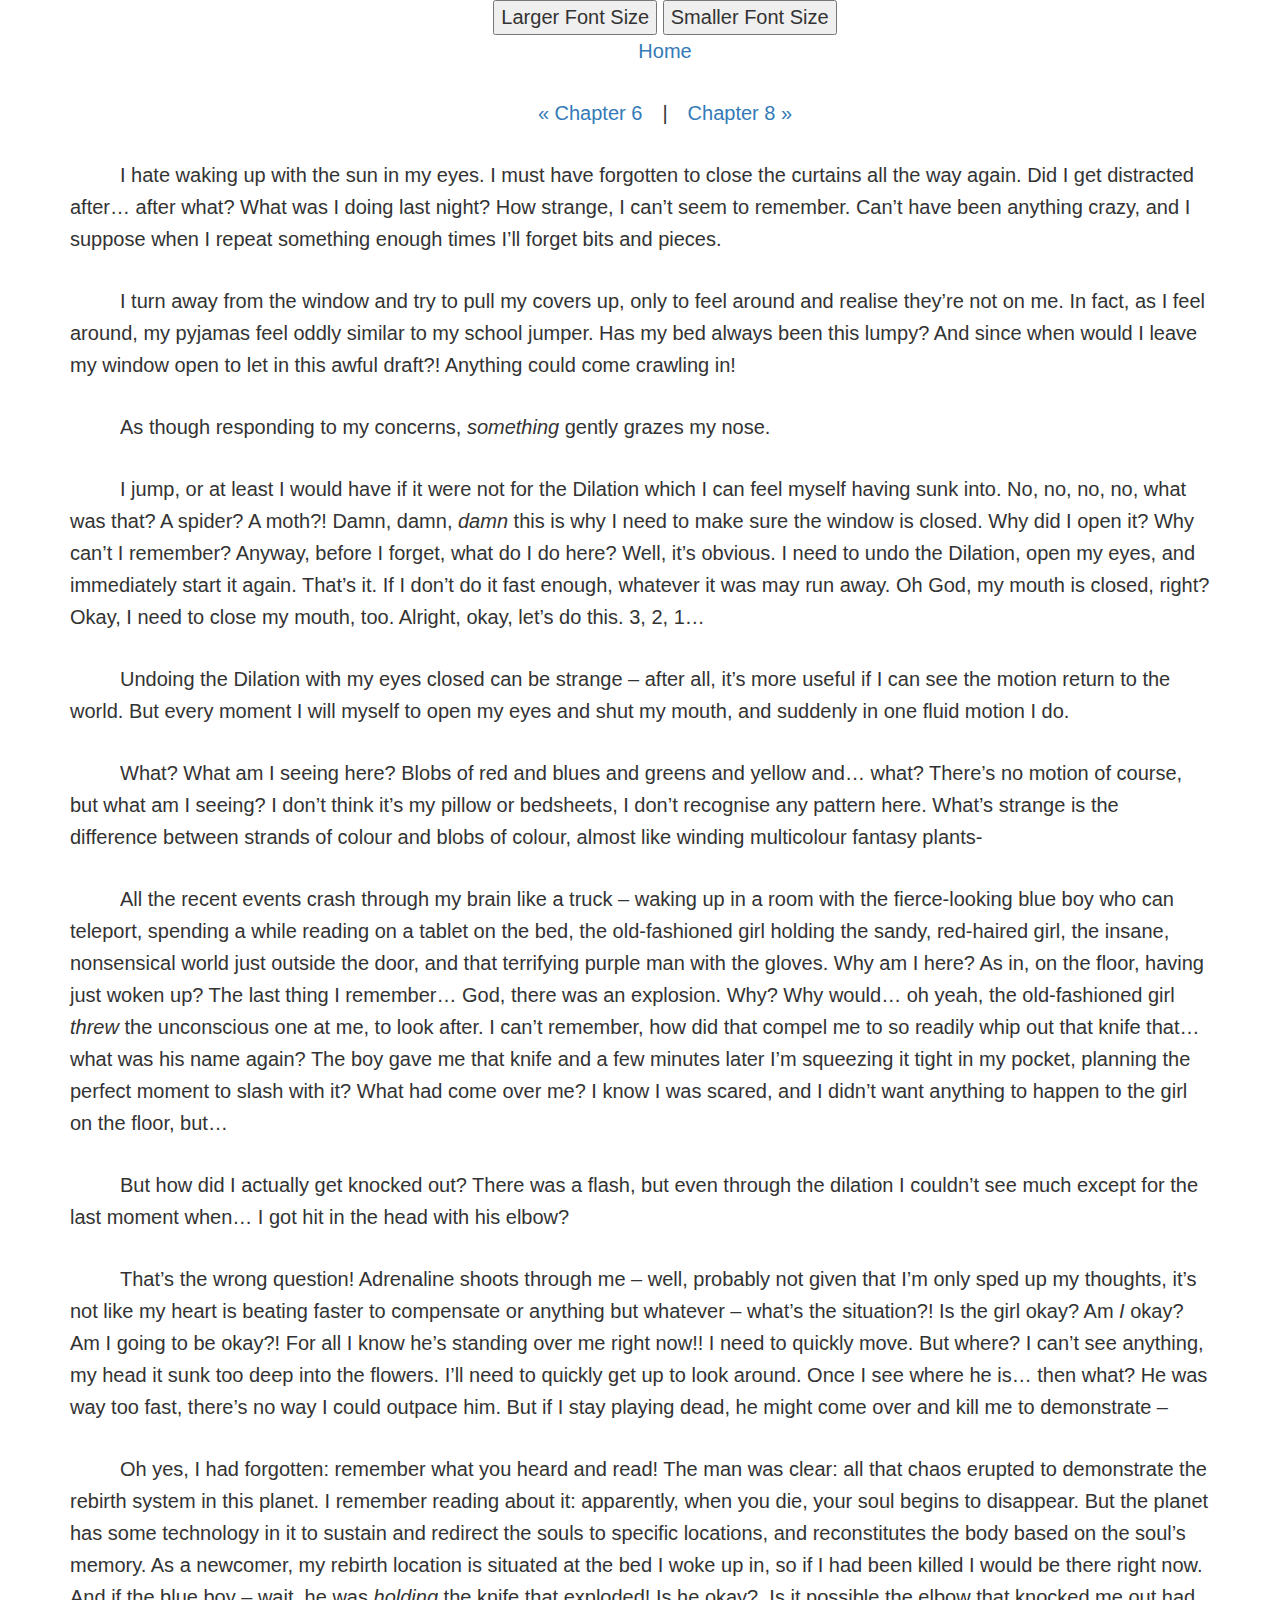
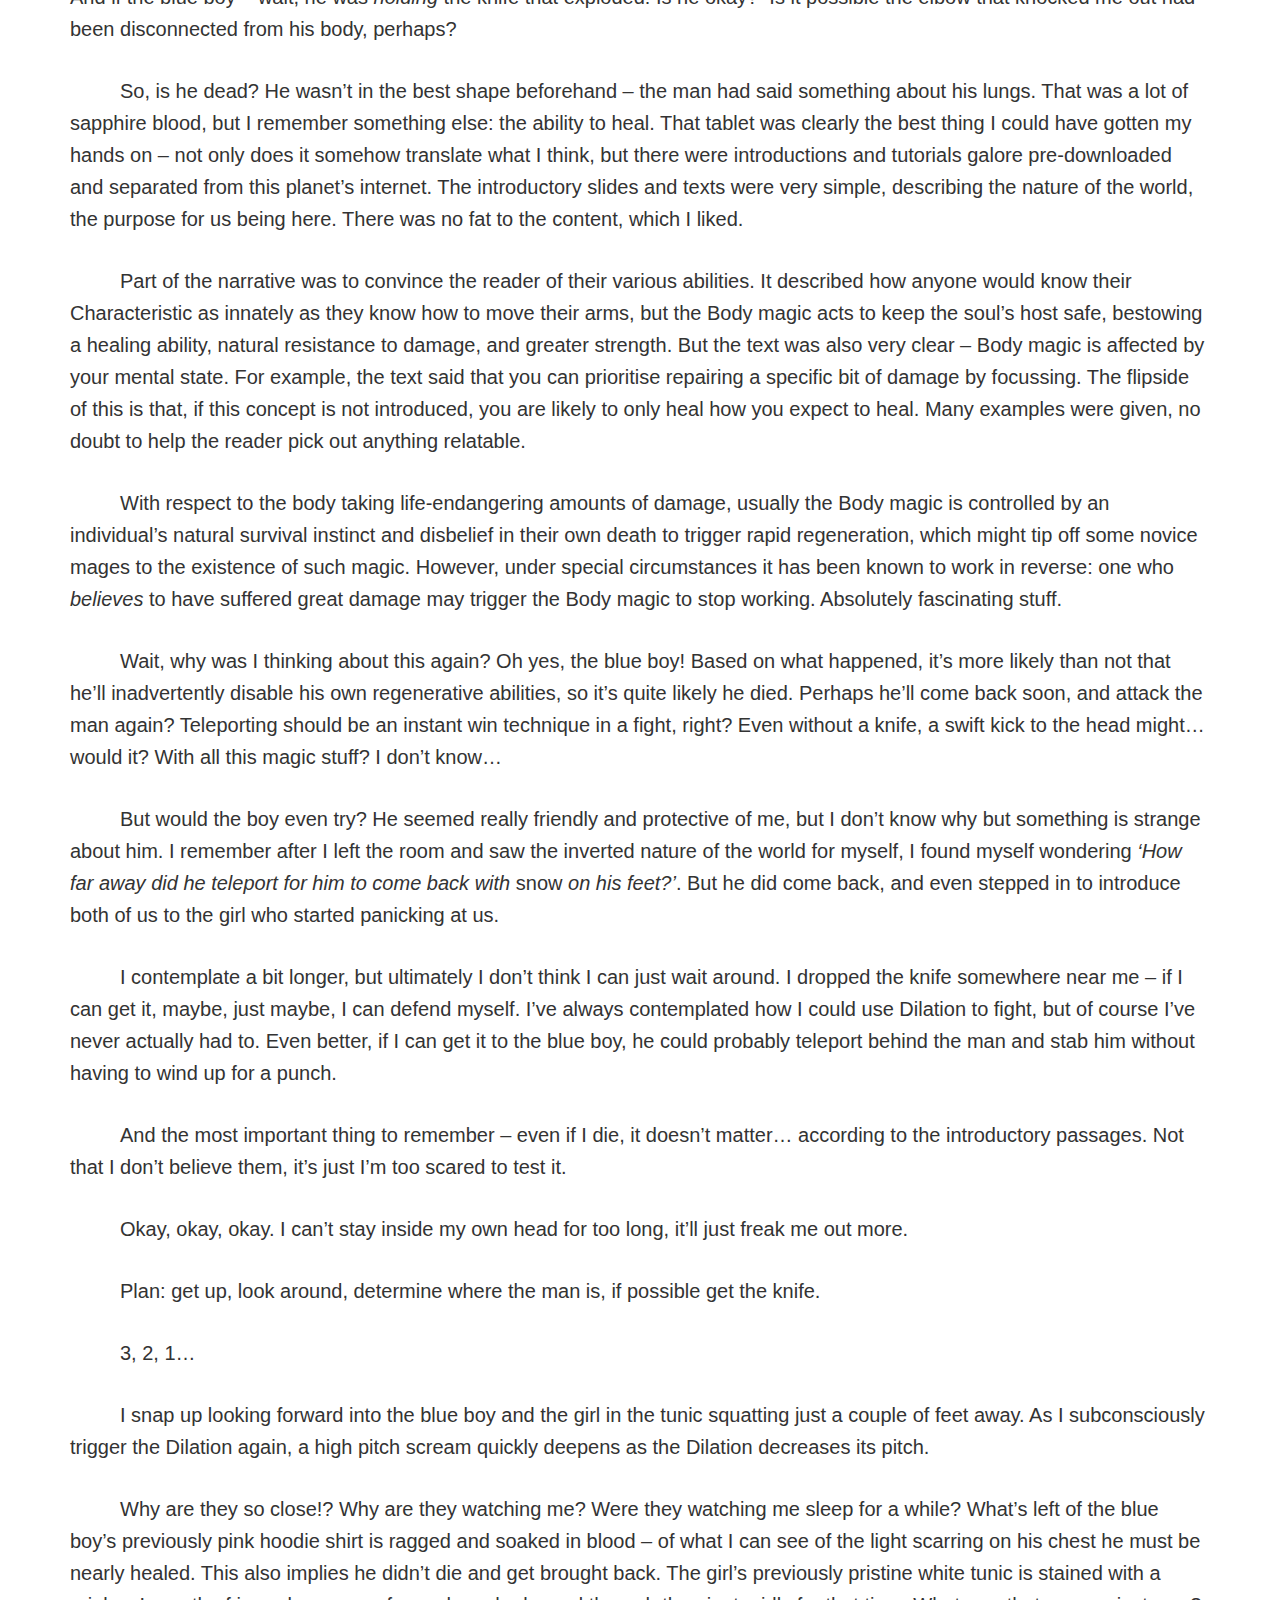
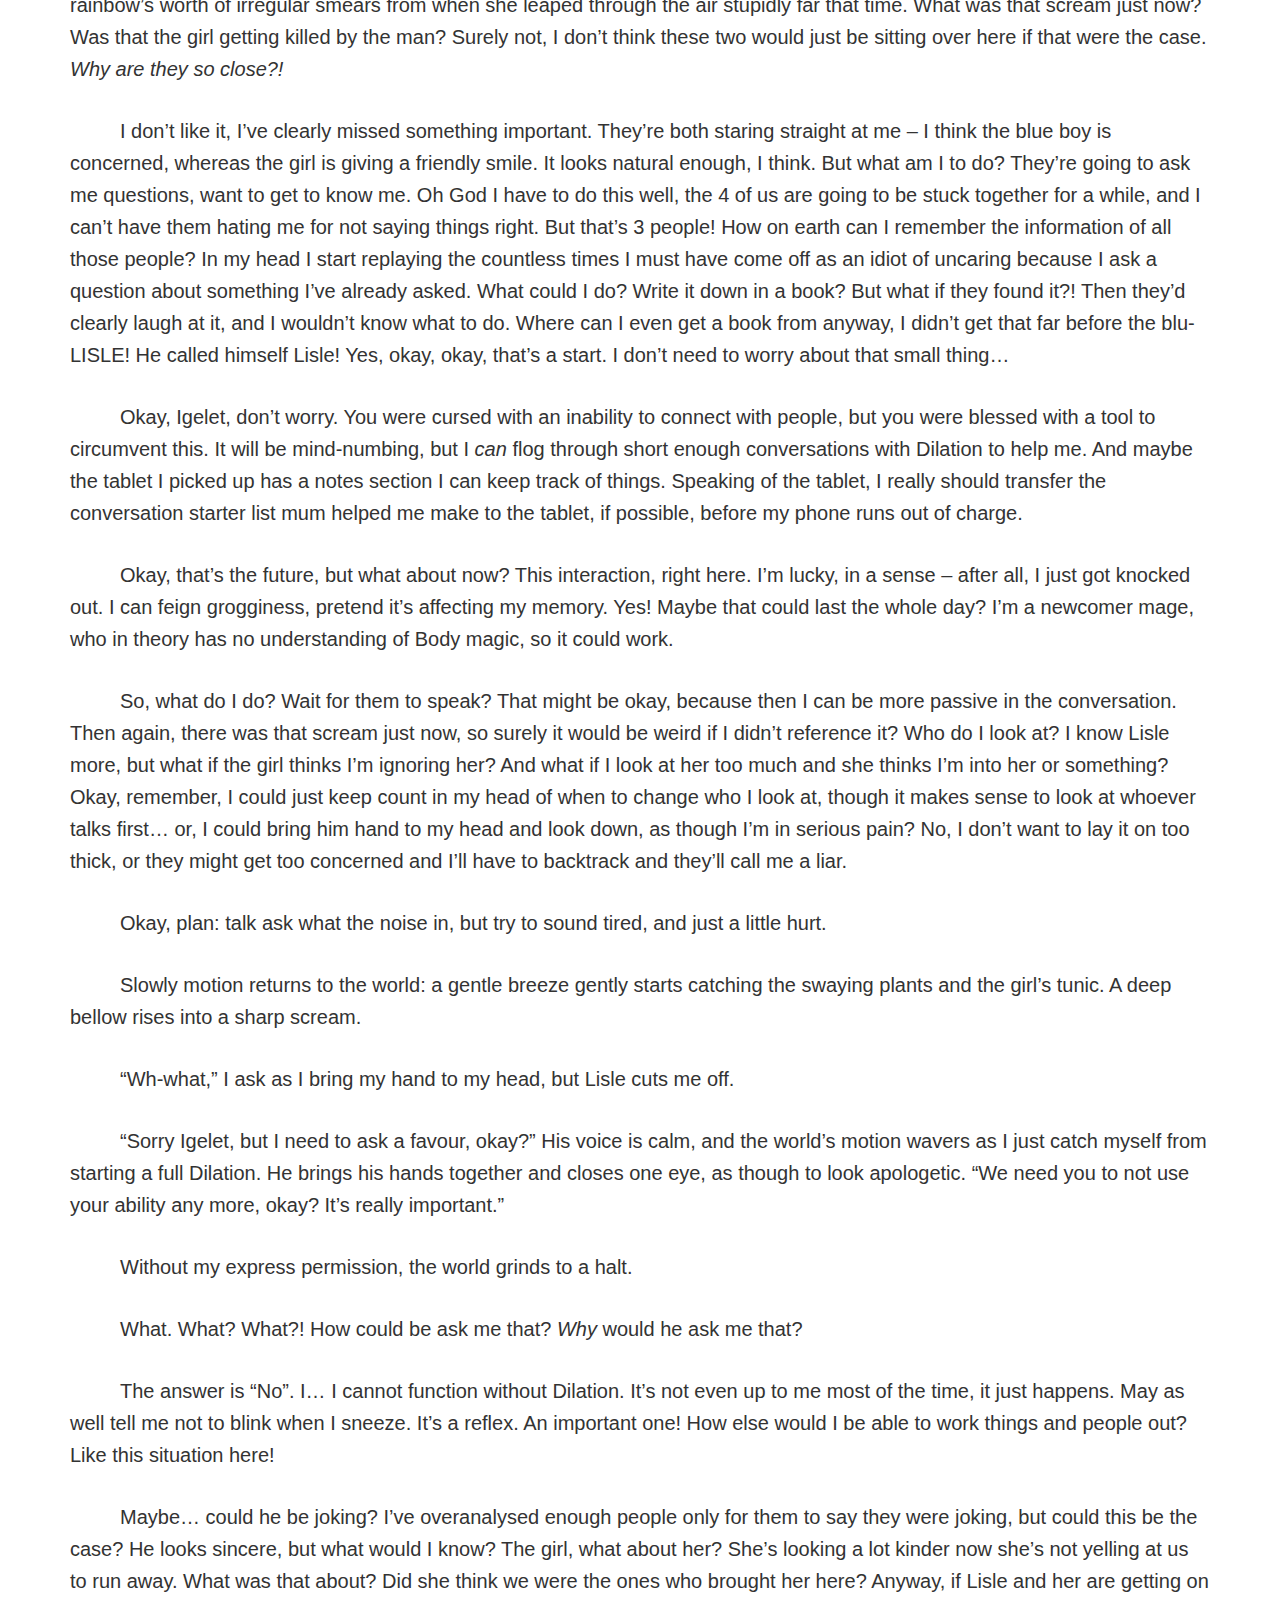
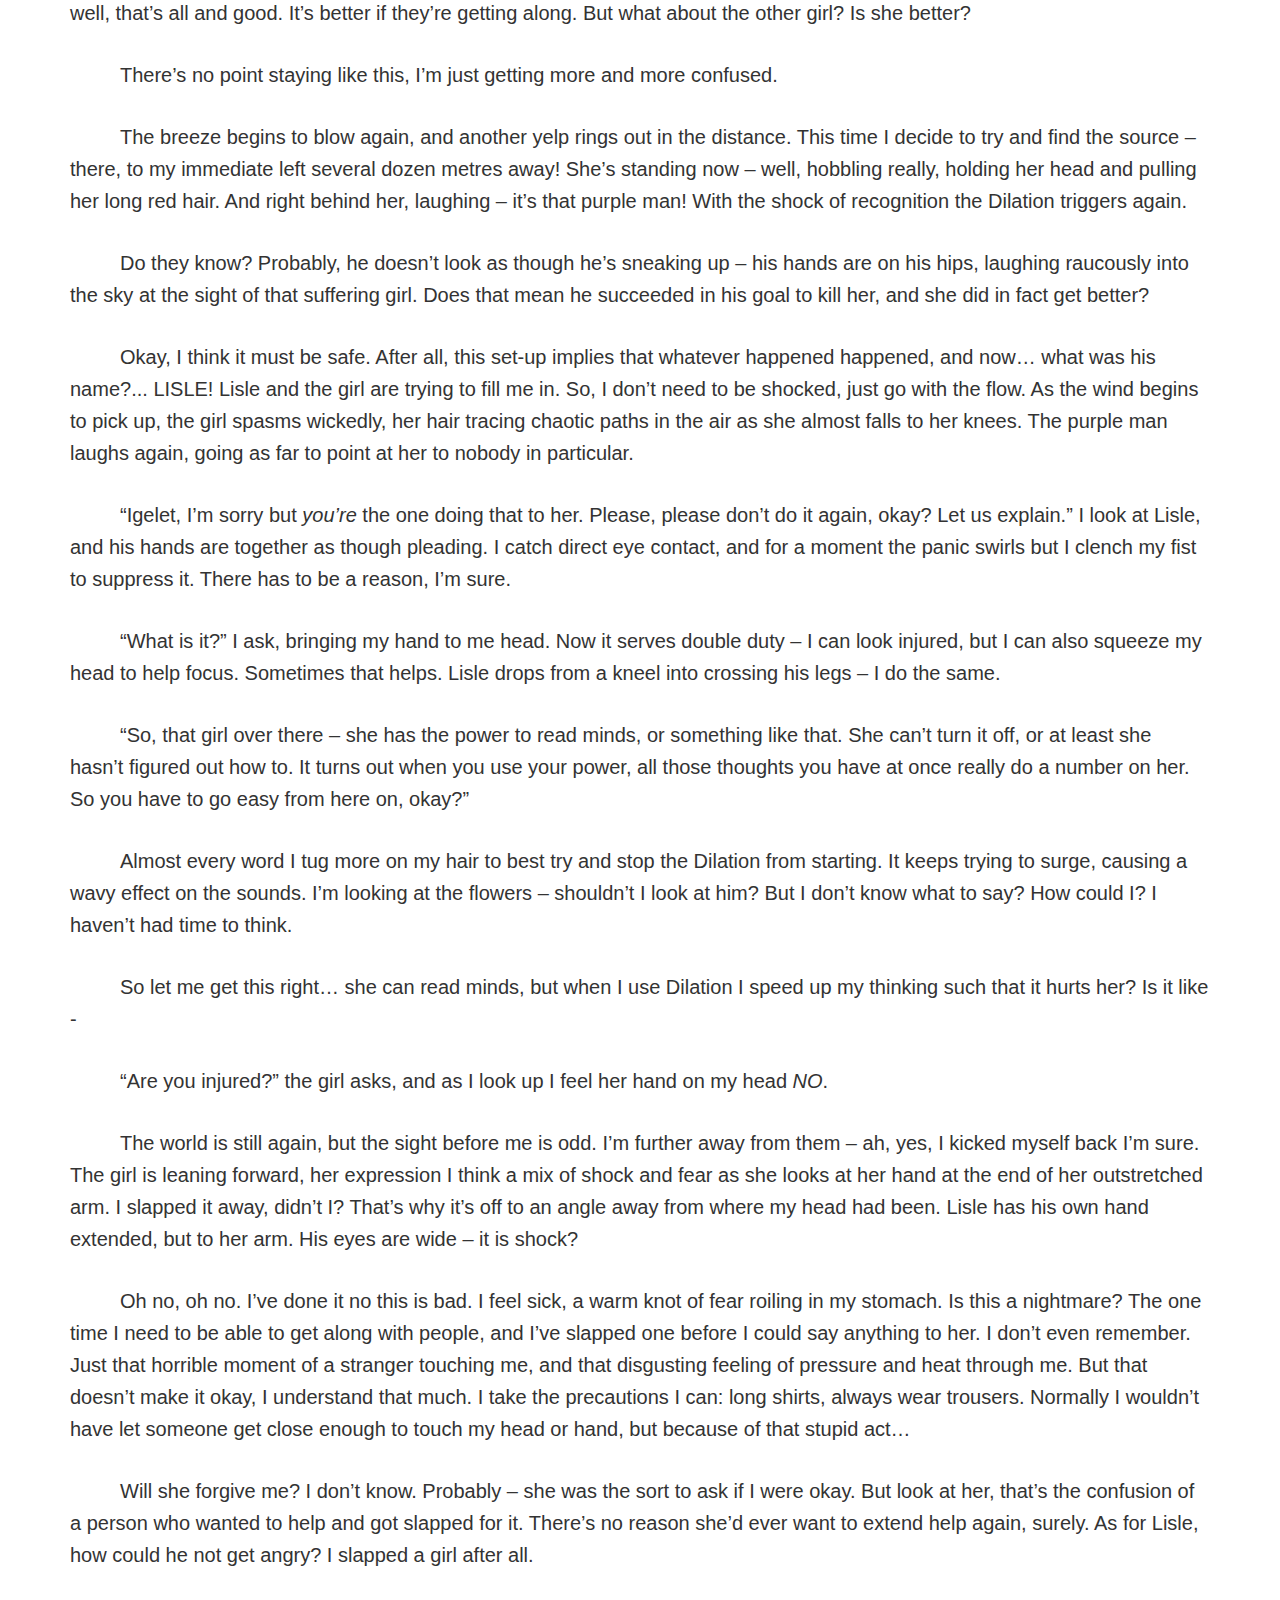
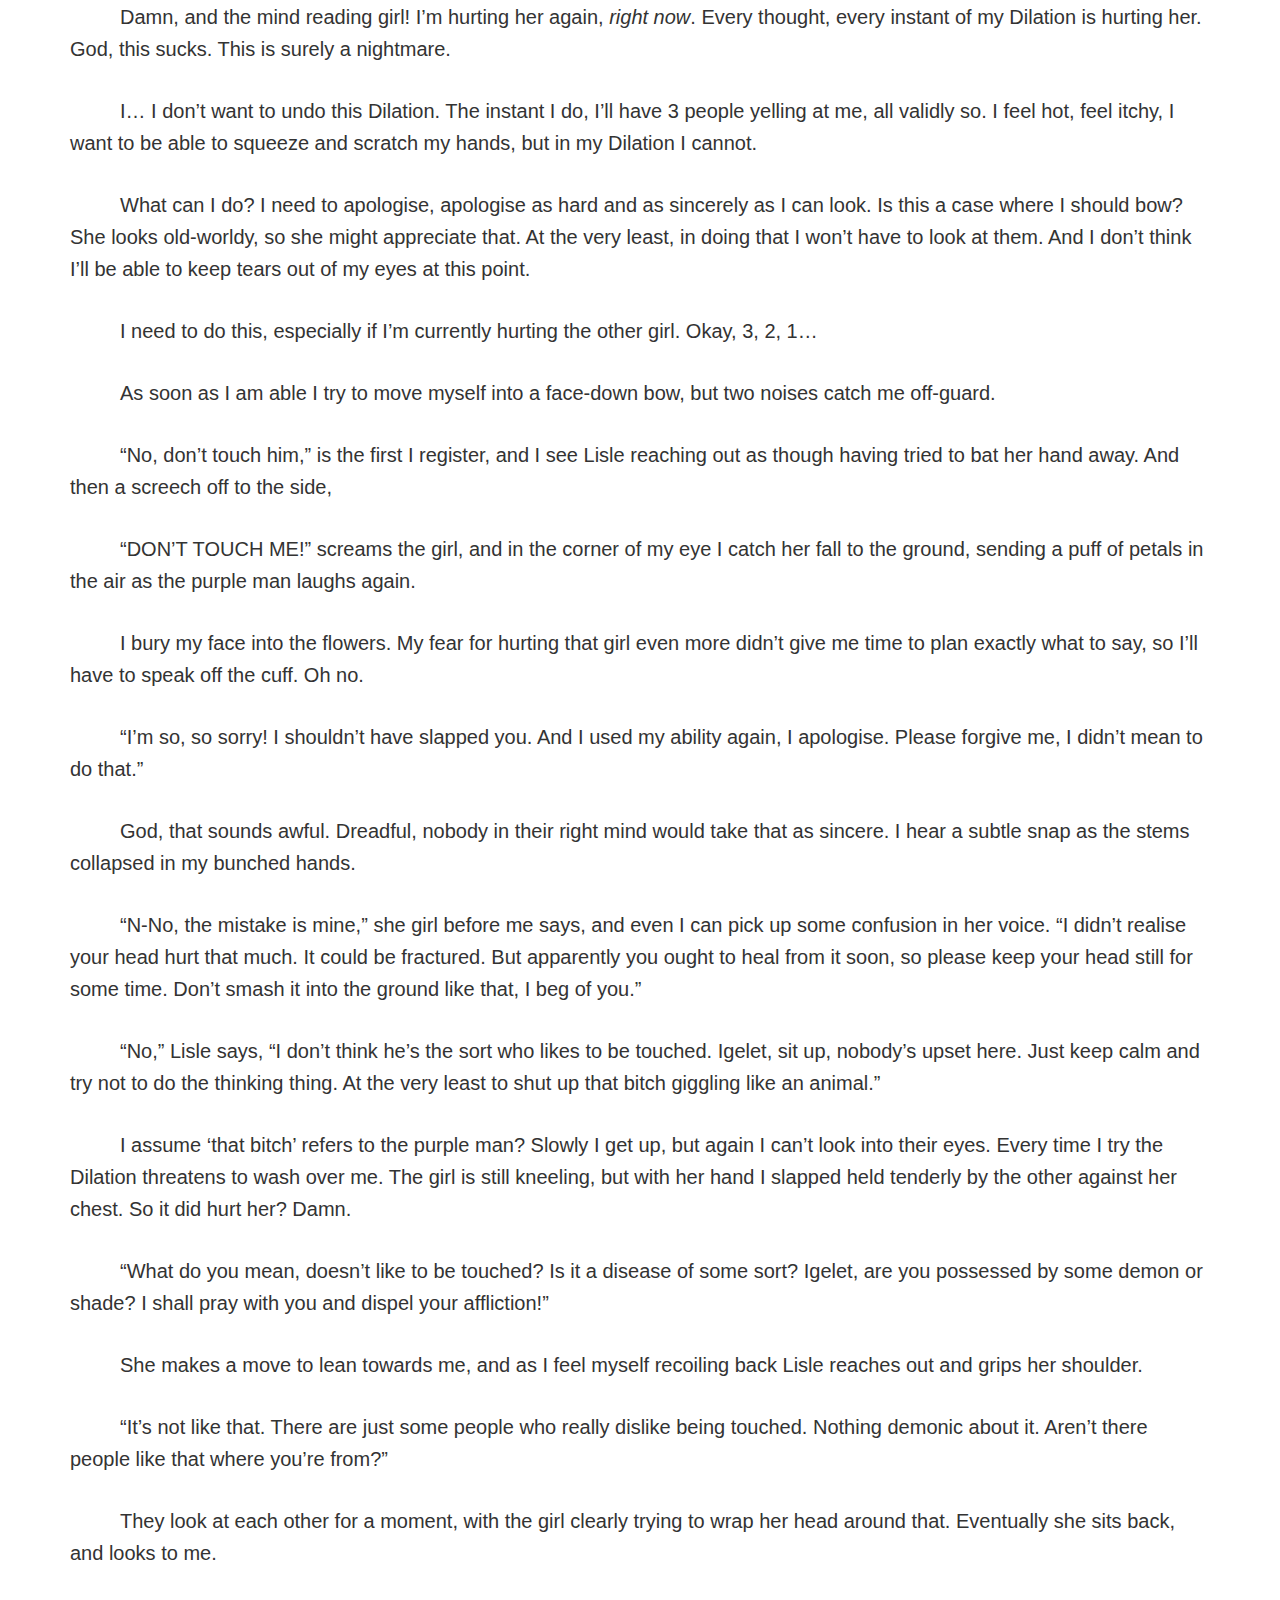
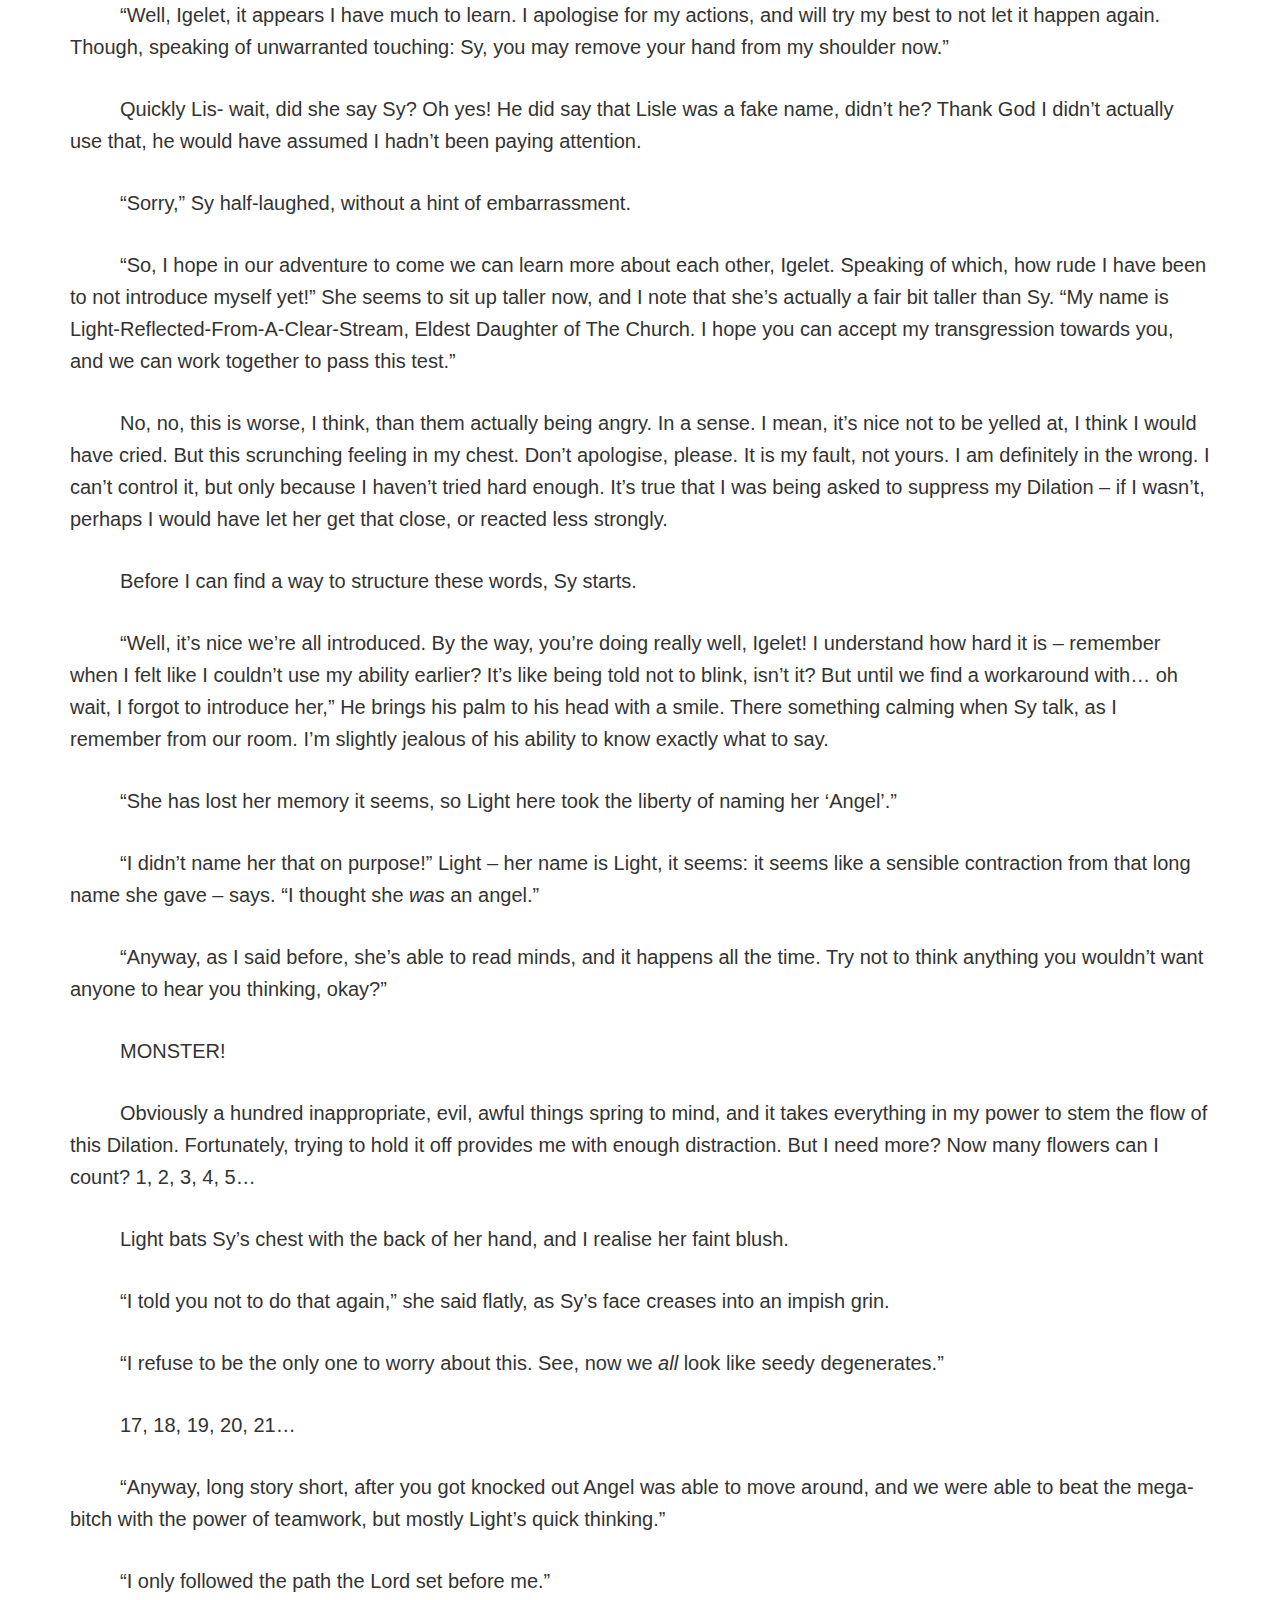
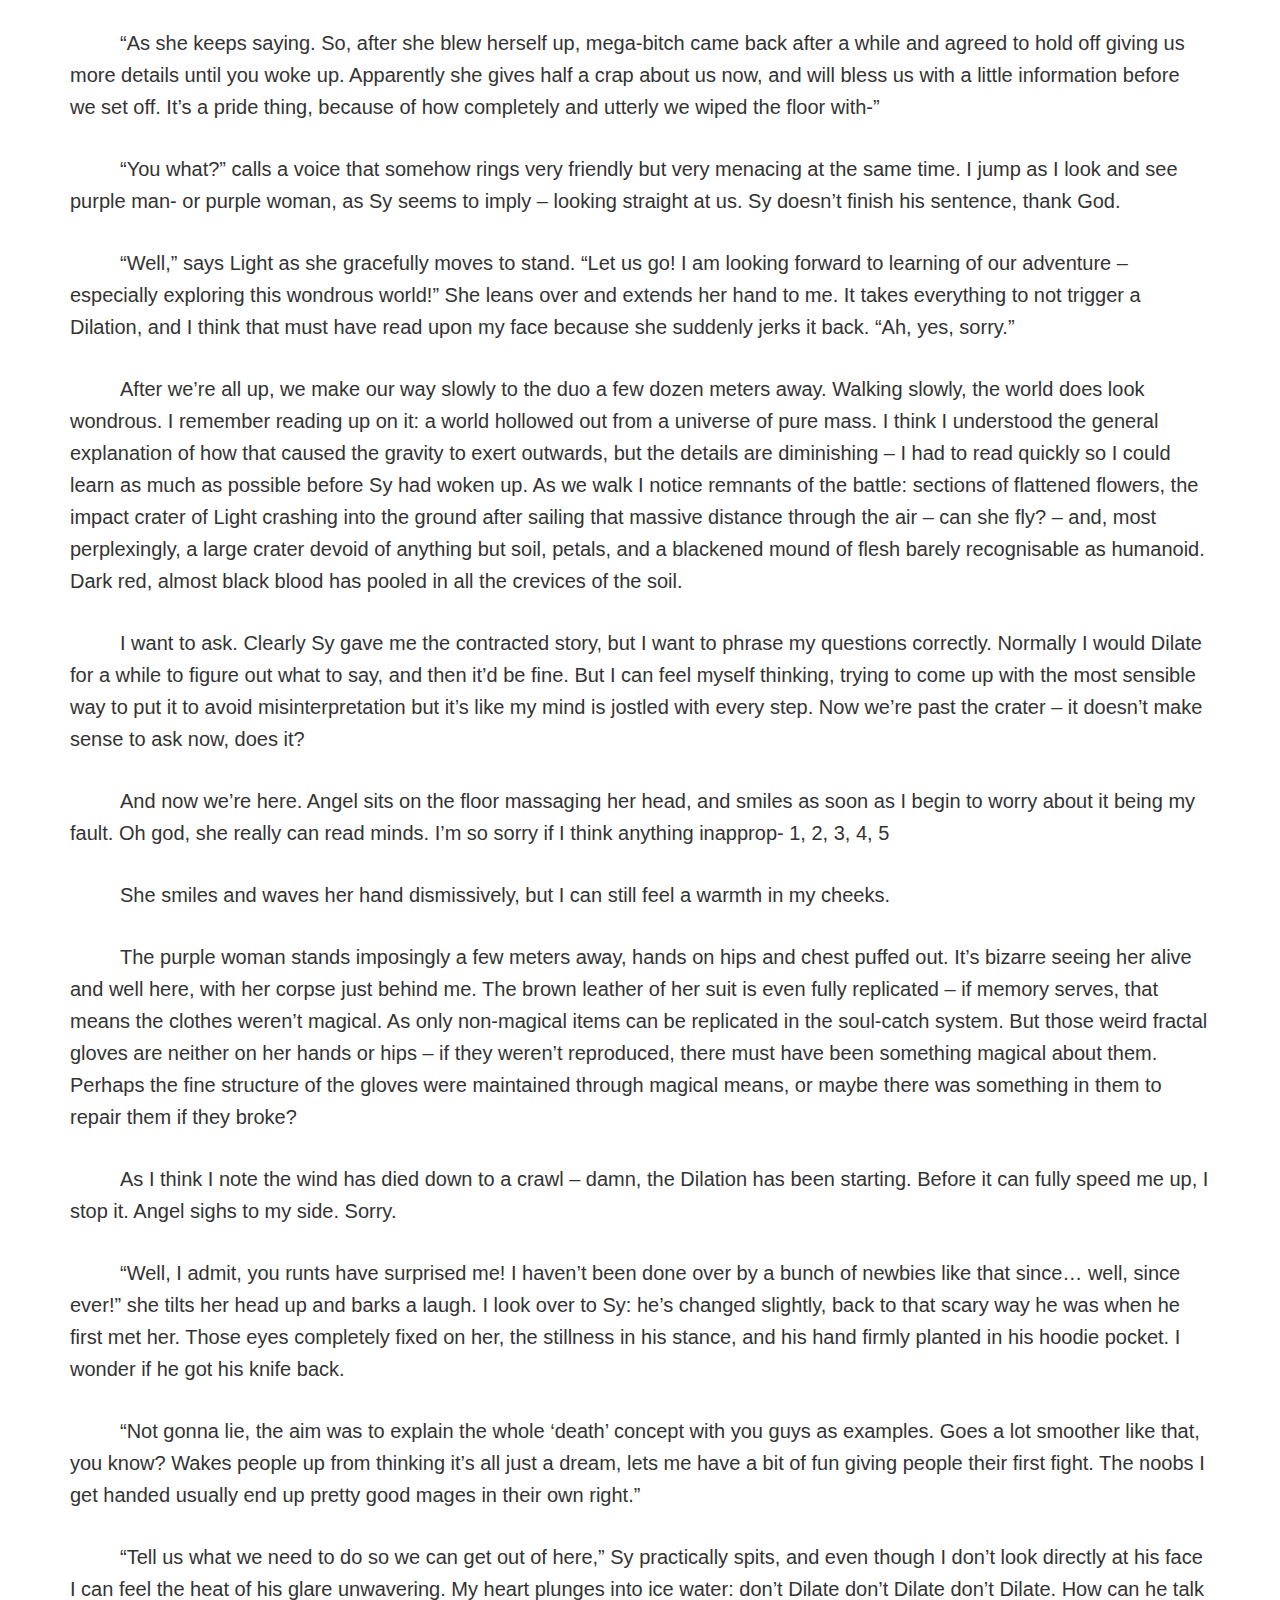
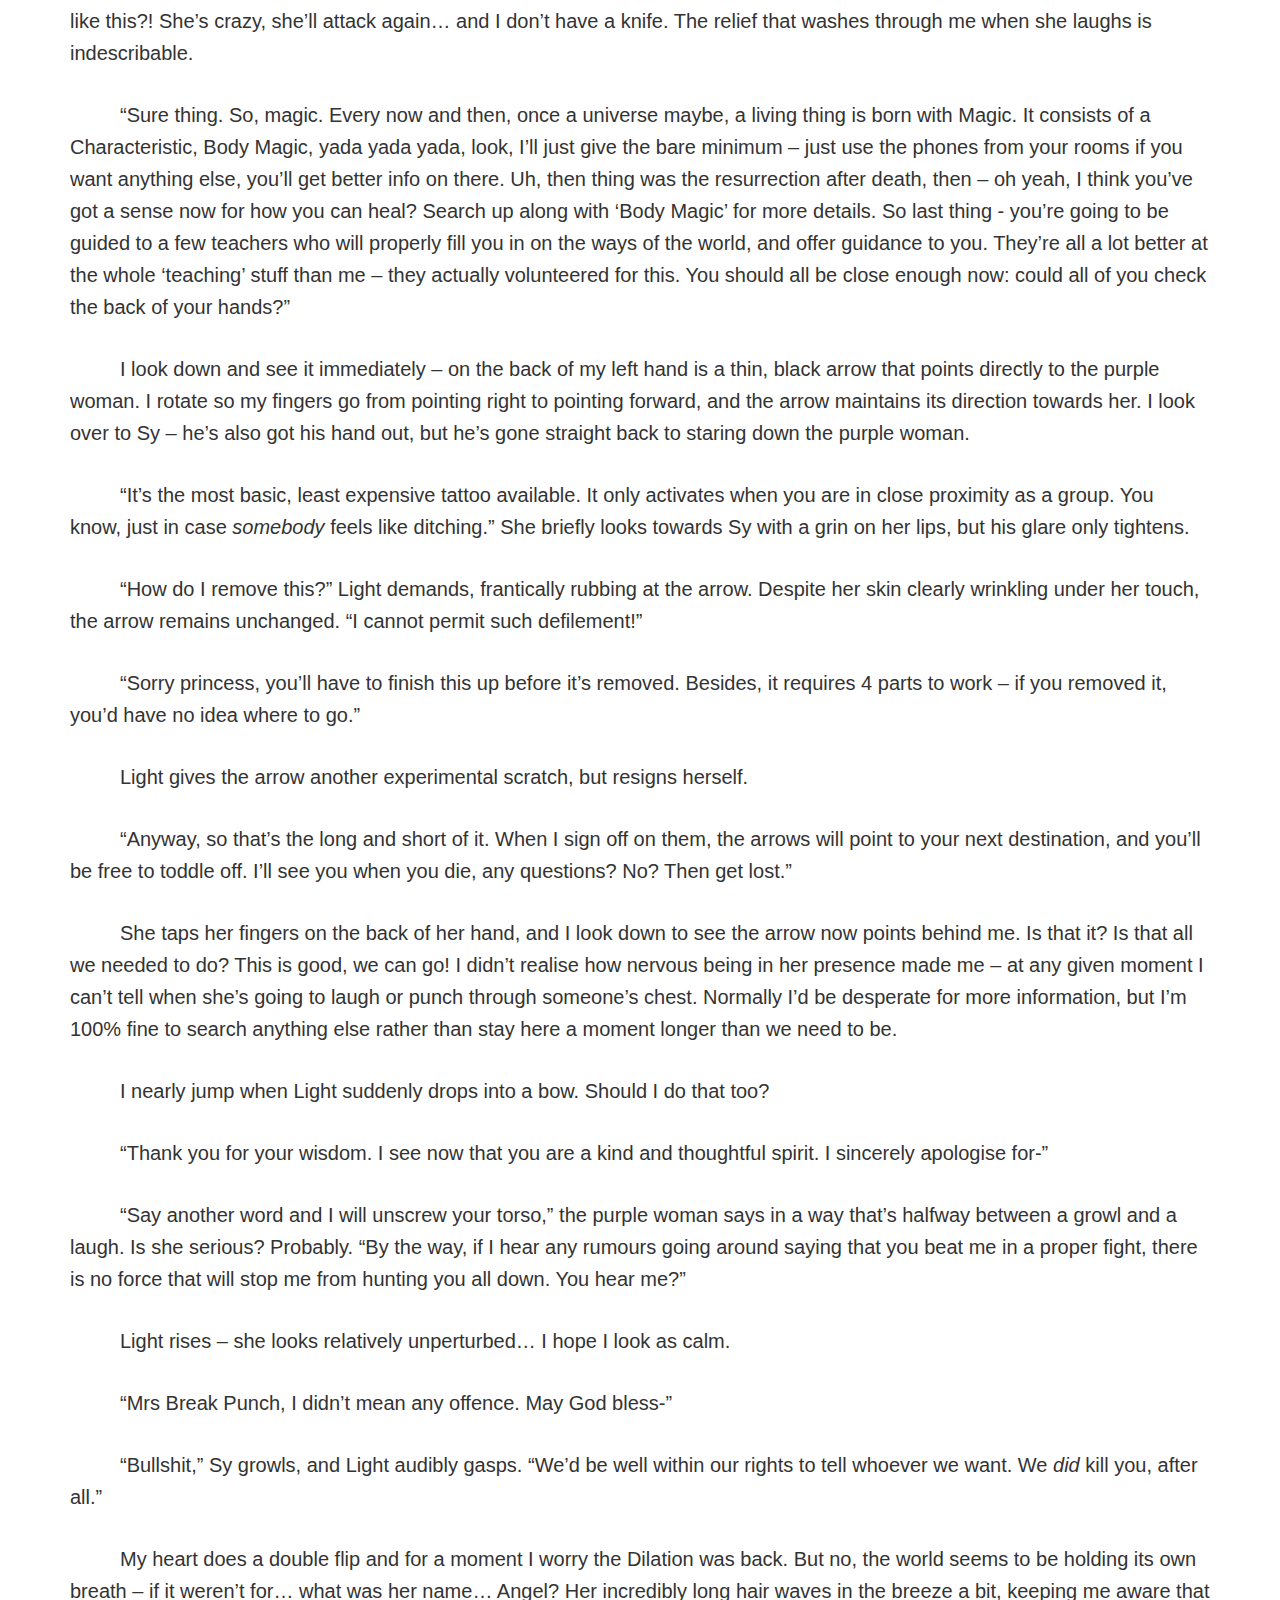
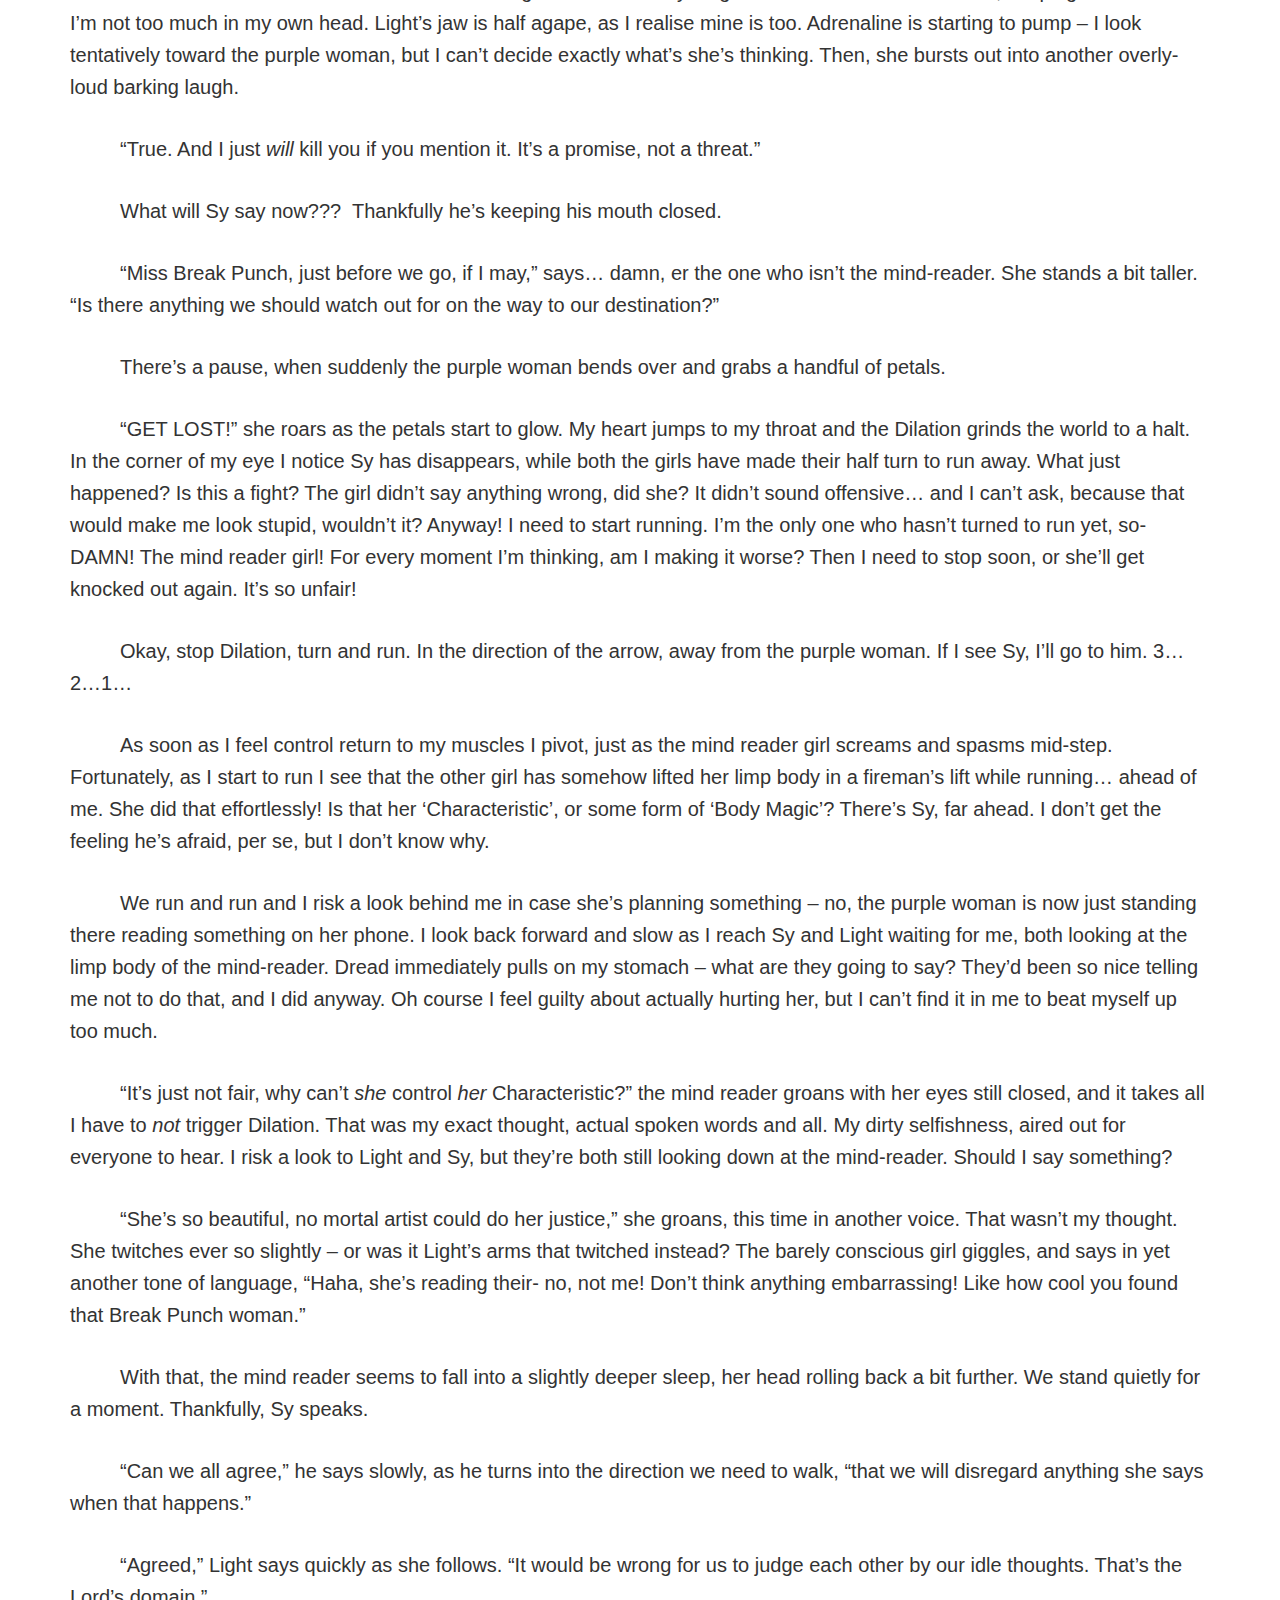
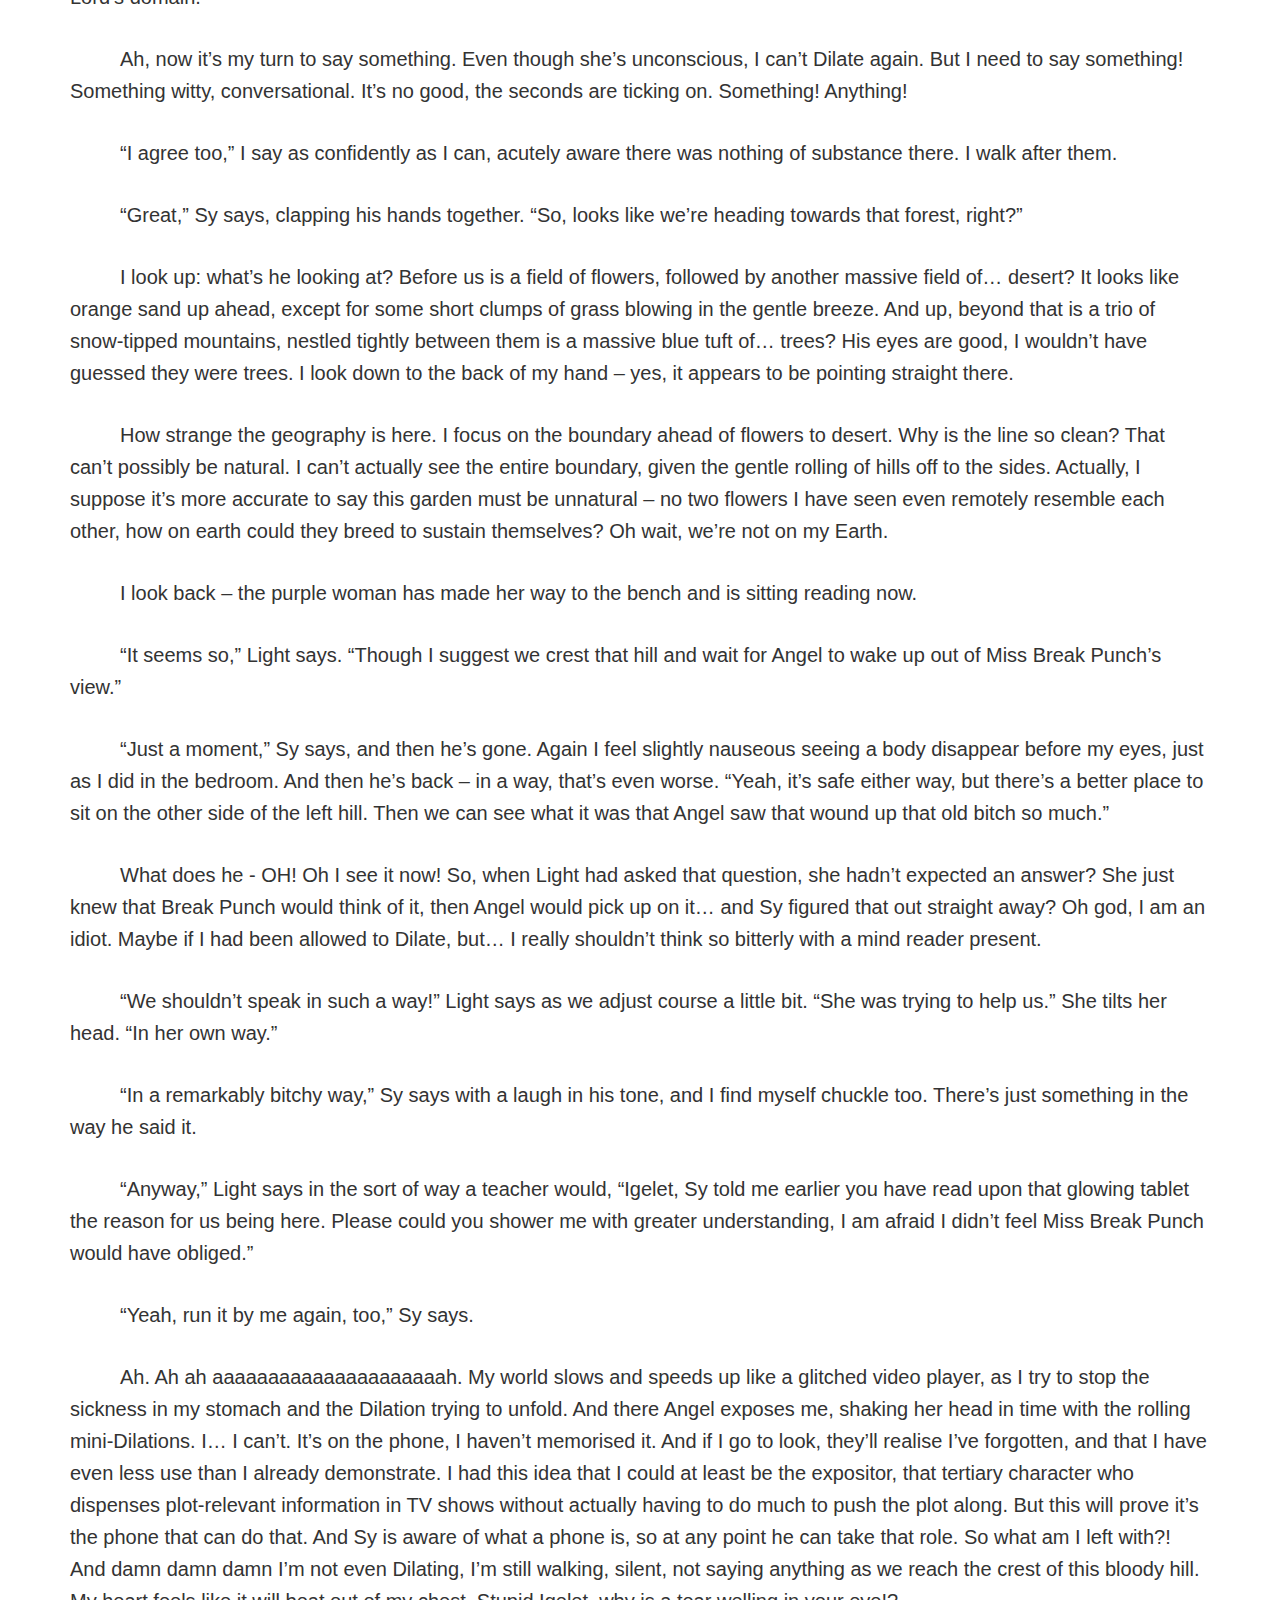
<file: Chapters/ch7.html>
<!DOCTYPE html>
<html lang="en">
	<html lang="en">
	<head>
		<title>The Mage Island</title>
		<meta charset="utf-8">
		<meta name="viewport" content="width=device-width, initial-scale=1">
		<link rel="icon" href="../Images/icon.png" type="image/x-icon">
		<link rel="stylesheet" href="https://maxcdn.bootstrapcdn.com/bootstrap/3.4.1/css/bootstrap.min.css">
		<link rel="stylesheet" href="../stylesheet.css">
		<script src="https://ajax.googleapis.com/ajax/libs/jquery/3.5.1/jquery.min.js"></script>
		<script src="https://maxcdn.bootstrapcdn.com/bootstrap/3.4.1/js/bootstrap.min.js"></script>
		<script src="../javascript.js"></script>
	</head>

<center>
	<button type="button" onclick="largertext()">Larger Font Size</button>
	<button type="button" onclick="smallertext()">Smaller Font Size</button>
	<p>
		<a href="../index.html"> Home</a> 
	</p>
	<p>
		<a href="ch6.html">&laquo; Chapter 6</a>&emsp;|&emsp;<a href="ch8.html">Chapter 8 &raquo</a>
	</p>
</center>
	
<body>
<div class="container">
    <p>I hate waking up with the sun in my eyes. I must have forgotten to close the curtains all the way again. Did I get distracted after&hellip; after what? What was I doing last night? How strange, I can&rsquo;t seem to remember. Can&rsquo;t have been anything crazy, and I suppose when I repeat something enough times I&rsquo;ll forget bits and pieces.</p>
    <p>I turn away from the window and try to pull my covers up, only to feel around and realise they&rsquo;re not on me. In fact, as I feel around, my pyjamas feel oddly similar to my school jumper. Has my bed always been this lumpy? And since when would I leave my window open to let in this awful draft?! Anything could come crawling in!</p>
    <p>As though responding to my concerns, <em>something</em> gently grazes my nose.</p>
    <p>I jump, or at least I would have if it were not for the Dilation which I can feel myself having sunk into. No, no, no, no, what was that? A spider? A moth?! Damn, damn, <em>damn</em> this is why I need to make sure the window is closed. Why did I open it? Why can&rsquo;t I remember? Anyway, before I forget, what do I do here? Well, it&rsquo;s obvious. I need to undo the Dilation, open my eyes, and immediately start it again. That&rsquo;s it. If I don&rsquo;t do it fast enough, whatever it was may run away. Oh God, my mouth is closed, right? Okay, I need to close my mouth, too. Alright, okay, let&rsquo;s do this. 3, 2, 1&hellip;</p>
    <p>Undoing the Dilation with my eyes closed can be strange &ndash; after all, it&rsquo;s more useful if I can see the motion return to the world. But every moment I will myself to open my eyes and shut my mouth, and suddenly in one fluid motion I do.</p>
    <p>What? What am I seeing here? Blobs of red and blues and greens and yellow and&hellip; what? There&rsquo;s no motion of course, but what am I seeing? I don&rsquo;t think it&rsquo;s my pillow or bedsheets, I don&rsquo;t recognise any pattern here. What&rsquo;s strange is the difference between strands of colour and blobs of colour, almost like winding multicolour fantasy plants-</p>
    <p>All the recent events crash through my brain like a truck &ndash; waking up in a room with the fierce-looking blue boy who can teleport, spending a while reading on a tablet on the bed, the old-fashioned girl holding the sandy, red-haired girl, the insane, nonsensical world just outside the door, and that terrifying purple man with the gloves. Why am I here? As in, on the floor, having just woken up? The last thing I remember&hellip; God, there was an explosion. Why? Why would&hellip; oh yeah, the old-fashioned girl <em>threw</em> the unconscious one at me, to look after. I can&rsquo;t remember, how did that compel me to so readily whip out that knife that&hellip; what was his name again? The boy gave me that knife and a few minutes later I&rsquo;m squeezing it tight in my pocket, planning the perfect moment to slash with it? What had come over me? I know I was scared, and I didn&rsquo;t want anything to happen to the girl on the floor, but&hellip;</p>
    <p>But how did I actually get knocked out? There was a flash, but even through the dilation I couldn&rsquo;t see much except for the last moment when&hellip; I got hit in the head with his elbow?</p>
    <p>That&rsquo;s the wrong question! Adrenaline shoots through me &ndash; well, probably not given that I&rsquo;m only sped up my thoughts, it&rsquo;s not like my heart is beating faster to compensate or anything but whatever &ndash; what&rsquo;s the situation?! Is the girl okay? Am <em>I </em>okay? Am I going to be okay?! For all I know he&rsquo;s standing over me right now!! I need to quickly move. But where? I can&rsquo;t see anything, my head it sunk too deep into the flowers. I&rsquo;ll need to quickly get up to look around. Once I see where he is&hellip; then what? He was way too fast, there&rsquo;s no way I could outpace him. But if I stay playing dead, he might come over and kill me to demonstrate &ndash;</p>
    <p>Oh yes, I had forgotten: remember what you heard and read! The man was clear: all that chaos erupted to demonstrate the rebirth system in this planet. I remember reading about it: apparently, when you die, your soul begins to disappear. But the planet has some technology in it to sustain and redirect the souls to specific locations, and reconstitutes the body based on the soul&rsquo;s memory. As a newcomer, my rebirth location is situated at the bed I woke up in, so if I had been killed I would be there right now. And if the blue boy &ndash; wait, he was <em>holding</em> the knife that exploded! Is he okay?&nbsp; Is it possible the elbow that knocked me out had been disconnected from his body, perhaps?</p>
    <p>So, is he dead? He wasn&rsquo;t in the best shape beforehand &ndash; the man had said something about his lungs. That was a lot of sapphire blood, but I remember something else: the ability to heal. That tablet was clearly the best thing I could have gotten my hands on &ndash; not only does it somehow translate what I think, but there were introductions and tutorials galore pre-downloaded and separated from this planet&rsquo;s internet. The introductory slides and texts were very simple, describing the nature of the world, the purpose for us being here. There was no fat to the content, which I liked.</p>
    <p>Part of the narrative was to convince the reader of their various abilities. It described how anyone would know their Characteristic as innately as they know how to move their arms, but the Body magic acts to keep the soul&rsquo;s host safe, bestowing a healing ability, natural resistance to damage, and greater strength. But the text was also very clear &ndash; Body magic is affected by your mental state. For example, the text said that you can prioritise repairing a specific bit of damage by focussing. The flipside of this is that, if this concept is not introduced, you are likely to only heal how you expect to heal. Many examples were given, no doubt to help the reader pick out anything relatable.</p>
    <p>With respect to the body taking life-endangering amounts of damage, usually the Body magic is controlled by an individual&rsquo;s natural survival instinct and disbelief in their own death to trigger rapid regeneration, which might tip off some novice mages to the existence of such magic. However, under special circumstances it has been known to work in reverse: one who <em>believes</em> to have suffered great damage may trigger the Body magic to stop working. Absolutely fascinating stuff.</p>
    <p>Wait, why was I thinking about this again? Oh yes, the blue boy! Based on what happened, it&rsquo;s more likely than not that he&rsquo;ll inadvertently disable his own regenerative abilities, so it&rsquo;s quite likely he died. Perhaps he&rsquo;ll come back soon, and attack the man again? Teleporting should be an instant win technique in a fight, right? Even without a knife, a swift kick to the head might&hellip; would it? With all this magic stuff? I don&rsquo;t know&hellip;</p>
    <p>But would the boy even try? He seemed really friendly and protective of me, but I don&rsquo;t know why but something is strange about him. I remember after I left the room and saw the inverted nature of the world for myself, I found myself wondering <em>&lsquo;How far away did he teleport for him to come back with </em>snow<em> on his feet?&rsquo;</em>. But he did come back, and even stepped in to introduce both of us to the girl who started panicking at us.</p>
    <p>I contemplate a bit longer, but ultimately I don&rsquo;t think I can just wait around. I dropped the knife somewhere near me &ndash; if I can get it, maybe, just maybe, I can defend myself. I&rsquo;ve always contemplated how I could use Dilation to fight, but of course I&rsquo;ve never actually had to. Even better, if I can get it to the blue boy, he could probably teleport behind the man and stab him without having to wind up for a punch.</p>
    <p>And the most important thing to remember &ndash; even if I die, it doesn&rsquo;t matter&hellip; according to the introductory passages. Not that I don&rsquo;t believe them, it&rsquo;s just I&rsquo;m too scared to test it.</p>
    <p>Okay, okay, okay. I can&rsquo;t stay inside my own head for too long, it&rsquo;ll just freak me out more.</p>
    <p>Plan: get up, look around, determine where the man is, if possible get the knife.</p>
    <p>3, 2, 1&hellip;</p>
    <p>I snap up looking forward into the blue boy and the girl in the tunic squatting just a couple of feet away. As I subconsciously trigger the Dilation again, a high pitch scream quickly deepens as the Dilation decreases its pitch.</p>
    <p>Why are they so close!? Why are they watching me? Were they watching me sleep for a while? What&rsquo;s left of the blue boy&rsquo;s previously pink hoodie shirt is ragged and soaked in blood &ndash; of what I can see of the light scarring on his chest he must be nearly healed. This also implies he didn&rsquo;t die and get brought back. The girl&rsquo;s previously pristine white tunic is stained with a rainbow&rsquo;s worth of irregular smears from when she leaped through the air stupidly far that time. What was that scream just now? Was that the girl getting killed by the man? Surely not, I don&rsquo;t think these two would just be sitting over here if that were the case. <em>Why are they so close?!</em></p>
    <p>I don&rsquo;t like it, I&rsquo;ve clearly missed something important. They&rsquo;re both staring straight at me &ndash; I think the blue boy is concerned, whereas the girl is giving a friendly smile. It looks natural enough, I think. But what am I to do? They&rsquo;re going to ask me questions, want to get to know me. Oh God I have to do this well, the 4 of us are going to be stuck together for a while, and I can&rsquo;t have them hating me for not saying things right. But that&rsquo;s 3 people! How on earth can I remember the information of all those people? In my head I start replaying the countless times I must have come off as an idiot of uncaring because I ask a question about something I&rsquo;ve already asked. What could I do? Write it down in a book? But what if they found it?! Then they&rsquo;d clearly laugh at it, and I wouldn&rsquo;t know what to do. Where can I even get a book from anyway, I didn&rsquo;t get that far before the blu- LISLE! He called himself Lisle! Yes, okay, okay, that&rsquo;s a start. I don&rsquo;t need to worry about that small thing&hellip;</p>
    <p>Okay, Igelet, don&rsquo;t worry. You were cursed with an inability to connect with people, but you were blessed with a tool to circumvent this. It will be mind-numbing, but I <em>can</em> flog through short enough conversations with Dilation to help me. And maybe the tablet I picked up has a notes section I can keep track of things. Speaking of the tablet, I really should transfer the conversation starter list mum helped me make to the tablet, if possible, before my phone runs out of charge.</p>
    <p>Okay, that&rsquo;s the future, but what about now? This interaction, right here. I&rsquo;m lucky, in a sense &ndash; after all, I just got knocked out. I can feign grogginess, pretend it&rsquo;s affecting my memory. Yes! Maybe that could last the whole day? I&rsquo;m a newcomer mage, who in theory has no understanding of Body magic, so it could work.</p>
    <p>So, what do I do? Wait for them to speak? That might be okay, because then I can be more passive in the conversation. Then again, there was that scream just now, so surely it would be weird if I didn&rsquo;t reference it? Who do I look at? I know Lisle more, but what if the girl thinks I&rsquo;m ignoring her? And what if I look at her too much and she thinks I&rsquo;m into her or something? Okay, remember, I could just keep count in my head of when to change who I look at, though it makes sense to look at whoever talks first&hellip; or, I could bring him hand to my head and look down, as though I&rsquo;m in serious pain? No, I don&rsquo;t want to lay it on too thick, or they might get too concerned and I&rsquo;ll have to backtrack and they&rsquo;ll call me a liar.</p>
    <p>Okay, plan: talk ask what the noise in, but try to sound tired, and just a little hurt.</p>
    <p>Slowly motion returns to the world: a gentle breeze gently starts catching the swaying plants and the girl&rsquo;s tunic. A deep bellow rises into a sharp scream.</p>
    <p>&ldquo;Wh-what,&rdquo; I ask as I bring my hand to my head, but Lisle cuts me off.</p>
    <p>&ldquo;Sorry Igelet, but I need to ask a favour, okay?&rdquo; His voice is calm, and the world&rsquo;s motion wavers as I just catch myself from starting a full Dilation. He brings his hands together and closes one eye, as though to look apologetic. &ldquo;We need you to not use your ability any more, okay? It&rsquo;s really important.&rdquo;</p>
    <p>Without my express permission, the world grinds to a halt.</p>
    <p>What. What? What?! How could be ask me that? <em>Why</em> would he ask me that?</p>
    <p>The answer is &ldquo;No&rdquo;. I&hellip; I cannot function without Dilation. It&rsquo;s not even up to me most of the time, it just happens. May as well tell me not to blink when I sneeze. It&rsquo;s a reflex. An important one! How else would I be able to work things and people out? Like this situation here!</p>
    <p>Maybe&hellip; could he be joking? I&rsquo;ve overanalysed enough people only for them to say they were joking, but could this be the case? He looks sincere, but what would I know? The girl, what about her? She&rsquo;s looking a lot kinder now she&rsquo;s not yelling at us to run away. What was that about? Did she think we were the ones who brought her here? Anyway, if Lisle and her are getting on well, that&rsquo;s all and good. It&rsquo;s better if they&rsquo;re getting along. But what about the other girl? Is she better?</p>
    <p>There&rsquo;s no point staying like this, I&rsquo;m just getting more and more confused.</p>
    <p>The breeze begins to blow again, and another yelp rings out in the distance. This time I decide to try and find the source &ndash; there, to my immediate left several dozen metres away! She&rsquo;s standing now &ndash; well, hobbling really, holding her head and pulling her long red hair. And right behind her, laughing &ndash; it&rsquo;s that purple man! With the shock of recognition the Dilation triggers again.</p>
    <p>Do they know? Probably, he doesn&rsquo;t look as though he&rsquo;s sneaking up &ndash; his hands are on his hips, laughing raucously into the sky at the sight of that suffering girl. Does that mean he succeeded in his goal to kill her, and she did in fact get better?</p>
    <p>Okay, I think it must be safe. After all, this set-up implies that whatever happened happened, and now&hellip; what was his name?... LISLE! Lisle and the girl are trying to fill me in. So, I don&rsquo;t need to be shocked, just go with the flow. As the wind begins to pick up, the girl spasms wickedly, her hair tracing chaotic paths in the air as she almost falls to her knees. The purple man laughs again, going as far to point at her to nobody in particular.</p>
    <p>&ldquo;Igelet, I&rsquo;m sorry but <em>you&rsquo;re</em> the one doing that to her. Please, please don&rsquo;t do it again, okay? Let us explain.&rdquo; I look at Lisle, and his hands are together as though pleading. I catch direct eye contact, and for a moment the panic swirls but I clench my fist to suppress it. There has to be a reason, I&rsquo;m sure.</p>
    <p>&ldquo;What is it?&rdquo; I ask, bringing my hand to me head. Now it serves double duty &ndash; I can look injured, but I can also squeeze my head to help focus. Sometimes that helps. Lisle drops from a kneel into crossing his legs &ndash; I do the same.</p>
    <p>&ldquo;So, that girl over there &ndash; she has the power to read minds, or something like that. She can&rsquo;t turn it off, or at least she hasn&rsquo;t figured out how to. It turns out when you use your power, all those thoughts you have at once really do a number on her. So you have to go easy from here on, okay?&rdquo;</p>
    <p>Almost every word I tug more on my hair to best try and stop the Dilation from starting. It keeps trying to surge, causing a wavy effect on the sounds. I&rsquo;m looking at the flowers &ndash; shouldn&rsquo;t I look at him? But I don&rsquo;t know what to say? How could I? I haven&rsquo;t had time to think.</p>
    <p>So let me get this right&hellip; she can read minds, but when I use Dilation I speed up my thinking such that it hurts her? Is it like -</p>
    <p>&ldquo;Are you injured?&rdquo; the girl asks, and as I look up I feel her hand on my head <em>NO</em>.</p>
    <p>The world is still again, but the sight before me is odd. I&rsquo;m further away from them &ndash; ah, yes, I kicked myself back I&rsquo;m sure. The girl is leaning forward, her expression I think a mix of shock and fear as she looks at her hand at the end of her outstretched arm. I slapped it away, didn&rsquo;t I? That&rsquo;s why it&rsquo;s off to an angle away from where my head had been. Lisle has his own hand extended, but to her arm. His eyes are wide &ndash; it is shock?</p>
    <p>Oh no, oh no. I&rsquo;ve done it no this is bad. I feel sick, a warm knot of fear roiling in my stomach. Is this a nightmare? The one time I need to be able to get along with people, and I&rsquo;ve slapped one before I could say anything to her. I don&rsquo;t even remember. Just that horrible moment of a stranger touching me, and that disgusting feeling of pressure and heat through me. But that doesn&rsquo;t make it okay, I understand that much. I take the precautions I can: long shirts, always wear trousers. Normally I wouldn&rsquo;t have let someone get close enough to touch my head or hand, but because of that stupid act&hellip;</p>
    <p>Will she forgive me? I don&rsquo;t know. Probably &ndash; she was the sort to ask if I were okay. But look at her, that&rsquo;s the confusion of a person who wanted to help and got slapped for it. There&rsquo;s no reason she&rsquo;d ever want to extend help again, surely. As for Lisle, how could he not get angry? I slapped a girl after all.</p>
    <p>Damn, and the mind reading girl! I&rsquo;m hurting her again, <em>right now</em>. Every thought, every instant of my Dilation is hurting her. God, this sucks. This is surely a nightmare.</p>
    <p>I&hellip; I don&rsquo;t want to undo this Dilation. The instant I do, I&rsquo;ll have 3 people yelling at me, all validly so. I feel hot, feel itchy, I want to be able to squeeze and scratch my hands, but in my Dilation I cannot.</p>
    <p>What can I do? I need to apologise, apologise as hard and as sincerely as I can look. Is this a case where I should bow? She looks old-worldy, so she might appreciate that. At the very least, in doing that I won&rsquo;t have to look at them. And I don&rsquo;t think I&rsquo;ll be able to keep tears out of my eyes at this point.</p>
    <p>I need to do this, especially if I&rsquo;m currently hurting the other girl. Okay, 3, 2, 1&hellip;</p>
    <p>As soon as I am able I try to move myself into a face-down bow, but two noises catch me off-guard.</p>
    <p>&ldquo;No, don&rsquo;t touch him,&rdquo; is the first I register, and I see Lisle reaching out as though having tried to bat her hand away. And then a screech off to the side,</p>
    <p>&ldquo;DON&rsquo;T TOUCH ME!&rdquo; screams the girl, and in the corner of my eye I catch her fall to the ground, sending a puff of petals in the air as the purple man laughs again.</p>
    <p>I bury my face into the flowers. My fear for hurting that girl even more didn&rsquo;t give me time to plan exactly what to say, so I&rsquo;ll have to speak off the cuff. Oh no.</p>
    <p>&ldquo;I&rsquo;m so, so sorry! I shouldn&rsquo;t have slapped you. And I used my ability again, I apologise. Please forgive me, I didn&rsquo;t mean to do that.&rdquo;</p>
    <p>God, that sounds awful. Dreadful, nobody in their right mind would take that as sincere. I hear a subtle snap as the stems collapsed in my bunched hands.</p>
    <p>&ldquo;N-No, the mistake is mine,&rdquo; she girl before me says, and even I can pick up some confusion in her voice. &ldquo;I didn&rsquo;t realise your head hurt that much. It could be fractured. But apparently you ought to heal from it soon, so please keep your head still for some time. Don&rsquo;t smash it into the ground like that, I beg of you.&rdquo;</p>
    <p>&ldquo;No,&rdquo; Lisle says, &ldquo;I don&rsquo;t think he&rsquo;s the sort who likes to be touched. Igelet, sit up, nobody&rsquo;s upset here. Just keep calm and try not to do the thinking thing. At the very least to shut up that bitch giggling like an animal.&rdquo;</p>
    <p>I assume &lsquo;that bitch&rsquo; refers to the purple man? Slowly I get up, but again I can&rsquo;t look into their eyes. Every time I try the Dilation threatens to wash over me. The girl is still kneeling, but with her hand I slapped held tenderly by the other against her chest. So it did hurt her? Damn.</p>
    <p>&ldquo;What do you mean, doesn&rsquo;t like to be touched? Is it a disease of some sort? Igelet, are you possessed by some demon or shade? I shall pray with you and dispel your affliction!&rdquo;</p>
    <p>She makes a move to lean towards me, and as I feel myself recoiling back Lisle reaches out and grips her shoulder.</p>
    <p>&ldquo;It&rsquo;s not like that. There are just some people who really dislike being touched. Nothing demonic about it. Aren&rsquo;t there people like that where you&rsquo;re from?&rdquo;</p>
    <p>They look at each other for a moment, with the girl clearly trying to wrap her head around that. Eventually she sits back, and looks to me.</p>
    <p>&ldquo;Well, Igelet, it appears I have much to learn. I apologise for my actions, and will try my best to not let it happen again. Though, speaking of unwarranted touching: Sy, you may remove your hand from my shoulder now.&rdquo;</p>
    <p>Quickly Lis- wait, did she say Sy? Oh yes! He did say that Lisle was a fake name, didn&rsquo;t he? Thank God I didn&rsquo;t actually use that, he would have assumed I hadn&rsquo;t been paying attention.</p>
    <p>&ldquo;Sorry,&rdquo; Sy half-laughed, without a hint of embarrassment.</p>
    <p>&ldquo;So, I hope in our adventure to come we can learn more about each other, Igelet. Speaking of which, how rude I have been to not introduce myself yet!&rdquo; She seems to sit up taller now, and I note that she&rsquo;s actually a fair bit taller than Sy. &ldquo;My name is Light-Reflected-From-A-Clear-Stream, Eldest Daughter of The Church. I hope you can accept my transgression towards you, and we can work together to pass this test.&rdquo;</p>
    <p>No, no, this is worse, I think, than them actually being angry. In a sense. I mean, it&rsquo;s nice not to be yelled at, I think I would have cried. But this scrunching feeling in my chest. Don&rsquo;t apologise, please. It is my fault, not yours. I am definitely in the wrong. I can&rsquo;t control it, but only because I haven&rsquo;t tried hard enough. It&rsquo;s true that I was being asked to suppress my Dilation &ndash; if I wasn&rsquo;t, perhaps I would have let her get that close, or reacted less strongly.</p>
    <p>Before I can find a way to structure these words, Sy starts.</p>
    <p>&ldquo;Well, it&rsquo;s nice we&rsquo;re all introduced. By the way, you&rsquo;re doing really well, Igelet! I understand how hard it is &ndash; remember when I felt like I couldn&rsquo;t use my ability earlier? It&rsquo;s like being told not to blink, isn&rsquo;t it? But until we find a workaround with&hellip; oh wait, I forgot to introduce her,&rdquo; He brings his palm to his head with a smile. There something calming when Sy talk, as I remember from our room. I&rsquo;m slightly jealous of his ability to know exactly what to say.</p>
    <p>&ldquo;She has lost her memory it seems, so Light here took the liberty of naming her &lsquo;Angel&rsquo;.&rdquo;</p>
    <p>&ldquo;I didn&rsquo;t name her that on purpose!&rdquo; Light &ndash; her name is Light, it seems: it seems like a sensible contraction from that long name she gave &ndash; says. &ldquo;I thought she <em>was</em> an angel.&rdquo;</p>
    <p>&ldquo;Anyway, as I said before, she&rsquo;s able to read minds, and it happens all the time. Try not to think anything you wouldn&rsquo;t want anyone to hear you thinking, okay?&rdquo;</p>
    <p>MONSTER!</p>
    <p>Obviously a hundred inappropriate, evil, awful things spring to mind, and it takes everything in my power to stem the flow of this Dilation. Fortunately, trying to hold it off provides me with enough distraction. But I need more? Now many flowers can I count? 1, 2, 3, 4, 5&hellip;</p>
    <p>Light bats Sy&rsquo;s chest with the back of her hand, and I realise her faint blush.</p>
    <p>&ldquo;I told you not to do that again,&rdquo; she said flatly, as Sy&rsquo;s face creases into an impish grin.</p>
    <p>&ldquo;I refuse to be the only one to worry about this. See, now we <em>all</em> look like seedy degenerates.&rdquo;</p>
    <p>17, 18, 19, 20, 21&hellip;</p>
    <p>&ldquo;Anyway, long story short, after you got knocked out Angel was able to move around, and we were able to beat the mega-bitch with the power of teamwork, but mostly Light&rsquo;s quick thinking.&rdquo;</p>
    <p>&ldquo;I only followed the path the Lord set before me.&rdquo;</p>
    <p>&ldquo;As she keeps saying. So, after she blew herself up, mega-bitch came back after a while and agreed to hold off giving us more details until you woke up. Apparently she gives half a crap about us now, and will bless us with a little information before we set off. It&rsquo;s a pride thing, because of how completely and utterly we wiped the floor with-&rdquo;</p>
    <p>&ldquo;You what?&rdquo; calls a voice that somehow rings very friendly but very menacing at the same time. I jump as I look and see purple man- or purple woman, as Sy seems to imply &ndash; looking straight at us. Sy doesn&rsquo;t finish his sentence, thank God.</p>
    <p>&ldquo;Well,&rdquo; says Light as she gracefully moves to stand. &ldquo;Let us go! I am looking forward to learning of our adventure &ndash; especially exploring this wondrous world!&rdquo; She leans over and extends her hand to me. It takes everything to not trigger a Dilation, and I think that must have read upon my face because she suddenly jerks it back. &ldquo;Ah, yes, sorry.&rdquo;</p>
    <p>After we&rsquo;re all up, we make our way slowly to the duo a few dozen meters away. Walking slowly, the world does look wondrous. I remember reading up on it: a world hollowed out from a universe of pure mass. I think I understood the general explanation of how that caused the gravity to exert outwards, but the details are diminishing &ndash; I had to read quickly so I could learn as much as possible before Sy had woken up. As we walk I notice remnants of the battle: sections of flattened flowers, the impact crater of Light crashing into the ground after sailing that massive distance through the air &ndash; can she fly? &ndash; and, most perplexingly, a large crater devoid of anything but soil, petals, and a blackened mound of flesh barely recognisable as humanoid. Dark red, almost black blood has pooled in all the crevices of the soil.</p>
    <p>I want to ask. Clearly Sy gave me the contracted story, but I want to phrase my questions correctly. Normally I would Dilate for a while to figure out what to say, and then it&rsquo;d be fine. But I can feel myself thinking, trying to come up with the most sensible way to put it to avoid misinterpretation but it&rsquo;s like my mind is jostled with every step. Now we&rsquo;re past the crater &ndash; it doesn&rsquo;t make sense to ask now, does it?</p>
    <p>And now we&rsquo;re here. Angel sits on the floor massaging her head, and smiles as soon as I begin to worry about it being my fault. Oh god, she really can read minds. I&rsquo;m so sorry if I think anything inapprop- 1, 2, 3, 4, 5</p>
    <p>She smiles and waves her hand dismissively, but I can still feel a warmth in my cheeks.</p>
    <p>The purple woman stands imposingly a few meters away, hands on hips and chest puffed out. It&rsquo;s bizarre seeing her alive and well here, with her corpse just behind me. The brown leather of her suit is even fully replicated &ndash; if memory serves, that means the clothes weren&rsquo;t magical. As only non-magical items can be replicated in the soul-catch system. But those weird fractal gloves are neither on her hands or hips &ndash; if they weren&rsquo;t reproduced, there must have been something magical about them. Perhaps the fine structure of the gloves were maintained through magical means, or maybe there was something in them to repair them if they broke?</p>
    <p>As I think I note the wind has died down to a crawl &ndash; damn, the Dilation has been starting. Before it can fully speed me up, I stop it. Angel sighs to my side. Sorry.</p>
    <p>&ldquo;Well, I admit, you runts have surprised me! I haven&rsquo;t been done over by a bunch of newbies like that since&hellip; well, since ever!&rdquo; she tilts her head up and barks a laugh. I look over to Sy: he&rsquo;s changed slightly, back to that scary way he was when he first met her. Those eyes completely fixed on her, the stillness in his stance, and his hand firmly planted in his hoodie pocket. I wonder if he got his knife back.</p>
    <p>&ldquo;Not gonna lie, the aim was to explain the whole &lsquo;death&rsquo; concept with you guys as examples. Goes a lot smoother like that, you know? Wakes people up from thinking it&rsquo;s all just a dream, lets me have a bit of fun giving people their first fight. The noobs I get handed usually end up pretty good mages in their own right.&rdquo;</p>
    <p>&ldquo;Tell us what we need to do so we can get out of here,&rdquo; Sy practically spits, and even though I don&rsquo;t look directly at his face I can feel the heat of his glare unwavering. My heart plunges into ice water: don&rsquo;t Dilate don&rsquo;t Dilate don&rsquo;t Dilate. How can he talk like this?! She&rsquo;s crazy, she&rsquo;ll attack again&hellip; and I don&rsquo;t have a knife. The relief that washes through me when she laughs is indescribable.</p>
    <p>&ldquo;Sure thing. So, magic. Every now and then, once a universe maybe, a living thing is born with Magic. It consists of a Characteristic, Body Magic, yada yada yada, look, I&rsquo;ll just give the bare minimum &ndash; just use the phones from your rooms if you want anything else, you&rsquo;ll get better info on there. Uh, then thing was the resurrection after death, then &ndash; oh yeah, I think you&rsquo;ve got a sense now for how you can heal? Search up along with &lsquo;Body Magic&rsquo; for more details. So last thing - you&rsquo;re going to be guided to a few teachers who will properly fill you in on the ways of the world, and offer guidance to you. They&rsquo;re all a lot better at the whole &lsquo;teaching&rsquo; stuff than me &ndash; they actually volunteered for this. You should all be close enough now: could all of you check the back of your hands?&rdquo;</p>
    <p>I look down and see it immediately &ndash; on the back of my left hand is a thin, black arrow that points directly to the purple woman. I rotate so my fingers go from pointing right to pointing forward, and the arrow maintains its direction towards her. I look over to Sy &ndash; he&rsquo;s also got his hand out, but he&rsquo;s gone straight back to staring down the purple woman.</p>
    <p>&ldquo;It&rsquo;s the most basic, least expensive tattoo available. It only activates when you are in close proximity as a group. You know, just in case <em>somebody</em> feels like ditching.&rdquo; She briefly looks towards Sy with a grin on her lips, but his glare only tightens.</p>
    <p>&ldquo;How do I remove this?&rdquo; Light demands, frantically rubbing at the arrow. Despite her skin clearly wrinkling under her touch, the arrow remains unchanged. &ldquo;I cannot permit such defilement!&rdquo;</p>
    <p>&ldquo;Sorry princess, you&rsquo;ll have to finish this up before it&rsquo;s removed. Besides, it requires 4 parts to work &ndash; if you removed it, you&rsquo;d have no idea where to go.&rdquo;</p>
    <p>Light gives the arrow another experimental scratch, but resigns herself.</p>
    <p>&ldquo;Anyway, so that&rsquo;s the long and short of it. When I sign off on them, the arrows will point to your next destination, and you&rsquo;ll be free to toddle off. I&rsquo;ll see you when you die, any questions? No? Then get lost.&rdquo;</p>
    <p>She taps her fingers on the back of her hand, and I look down to see the arrow now points behind me. Is that it? Is that all we needed to do? This is good, we can go! I didn&rsquo;t realise how nervous being in her presence made me &ndash; at any given moment I can&rsquo;t tell when she&rsquo;s going to laugh or punch through someone&rsquo;s chest. Normally I&rsquo;d be desperate for more information, but I&rsquo;m 100% fine to search anything else rather than stay here a moment longer than we need to be.</p>
    <p>I nearly jump when Light suddenly drops into a bow. Should I do that too?</p>
    <p>&ldquo;Thank you for your wisdom. I see now that you are a kind and thoughtful spirit. I sincerely apologise for-&rdquo;</p>
    <p>&ldquo;Say another word and I will unscrew your torso,&rdquo; the purple woman says in a way that&rsquo;s halfway between a growl and a laugh. Is she serious? Probably. &ldquo;By the way, if I hear any rumours going around saying that you beat me in a proper fight, there is no force that will stop me from hunting you all down. You hear me?&rdquo;</p>
    <p>Light rises &ndash; she looks relatively unperturbed&hellip; I hope I look as calm.</p>
    <p>&ldquo;Mrs Break Punch, I didn&rsquo;t mean any offence. May God bless-&rdquo;</p>
    <p>&ldquo;Bullshit,&rdquo; Sy growls, and Light audibly gasps. &ldquo;We&rsquo;d be well within our rights to tell whoever we want. We <em>did</em> kill you, after all.&rdquo;</p>
    <p>My heart does a double flip and for a moment I worry the Dilation was back. But no, the world seems to be holding its own breath &ndash; if it weren&rsquo;t for&hellip; what was her name&hellip; Angel? Her incredibly long hair waves in the breeze a bit, keeping me aware that I&rsquo;m not too much in my own head. Light&rsquo;s jaw is half agape, as I realise mine is too. Adrenaline is starting to pump &ndash; I look tentatively toward the purple woman, but I can&rsquo;t decide exactly what&rsquo;s she&rsquo;s thinking. Then, she bursts out into another overly-loud barking laugh.</p>
    <p>&ldquo;True. And I just <em>will</em> kill you if you mention it. It&rsquo;s a promise, not a threat.&rdquo;</p>
    <p>What will Sy say now???&nbsp; Thankfully he&rsquo;s keeping his mouth closed.</p>
    <p>&ldquo;Miss Break Punch, just before we go, if I may,&rdquo; says&hellip; damn, er the one who isn&rsquo;t the mind-reader. She stands a bit taller. &ldquo;Is there anything we should watch out for on the way to our destination?&rdquo;</p>
    <p>There&rsquo;s a pause, when suddenly the purple woman bends over and grabs a handful of petals.</p>
    <p>&ldquo;GET LOST!&rdquo; she roars as the petals start to glow. My heart jumps to my throat and the Dilation grinds the world to a halt. In the corner of my eye I notice Sy has disappears, while both the girls have made their half turn to run away. What just happened? Is this a fight? The girl didn&rsquo;t say anything wrong, did she? It didn&rsquo;t sound offensive&hellip; and I can&rsquo;t ask, because that would make me look stupid, wouldn&rsquo;t it? Anyway! I need to start running. I&rsquo;m the only one who hasn&rsquo;t turned to run yet, so- DAMN! The mind reader girl! For every moment I&rsquo;m thinking, am I making it worse? Then I need to stop soon, or she&rsquo;ll get knocked out again. It&rsquo;s so unfair!</p>
    <p>Okay, stop Dilation, turn and run. In the direction of the arrow, away from the purple woman. If I see Sy, I&rsquo;ll go to him. 3&hellip;2&hellip;1&hellip;</p>
    <p>As soon as I feel control return to my muscles I pivot, just as the mind reader girl screams and spasms mid-step. Fortunately, as I start to run I see that the other girl has somehow lifted her limp body in a fireman&rsquo;s lift while running&hellip; ahead of me. She did that effortlessly! Is that her &lsquo;Characteristic&rsquo;, or some form of &lsquo;Body Magic&rsquo;? There&rsquo;s Sy, far ahead. I don&rsquo;t get the feeling he&rsquo;s afraid, per se, but I don&rsquo;t know why.</p>
    <p>We run and run and I risk a look behind me in case she&rsquo;s planning something &ndash; no, the purple woman is now just standing there reading something on her phone. I look back forward and slow as I reach Sy and Light waiting for me, both looking at the limp body of the mind-reader. Dread immediately pulls on my stomach &ndash; what are they going to say? They&rsquo;d been so nice telling me not to do that, and I did anyway. Oh course I feel guilty about actually hurting her, but I can&rsquo;t find it in me to beat myself up too much.</p>
    <p>&ldquo;It&rsquo;s just not fair, why can&rsquo;t <em>she</em> control <em>her</em> Characteristic?&rdquo; the mind reader groans with her eyes still closed, and it takes all I have to <em>not</em> trigger Dilation. That was my exact thought, actual spoken words and all. My dirty selfishness, aired out for everyone to hear. I risk a look to Light and Sy, but they&rsquo;re both still looking down at the mind-reader. Should I say something?</p>
    <p>&ldquo;She&rsquo;s so beautiful, no mortal artist could do her justice,&rdquo; she groans, this time in another voice. That wasn&rsquo;t my thought. She twitches ever so slightly &ndash; or was it Light&rsquo;s arms that twitched instead? The barely conscious girl giggles, and says in yet another tone of language, &ldquo;Haha, she&rsquo;s reading their- no, not me! Don&rsquo;t think anything embarrassing! Like how cool you found that Break Punch woman.&rdquo;</p>
    <p>With that, the mind reader seems to fall into a slightly deeper sleep, her head rolling back a bit further. We stand quietly for a moment. Thankfully, Sy speaks.</p>
    <p>&ldquo;Can we all agree,&rdquo; he says slowly, as he turns into the direction we need to walk, &ldquo;that we will disregard anything she says when that happens.&rdquo;</p>
    <p>&ldquo;Agreed,&rdquo; Light says quickly as she follows. &ldquo;It would be wrong for us to judge each other by our idle thoughts. That&rsquo;s the Lord&rsquo;s domain.&rdquo;</p>
    <p>Ah, now it&rsquo;s my turn to say something. Even though she&rsquo;s unconscious, I can&rsquo;t Dilate again. But I need to say something! Something witty, conversational. It&rsquo;s no good, the seconds are ticking on. Something! Anything!</p>
    <p>&ldquo;I agree too,&rdquo; I say as confidently as I can, acutely aware there was nothing of substance there. I walk after them.</p>
    <p>&ldquo;Great,&rdquo; Sy says, clapping his hands together. &ldquo;So, looks like we&rsquo;re heading towards that forest, right?&rdquo;</p>
    <p>I look up: what&rsquo;s he looking at? Before us is a field of flowers, followed by another massive field of&hellip; desert? It looks like orange sand up ahead, except for some short clumps of grass blowing in the gentle breeze. And up, beyond that is a trio of snow-tipped mountains, nestled tightly between them is a massive blue tuft of&hellip; trees? His eyes are good, I wouldn&rsquo;t have guessed they were trees. I look down to the back of my hand &ndash; yes, it appears to be pointing straight there.</p>
    <p>How strange the geography is here. I focus on the boundary ahead of flowers to desert. Why is the line so clean? That can&rsquo;t possibly be natural. I can&rsquo;t actually see the entire boundary, given the gentle rolling of hills off to the sides. Actually, I suppose it&rsquo;s more accurate to say this garden must be unnatural &ndash; no two flowers I have seen even remotely resemble each other, how on earth could they breed to sustain themselves? Oh wait, we&rsquo;re not on my Earth.</p>
    <p>I look back &ndash; the purple woman has made her way to the bench and is sitting reading now.</p>
    <p>&ldquo;It seems so,&rdquo; Light says. &ldquo;Though I suggest we crest that hill and wait for Angel to wake up out of Miss Break Punch&rsquo;s view.&rdquo;</p>
    <p>&ldquo;Just a moment,&rdquo; Sy says, and then he&rsquo;s gone. Again I feel slightly nauseous seeing a body disappear before my eyes, just as I did in the bedroom. And then he&rsquo;s back &ndash; in a way, that&rsquo;s even worse. &ldquo;Yeah, it&rsquo;s safe either way, but there&rsquo;s a better place to sit on the other side of the left hill. Then we can see what it was that Angel saw that wound up that old bitch so much.&rdquo;</p>
    <p>What does he - OH! Oh I see it now! So, when Light had asked that question, she hadn&rsquo;t expected an answer? She just knew that Break Punch would think of it, then Angel would pick up on it&hellip; and Sy figured that out straight away? Oh god, I am an idiot. Maybe if I had been allowed to Dilate, but&hellip; I really shouldn&rsquo;t think so bitterly with a mind reader present.</p>
    <p>&ldquo;We shouldn&rsquo;t speak in such a way!&rdquo; Light says as we adjust course a little bit. &ldquo;She was trying to help us.&rdquo; She tilts her head. &ldquo;In her own way.&rdquo;</p>
    <p>&ldquo;In a remarkably bitchy way,&rdquo; Sy says with a laugh in his tone, and I find myself chuckle too. There&rsquo;s just something in the way he said it.</p>
    <p>&ldquo;Anyway,&rdquo; Light says in the sort of way a teacher would, &ldquo;Igelet, Sy told me earlier you have read upon that glowing tablet the reason for us being here. Please could you shower me with greater understanding, I am afraid I didn&rsquo;t feel Miss Break Punch would have obliged.&rdquo;</p>
    <p>&ldquo;Yeah, run it by me again, too,&rdquo; Sy says.</p>
    <p>Ah. Ah ah aaaaaaaaaaaaaaaaaaaaah. My world slows and speeds up like a glitched video player, as I try to stop the sickness in my stomach and the Dilation trying to unfold. And there Angel exposes me, shaking her head in time with the rolling mini-Dilations. I&hellip; I can&rsquo;t. It&rsquo;s on the phone, I haven&rsquo;t memorised it. And if I go to look, they&rsquo;ll realise I&rsquo;ve forgotten, and that I have even less use than I already demonstrate. I had this idea that I could at least be the expositor, that tertiary character who dispenses plot-relevant information in TV shows without actually having to do much to push the plot along. But this will prove it&rsquo;s the phone that can do that. And Sy is aware of what a phone is, so at any point he can take that role. So what am I left with?! And damn damn damn I&rsquo;m not even Dilating, I&rsquo;m still walking, silent, not saying anything as we reach the crest of this bloody hill. My heart feels like it will beat out of my chest. Stupid Igelet, why is a tear welling in your eye!?</p>
    <p>&ldquo;Hey Igelet, I guess that was a bit unfair to ask, huh?&rdquo; Sy says. I don&rsquo;t want to look at him lest he spots the shine to my eye. If I speak, will my voice crack? Why does it have to be like this? &ldquo;Look, why don&rsquo;t you search it up again? I&rsquo;m sure you just need a quick refresher &ndash; you learned it then got knocked out for god&rsquo;s sake!&rdquo;</p>
    <p>I nod, and dig the phone out of my pocket as quickly as I can, and bring it close to my eyes to hide my expression. As I search, looking for the exact right article that can describe the whole thing, I hear the conversation progress.</p>
    <p>&ldquo;So, Sy, you can teleport? What is that <em>like</em>?&rdquo; Light asks.</p>
    <p>&ldquo;It&rsquo;s natural. To me, at least.&rdquo; Yes, I remember reading that. Characteristic magic &ndash; the magic unique to each individual, is as natural to that person as breathing. There was never a time I didn&rsquo;t know I could activate Dilation, only a time before I realised others couldn&rsquo;t. Sy must be the same &ndash; I wonder how his parents, how the rest of his world must have interpreted his teleportation? And what of Light? What did she says her Characteristic was again? Super strength, it looked like. Or was that just Body magic?</p>
    <p>Of course I had also read into that. Body magic &ndash; a magic shared by all mages, imbuing physical advantages such as increased resilience, accelerated healing, and greater strength. Unlike Characteristic magic, however, this would have to be learned. This, I suppose, is more analogous to learning proper breathing technique in those old kung-fu movies &ndash; you can go your whole life without knowing the techniques, but you have the capacity to do so if you set your mind to it. I&rsquo;m sure at least a few of these supervisors we meet will educate us on this.</p>
    <p>I would have loved to say any of this. To speak as freely as I and sure I understand it. But that&rsquo;s not how it works.</p>
    <p>Scrolling and searching on this device is insanely fast &ndash; it reacts barely to touch, and more to thought. It&rsquo;s remarkable &ndash; this thing seems to sense my intentions and load things almost before I know I want it. If only this feature could maintain in my Dilation &ndash; I could have learned everything there is to know in the bedroom! But it appears even magical electronics require time to load.</p>
    <p>I have the paragraph open, but I need the right moment to interject.</p>
    <p>&ldquo;And what about you, Light? You seemed pretty strong, so is that your ability?&rdquo;</p>
    <p>&ldquo;No, what I demonstrated was simply a boon bestowed upon me by God. I opened my heart, and received His gift.&rdquo;</p>
    <p>Huh. That&rsquo;s&hellip; not what I expected. As in, she only just learned she could do that?</p>
    <p>Wait. Sy hasn&rsquo;t responded. This might be my chance. But what do I &ndash; woah, that was close. For a moment I nearly Dilated fully &ndash; Angel groans. Damn!</p>
    <p>A cough! That will work, right? Whatever, I need to hurry, else the time window will close.</p>
    <p>&ldquo;AHEM.&rdquo;</p>
    <p>&ldquo;You found it, Igelet?&rdquo; Sy asks.</p>
    <p>Yes! I knew it would work!</p>
    <p>&ldquo;Yes, I shall read it.&rdquo; I take a breath &ndash; this needs to come out clearly &ndash; it will be so embarrassing to be interrupted and asked to repeat. &ldquo;Upon conception, there is an infinitesimal chance that a living organism will possess magic. If a sentient being is bestowed such power, it is referred to as a Mage, and exhibits magic in the two familiar flavours: Characteristic, and Body. If the being born with magic is not sentient, it is referred to as a Demon.&rdquo;</p>
    <p>I pause for breath. I panic for a moment that Sy or the other one will use the moment it interject, but they stay quiet. Great! They must be enjoying it!</p>
    <p>&ldquo;The soul of sentient beings constrains a Mage, imparting morality to some basic degree. A Demon, on the other hand, has no such restrictions, being driven purely by base instinct to survive and breed. In doing so, they will destroy everything in their wake.</p>
    <p>&ldquo;In order to protect the world that find themselves struck by a Demonic plague, the founders of the Mage Island enforced conscription of Mages across the multiverse. Their primary role is to be trained, grow their abilities, then be sent to world in need to protection.&rdquo;</p>
    <p>I take another breath, but now Sy <em>does</em> interject. The shock unleashes a full Dilation for brief instant before I collapse it &ndash; the girl in the other girl&rsquo;s arms calls out as though she were having a nightmare. Shame washes over me again.</p>
    <p>&ldquo;So, we&rsquo;re brought here as soldiers to what? Live an entire life being sent to hellscapes, dealing with other people&rsquo;s problems? Fuck that. I&rsquo;m out of here the moment I can make the jump. Oh,&rdquo; he says quickly, &ldquo;I&rsquo;ll hang around for as long as you guys need me, don&rsquo;t worry.&rdquo;</p>
    <p>No, no, no, that&rsquo;s not right. There&rsquo;s something else I need to say, but how do I say it? My stomach rolls into knots, my mouth refuses to open. I scroll down &ndash; there must be a recite-able passage somewhere.</p>
    <p>&ldquo;It seems right and proper,&rdquo; Light responds, as we near the top of the hill. &ldquo;If you have the power to help others, is it not good to offer that help?&rdquo;</p>
    <p>&ldquo;I&rsquo;m not offering it though, am I?&rdquo; Sy counters. Is this an argument? No, I think they&rsquo;re still friendly. &ldquo;If I kidnapped someone and locked them up to do my homework, would you say the person I kidnapped is morally obligated to help? I&rsquo;m not going to be anyone&rsquo;s child soldier.&rdquo;</p>
    <p>&ldquo;I agree, to some degree. It is, in itself, wrong to place the futures of entire worlds on unsuspecting people of our age. I advocate for your right to refuse. But I for one celebrate the opportunity and the information I otherwise would have not known.&rdquo;</p>
    <p>Why am I getting the vibes of court-room proceedings? I&rsquo;ve always been jealous of the quick-witted flow of good speakers, but it is at least interesting to hear.</p>
    <p>There! I knew it was here, only a few paragraphs down. Do I cough again? No, wait, Sy is paused, this is my chance!</p>
    <p>&ldquo;The secondary purpose of the Mage Island is of near equivalent importance to the first. An untrained Mage can be just as destructive as a Demon, even unintentionally. Training Mages is a precaution against apocalypse-level events triggered by ineptitude. By being conscripted, they also become subject to monitoring, and support structures are put in place to ensure that a Mage&rsquo;s mental state does not deteriorate to the stage that they would become a threat to life of their own volition.&rdquo;</p>
    <p>I can sense Sy might say something, but I know exactly where the next relevant passage is now &ndash; I skip to it without pausing for breath.</p>
    <p>&ldquo;Following training, a Mage must pass a last trial &ndash; to save a planet by themselves. Following completion of this, a Mage is free to return to their home universe. If they wish to stay on Mage Island, or return in the future, they will be subject to a Duty of at least one planet preservation per century. It is not uncommon for Mages to choose to take on more than their Duty by choice.&rdquo;</p>
    <p>Finally I need to breathe. That should be all. I need to keep my mind sharp &ndash; if they ask another question, I need to quickly look for a paragraph is response.</p>
    <p>&ldquo;Okay&hellip; it seems fairer than I expected.&rdquo; Sy puts his hand under his chin. &ldquo;I get taught to become more powerful. One job. Then I&rsquo;m home.&rdquo; His hand bunches into a fist. &ldquo;But still, who do they <em>think they are</em> bringing me here like this?!&rdquo;</p>
    <p>&ldquo;I&rsquo;m sorry, Igelet, but did you say this &lsquo;Duty&rsquo; operates on a <em>century</em> time-scale?&rdquo; Light interjects.</p>
    <p>&ldquo;Oh yeah,&rdquo; Sy says. &ldquo;I don&rsquo;t know about you guys, but where I&rsquo;m from, we cap out at around eighty. What about you?&rdquo;</p>
    <p>No, no, this information won&rsquo;t be on this pages. I need to convey to them &ndash; Body Magic will slow the rate at which they age until they reach their physical prime, at which point they will cease aging. Provided, of course, their Body Magic isn&rsquo;t overrun by the expectation of aging.</p>
    <p>I tap and scroll, but maybe this is a chance. I could do it. I could say, just me. Otherwise there will be another unbearable pause where I demonstrate my uselessness. My jaw is shaking, I can feel my nails biting my palm as I fight back the Dilation.</p>
    <p>&ldquo;Body Magic,&rdquo; I say, before nothing else really comes out. Neither say anything. Did that convey enough?</p>
    <p>There is silence. We&rsquo;re nearing the top of the hill, now. The plan was to go over, right? Be just out of sight of Break Punch?</p>
    <p>&ldquo;Igelet,&rdquo; Light says randomly after a welcoming moment of silence. Her voice sounds a little different. &ldquo;I was wondering about your&hellip; &lsquo;Characteristic&rsquo;, she called it? What is it like? How does it feel?&rdquo;</p>
    <p>I feel like a fish on land, my breath catching on nothing. That&rsquo;s an involved, direct question. I can&rsquo;t search the phone. Don&rsquo;t Dilate, come on! I&rsquo;m terrible at structuring thoughts on the fly, that&rsquo;s why I need the Dilation. How should I start? A straightforward answer, or analogy?</p>
    <p>&ldquo;Wouldn&rsquo;t Angel have been able to tell you when we were all knocked out?&rdquo; Sy says, thankfully giving me time to gather my thoughts.</p>
    <p>&ldquo;She started, but she knows I&rsquo;d rather not gain insight into others that could otherwise be freely given. How can I truly understand a person unless they open up to me themselves?&rdquo;</p>
    <p>&ldquo;Pretty noble,&rdquo; Sy says, nodding.</p>
    <p>&ldquo;And I hope this inspires you both to do the same. I fear Angel may be&hellip; easily convinced, when in conversation.&rdquo;</p>
    <p>&ldquo;Oh, yes, that makes sense,&rdquo; Sy says quickly. &ldquo;Same as earlier. No prying into each other&rsquo;s business.&rdquo;</p>
    <p>Okay, I have something to say. A rough outline, at least. But the conversation has drifted, should I try to engage with the last bit? But then I might forget what I&rsquo;m thinking now! Drat drat drat! Okay, I&rsquo;ll just wing it, I&rsquo;ll try to sound as casual as possible such that they think I&rsquo;m not trying too hard. I take a breath &ndash; I really hope that wasn&rsquo;t too loud and obvious!</p>
    <p>&ldquo;I can speed up and slow down the rate at which I think. From my perspective things slow down.&rdquo;</p>
    <p>I feel a wave of satisfaction &ndash; that went quite well!</p>
    <p>&ldquo;Ah, so you can move around faster than normal?&rdquo;</p>
    <p>Ah, a quick response back! Come on, this must be easy.</p>
    <p>&ldquo;No.&rdquo;</p>
    <p>There was more that was meant to come out of that, but at the last second I wondered if I should go into detail about how I can move as long as the Dilation is starting or stopping, but only at the rate of the Dilation. Because, is that what she was asking about? Or just for a full Dilation? There&rsquo;s a pause, damn, was she expecting me to say all that? I open my mouth to speak but she starts again:</p>
    <p>&ldquo;How interesting! Does it tire you out at all? Do you find yourself doing it often?&rdquo;</p>
    <p>My heart&rsquo;s too loud!&nbsp; They can&rsquo;t hear it, can they?</p>
    <p>&ldquo;No, I don&rsquo;t get tired. Most of the time it happens when I get a little bit stressed, or when &ndash; well, sometimes I like to plan a lot, though when people are moving it&rsquo;s hard to&hellip;&rdquo; Aaaaaah what is this sentence becoming?! &ldquo;Sorry, I mean to say, sometimes I get the&hellip; I mean, it helps me get my thoughts in order.&rdquo; A breathe a sigh of relief that that&rsquo;s over.</p>
    <p>We reach the crest of the hill &ndash; it&rsquo;s a gentle roll on the way down, too, and from up her looking around I can make out the dozens of other small hills in this flowery world. And yes, that desert appears to completely surround it! How?!</p>
    <p>&ldquo;Then you have my utmost respect for doing as well as you have in exercising restraint. Worry not about your uncertainty with speech. If you wish, we could pray together over it?&rdquo;</p>
    <p>&ldquo;Pray to who, sorry? What&rsquo;s your religion?&rdquo; Sy asks, again thankfully getting in the way of me having to quickly come up with an answer.</p>
    <p>&ldquo; &lsquo;Religion&rsquo;? It&rsquo;s a strange word, but I appear to have a sense for what it means.&rdquo; Her tone is curious &ndash; ah, wait, I know this! I refer to the phone again &ndash; I know exactly where in the introductory pages this is.</p>
    <p>&ldquo; &lsquo;Among Mages, communication conveys meaning through not just sound, but by the soul. The imprints of the soul left in speech and text allow perfect interpretation of meaning to be transferred, even when concepts may be alien to the receiver.&rsquo; &rdquo;</p>
    <p>There! A perfect explanation. If I get faster with looking this stuff up, if I can show I&rsquo;m good at gathering information like this, maybe they&rsquo;ll overlook my lack of any other redeeming qualities?</p>
    <p>&ldquo;Oh. I had previously assumed all these words were the language of the Heavens. So, I understand this &lsquo;Religion&rsquo; term, but the idea of &lsquo;which&rsquo; confuses me. I am the priest&rsquo;s daughter. I worship, study and proclaim the word of the Lord.&rdquo;</p>
    <p>&ldquo;You only have one religion where you&rsquo;re from? What, everyone believes the same thing?&rdquo; Sy says.</p>
    <p>&ldquo;Of course. Education is of the utmost importance, it would be remiss of me and my family to allow the populace to misidentify the Lord.&rdquo;</p>
    <p>&ldquo;Okay,&rdquo; says Sy, I think in a way that implies he doesn&rsquo;t want to continue this line of discussion any longer. &ldquo;Well, I think this might be a good place to sit.&rdquo;</p>
    <p>The mind-reader is gently laid on the ground, where she practically sinks into the sea of flowers. Wouldn&rsquo;t it be awful if she had a pollen allergy? Light kneels to her side, taking her hand in her own, while Sy rolls back, legs outstretched supported by his arms behind him. Thankfully he sat at such an angle that I can sit in a spot that completes a triangle around Angel. I cross my legs, careful not to crush more flowers than I need.</p>
    <p>&ldquo;Oh! Please, would you two tell me of your churches?&rdquo; Light suddenly says, sitting up a lot taller suddenly. &ldquo;It would make an excellent way to pass the time.&rdquo;</p>
    <p>Breathe, Igelet, breathe, don&rsquo;t let the Dilation roll over you. Church, my church, I went to one when I was little but when we moved we stopped going. What did it look like? I can&rsquo;t really remember much from the outside, and I spent most of the time in there looking down and trapped thinking of something else in the Dilation. So many people! Even the memory runs my breath ragged. And it smelled really weird &ndash; something about it made me so itchy. Mum had to practically drag me out the house, and Dad would carry me on his shoulders all the way there so I wouldn&rsquo;t drag my feet.</p>
    <p>&ldquo;Big buildings. Old. Dreadfully cold in the winter,&rdquo; Sy mutters, plucking a violet, bell-shaped flower and poking around it. Thank you for speaking first again&hellip; Sy! That&rsquo;s his name. I need to write this down.</p>
    <p>&ldquo;Building<em>s</em>?! As in, your church is many buildings? How very strange! Please describe the layout, this sounds fascinating.&rdquo;</p>
    <p>&ldquo;No, no, each church is just like one, big building. I meant there are a lot of them.&rdquo;</p>
    <p>Light gasps, and an idea strikes me &ndash; this might be a good time to subtly start making notes. I gently go to my own phone, but I realise the charge on it probably won&rsquo;t last too long. The one I picked up in the room, though, I didn&rsquo;t notice any charge meter. I assume it&rsquo;s magic or something and won&rsquo;t run out of charge. Slowly, carefully, I go to take it out of my pocket.</p>
    <p>&ldquo;You have <em>many</em> churches? Why?&rdquo; she snaps her fingers, making me jump and nearly fumble the phone as I turn it on. I&rsquo;m getting so much better at not activating Dilation. &ldquo;Oh, is it the case where there are smaller buildings erected closer to the infirm, to alleviate their need to travel? We have such houses, but I wouldn&rsquo;t call them Churches.&rdquo;</p>
    <p>&ldquo;No, as in there are just a lot of separate churches. A few in every town and city.&rdquo;</p>
    <p>Yes! There is a memo app! I need to be careful not to be seen, or at least make it look like I&rsquo;m reading something important?</p>
    <p>&ldquo;Town&hellip; city&hellip;&rdquo; she says slowly, mulling it over. &ldquo;I think I live in a town, or city? What do you mean &lsquo;every&rsquo;?&rdquo;</p>
    <p>There&rsquo;s a pause.</p>
    <p>&ldquo;What do you mean? You know, there&rsquo;s on town, then another, they both have churches in them.&rdquo;</p>
    <p>&ldquo;ANOTHER town!&rdquo; she says loudly, again making me jump. The great thing I&rsquo;ve noticed about this phone is that I can&rsquo;t mistype on my other phone, like it knows what I want to say and the typing itself is just a formality to show I&rsquo;m committed to writing. Actually, I didn&rsquo;t think about it, but this alphabet is <em>mine</em>. Not some alien language&hellip; this thing must be linked with me in some way then? Cool. &ldquo;Why would there be more than one? Wouldn&rsquo;t it be better for everyone to live together?&rdquo;</p>
    <p>I am so happy they&rsquo;re talking. I&rsquo;ve done the important parts:</p>
    <ul>
    <li>Blue, Teleporter &ndash; SY</li>
    <li>Green, Strong, priestess &ndash; LIGHT</li>
    <li>Mind Reader, yellow, long long red hair &ndash; ANGEL</li>
    </ul>
    <p>They&rsquo;re still talking. Oh! I need to copy some of the conversation starters from my phone, just in case.</p>
    <p>&ldquo;Well&hellip; I don&rsquo;t know. That would be a LOT of people in one city. I suppose people like different places?&rdquo;</p>
    <p>&ldquo;A lot of people? How many people are there in your world?!&rdquo;</p>
    <p>&ldquo;In a city, a few million? In my country, maybe a hundred million? In the whole world there&rsquo;s something like ten billion.&rdquo;</p>
    <p>There&rsquo;s a long silence &ndash; I look up to check nobody&rsquo;s looking to me for input, in case I missed a question.</p>
    <p>&ldquo;What&rsquo;s wrong?&rdquo; Sy says, looking up from his ravaged flower. Light doesn&rsquo;t seem focussed. &ldquo;Why, how many people are there on your world?&rdquo;</p>
    <p>&ldquo;Three hundred and fifteen,&rdquo; she mutters.</p>
    <p>&ldquo;In your town? Pretty small, sounds cosy.&rdquo;</p>
    <p>&ldquo;Millions? Tell me Sy, is this the truth? I cannot comprehend&hellip; how do you remember so many people? Even I sometimes misremember a name here or there&hellip;&rdquo;</p>
    <p>Sy lean forward a bit towards her.</p>
    <p>&ldquo;Are you serious? I don&rsquo;t know <em>everybody</em>, heck I barely know anybody. Is that what it&rsquo;s like where you&rsquo;re from, just one small town? There must be people outside, do people not visit or leave?&rdquo;</p>
    <p>She shakes her head.</p>
    <p>&ldquo;No. One cannot survive without the Lord&rsquo;s own voice. It is rung out daily, and wards away the devils. If you are too far, you won&rsquo;t hear, and shall be corrupted and pass on.&rdquo;</p>
    <p>&ldquo;What? You die if you leave town? Are there actual monsters out there?&rdquo;</p>
    <p>&ldquo;Not animal-like monsters. There was an incident mother told me about &ndash; years before I was born, a young boy named Smoulder went missing. Everybody searched for him, and it was found he had simply run away following an argument with his sister. Nobody had an idea which direction he went in, so every day different search parties would go out to look, making sure to return close enough to Heaven&rsquo;s Cane to hear the Lord&rsquo;s protective words. On the third day he was found &ndash; he had half a skin of water and a parcel of bread and cheese, yet he was dead without a wound upon him. The devils, you see, can work their way into your mind, decaying you from the inside.&rdquo;</p>
    <p>Now it&rsquo;s Sy&rsquo;s turn to not speak. I realise I&rsquo;ve stopped typing, listening pretty intently to her story. It sounds unbelievable, like a fairy tale a mother would tell a child so they wouldn&rsquo;t wander off. But at the same time, apparently the reason we&rsquo;re here is to fight Demons. It&rsquo;s reasonable to expect they live in other universes.</p>
    <p>&ldquo;Wow, that&rsquo;s terrifying,&rdquo; Sy gasps, leaning back again. &ldquo;We don&rsquo;t have anything like that where I&rsquo;m from. That&rsquo;s probably why we were able to spread out more, setting up villages where people thought looked nice?&rdquo;</p>
    <p>&ldquo;Perhaps,&rdquo; Light replies, not quite focussing.</p>
    <p>There! A dozen or so of the best conversation starters. I shan&rsquo;t record too many, I think it&rsquo;s been long enough since I spoke and I don&rsquo;t want them to think I&rsquo;m completely disinterested in them. But what do I say? Both appear to be in thought&hellip; maybe I say nothing? But maybe this is an awkward pause, and I should? Damn, I thought I had stopped scratching my hand already!</p>
    <p>The long-haired, yellow girl inhales suddenly, and the world slows ever so slightly as I force the Dilation from coming into full effect. I can&rsquo;t knock her out the moment she wakes up.</p>
    <p>&ldquo;My Angel! Don&rsquo;t overexert yourself. Here, let me help you.&rdquo;</p>
    <p>&ldquo;Thanks,&rdquo; she groans as she carefully rises. Millions of strands of hair catch on the petals and leaves around, ruining the otherwise silky smoothness. She tries to push herself backwards, but gasps in pain as she sits on her own hair and tries to sit back. She adjusts and moves out, sitting between me and Light, making nearly a square along with Sy.</p>
    <p>&ldquo;I don&rsquo;t suppose you know if you have churches where you&rsquo;re from,&rdquo; Sy asks casually. What a strange- oh wait, didn&rsquo;t they say something about her missing her memories? I really should add that to the memo. As I go back to it, she pulls her hair back behind her.</p>
    <p>&ldquo;I don&rsquo;t know. I have a lot of memories, but they ring hollow, I think they&rsquo;re probably from all of you.&rdquo;</p>
    <p>&ldquo;Well, here&rsquo;s hoping you remember something soon. Anyway, I don&rsquo;t suppose you can tell us if you got anything from the amazing purple bitch?&rdquo;</p>
    <p>&ldquo;Don&rsquo;t say-&rdquo; both Light and Angel interject at the same time, but Angel shakes her head as though to dispel the intrusive thoughts. &ldquo;Yes, I got some small bits and pieces, both from hanging around her before and when you asked. I&rsquo;m afraid I didn&rsquo;t get as much as any of you expect, given I&hellip; fell unconscious pretty quickly.&rdquo;</p>
    <p>That dread weight immediately materialises in my stomach again. I need to apologise, to say how I didn&rsquo;t mean to&hellip;</p>
    <p>&ldquo;Don&rsquo;t worry about it,&rdquo; Angel says kindly. Oh right, she can read my mind. So she knows what I mean? So I don&rsquo;t need to worry about figuring out the best way to speak with her? That&rsquo;s nice, but what if I think something bad about her? &ldquo;Don&rsquo;t worry about it,&rdquo; she says again.</p>
    <p>&ldquo;Basically, she knows the general lay of the land. She&rsquo;s fairly sure there&rsquo;s <em>something</em> going on in that forest we&rsquo;re heading to, but she doesn&rsquo;t know what. Definitely some mages there, by her reckoning.&rdquo;</p>
    <p>&ldquo;Excellent! We should go to introduce ourselves,&rdquo; Light says positively. My heart sinks. No, no that&rsquo;s not a good idea. And not just because we&rsquo;d actually have to meet new people. How can I say it? I don&rsquo;t want to be rude or-</p>
    <p>&ldquo;That&rsquo;s not necessarily the best idea,&rdquo; Angel says, practically mirroring the thoughts I was attempting to construct. &ldquo;Igelet read about it earlier &ndash; fighting is common practice around here amongst mages. And even further, there&rsquo;s a strong culture of crushing newbies. It&rsquo;s a way of making sure that by the time you graduate this test you&rsquo;re actually worthy to be here. If we meet someone, more likely than not they&rsquo;re going to try to kill us on the spot.&rdquo;</p>
    <p>&ldquo;Well, we&rsquo;ll see how that will work out for them,&rdquo; Sy mutters. Angel shakes her head firmly.</p>
    <p>&ldquo;Break Punch was seriously holding back against us. Her pride wouldn&rsquo;t let her pull out all the stops &ndash; she had to keep thinking of ways to <em>not</em> immediately kill everyone. She specifically wanted to kill me with a punch, but she had a million other ways to do it. She could have <em>exploded</em> you Sy, but she just burnt your lungs so you could still see her win before you died.&rdquo;</p>
    <p>Sy doesn&rsquo;t respond - he suddenly takes interest in another flower.</p>
    <p>&ldquo;So, it is your opinion that we should <em>avoid</em> the forest?&rdquo; Light enquires. &ldquo;Yet these arrows point towards it. Could it not be that our future instructor is there?&rdquo;</p>
    <p>Angel shrugs.</p>
    <p>&ldquo;The instructors don&rsquo;t know each other&rsquo;s locations, and don&rsquo;t really know <em>who</em> the other instructors are. So they could be there&hellip; or further beyond. It could be worth walking around the mountains.&rdquo;</p>
    <p>&ldquo;Or I could just pop over and check?&rdquo; Sy suggested, already rising to his feet. Oh, so he&rsquo;s just going to teleport on over?</p>
    <p>&ldquo;Wait,&rdquo; Angel says quickly, and Sy freezes and looks around. &ldquo;No, I mean, hold on. There&rsquo;s something else. When you teleported in front of her, Break Punch became a whole lot more excited to fight you. I got the sense that fighting a teleporter is something of a passion for mages such as her. If others see you do that, you&rsquo;d increase the chances of being targeted for attack.&rdquo;</p>
    <p>Oh dear. With that notion, I can practically feel my spirits sag. I suppose I had subconsciously assumed that a broken teleportation ability would default us to some easy setting. But instead it feels like some grand game designer of the universe implemented it as a trap. Like placing a mega power-up over an unavoidable spikes trap.</p>
    <p>That thought went on a bit of a tangent, but to my surprise the conversation hasn&rsquo;t evolved &ndash; Sy is just sort of standing there awkwardly. I can&rsquo;t read his expression, of course.</p>
    <p>&ldquo;Ooookay,&rdquo; he says slowly, kneeling down into a sit again. &ldquo;That&rsquo;s a problem. I get that. We don&rsquo;t want to draw attention to ourselves. But it&rsquo;s not like I won&rsquo;t use it to fight&hellip; or if there&rsquo;s something useful I could steal, I can&rsquo;t <em>not</em>.&rdquo;</p>
    <p>&ldquo;Of course,&rdquo; Angel responds instantly. I wonder if she feels bored having to wait for people to vocalise their thoughts. &ldquo;But don&rsquo;t show it off in the open. We need to pretend your Characteristic is something else.&rdquo;</p>
    <p>&ldquo;Okay,&rdquo; Sy says relatively coolly. I suppose I had hoped that he&rsquo;d resist a bit more &ndash; after all, both of us having to not use our Characteristics would be a good bonding moment, but him using his won&rsquo;t exactly knock out one of his companions, will it? &ldquo;So, around the mountains? The only issue I see with that,&rdquo; he gestures to the scene laid out before us, &ldquo;is the remarkable lack of cover. It&rsquo;s a forest, surrounded by mountains, surrounded by desert. And,&rdquo; he now gestures upwards, to the geographically complex sky, &ldquo;we&rsquo;re able to be seen in literally every direction. If we just walk around those mountains, we&rsquo;d be the only visible things for miles walking about. And it&rsquo;s not like we blend in exactly.</p>
    <p>&ldquo;On the other hand,&rdquo; he continues, as thought to cut someone off, &ldquo;we could stick to the outskirts of the desert from this side, and hope he get some cover. But that&rsquo;s gonna be a heck of a long walk &ndash; easily dozens of more miles on top of what we&rsquo;d do if we just cut through. We could be seen at any point, or encounter something outside the scope of where Break Punch thought we might go. And the time it would take&hellip; I don&rsquo;t know about you guys, but I want to be able to leave as soon as possible.&rdquo;</p>
    <p>Of course! The worry cuts through my stomach again &ndash; Mum and Dad must be so worried! If&hellip; WHEN I get back, how will I be able to explain it all to them? Would I be able to justify taking this slowly when they are out of their minds terrified that I&rsquo;ve been kidnapped, or worse?</p>
    <p>I want to say Yes, Yes I want to take the shortest path. Could it potentially be the most dangerous? Yes. But this entire world feels like a death trap, maybe we could get lucky and get through this is record time.</p>
    <p>&ldquo;If returning home is a possibility, perhaps we ought to consider the time aspect,&rdquo; I&rsquo;m surprised to hear Light reply. I would have thought she&rsquo;d be the sort to want to be slow and steady. Maybe she&rsquo;s worried for her parents too?</p>
    <p>&ldquo;Well, that&rsquo;s what we all want to do then,&rdquo; Angel says with relative certainty.</p>
    <p>&ldquo;Wait,&rdquo; Light says quickly. &ldquo;My Angel, is this your genuine perspective? You asked that I keep this in mind. Do not allow us to sway you &ndash; please, it us know what it is you really desire.&rdquo;</p>
    <p>&ldquo;Yeah,&rdquo; Sy says quickly as he starts standing again. &ldquo;It wouldn&rsquo;t be right for us to put words in your mouth. And if you have a serious objection, it would only be bad for us if we didn&rsquo;t hear it.&rdquo;</p>
    <p>&hellip;? Oh yes, Light had mentioned it before &ndash; she can become easily convinced by others. To be honest I am somewhat the same &ndash; I don&rsquo;t&rsquo; do well with conflict. Should I say something? Light and Sy both gave some sort of reassurance, so should I too?</p>
    <p>&ldquo;Honestly,&rdquo; Angel says as she too begins to rise, &ldquo;all I want is for us all to stay alive. I know how death feels, and I know how you come back, but still&hellip; Anyway, the points you raised are valid, Sy. Even if they&rsquo;re borne out of wanting to get home as soon as possible.&rdquo;</p>
    <p>&ldquo;Glad to hear it,&rdquo; Sy says. Oh, everyone&rsquo;s standing now. I ought to get up too. &ldquo;So, <em>walking</em>. Into <em>danger</em>. Without teleporting there first. I&rsquo;ll have to follow your guys&rsquo; lead, it seems pretty hard to do.&rdquo;</p>

</div>

<center>
	<p>
		<a href="ch6.html">&laquo; Chapter 6</a>&emsp;|&emsp;<a href="ch4.html">Chapter 8 &raquo</a>
	</p>
</center>

</body>
</file>
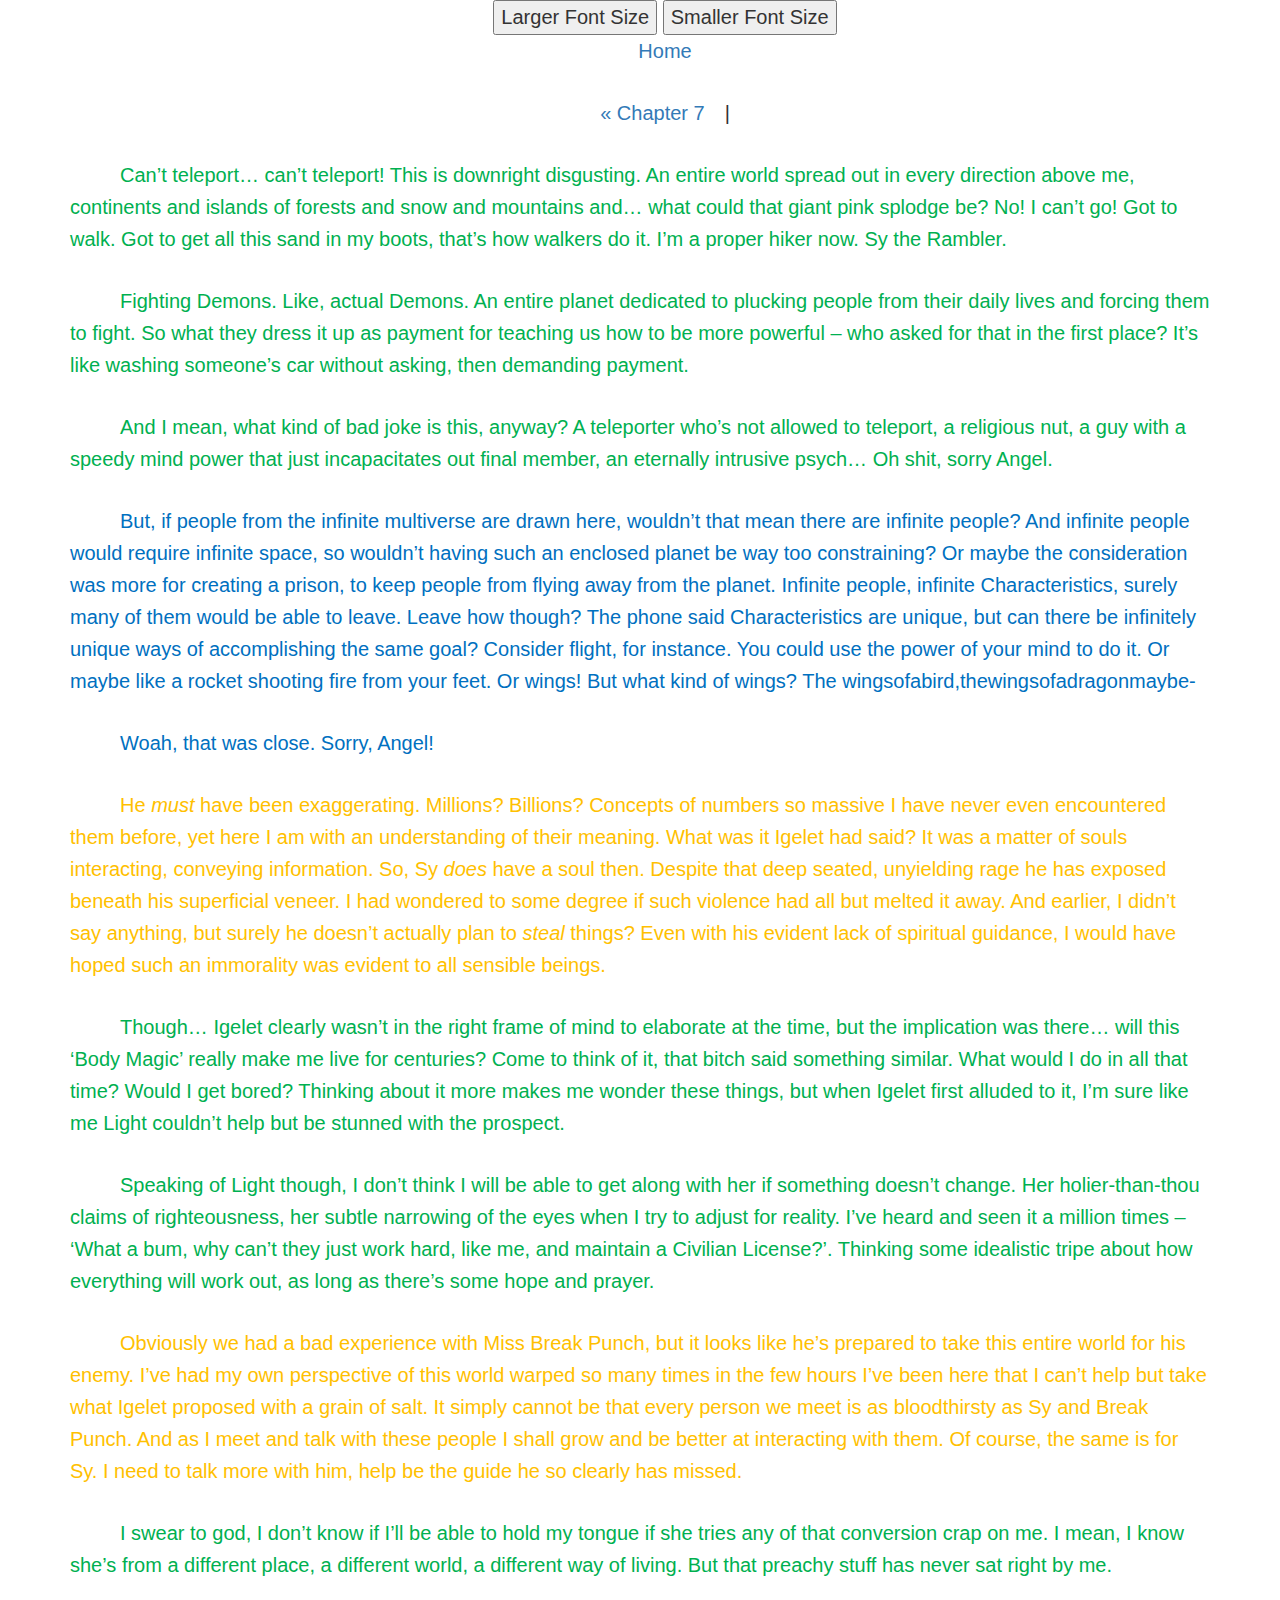
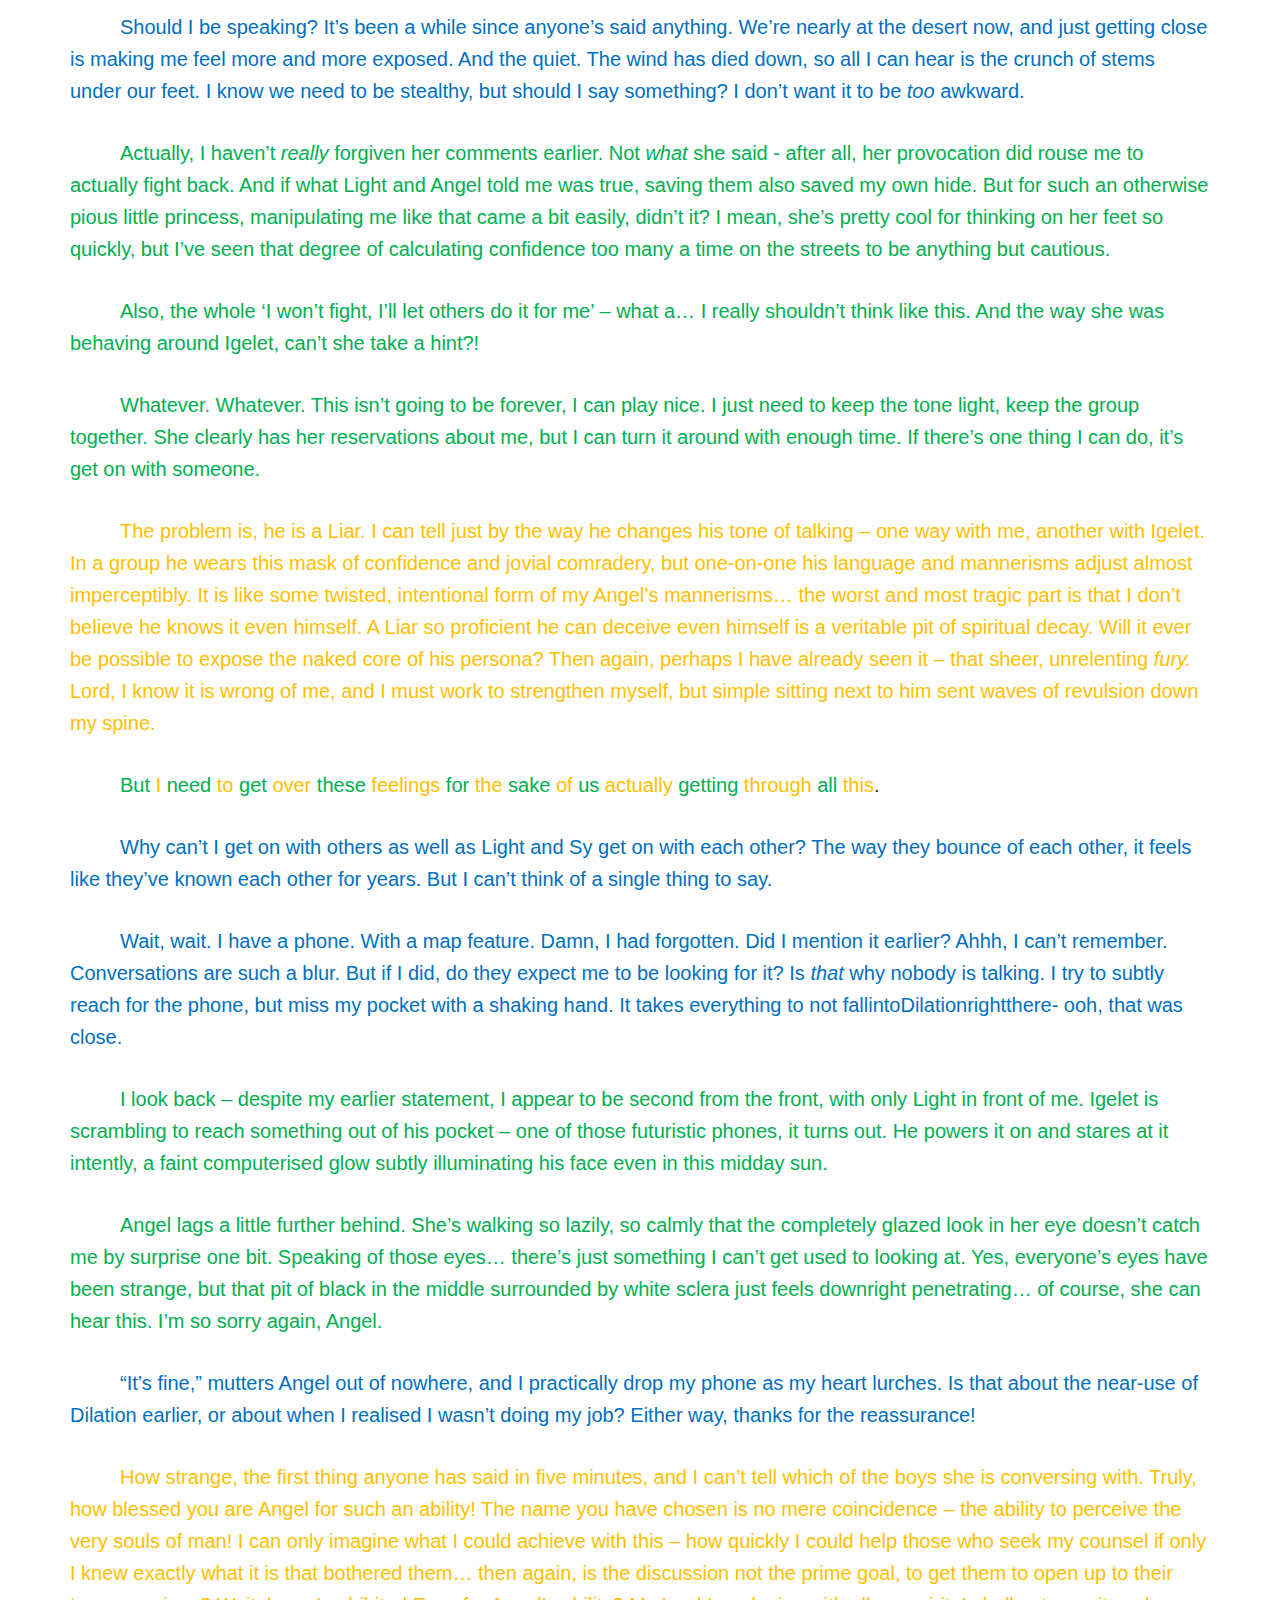
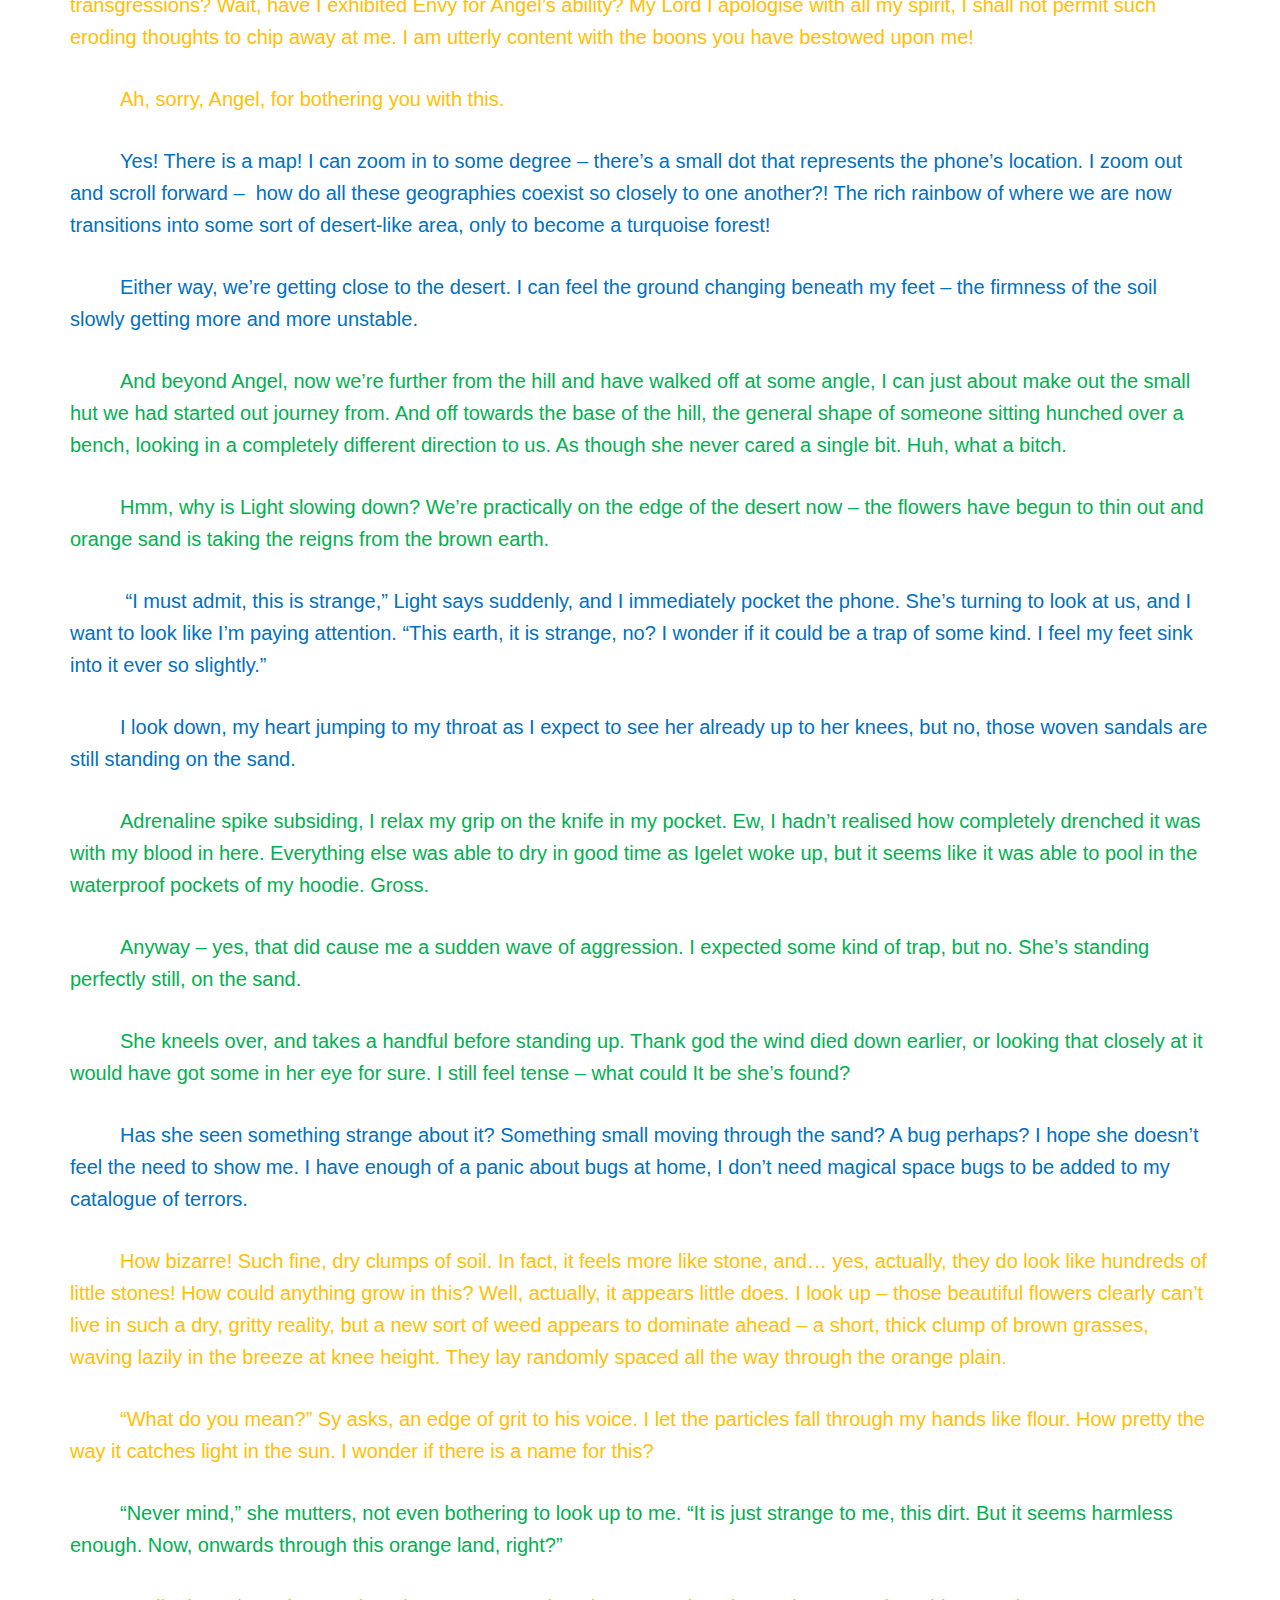
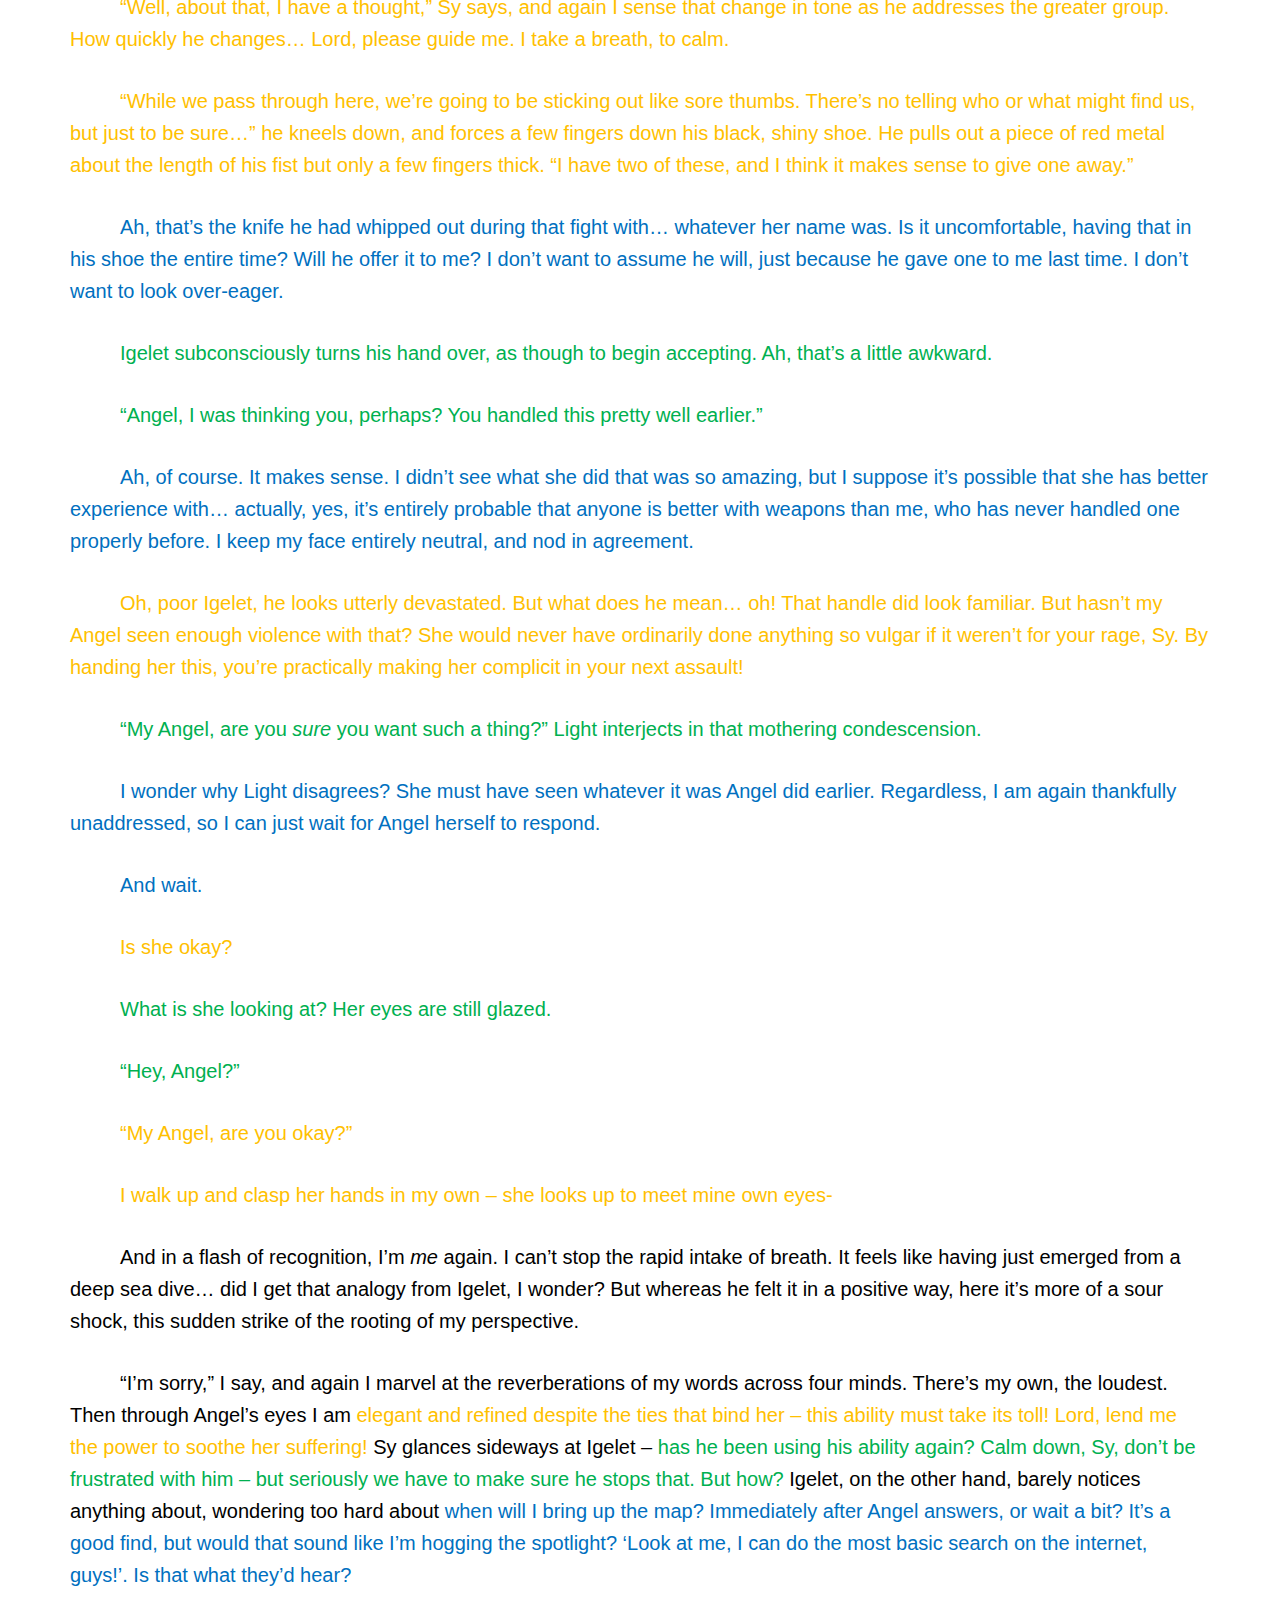
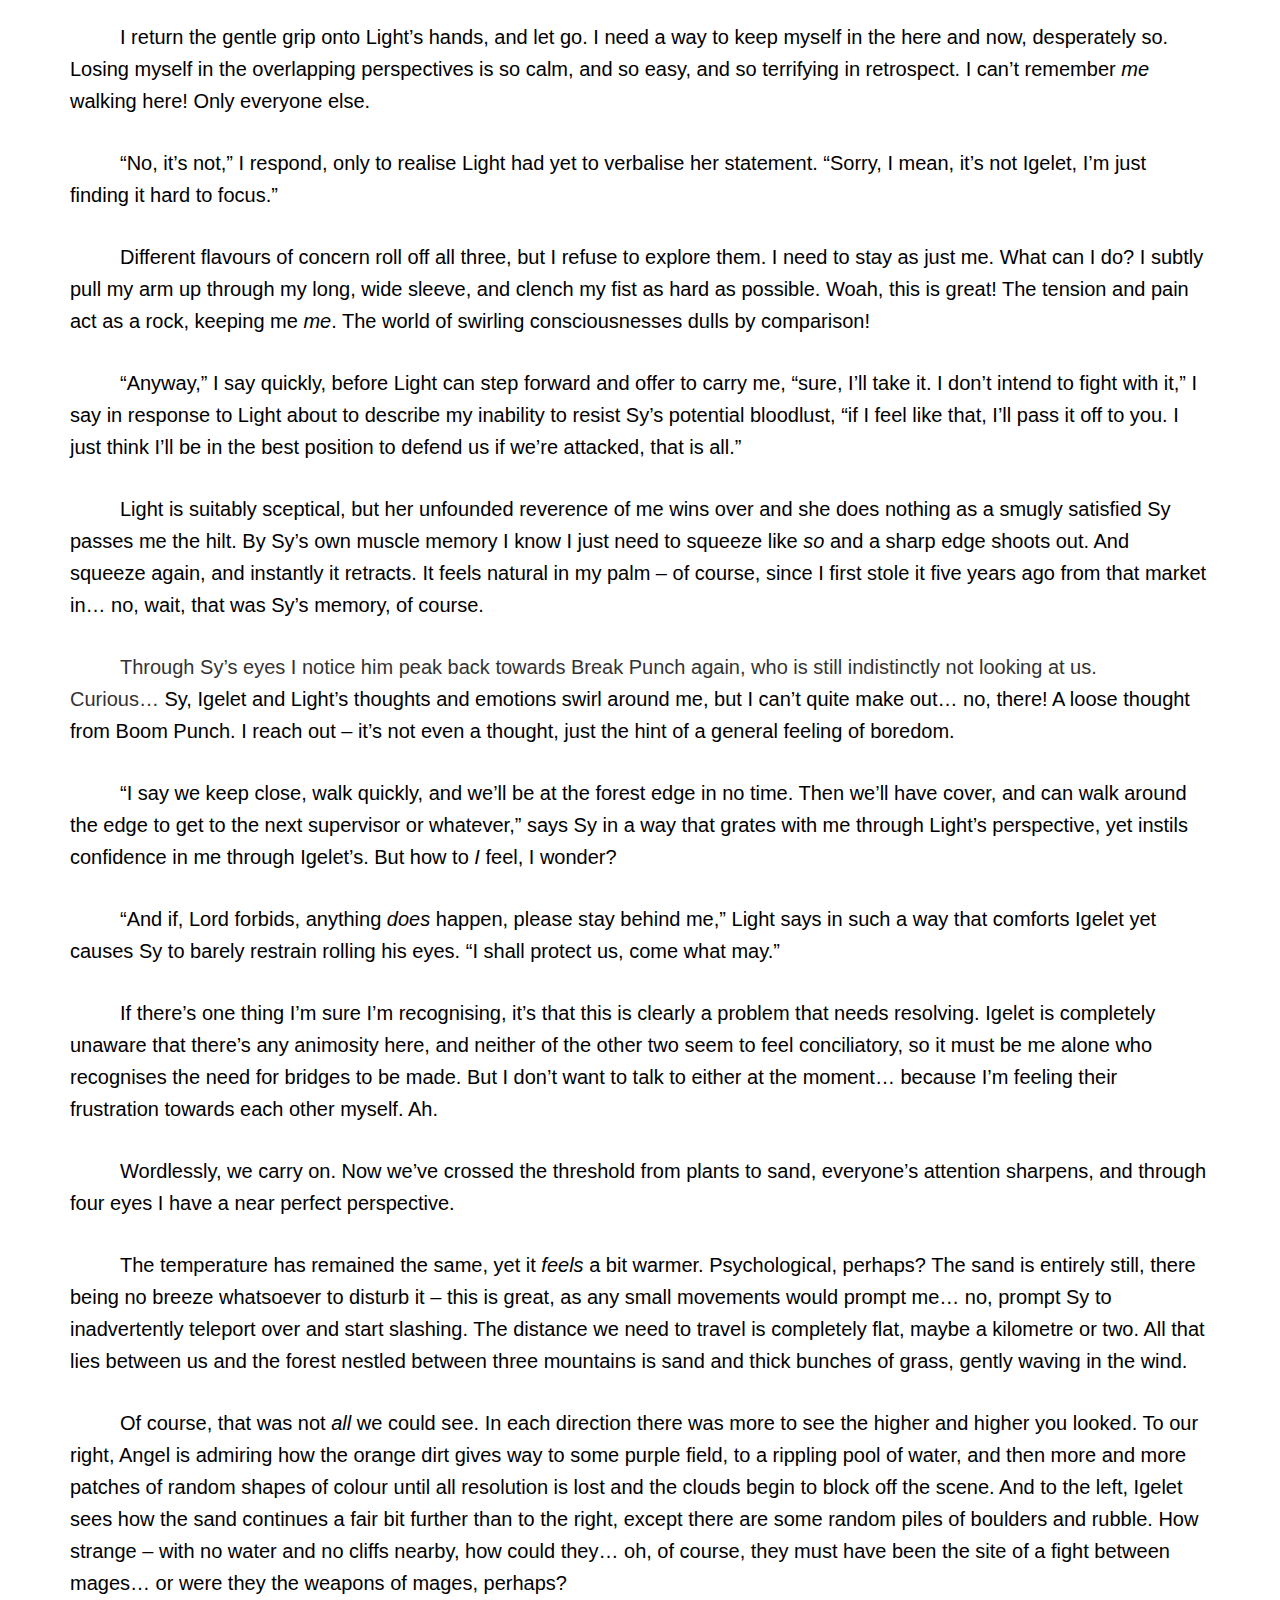
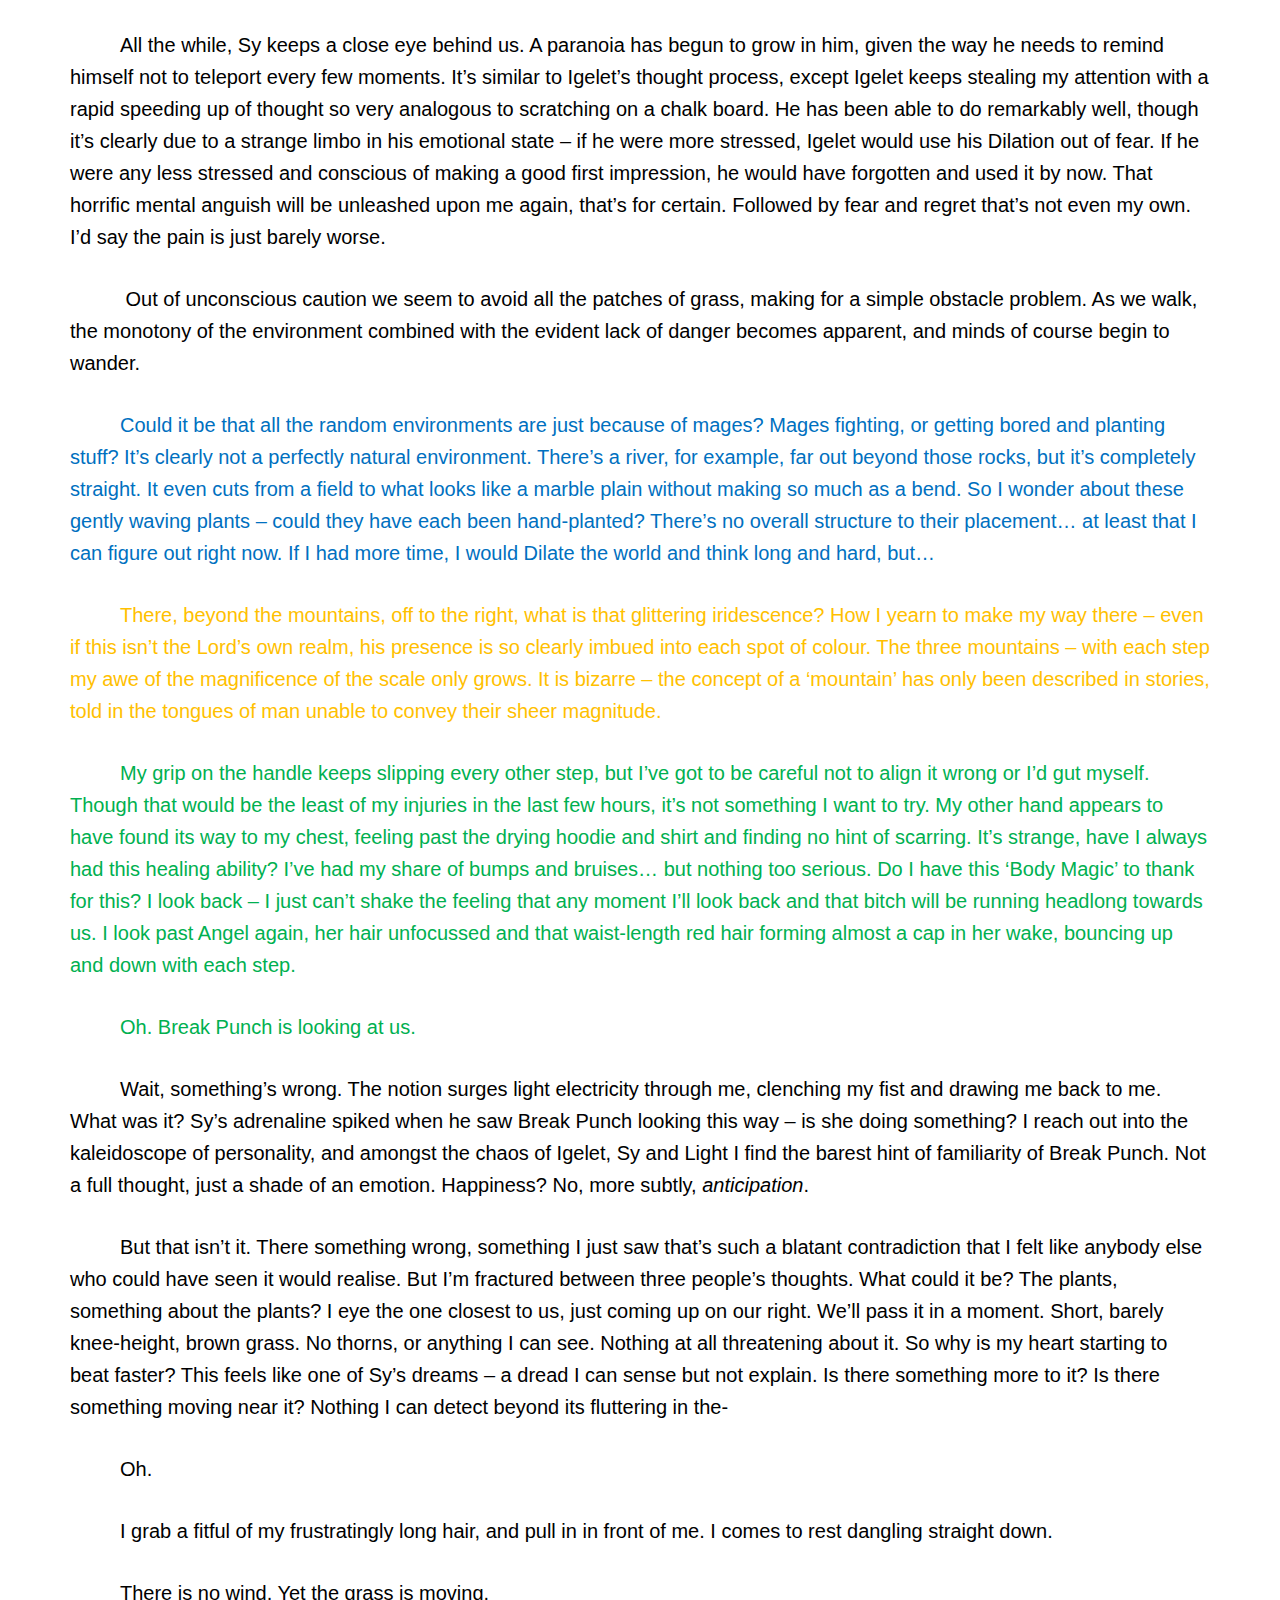
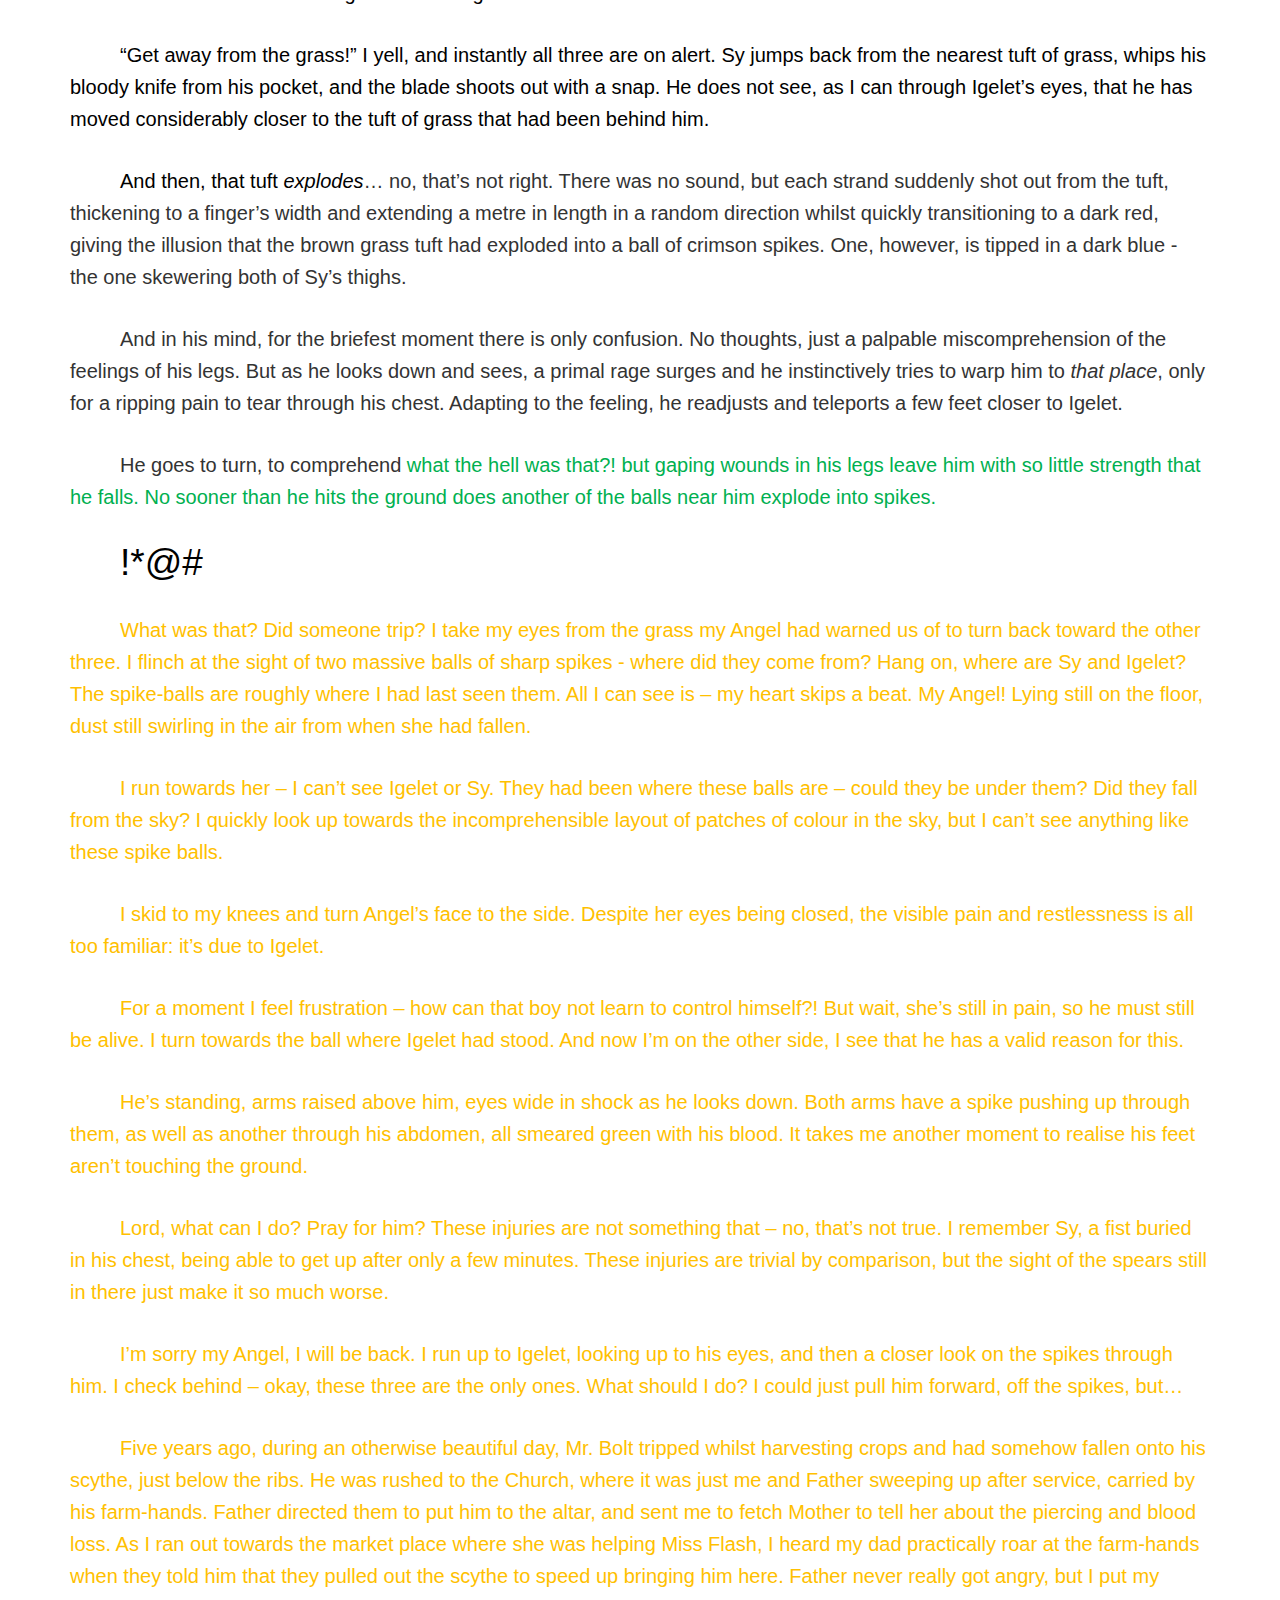
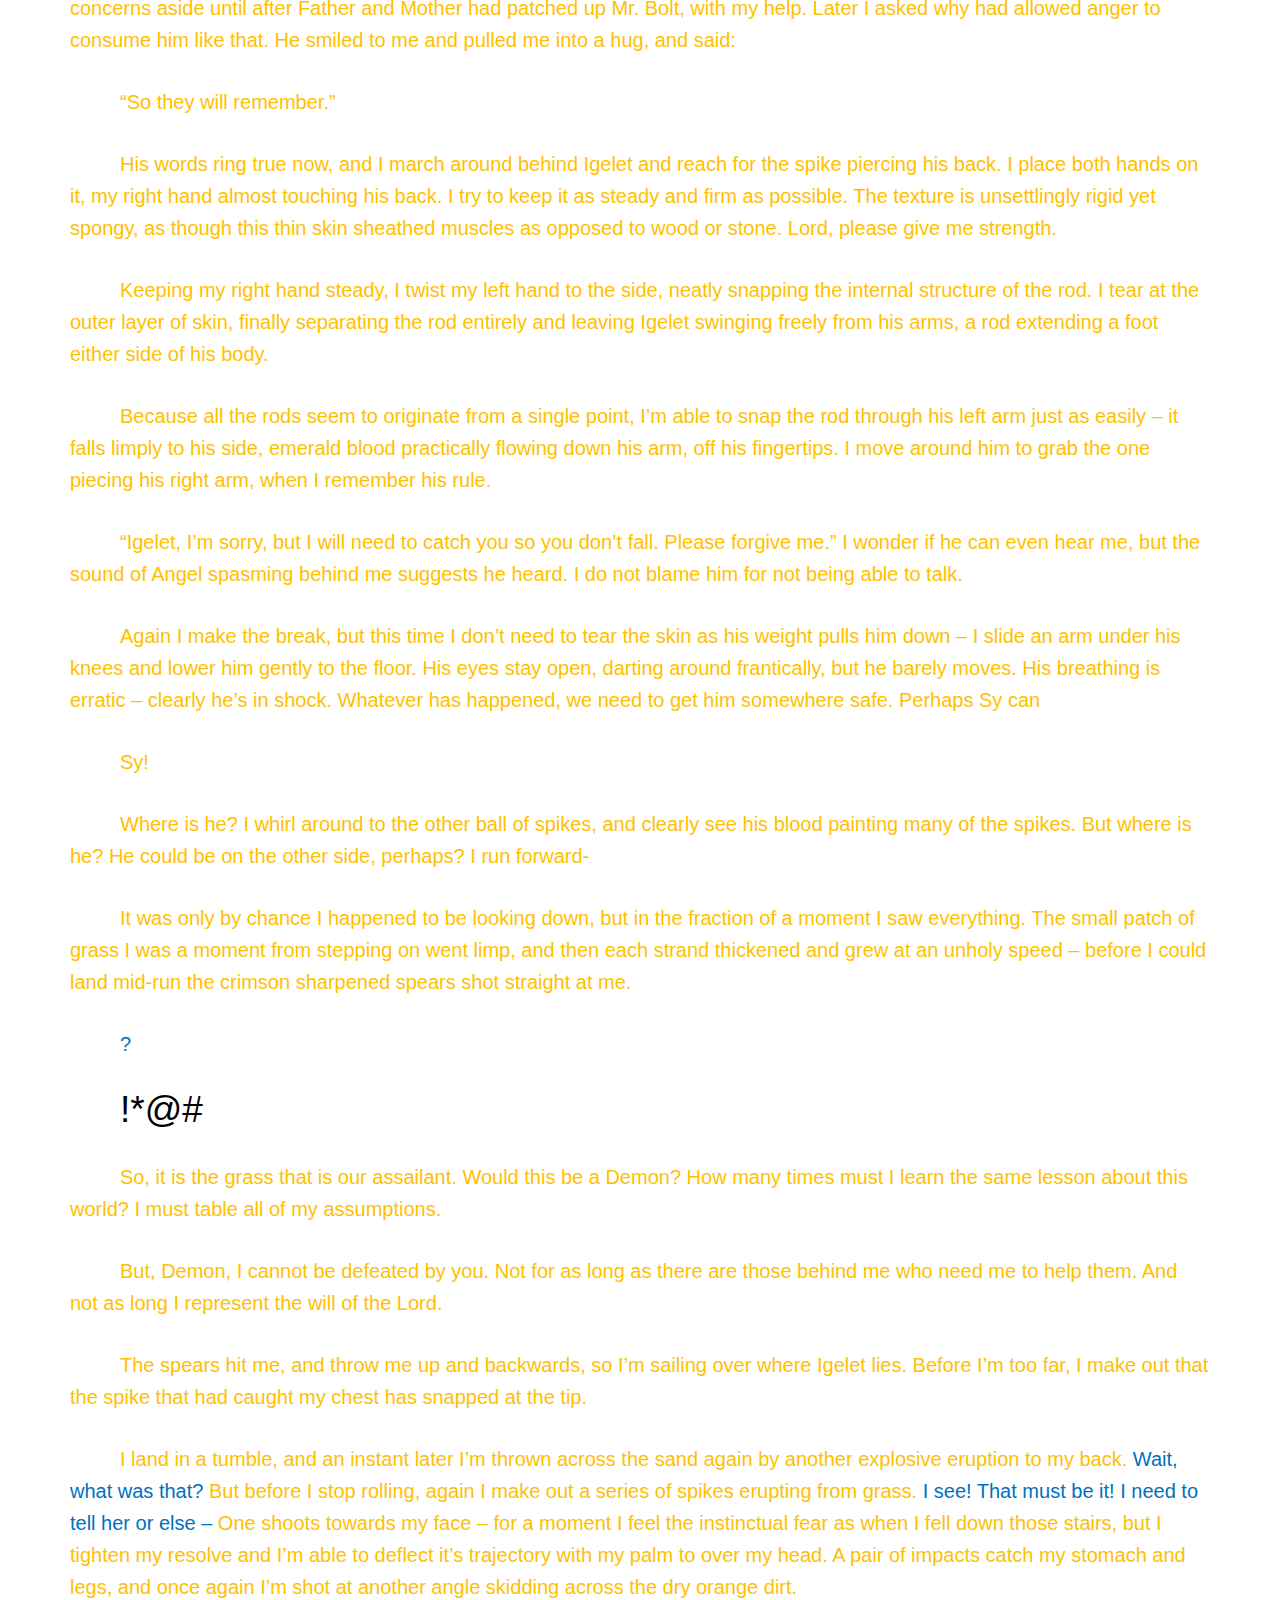
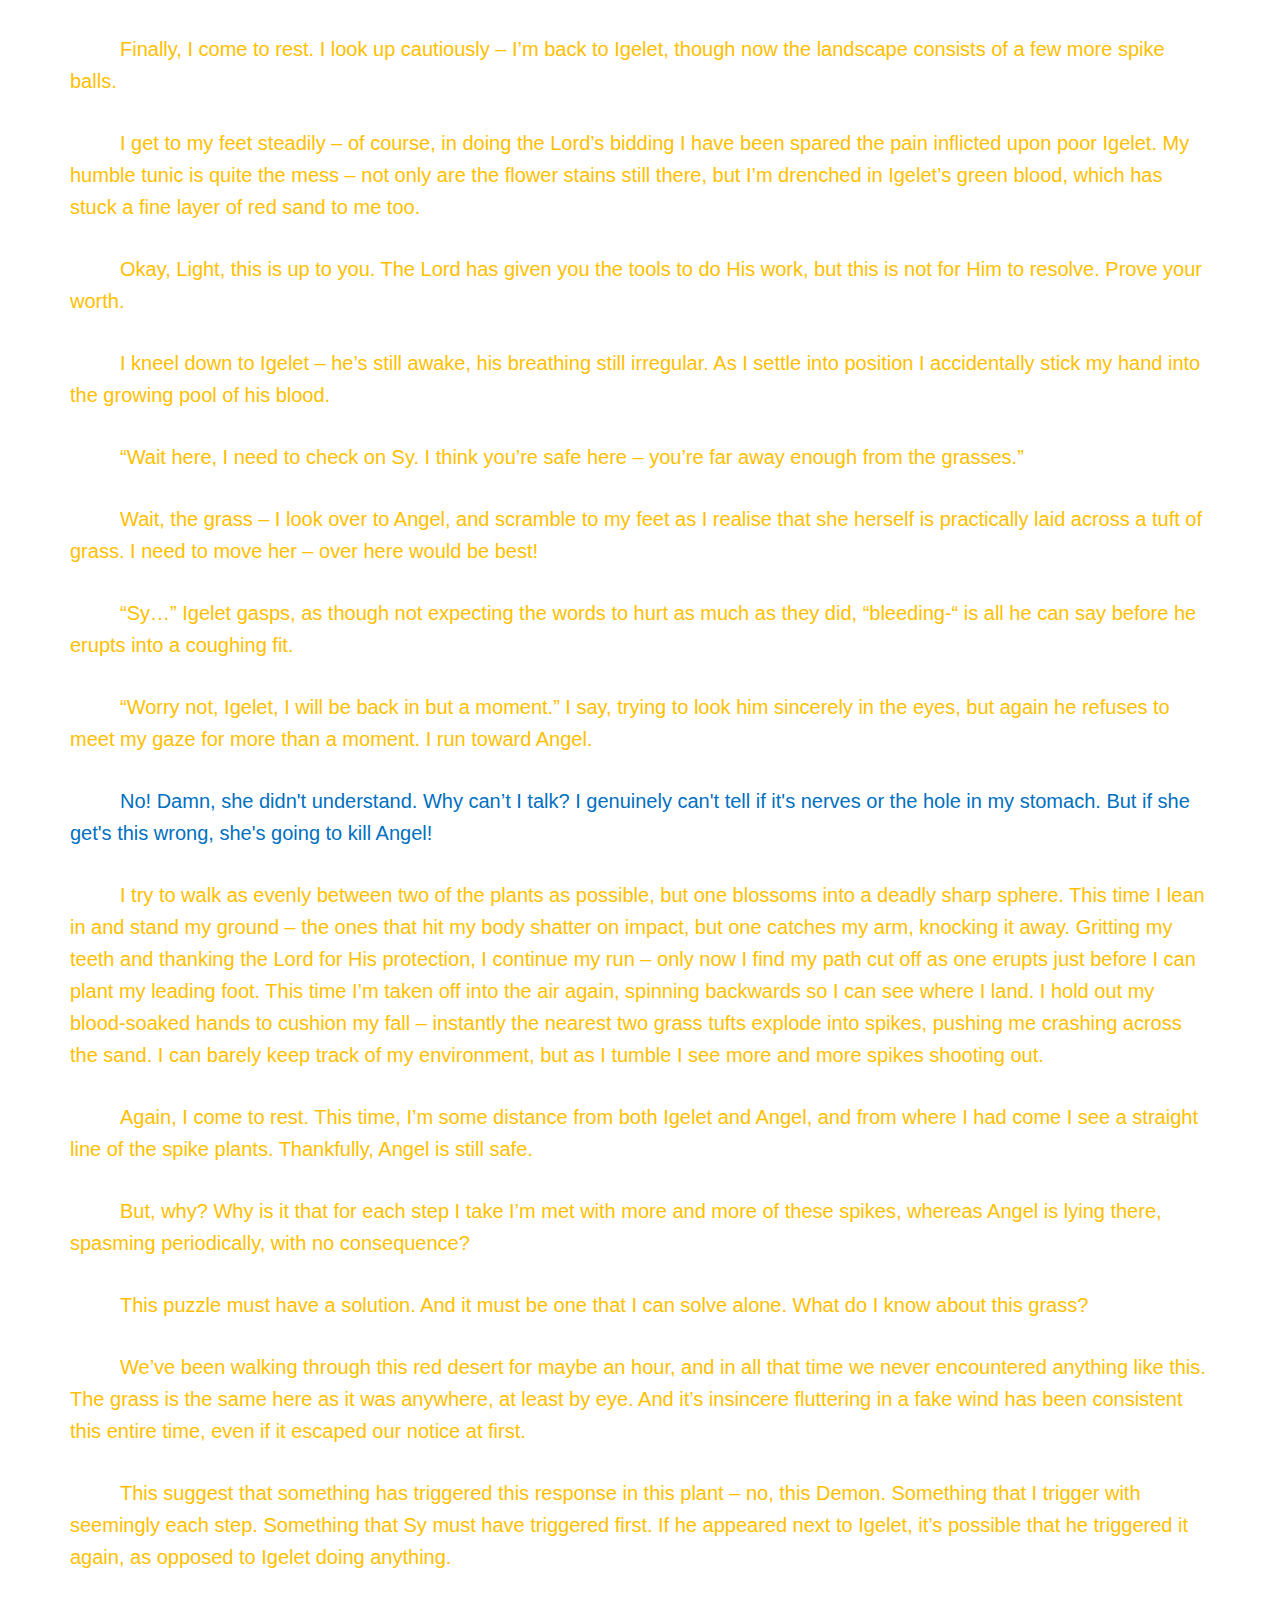
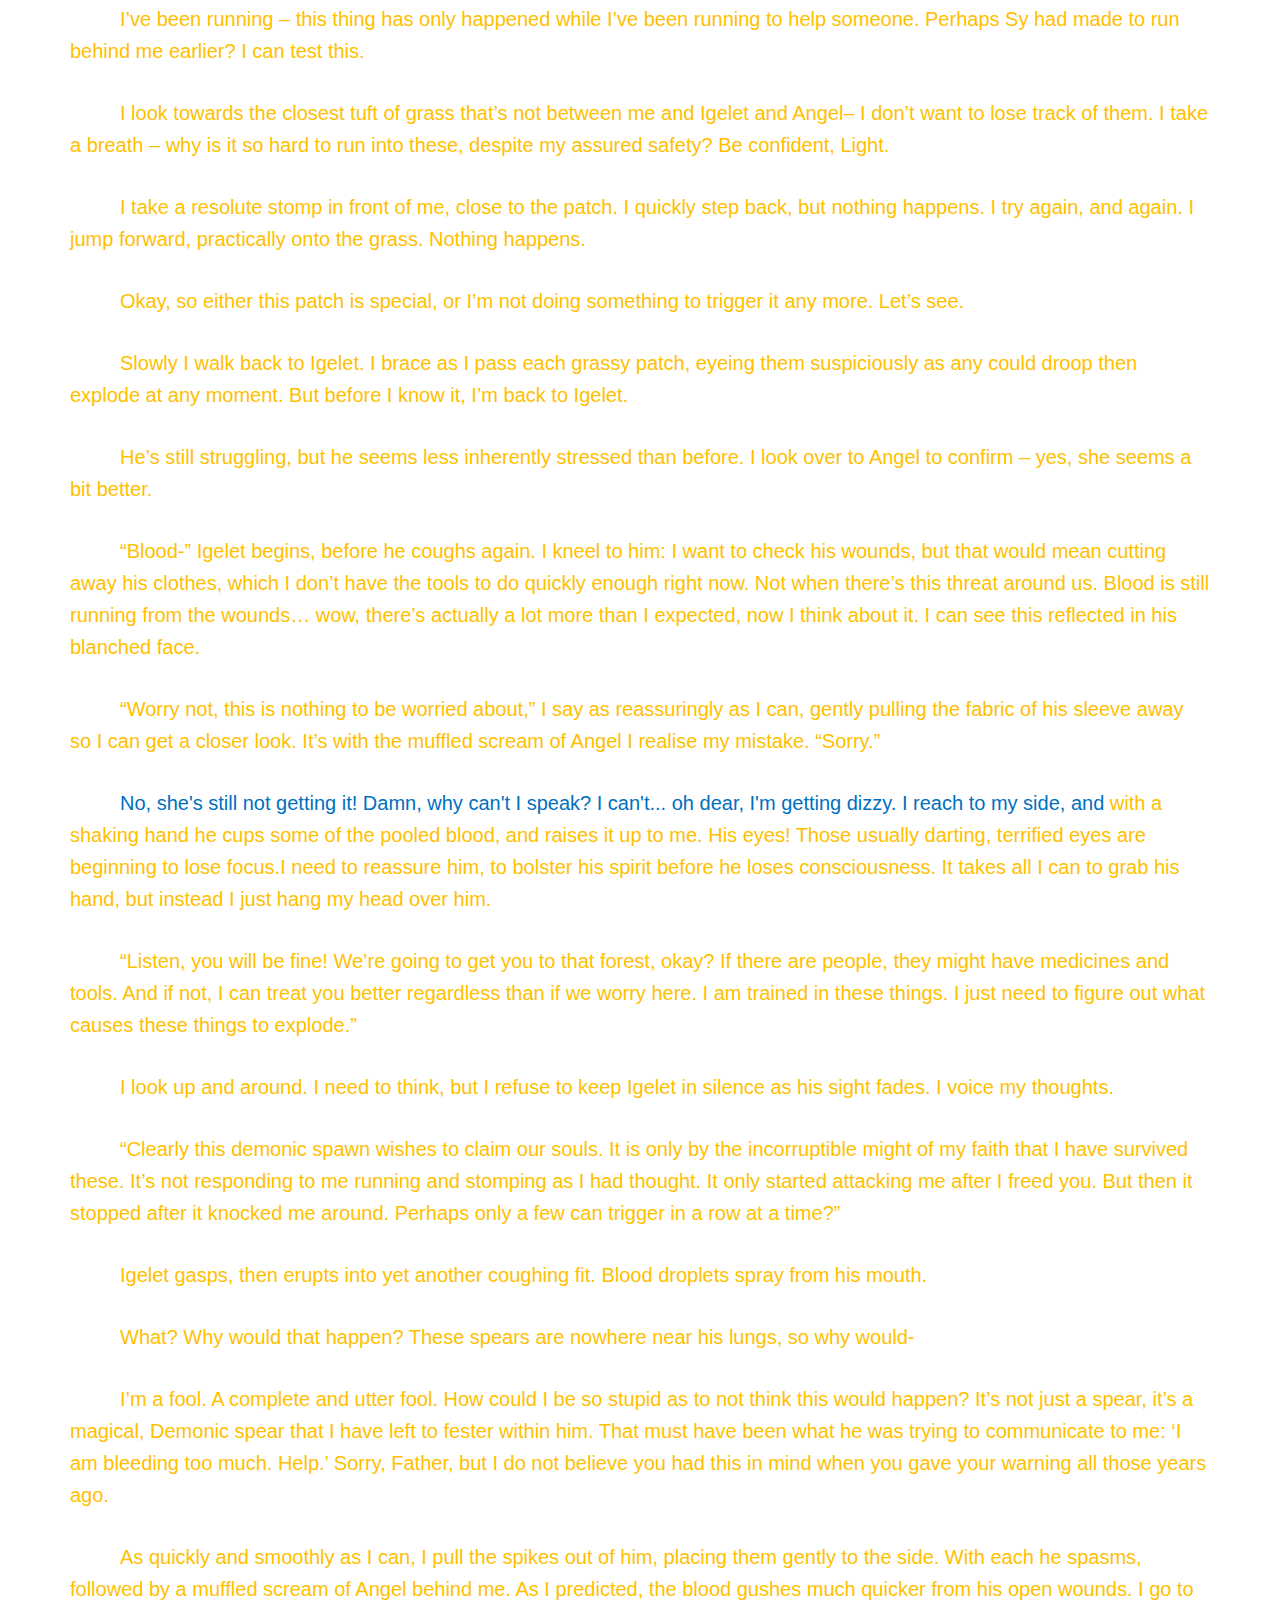
<file: Chapters/ch8.html>
<!DOCTYPE html>
<html lang="en">
	<html lang="en">
	<head>
		<title>The Mage Island</title>
		<meta charset="utf-8">
		<meta name="viewport" content="width=device-width, initial-scale=1">
		<link rel="icon" href="../Images/icon.png" type="image/x-icon">
		<link rel="stylesheet" href="https://maxcdn.bootstrapcdn.com/bootstrap/3.4.1/css/bootstrap.min.css">
		<link rel="stylesheet" href="../stylesheet.css">
		<script src="https://ajax.googleapis.com/ajax/libs/jquery/3.5.1/jquery.min.js"></script>
		<script src="https://maxcdn.bootstrapcdn.com/bootstrap/3.4.1/js/bootstrap.min.js"></script>
		<script src="../javascript.js"></script>
	</head>

<center>
	<button type="button" onclick="largertext()">Larger Font Size</button>
	<button type="button" onclick="smallertext()">Smaller Font Size</button>
	<p>
		<a href="../index.html"> Home</a> 
	</p>
	<p>
		<a href="ch7.html">&laquo; Chapter 7</a>&emsp;|<!-- &emsp;<a href="ch4.html">Chapter 4 &raquo</a> -->
	</p>
</center>
	
<body>
<div class="container">
    <p><Sy>Can&rsquo;t teleport&hellip; can&rsquo;t teleport! This is downright disgusting. An entire world spread out in every direction above me, continents and islands of forests and snow and mountains and&hellip; what could that giant pink splodge be? No! I can&rsquo;t go! Got to walk. Got to get all this sand in my boots, that&rsquo;s how walkers do it. I&rsquo;m a proper hiker now. Sy the Rambler.&nbsp;</span></p>
    <p><Sy>Fighting Demons. Like, actual Demons. An entire planet dedicated to plucking people from their daily lives and forcing them to fight. So what they dress it up as payment for teaching us how to be more powerful &ndash; who asked for that in the first place? It&rsquo;s like washing someone&rsquo;s car without asking, then demanding payment.</span></p>
    <p><Sy>And I mean, what kind of bad joke is this, anyway? A teleporter who&rsquo;s not allowed to teleport, a religious nut, a guy with a speedy mind power that just incapacitates out final member, an eternally intrusive psych&hellip; Oh shit, sorry Angel.</span></p>
    <p><Igelet>But, if people from the infinite multiverse are drawn here, wouldn&rsquo;t that mean there are infinite people? And infinite people would require infinite space, so wouldn&rsquo;t having such an enclosed planet be way too constraining? Or maybe the consideration was more for creating a prison, to keep people from flying away from the planet. Infinite people, infinite Characteristics, surely many of them would be able to leave. Leave how though? The phone said Characteristics are unique, but can there be infinitely unique ways of accomplishing the same goal? Consider flight, for instance. You could use the power of your mind to do it. Or maybe like a rocket shooting fire from your feet. Or wings! But what kind of wings? The wingsofabird,thewingsofadragonmaybe-</span></p>
    <p><Igelet>Woah, that was close. Sorry, Angel!</span></p>
    <p><Light>He <em>must</em> have been exaggerating. Millions? Billions? Concepts of numbers so massive I have never even encountered them before, yet here I am with an understanding of their meaning. What was it Igelet had said? It was a matter of souls interacting, conveying information. So, Sy <em>does</em> have a soul then. Despite that deep seated, unyielding rage he has exposed beneath his superficial veneer. I had wondered to some degree if such violence had all but melted it away. And earlier, I didn&rsquo;t say anything, but surely he doesn&rsquo;t actually plan to <em>steal</em> things? Even with his evident lack of spiritual guidance, I would have hoped such an immorality was evident to all sensible beings.</span></p>
    <p><Sy>Though&hellip; Igelet clearly wasn&rsquo;t in the right frame of mind to elaborate at the time, but the implication was there&hellip; will this &lsquo;Body Magic&rsquo; really make me live for centuries? Come to think of it, that bitch said something similar. What would I do in all that time? Would I get bored? Thinking about it more makes me wonder these things, but when Igelet first alluded to it, I&rsquo;m sure like me Light couldn&rsquo;t help but be stunned with the prospect.&nbsp;</span></p>
    <p><Sy>Speaking of Light though, I don&rsquo;t think I will be able to get along with her if something doesn&rsquo;t change. Her holier-than-thou claims of righteousness, her subtle narrowing of the eyes when I try to adjust for reality. I&rsquo;ve heard and seen it a million times &ndash; &lsquo;What a bum, why can&rsquo;t they just work hard, like me, and maintain a Civilian License?&rsquo;. Thinking some idealistic tripe about how everything will work out, as long as there&rsquo;s some hope and prayer.</span></p>
    <p><Light>Obviously we had a bad experience with Miss Break Punch, but it looks like he&rsquo;s prepared to take this entire world for his enemy. I&rsquo;ve had my own perspective of this world warped so many times in the few hours I&rsquo;ve been here that I can&rsquo;t help but take what Igelet proposed with a grain of salt. It simply cannot be that every person we meet is as bloodthirsty as Sy and Break Punch. And as I meet and talk with these people I shall grow and be better at interacting with them. Of course, the same is for Sy. I need to talk more with him, help be the guide he so clearly has missed.</span></p>
    <p><Sy>I swear to god, I don&rsquo;t know if I&rsquo;ll be able to hold my tongue if she tries any of that conversion crap on me. I mean, I know she&rsquo;s from a different place, a different world, a different way of living. But that preachy stuff has never sat right by me.</span></p>
    <p><Igelet>Should I be speaking? It&rsquo;s been a while since anyone&rsquo;s said anything. We&rsquo;re nearly at the desert now, and just getting close is making me feel more and more exposed. And the quiet. The wind has died down, so all I can hear is the crunch of stems under our feet. I know we need to be stealthy, but should I say something? I don&rsquo;t want it to be <em>too</em> awkward.</span></p>
    <p><Sy>Actually, I haven&rsquo;t <em>really</em> forgiven her comments earlier. Not <em>what&nbsp;</em>she said - after all, her provocation did rouse me to actually fight back. And if what Light and Angel told me was true, saving them also saved my own hide. But for such an otherwise pious little princess, manipulating me like that came a bit easily, didn&rsquo;t it? I mean, she&rsquo;s pretty cool for thinking on her feet so quickly, but I&rsquo;ve seen that degree of calculating confidence too many a time on the streets to be anything but cautious.</span></p>
    <p><Sy>Also, the whole &lsquo;I won&rsquo;t fight, I&rsquo;ll let others do it for me&rsquo; &ndash; what a&hellip; I really shouldn&rsquo;t think like this. And the way she was behaving around Igelet, can&rsquo;t she take a hint?!</span></p>
    <p><Sy>Whatever. Whatever. This isn&rsquo;t going to be forever, I can play nice. I just need to keep the tone light, keep the group together. She clearly has her reservations about me, but I can turn it around with enough time. If there&rsquo;s one thing I can do, it&rsquo;s get on with someone.</span></p>
    <p><Light>The problem is, he is a Liar. I can tell just by the way he changes his tone of talking &ndash; one way with me, another with Igelet. In a group he wears this mask of confidence and jovial comradery, but one-on-one his language and mannerisms adjust almost imperceptibly. It is like some twisted, intentional form of my Angel&rsquo;s mannerisms&hellip; the worst and most tragic part is that I don&rsquo;t believe he knows it even himself. A Liar so proficient he can deceive even himself is a veritable pit of spiritual decay. Will it ever be possible to expose the naked core of his persona? Then again, perhaps I have already seen it &ndash; that sheer, unrelenting <em>fury. </em>Lord, I know it is wrong of me, and I must work to strengthen myself, but simple sitting next to him sent waves of revulsion down my spine.</span></p>
    <p><Sy>But </Sy><Light>I </Light><Sy>need </Sy><Light>to </Light><Sy>get </Sy><Light>over </Light><Sy>these </Sy><Light>feelings </Light><Sy>for </Sy><Light>the </Light><Sy>sake </Sy><Light>of </Light><Sy>us </Sy><Light>actually </Light><Sy>getting </Sy><Light>through </Light><Sy>all </Sy><Light>this</Light>.</p>

    <p><Igelet>Why can&rsquo;t I get on with others as well as Light and Sy get on with each other? The way they bounce of each other, it feels like they&rsquo;ve known each other for years. But I can&rsquo;t think of a single thing to say.</span></p>
    <p><Igelet>Wait, wait. I have a phone. With a map feature. Damn, I had forgotten. Did I mention it earlier? Ahhh, I can&rsquo;t remember. Conversations are such a blur. But if I did, do they expect me to be looking for it? Is <em>that</em> why nobody is talking. I try to subtly reach for the phone, but miss my pocket with a shaking hand. It takes everything to not fallintoDilationrightthere- ooh, that was close.</span></p>
    <p><Sy>I look back &ndash; despite my earlier statement, I appear to be second from the front, with only Light in front of me. Igelet is scrambling to reach something out of his pocket &ndash; one of those futuristic phones, it turns out. He powers it on and stares at it intently, a faint computerised glow subtly illuminating his face even in this midday sun.&nbsp;</span></p>
    <p><Sy>Angel lags a little further behind. She&rsquo;s walking so lazily, so calmly that the completely glazed look in her eye doesn&rsquo;t catch me by surprise one bit. Speaking of those eyes&hellip; there&rsquo;s just something I can&rsquo;t get used to looking at. Yes, everyone&rsquo;s eyes have been strange, but that pit of black in the middle surrounded by white sclera just feels downright penetrating&hellip; of course, she can hear this. I&rsquo;m so sorry again, Angel.</span></p>
    <p><Igelet>&ldquo;It&rsquo;s fine,&rdquo; mutters Angel out of nowhere, and I practically drop my phone as my heart lurches. Is that about the near-use of Dilation earlier, or about when I realised I wasn&rsquo;t doing my job? Either way, thanks for the reassurance!</span></p>
    <p><Light>How strange, the first thing anyone has said in five minutes, and I can&rsquo;t tell which of the boys she is conversing with. Truly, how blessed you are Angel for such an ability! The name you have chosen is no mere coincidence &ndash; the ability to perceive the very souls of man! I can only imagine what I could achieve with this &ndash; how quickly I could help those who seek my counsel if only I knew exactly what it is that bothered them&hellip; then again, is the discussion not the prime goal, to get them to open up to their transgressions? Wait, have I exhibited Envy for Angel&rsquo;s ability? My Lord I apologise with all my spirit, I shall not permit such eroding thoughts to chip away at me. I am utterly content with the boons you have bestowed upon me!</span></p>
    <p><Light>Ah, sorry, Angel, for bothering you with this.</span></p>
    <p><Igelet>Yes! There is a map! I can zoom in to some degree &ndash; there&rsquo;s a small dot that represents the phone&rsquo;s location. I zoom out and scroll forward &ndash; &nbsp;how do all these geographies coexist so closely to one another?! The rich rainbow of where we are now transitions into some sort of desert-like area, only to become a turquoise forest!</span></p>
    <p><Igelet>Either way, we&rsquo;re getting close to the&nbsp;</span><Igelet>desert. I can feel the ground changing beneath my feet &ndash; the firmness of the soil slowly getting more and more unstable.</span></p>
    <p><Sy>And beyond Angel, now we&rsquo;re further from the hill and have walked off at some angle, I can just about make out the small hut we had started out journey from. And off towards the base of the hill, the general shape of someone sitting hunched over a bench, looking in a completely different direction to us. As though she never cared a single bit. Huh, what a bitch.</span></p>
    <p><Sy>Hmm, why is Light slowing down? We&rsquo;re practically on the edge of the desert now &ndash; the flowers have begun to thin out and orange sand is taking the reigns from the brown earth.</span></p>
    <p><Sy>&nbsp;</span><Igelet>&ldquo;I must admit, this is strange,&rdquo; Light says suddenly, and I immediately pocket the phone. She&rsquo;s turning to look at us, and I want to look like I&rsquo;m paying attention. &ldquo;This earth, it is strange, no? I wonder if it could be a trap of some kind. I feel my feet sink into it ever so slightly.&rdquo;</span></p>
    <p><Igelet>I look down, my heart jumping to my throat as I expect to see her already up to her knees, but no, those woven sandals are still standing on the sand.</span></p>
    <p><Sy>Adrenaline spike subsiding, I relax my grip on the knife in my pocket. Ew, I hadn&rsquo;t realised how completely drenched it was with my blood in here. Everything else was able to dry in good time as Igelet woke up, but it seems like it was able to pool in the waterproof pockets of my hoodie. Gross.</span></p>
    <p><Sy>Anyway &ndash; yes, that did cause me a sudden wave of aggression. I expected some kind of trap, but no. She&rsquo;s standing perfectly still, on the sand.</span></p>
    <p><Sy>She kneels over, and takes a handful before standing up. Thank god the wind died down earlier, or looking that closely at it would have got some in her eye for sure. I still feel tense &ndash; what could It be she&rsquo;s found?</span></p>
    <p><Igelet>Has she seen something strange about it? Something small moving through the sand? A bug perhaps? I hope she doesn&rsquo;t feel the need to show me. I have enough of a panic about bugs at home, I don&rsquo;t need magical space bugs to be added to my catalogue of terrors.</span></p>
    <p><Light>How bizarre! Such fine, dry clumps of soil. In fact, it feels more like stone, and&hellip; yes, actually, they do look like hundreds of little stones! How could anything grow in this? Well, actually, it appears little does. I look up &ndash; those beautiful flowers clearly can&rsquo;t live in such a dry, gritty reality, but a new sort of weed appears to dominate ahead &ndash; a short, thick clump of brown grasses, waving lazily in the breeze at knee height. They lay randomly spaced all the way through the orange plain.</span></p>
    <p><Light>&ldquo;What do you mean?&rdquo; Sy asks, an edge of grit to his voice. I let the particles fall through my hands like flour. How pretty the way it catches light in the sun. I wonder if there is a name for this?</span></p>
    <p><Sy>&ldquo;Never mind,&rdquo; she mutters, not even bothering to look up to me. &ldquo;It is just strange to me, this dirt. But it seems harmless enough. Now, onwards through this orange land, right?&rdquo;</span></p>
    <p><Light>&ldquo;Well, about that, I have a thought,&rdquo; Sy says, and again I sense that change in tone as he addresses the greater group. How quickly he changes&hellip; Lord, please guide me. I take a breath, to calm.</span></p>
    <p><Light>&ldquo;While we pass through here, we&rsquo;re going to be sticking out like sore thumbs. There&rsquo;s no telling who or what might find us, but just to be sure&hellip;&rdquo; he kneels down, and forces a few fingers down his black, shiny shoe. He pulls out a piece of red metal about the length of his fist but only a few fingers thick. &ldquo;I have two of these, and I think it makes sense to give one away.&rdquo;</span></p>
    <p><Igelet>Ah,</span><Light>&nbsp;</span><Igelet>that&rsquo;s the knife he had whipped out during that fight with&hellip; whatever her name was. Is it uncomfortable, having that in his shoe the entire time? Will he offer it to me? I don&rsquo;t want to assume he will, just because he gave one to me last time. I don&rsquo;t want to look over-eager.</span></p>
    <p><Sy>Igelet subconsciously turns his hand over, as though to begin accepting. Ah, that&rsquo;s a little awkward.&nbsp;</span></p>
    <p><Sy>&ldquo;Angel, I was thinking you, perhaps? You handled this pretty well earlier.&rdquo;</span></p>
    <p><Igelet>Ah, of course. It makes sense. I didn&rsquo;t see what she did that was so amazing, but I suppose it&rsquo;s possible that she has better experience with&hellip; actually, yes, it&rsquo;s entirely probable that anyone is better with weapons than me, who has never handled one properly before. I keep my face entirely neutral, and nod in agreement.</span></p>
    <p><Light>Oh, poor Igelet, he looks utterly devastated. But what does he mean&hellip; oh! That handle did look familiar. But hasn&rsquo;t my Angel seen enough violence with that? She would never have ordinarily done anything so vulgar if it weren&rsquo;t for your rage, Sy. By handing her this, you&rsquo;re practically making her complicit in your next assault!</span></p>
    <p><Sy>&ldquo;My Angel, are you <em>sure</em> you want such a thing?&rdquo; Light interjects in that mothering condescension.</span></p>
    <p><Igelet>I wonder why Light disagrees? She must have seen whatever it was Angel did earlier. Regardless, I am again thankfully unaddressed, so I can just wait for Angel herself to respond.</span></p>
    <p><Igelet>And wait.</span></p>
    <p><Light>Is she okay?</span></p>
    <p><Sy>What is she looking at? Her eyes are still glazed.</span></p>
    <p><Sy>&ldquo;Hey, Angel?&rdquo;</span></p>
    <p><Light>&ldquo;My Angel, are you okay?&rdquo;</span></p>
    <p><Light>I walk up and clasp her hands in my own &ndash; she looks up to meet mine own eyes-</span></p>
    <p><span style="color:black;">And in a flash of recognition, I&rsquo;m <em>me</em> again. I can&rsquo;t stop the rapid intake of breath. It feels like having just emerged from a deep sea dive&hellip; did I get that analogy from Igelet, I wonder? But whereas he felt it in a positive way, here it&rsquo;s more of a sour shock, this sudden strike of the rooting of my perspective.&nbsp;</span></p>
    <p><span style="color:black;">&ldquo;I&rsquo;m sorry,&rdquo; I say, and again I marvel at the reverberations of my words across four minds. There&rsquo;s my own, the loudest. Then through Angel&rsquo;s eyes I am&nbsp;</span><Light>elegant and refined despite the ties that bind her &ndash; this ability must take its toll! Lord, lend me the power to soothe her suffering!&nbsp;</span><span style="color:black;">Sy glances sideways at Igelet &ndash;&nbsp;</span><Sy>has he been using his ability again? Calm down, Sy, don&rsquo;t be frustrated with him &ndash; but seriously we have to make sure he stops that. But how?&nbsp;</span><span style="color:black;">Igelet, on the other hand, barely notices anything about, wondering too hard about&nbsp;</span><Igelet>when will I bring up the map? Immediately after Angel answers, or wait a bit? It&rsquo;s a good find, but would that sound like I&rsquo;m hogging the spotlight? &lsquo;Look at me, I can do the most basic search on the internet, guys!&rsquo;. Is that what they&rsquo;d hear?</span></p>
    <p><span style="color:black;">I return the gentle grip onto Light&rsquo;s hands, and let go. I need a way to keep myself in the here and now, desperately so. Losing myself in the overlapping perspectives is so calm, and so easy, and so terrifying in retrospect. I can&rsquo;t remember <em>me</em> walking here! Only everyone else.</span></p>
    <p><span style="color:black;">&ldquo;No, it&rsquo;s not,&rdquo; I respond, only to realise Light had yet to verbalise her statement. &ldquo;Sorry, I mean, it&rsquo;s not Igelet, I&rsquo;m just finding it hard to focus.&rdquo;</span></p>
    <p><span style="color:black;">Different flavours of concern roll off all three, but I refuse to explore them. I need to stay as just me. What can I do? I subtly pull my arm up through my long, wide sleeve, and clench my fist as hard as possible. Woah, this is great! The tension and pain act as a rock, keeping me <em>me</em>. The world of swirling consciousnesses dulls by comparison!</span></p>
    <p><span style="color:black;">&ldquo;Anyway,&rdquo; I say quickly, before Light can step forward and offer to carry me, &ldquo;sure, I&rsquo;ll take it. I don&rsquo;t intend to fight with it,&rdquo; I say in response to Light about to describe my inability to resist Sy&rsquo;s potential bloodlust, &ldquo;if I feel like that, I&rsquo;ll pass it off to you. I just think I&rsquo;ll be in the best position to defend us if we&rsquo;re attacked, that is all.&rdquo;</span></p>
    <p><span style="color:black;">Light is suitably sceptical, but her unfounded reverence of me wins over and she does nothing as a smugly satisfied Sy passes me the hilt. By Sy&rsquo;s own muscle memory I know I just need to squeeze like <em>so</em> and a sharp edge shoots out. And squeeze again, and instantly it retracts. It feels natural in my palm &ndash; of course, since I first stole it five years ago from that market in&hellip; no, wait, that was Sy&rsquo;s memory, of course.</span></p>
    <p>Through Sy&rsquo;s eyes I notice him peak back towards Break Punch again, who is still indistinctly not looking at us. Curious&hellip;<span style="color:black;">&nbsp;Sy, Igelet and Light&rsquo;s thoughts and emotions swirl around me, but I can&rsquo;t quite make out&hellip; no, there! A loose thought from Boom Punch. I reach out &ndash; it&rsquo;s not even a thought, just the hint of a general feeling of boredom.</span></p>
    <p><span style="color:black;">&ldquo;I say we keep close, walk quickly, and we&rsquo;ll be at the forest edge in no time. Then we&rsquo;ll have cover, and can walk around the edge to get to the next supervisor or whatever,&rdquo; says Sy in a way that grates with me through Light&rsquo;s perspective, yet instils confidence in me through Igelet&rsquo;s. But how to <em>I&nbsp;</em>feel, I wonder?</span></p>
    <p><span style="color:black;">&ldquo;And if, Lord forbids, anything <em>does</em> happen, please stay behind me,&rdquo; Light says in such a way that comforts Igelet yet causes Sy to barely restrain rolling his eyes. &ldquo;I shall protect us, come what may.&rdquo;</span></p>
    <p><span style="color:black;">If there&rsquo;s one thing I&rsquo;m sure I&rsquo;m recognising, it&rsquo;s that this is clearly a problem that needs resolving. Igelet is completely unaware that there&rsquo;s any animosity here, and neither of the other two seem to feel conciliatory, so it must be me alone who recognises the need for bridges to be made. But I don&rsquo;t want to talk to either at the moment&hellip; because I&rsquo;m feeling their frustration towards each other myself. Ah.</span></p>
    <p><span style="color:black;">Wordlessly, we carry on. Now we&rsquo;ve crossed the threshold from plants to sand, everyone&rsquo;s attention sharpens, and through four eyes I have a near perfect perspective.&nbsp;</span></p>
    <p><span style="color:black;">The temperature has remained the same, yet it <em>feels</em> a bit warmer. Psychological, perhaps? The sand is entirely still, there being no breeze whatsoever to disturb it &ndash; this is great, as any small movements would prompt me&hellip; no, prompt Sy to inadvertently teleport over and start slashing. The distance we need to travel is completely flat, maybe a kilometre or two. All that lies between us and the forest nestled between three mountains is sand and thick bunches of grass, gently waving in the wind.</span></p>
    <p><span style="color:black;">Of course, that was not <em>all</em> we could see. In each direction there was more to see the higher and higher you looked. To our right, Angel is admiring how the orange dirt gives way to some purple field, to a rippling pool of water, and then more and more patches of random shapes of colour until all resolution is lost and the clouds begin to block off the scene. And to the left, Igelet sees how the sand continues a fair bit further than to the right, except there are some random piles of boulders and rubble. How strange &ndash; with no water and no cliffs nearby, how could they&hellip; oh, of course, they must have been the site of a fight between mages&hellip; or were they the weapons of mages, perhaps?</span></p>
    <p><span style="color:black;">All the while, Sy keeps a close eye behind us. A paranoia has begun to grow in him, given the way he needs to remind himself not to teleport every few moments. It&rsquo;s similar to Igelet&rsquo;s thought process, except Igelet keeps stealing my attention with a rapid speeding up of thought so very analogous to scratching on a chalk board. He has been able to do remarkably well, though it&rsquo;s clearly due to a strange limbo in his emotional state &ndash; if he were more stressed, Igelet would use his Dilation out of fear. If he were any less stressed and conscious of making a good first impression, he would have forgotten and used it by now. That horrific mental anguish will be unleashed upon me again, that&rsquo;s for certain. Followed by fear and regret that&rsquo;s not even my own. I&rsquo;d say the pain is just barely worse.</span></p>
    <p><span style="color:black;">&nbsp;Out of unconscious caution we seem to avoid all the patches of grass, making for a simple obstacle problem. As we walk, the monotony of the environment combined with the evident lack of danger becomes apparent, and minds of course begin to wander.</span></p>
    <p><Igelet>Could it be that all the random environments are just because of mages? Mages fighting, or getting bored and planting stuff? It&rsquo;s clearly not a perfectly natural environment. There&rsquo;s a river, for example, far out beyond those rocks, but it&rsquo;s completely straight. It even cuts from a field to what looks like a marble plain without making so much as a bend. So I wonder about these gently waving plants &ndash; could they have each been hand-planted? There&rsquo;s no overall structure to their placement&hellip; at least that I can figure out right now. If I had more time, I would Dilate the world and think long and hard, but&hellip;</span></p>
    <p><Light>There, beyond the mountains, off to the right, what is that glittering iridescence? How I yearn to make my way there &ndash; even if this isn&rsquo;t the Lord&rsquo;s own realm, his presence is so clearly imbued into each spot of colour. The three mountains &ndash; with each step my awe of the magnificence of the scale only grows. It is bizarre &ndash; the concept of a &lsquo;mountain&rsquo; has only been described in stories, told in the tongues of man unable to convey their sheer magnitude.&nbsp;</span></p>
    <p><Sy>My grip on the handle keeps slipping every other step, but I&rsquo;ve got to be careful not to align it wrong or I&rsquo;d gut myself. Though that would be the least of my injuries in the last few hours, it&rsquo;s not something I want to try. My other hand appears to have found its way to my chest, feeling past the drying hoodie and shirt and finding no hint of scarring. It&rsquo;s strange, have I always had this healing ability? I&rsquo;ve had my share of bumps and bruises&hellip; but nothing too serious. Do I have this &lsquo;Body Magic&rsquo; to thank for this? I look back &ndash; I just can&rsquo;t shake the feeling that any moment I&rsquo;ll look back and that bitch will be running headlong towards us. I look past Angel again, her hair unfocussed and that waist-length red hair forming almost a cap in her wake, bouncing up and down with each step.&nbsp;</span></p>
    <p><Sy>Oh. Break Punch is looking at us.</span></p>
    <p><span style="color:black;">Wait, something&rsquo;s wrong. The notion surges light electricity through me, clenching my fist and drawing me back to me. What was it? Sy&rsquo;s adrenaline spiked when he saw Break Punch looking this way &ndash; is she doing something? I reach out into the kaleidoscope of personality, and amongst the chaos of Igelet, Sy and Light I find the barest hint of familiarity of Break Punch. Not a full thought, just a shade of an emotion. Happiness? No, more subtly, <em>anticipation</em>.</span></p>
    <p><span style="color:black;">But that isn&rsquo;t it. There something wrong, something I just saw that&rsquo;s such a blatant contradiction that I felt like anybody else who could have seen it would realise. But I&rsquo;m fractured between three people&rsquo;s thoughts. What could it be? The plants, something about the plants? I eye the one closest to us, just coming up on our right. We&rsquo;ll pass it in a moment. Short, barely knee-height, brown grass. No thorns, or anything I can see. Nothing at all threatening about it. So why is my heart starting to beat faster? This feels like one of Sy&rsquo;s dreams &ndash; a dread I can sense but not explain. Is there something more to it? Is there something moving near it? Nothing I can detect beyond its fluttering in the-</span></p>
    <p><span style="color:black;">Oh.</span></p>
    <p><span style="color:black;">I grab a fitful of my frustratingly long hair, and pull in in front of me. I comes to rest dangling straight down.&nbsp;</span></p>
    <p><span style="color:black;">There is no wind. Yet the grass is moving.</span></p>
    <p><span style="color:black;">&ldquo;Get away from the grass!&rdquo; I yell, and instantly all three are on alert. Sy jumps back from the nearest tuft of grass, whips his bloody knife from his pocket, and the blade shoots out with a snap. He does not see, as I can through Igelet&rsquo;s eyes, that he has moved considerably closer to the tuft of grass that had been behind him.</span></p>
    <p><span style="color:black;">And then, that tuft <em>explodes</em></span>&hellip; no, that&rsquo;s not right. There was no sound, but each strand suddenly shot out from the tuft, thickening to a finger&rsquo;s width and extending a metre in length in a random direction whilst quickly transitioning to a dark red, giving the illusion that the brown grass tuft had exploded into a ball of crimson spikes. One, however, is tipped in a dark blue - the one skewering both of Sy&rsquo;s thighs.</p>
    <p>And in his mind, for the briefest moment there is only confusion. No thoughts, just a palpable miscomprehension of the feelings of his legs. But as he looks down and sees, a primal rage surges and he instinctively tries to warp him to <em>that place</em>, only for a ripping pain to tear through his chest. Adapting to the feeling, he readjusts and teleports a few feet closer to Igelet.</p>
    <p>He goes to turn, to comprehend <Sy>what the hell was that?!</span> but gaping wounds in his legs leave him with so little strength that he falls. No sooner than he hits the ground does another of the balls near him explode into spikes.</p>
    <p><span style="font-size:37px;line-height:107%;color:black;">!*@#</span></p>
    <p><Light>What was that? Did someone trip? I take my eyes from the grass my Angel had warned us of to turn back toward the other three. I flinch at the sight of two massive balls of sharp spikes - where did they come from? Hang on, where are Sy and Igelet? The spike-balls are roughly where I had last seen them. All I can see is &ndash; my heart skips a beat. My Angel! Lying still on the floor, dust still swirling in the air from when she had fallen.&nbsp;</span></p>
    <p><Light>I run towards her &ndash; I can&rsquo;t see Igelet or Sy. They had been where these balls are &ndash; could they be under them? Did they fall from the sky? I quickly look up towards the incomprehensible layout of patches of colour in the sky, but I can&rsquo;t see anything like these spike balls.</span></p>
    <p><Light>I skid to my knees and turn Angel&rsquo;s face to the side. Despite her eyes being closed, the visible pain and restlessness is all too familiar: it&rsquo;s due to Igelet.</span></p>
    <p><Light>For a moment I feel frustration &ndash; how can that boy not learn to control himself?! But wait, she&rsquo;s still in pain, so he must still be alive. I turn towards the ball where Igelet had stood. And now I&rsquo;m on the other side, I see that he has a valid reason for this.</span></p>
    <p><Light>He&rsquo;s standing, arms raised above him, eyes wide in shock as he looks down. Both arms have a spike pushing up through them, as well as another through his abdomen, all smeared green with his blood. It takes me another moment to realise his feet aren&rsquo;t touching the ground.</span></p>
    <p><Light>Lord, what can I do? Pray for him? These injuries are not something that &ndash; no, that&rsquo;s not true. I remember Sy, a fist buried in his chest, being able to get up after only a few minutes. These injuries are trivial by comparison, but the sight of the spears still in there just make it so much worse.</span></p>
    <p><Light>I&rsquo;m sorry my Angel, I will be back. I run up to Igelet, looking up to his eyes, and then a closer look on the spikes through him. I check behind &ndash; okay, these three are the only ones. What should I do? I could just pull him forward, off the spikes, but&hellip;</span></p>
    <p><Light>Five years ago, during an otherwise beautiful day, Mr. Bolt tripped whilst harvesting crops and had somehow fallen onto his scythe, just below the ribs. He was rushed to the Church, where it was just me and Father sweeping up after service, carried by his farm-hands. Father directed them to put him to the altar, and sent me to fetch Mother to tell her about the piercing and blood loss. As I ran out towards the market place where she was helping Miss Flash, I heard my dad practically roar at the farm-hands when they told him that they pulled out the scythe to speed up bringing him here. Father never really got angry, but I put my concerns aside until after Father and Mother had patched up Mr. Bolt, with my help. Later I asked why had allowed anger to consume him like that. He smiled to me and pulled me into a hug, and said:</span></p>
    <p><Light>&ldquo;So they will remember.&rdquo;</span></p>
    <p><Light>His words ring true now, and I march around behind Igelet and reach for the spike piercing his back. I place both hands on it, my right hand almost touching his back. I try to keep it as steady and firm as possible. The texture is unsettlingly rigid yet spongy, as though this thin skin sheathed muscles as opposed to wood or stone. Lord, please give me strength.&nbsp;</span></p>
    <p><Light>Keeping my right hand steady, I twist my left hand to the side, neatly snapping the internal structure of the rod. I tear at the outer layer of skin, finally separating the rod entirely and leaving Igelet swinging freely from his arms, a rod extending a foot either side of his body.</span></p>
    <p><Light>Because all the rods seem to originate from a single point, I&rsquo;m able to snap the rod through his left arm just as easily &ndash; it falls limply to his side, emerald blood practically flowing down his arm, off his fingertips. I move around him to grab the one piecing his right arm, when I remember his rule.</span></p>
    <p><Light>&ldquo;Igelet, I&rsquo;m sorry, but I will need to catch you so you don&rsquo;t fall. Please forgive me.&rdquo; I wonder if he can even hear me, but the sound of Angel spasming behind me suggests he heard. I do not blame him for not being able to talk.&nbsp;</span></p>
    <p><Light>Again I make the break, but this time I don&rsquo;t need to tear the skin as his weight pulls him down &ndash; I slide an arm under his knees and lower him gently to the floor. His eyes stay open, darting around frantically, but he barely moves. His breathing is erratic &ndash; clearly he&rsquo;s in shock. Whatever has happened, we need to get him somewhere safe. Perhaps Sy can</span></p>
    <p><Light>Sy!</span></p>
    <p><Light>Where is he? I whirl around to the other ball of spikes, and clearly see his blood painting many of the spikes. But where is he? He could be on the other side, perhaps? I run forward-</span></p>
    <p><Light>It was only by chance I happened to be looking down, but in the fraction of a moment I saw everything. The small patch of grass I was a moment from stepping on went limp, and then each strand thickened and grew at an unholy speed &ndash; before I could land mid-run the crimson sharpened spears shot straight at me.&nbsp;</span></p>
    <p><Igelet>?</Igelet></p>
    <p><span style="font-size:37px;line-height:107%;color:black;">!*@#</span></p>
    <p><Light>So, it is the grass that is our assailant. Would this be a Demon? How many times must I learn the same lesson about this world? I must table all of my assumptions.</span></p>
    <p><Light>But, Demon, I cannot be defeated by you. Not for as long as there are those behind me who need me to help them. And not as long I represent the will of the Lord.</span></p>
    <p><Light>The spears hit me, and throw me up and backwards, so I&rsquo;m sailing over where Igelet lies. Before I&rsquo;m too far, I make out that the spike that had caught my chest has snapped at the tip.</span></p>
    <p><Light>I land in a tumble, and an instant later I&rsquo;m thrown across the sand again by another explosive eruption to my back. <Igelet>Wait, what was that?</Igelet> But before I stop rolling, again I make out a series of spikes erupting from grass. <Igelet>I see! That must be it! I need to tell her or else &ndash;</Igelet> One shoots towards my face &ndash; for a moment I feel the instinctual fear as when I fell down those stairs, but I tighten my resolve and I&rsquo;m able to deflect it&rsquo;s trajectory with my palm to over my head. A pair of impacts catch my stomach and legs, and once again I&rsquo;m shot at another angle skidding across the dry orange dirt.</span></p>
    <p><Light>Finally, I come to rest. I look up cautiously &ndash; I&rsquo;m back to Igelet, though now the landscape consists of a few more spike balls.</span></p>
    <p><Light>I get to my feet steadily &ndash; of course, in doing the Lord&rsquo;s bidding I have been spared the pain inflicted upon poor Igelet. My humble tunic is quite the mess &ndash; not only are the flower stains still there, but I&rsquo;m drenched in Igelet&rsquo;s green blood, which has stuck a fine layer of red sand to me too.</span></p>
    <p><Light>Okay, Light, this is up to you. The Lord has given you the tools to do His work, but this is not for Him to resolve. Prove your worth.</span></p>
    <p><Light>I kneel down to Igelet &ndash; he&rsquo;s still awake, his breathing still irregular. As I settle into position I accidentally stick my hand into the growing pool of his blood.</span></p>
    <p><Light>&ldquo;Wait here, I need to check on Sy. I think you&rsquo;re safe here &ndash; you&rsquo;re far away enough from the grasses.&rdquo;</span></p>
    <p><Light>Wait, the grass &ndash; I look over to Angel, and scramble to my feet as I realise that she herself is practically laid across a tuft of grass. I need to move her &ndash; over here would be best!</span></p>
    <p><Light>&ldquo;Sy&hellip;&rdquo; Igelet gasps, as though not expecting the words to hurt as much as they did, &ldquo;bleeding-&ldquo; is all he can say before he erupts into a coughing fit.</span></p>
    <p><Light>&ldquo;Worry not, Igelet, I will be back in but a moment.&rdquo; I say, trying to look him sincerely in the eyes, but again he refuses to meet my gaze for more than a moment. I run toward Angel.</span></p>
    <p><Igelet>No! Damn, she didn't understand. Why can&rsquo;t I talk? I genuinely can't tell if it's nerves or the hole in my stomach. But if she get's this wrong, she's going to kill Angel!</Igelet></p>
    <p><Light>I try to walk as evenly between two of the plants as possible, but one blossoms into a deadly sharp sphere. This time I lean in and stand my ground &ndash; the ones that hit my body shatter on impact, but one catches my arm, knocking it away. Gritting my teeth and thanking the Lord for His protection, I continue my run &ndash; only now I find my path cut off as one erupts just before I can plant my leading foot. This time I&rsquo;m taken off into the air again, spinning backwards so I can see where I land. I hold out my blood-soaked hands to cushion my fall &ndash; instantly the nearest two grass tufts explode into spikes, pushing me crashing across the sand. I can barely keep track of my environment, but as I tumble I see more and more spikes shooting out.&nbsp;</span></p>
    <p><Light>Again, I come to rest. This time, I&rsquo;m some distance from both Igelet and Angel, and from where I had come I see a straight line of the spike plants. Thankfully, Angel is still safe.</span></p>
    <p><Light>But, why? Why is it that for each step I take I&rsquo;m met with more and more of these spikes, whereas Angel is lying there, spasming periodically, with no consequence?</span></p>
    <p><Light>This puzzle must have a solution. And it must be one that I can solve alone. What do I know about this grass?</span></p>
    <p><Light>We&rsquo;ve been walking through this red desert for maybe an hour, and in all that time we never encountered anything like this. The grass is the same here as it was anywhere, at least by eye. And it&rsquo;s insincere fluttering in a fake wind has been consistent this entire time, even if it escaped our notice at first.</span></p>
    <p><Light>This suggest that something has triggered this response in this plant &ndash; no, this Demon. Something that I trigger with seemingly each step. Something that Sy must have triggered first. If he appeared next to Igelet, it&rsquo;s possible that he triggered it again, as opposed to Igelet doing anything.</span></p>
    <p><Light>I&rsquo;ve been running &ndash; this thing has only happened while I&rsquo;ve been running to help someone. Perhaps Sy had made to run behind me earlier? I can test this.</span></p>
    <p><Light>I look towards the closest tuft of grass that&rsquo;s not between me and Igelet and Angel&ndash; I don&rsquo;t want to lose track of them. I take a breath &ndash; why is it so hard to run into these, despite my assured safety? Be confident, Light.</span></p>
    <p><Light>I take a resolute stomp in front of me, close to the patch. I quickly step back, but nothing happens. I try again, and again. I jump forward, practically onto the grass. Nothing happens.</span></p>
    <p><Light>Okay, so either this patch is special, or I&rsquo;m not doing something to trigger it any more. Let&rsquo;s see.</span></p>
    <p><Light>Slowly I walk back to Igelet. I brace as I pass each grassy patch, eyeing them suspiciously as any could droop then explode at any moment. But before I know it, I&rsquo;m back to Igelet.&nbsp;</span></p>
    <p><Light>He&rsquo;s still struggling, but he seems less inherently stressed than before. I look over to Angel to confirm &ndash; yes, she seems a bit better.</span></p>
    <p><Light>&ldquo;Blood-&rdquo; Igelet begins, before he coughs again. I kneel to him: I want to check his wounds, but that would mean cutting away his clothes, which I don&rsquo;t have the tools to do quickly enough right now. Not when there&rsquo;s this threat around us. Blood is still running from the wounds&hellip; wow, there&rsquo;s actually a lot more than I expected, now I think about it. I can see this reflected in his blanched face.</span></p>
    <p><Light>&ldquo;Worry not, this is nothing to be worried about,&rdquo; I say as reassuringly as I can, gently pulling the fabric of his sleeve away so I can get a closer look. It&rsquo;s with the muffled scream of Angel I realise my mistake. &ldquo;Sorry.&rdquo;</span></p>
    <p><Light><Igelet>No, she's still not getting it! Damn, why can't I speak? I can't... oh dear, I'm getting dizzy. I reach to my side, and</Igelet> with a shaking hand he cups some of the pooled blood, and raises it up to me. His eyes! Those usually darting, terrified eyes are beginning to lose focus.I need to reassure him, to bolster his spirit before he loses consciousness. It takes all I can to grab his hand, but instead I just hang my head over him. </Light></p> 
    <p><Light>&ldquo;Listen, you will be fine! We&rsquo;re going to get you to that forest, okay? If there are people, they might have medicines and tools. And if not, I can treat you better regardless than if we worry here. I am trained in these things. I just need to figure out what causes these things to explode.&rdquo;</span></p>
    <p><Light>I look up and around. I need to think, but I refuse to keep Igelet in silence as his sight fades. I voice my thoughts.</Light></p>
    <p><Light>&ldquo;Clearly this demonic spawn wishes to claim our souls. It is only by the incorruptible might of my faith that I have survived these. It&rsquo;s not responding to me running and stomping as I had thought. It only started attacking me after I freed you. But then it stopped after it knocked me around. Perhaps only a few can trigger in a row at a time?&rdquo;</span></p>
    <p><Light>Igelet gasps, then erupts into yet another coughing fit. Blood droplets spray from his mouth.</span></p>
    <p><Light>What? Why would that happen? These spears are nowhere near his lungs, so why would-</span></p>
    <p><Light>I&rsquo;m a fool. A complete and utter fool. How could I be so stupid as to not think this would happen? It&rsquo;s not just a spear, it&rsquo;s a magical, Demonic spear that I have left to fester within him. That must have been what he was trying to communicate to me: &lsquo;I am bleeding too much. Help.&rsquo; Sorry, Father, but I do not believe you had this in mind when you gave your warning all those years ago.</span></p>
    <p><Light>As quickly and smoothly as I can, I pull the spikes out of him, placing them gently to the side. With each he spasms, followed by a muffled scream of Angel behind me. As I predicted, the blood gushes much quicker from his open wounds. I go to tear at the hem of my tunic, but my hands are so slick I can&rsquo;t get proper purchase. Okay, instead of waste time doing this, I&rsquo;ll take him to the forest.</span></p>
    <p><Light>&ldquo;Okay, Igelet, I&rsquo;ll be careful and take you over to the forest now. I&rsquo;m sorry to have to touch you, but I&rsquo;ll go slowly and carefully, okay?&rdquo;</span></p>
    <p><Light>His eyes widen, but there&rsquo;s an unmistakeable fatigue in his expression now. He&rsquo;s soon to fall unconscious, no matter how hard he fights it. He shakes his head vigorously, clearly trying to speak but either too dazed from blood loss, or too stressed as to how to verbalise it. By habit, I <em>shh</em> him softly as I hook my arms under his knees and back. Angel practically screeches behind me &ndash; I&rsquo;m sorry, my Angel, but I will be back for you soon.</span></p>
    <p><Light>In a last-ditch effort to be free of me, he thrashes his bloody hand out to slap at my face, which a barely duck out of the way of. I forgive you, Igelet, I know you do not mean to hurt me.</span></p>
    <p><Light>The all-too familiar shifting of the dry dirt alerts me to the fact that another spike ball has expanded behind me. But, a bit further away than usual. For an agonising moment I worry that my Angel has triggered it, but she&rsquo;s to my left at the moment. Then what?  I turn, carefully keeping Igelet stable in my arms, and I see a whole wall of spike balls spread out in an arc centered on me.</span></p>
    <p><Light>Purifying realisation washes over me: perhaps he hadn&rsquo;t been trying to get me off of him, he had been trying to tell me something. With his&hellip; ah yes, &lsquo;Characteristic&rsquo;, he had thought through the problem and figured it out, the exact trigger for the plants. This curved wall of spikes... yes, I am sure that they followed the arc of his slap earlier. This is an important clue.</span></p>
    <p><Light>As I lift him higher, I hear the rapid <em>dripdripdrip&nbsp;</em>of his blood pooling to the ground.</span></p>
    <p><Light>I understand now.</span></p>
    <p><Light>It&rsquo;s blood. Every time I have been hit by the spear grass, it&rsquo;s been after I&rsquo;ve been coated in Igelet&rsquo;s blood. As I have run, drops must have flown out in front or behind me. And Sy &ndash; he must have been the first to get hurt because he was practically dripping in his own blood since his punch to the chest. He got stabbed, and appeared next to Igelet to escape, unknowingly triggering the one near Igelet. Sy must be gone, either back to the flower garden, or in the woods. I pray he&rsquo;s okay.</span></p>
    <p><Light>Oh, it makes sense now. Igelet had said before how the Demons are just like animals &ndash; well, this one&rsquo;s clearly a plant. A plant that attempt to water itself by puncturing any source of fluid it detects. And the way Igelet&rsquo;s deteriorated &ndash; clearly such a plant would want to spread such an injury further, to increase the number of &lsquo;leaks&rsquo; in the victim. Such genius invention &ndash; if it were not for its sinister devilry, I may have thought this had been designed by the Lord&rsquo;s own hands.</span></p>
    <p><Light>My route is simple, then. I cannot go slow &ndash; he&rsquo;s bleeding too much. I raise him higher, and hoist him over my shoulder &ndash; how strange it is for the Lord&rsquo;s strength to make it so trivial as to carry people my own size with such ease! I have it so his arms dangle at my back. I need to run as fast as possible &ndash; as I go he shall be dripping a trail of blood behind me, and he&rsquo;ll be skewered again if I&rsquo;m too close to the grass when it erupts.</span></p>
    <p><Light>But, those grasses are quick. I shall have to run faster than I have ever before, given the rapid dripping of the blood behind me. I crouch, trying to get as much spring into my initial step as possible. But first:</span></p>
    <p><Light>Lord, please enable me-</span></p>
        <p><span style="color:black;">And I&rsquo;m back. My sight is simply shades of red: my vibrant red hair sprawled out chaotically in the red sand. My head is throbbing &ndash; that was absolutely awful. Not only was it the regular searing sting of his Characteristic, but the fear and pain all through it compounded it a hundred times. It was impossible to not hide in Light&rsquo;s thoughts, shrouding myself in a thin veil of confidence and faith that everything would be okay.</span></p>
        <p><span style="color:black;">I gently get up &ndash; damn, my sleeves have rolled down again. In fact, as I try to stand I catch my feet and knees against the fabric. Stupid thing! It&rsquo;s a lot more faded in red than when we had got here, so now it doesn&rsquo;t even look good enough to justify this stupid non-functionality.</span></p>
        <p><span style="color:black;">I can feel Light&rsquo;s prayer flowing around me, as she stresses the tiniest bit that she won&rsquo;t be able to move as fast as she needs. The blood flowing from Igelet&rsquo;s arms is clearly unnatural &ndash; it&rsquo;s much thinner than his regular blood as it splashes almost like water in the growing puddle by their feet. As long as those wounds are open, she has no chance.</span></p>
        <p><span style="color:black;">I walk to them, slowly &ndash; even though I&rsquo;m as dry as a bone, I still feel an emanating menace from these damned plants. But there&rsquo;s a strange energy swelling in me &ndash; a confidence I don&rsquo;t fully&hellip; wait, no, this is Igelet. He&rsquo;s unconscious, undreaming, but his thoughts before passing out were calm. He must have figured something else out, maybe even thinking he&rsquo;d passed on enough information for him to stay safe. He figured it out&hellip; I don&rsquo;t know exactly what it was, but it <em>feels</em> like I know it&hellip;</span></p>
        <p><span style="color:black;">&ldquo;- Amen.&rdquo; Angel mutter, and makes to dash.</span></p>
        <p><span style="color:black;">&ldquo;Stop!&rdquo; I shout, breaking into my own run as Light falters and looks back to me. Curiously, I look so much more elegant and colourful in her eyes. With vindictive satisfaction, I rip the sleeves off at the shoulder. I catch Light&rsquo;s shock:&nbsp;</span><span style="color:#FFC000;">her beautiful tunic!</span></p>
        <p>From Light&rsquo;s instinct, I know how to tie the baggy stretches of fabric just above the bleeding gouges. I tighten it with all my strength before the fabric actually tears.</p>
        <p>Why stop there? I pull up the skirt of the dress and tear off all the way up to my knees, and tie it around his waist. It won&rsquo;t stop the bleeding entirely, but the flow of blood visibly slows. I pull the knot as tightly as I can, trying to dispel Light&rsquo;s scandalised viewpoint from my head.</p>
        <p>&ldquo;What will you do, my Angel? You must keep your distance from us &ndash; will you promise to give us wide berth?&rdquo;</p>
        <p>I shake my head.</p>
        <p>&ldquo;Wait, Light. Your mind is cluttered right now. Explain the situation to me.&rdquo; I speak as boldly as I can, emulating Light&rsquo;s thoughts of her Father. The tone calms her somewhat, and she turns to face the desert.</p>
        <p>&ldquo;Igelet is bleeding profusely &ndash; if we do nothing, he will surely perish. The safest place I can see is that forest over there: if there are people, there is at least the hope that they may be open to helping us. However, we are trapped within this Demonic prison. Anywhere Igelet goes, he will surely be impaled by these accursed rods. I believe the path the Lord has set out is simple: if I carry him upon my back, by the Lord&rsquo;s grace I will have the speed to outpace the blood drops before they trigger the plants.&rdquo;</p>
        <p>As she speaks, I feel the combat raging between her faith and her pragmatism. Of course, the path the Lord intended must be correct, but who&rsquo;s to say this is necessarily the right one? <span style="color:#FFC000;">What if there&rsquo;s a path I have not seen yet? This blood is practically pouring down, can anybody truly run that fast?</span> I clench my fist again, sharpening my perspective and better illuminating the confidence within me. I place a hand on her shoulder, <span style="color:#FFC000;">I look back to my Angel, and her expression fully soothes my soul. Her inverted, white-centered eyes shine with self-assuredness and determination.</span></p>
        <p>&ldquo;You&rsquo;re right, Light. There is another path. Igelet realised it before he fell unconscious, and although I didn&rsquo;t focus on the thoughts, I heard them nonetheless.&rdquo;</p>
        <p>Light&rsquo;s heart swells. <span style="color:#FFC000;">Brilliant, my Angel! Tell me, what is it?</span></p>
        <p>&ldquo;The path before you has been demonstrated. Avoid the spikes? No, Light, you need to crash <em>through</em> them!&rdquo;</p>
        <p>Ignoring Light&rsquo;s confusion for a moment, I quickly kneel and tear a fistful of fabric at the knees of my dress before dropping it into the pool of Igelet&rsquo;s blood.</p>
        <p>&ldquo;My Angel, I don&rsquo;t &ndash;&rdquo;</p>
        <p>&ldquo;The rate at which these plants expand into spikes is what makes them so deadly. But once they are extended, they are just regular sticks &ndash; you were able to break them with your bare hands earlier, and Igelet also saw how they would chip off <em>your</em> body.&rdquo;</p>
        <p>I can see her mind racing, trying her best to align her sense of hope with what she has misunderstood.</p>
        <p>&ldquo;But look, the spikes are too high, I can&rsquo;t run <em>through&nbsp;</em>-&rdquo;</p>
        <p>&ldquo;Look,&rdquo; I point towards the arc of spikes Igelet had created with the wave of his hand. Light looks: <span style="color:#FFC000;">I still don&rsquo;t understand, my Angel. There&rsquo;s no way I could run through that whilst keeping Igelet safe. But the heavenly glow of confidence about her&hellip; I study the exact direction in which her finger points, between two of the spikes balls.</span></p>
        <p><span style="color:#FFC000;">Oh! I see it now!</span></p>
        <p><span style="color:black;">&ldquo;I need to run through the places where they overlap!&rdquo; she breathes as she thinks it. &ldquo;The spikes don&rsquo;t face me there, and it&rsquo;s where there are the least spikes to run through.&rdquo;</span></p>
        <p><span style="color:black;">&ldquo;Correct,&rdquo; I say as I kneel down to pick up the bloody rag. &ldquo;We&rsquo;re going to take separate paths here, Light. I&rsquo;m going ahead, and figure out if anybody is there, and if so how we can best approach them. And <em>your</em> path is here!&rdquo;</span></p>
        <p><span style="color:black;">I ball the bloody rag and throw it as hard as I can towards the forest. As it spins, green droplets spray in all directions, raining down into the desert and prompting the explosion of dozens upon dozens of spike balls, completely obscuring our sight of the forest at all.</span></p>
        <p><span style="color:black;">&ldquo;Take your time,&rdquo; I say,</span> taking a step forward while being careful not to step into the pool of green blood. I try to strain my ability, to search out for any hints of consciousness in the direction of the forest. I can feel&hellip; something in that general location, but I think it might be too hard to pick up on distant thoughts if they&rsquo;re entirely new to me.</p>
        <p>&ldquo;Be careful, my Angel,&rdquo; she says, as she takes a deep breath and adjusts Igelet over her back.</p>
        <p>&ldquo;Light, I know you can do this.&rdquo;</p>
        <p>The words escaped me, but for a moment I wonder where they had comes from. In the following afterglow of confidence melting Light&rsquo;s overly tensed muscles, I realise it had been something she had hoped I would say.</p>
        <p>Without another words I run around the myriad of spikes &ndash; true, free running for the first time. My recollections of running in general are strewn between those of Light, Igelet and Sy, and nowhere in those did any of them bound with such speed and fluidity. I can even sense the awe of Light watching my from behind, as fast as a swift and twice as agile, as I make erratic jumps to avoid the denser patches of grass, just in case.</p>
        <p>Focus, Angel! As I run, the desert flying past me, I can feel Light&rsquo;s contributions to my world slowly diminish. Her golden consciousness always stays visible to me &ndash; it&rsquo;s as though now I know it&rsquo;s there, it may never get small enough for me to miss in entirely. But I cannot waste time to look back and focus on her &ndash; I need to read <em>ahead</em>.</p>
        <p>Without the dominating perspective of any of the other three, I can start to make out a swirling chaotic mess of minds, roiling and boiling turbulently. Had I always been aware of its presence, deep down? I don&rsquo;t know why, but instinctively I know better than to try to dive into this sea of perspectives &ndash; would I ever find my way out?</p>
        <p>As I run and run and run, untiring as I get closer to the edge of the forest, I realise the trick &ndash; small swirls and bubbles of minds slowly start to grow, and the more aware of them I become, the larger more they disentangle from the mental mess. Not enough for me to pick up on any particular thought &ndash; in aggregate, however, I feel waves of minor stress, nostalgia, and casual enjoyment.</p>
        <p>I slow as I reach the boundary of the forest &ndash; wait, I need a plan for this. I can see how Boom Punch intuited this place to be unnatural &ndash; the trees are too evenly spaced. Their deep-blue trunks are smoother than any of the memories I have seen &ndash; if it were not for peculiar stretch marks in waves along the surface, I may have presumed them to be entirely fake. Even the leaves, curiously light blue, are thicker and waxier than any I have seen except for the most exotic locations in Sy&rsquo;s memories &ndash; and certainly those leaves did not exist on <em>trees</em>.</p>
        <p>Thinking of Sy, the memories of that creature &ndash; a Demon, of course &ndash; come back. True, that had been from a forest a great distance away on the other side of the mountain range, but from Igelet&rsquo;s reading and Boom Punch&rsquo;s thoughts I know them to be more common than I am fully comfortable with.</p>
        <p>No matter, this isn&rsquo;t the time to be scared. Those memories were of Sy, who was unable to feel the feelings of those in his vicinity. I doubt I am capable of being ambushed in such a way.</p>
        <p>As I cross the threshold, I&rsquo;m met by such sudden darkness that I almost feel like I could bump into it. My feet make contact with the ground, which has already shifted to a bouncy soil texture. This place really is unnatural. As I run, despite the growing darkness I&rsquo;m surprised that I can see just as well as outside. Twigs snap and dead leaves crunch underfoot &ndash; perhaps this is why such a barrier was placed? I can see the minds beginning to take form, and also why I was having such a hard time locking on to anyone. It&rsquo;s that there are a fair few people - five, I think? There&rsquo;s a superficial surface of contentedness, but a surging undercurrent of tension stopping anyone from fully relaxing &ndash; a pair are chatting whilst setting wooden containers upon a table, one is sitting within a tent sorting through a bag, whilst three others are scattered around tying balloons and bunting to the trees encircling the glade. A fayre? A party? Yes, that&rsquo;s definitely the feeling. What for? I latch onto one mind at random &ndash; though glimpses I see the mind&rsquo;s owner is climbing down the tree after having tied the banner across the width of the clearing: &ldquo;Welcome back, Back-Burner!&rdquo;.</p>
        <p>My near-collision with a tree shocks me out of the perspective. Curious &ndash; that was a simple observation, I didn&rsquo;t get pulled along at all. Am I getting better at keeping my head, or is it just that I&rsquo;m too far away to get stuck?</p>
        <p>What am I going to say? They&rsquo;re focussed on work, but what if I appear and they attack? Then Igelet&rsquo;s definitely done for &ndash; either he&rsquo;ll bleed out, or he&rsquo;ll be killed. So I have to find an in &ndash; there must be some way I can convince one person to help us out. I&rsquo;m closer now &ndash; I&rsquo;ve slightly course corrected to take me where the minds are strongest.</p>
        <p><span style="color:black;">But before I can think more, I catch my foot on a particularly thick branch, and-</span></p>
        <p><Generic>??? 1: Woah, what was that?</span></p>
        <p><Generic>??? 2: Oh my gosh, is it him already?! I thought we had more time to set up, guys!</span></p>
        <p><Generic>??? 1: No, he&rsquo;s meant to be coming up from that mountainside, right?</span></p>
        <p><Generic>??? 3: So, an intruder? Shotgun not.</span></p>
        <p><Generic>??? 4: Shotgun not.</span></p>
        <p><Generic>??? 2:Shotgun-</span></p>
        <p><Generic>??? 1: Shotgun not!!</span></p>
        <p><Generic>??? 2: Ugh, whatever. Twi, start on the area after you finish with the table, okay?</span></p>
        <p><span style="color:black;">Okay, that was different. Much more structured, calmingly comprehensive, too. I don&rsquo;t sense overt hostility in any of them, mainly frustration &ndash; particularly the consciousness most rapidly starting to saturate my perspective.&nbsp;</span></p>
        <p><span style="color:black;">I stop &ndash; there&rsquo;s no need for me to rush into this, not when I can search out for more info. I lock onto the expanding field of thought, and dip my proverbial toes in. My vision becomes hers&rsquo;: jumping and skipping through the forest, expertly twisting and carefully placing my- I mean <em>her</em> feet as not to make excess noise. Such expertise &ndash; she&rsquo;s not even thinking about it! Instead, swirling through her mind are thoughts of the rest of the jobs.&nbsp;</span><Generic>For god&rsquo;s sake I don&rsquo;t have <em>time&nbsp;</em>for this! More streamers and signs, we gotta dig out the pit, sort the &ndash; oh, where the <em>hell&nbsp;</em>is Erratz? If he&rsquo;s gotten high or <em>lost&nbsp;</em>any of the meds again&hellip; I&rsquo;ll fricking unscrew his head.&nbsp;</span></p>
        <p><span style="color:black;">I knit my brow &ndash; I had hoped to find something more useful. Is she planning to attack, and if so, how? Actually, I get the sense that she will find this only to be a minor inconvenience, that will be wrapped up in a bit. I need to root through the thoughts with a finer tooth comb.</span></p>
        <p><span style="color:black;">I transition to her perspective again &ndash; I try to focus less on the steps, and more on her body &ndash; no, I can&rsquo;t make out any sort of &ndash; wait, there! An awkward step and I felt something bump into my-her leg, and instinctively I recognise it as her fine wire whip. Her sight starts to dart around &ndash;&nbsp;</span><Generic>now, would the noise have come over from here? Who&rsquo;s even here to gate crash anyway? I&rsquo;m pretty sure we wiped out the small-fry Demons from the area, but an assassin or troll would know better than to make such a noise. Unless they wanted to ambush me alone? Ha, I could use the stress relief.</span></p>
        <p>Okay, so compared to Boom Punch, she&rsquo;s a lot less blood-thirsty. To her this &lsquo;fight&rsquo; is a chore, and she just wants to get back to setting up the party? That might not be the worst thing. Perhaps we can just speak?</p>
        <p>&ldquo;Hello?&rdquo; I call out, trying to keep my tone as measured and even as possible. The words reverberate in her head, with a distinctive element of fear. <Generic>I grind to a halt &ndash; who was that? She sounded a bit nervous&hellip; wait, don&rsquo;t tell me!</span></p>
        <p>&ldquo;Hello!&rdquo; she calls back looking around through the trees to see me. Based on what I can see through both of our perspectives, I&rsquo;m hidden behind a few layers of trees between us yet. &ldquo;Would you happen to be a newbie? If so, get lost before I kill you, we&rsquo;re doing something here at the moment.&rdquo;</p>
        <p>&ldquo;Thank you, you really are considerate,&rdquo; I reply, feeling out what makes her happiest to hear. <Generic>Wait, why do I feel so calm talking to this kid?&nbsp;</span>&ldquo;But my friend is in serious danger &ndash; he&rsquo;s been stabbed by a Demon. Would there be any among you happy to help us out?&rdquo;</p>
        <p><span style="color:black;">I try my best to latch on to the following jumble of thoughts. The first is that it clicks with her why she feels so at ease to hear my voice &ndash; it&rsquo;s that I&rsquo;m speaking her language. I&rsquo;ve noticed that in my talking to the other three, and I can&rsquo;t really explain it. It just feels natural.</span></p>
        <p><span style="color:black;">The next thought is how she might locate me &ndash;&nbsp;</span><Generic>I could just spin the trees, but that might ruin the hide and seek later!</span></p>
        <p>And then a thought worth its proverbial weight in gold. <Generic>I mean, we could use an extra set of hands. And I did promise Jabber I&rsquo;d help him collect specimens sometime&hellip;</span></p>
        <p>I try with all my might to somehow widen the perspective around this &lsquo;Jabber&rsquo; person. &nbsp;It&rsquo;s hard because of how quickly she thought of something else, but I was able to pull out a couple of memories &ndash; memories of him and his treasured collections of poisons, and dozens of snooze-inducing stories about his experiments with them. There!</p>
        <p>&ldquo;You see, one of the plants out there got him. I think the injury might be infected, or poisoned or something. We just need a doctor or someone who knows about that stuff! The rest of us can help out with whatever you&rsquo;re doing, if you need help&rdquo;</p>
        <p>Drat, I wasn&rsquo;t subtle enough about that. Unlike Sy, Igelet and Light, the idea of a telepath comes to mind quite quickly to this woman. <Generic>Stupid pervy telepaths, stop rooting around in my head!&nbsp;</span>Unconsciously, her thoughts turn back to Jabber for a moment. Time to throw subtlety out the window.</p>
        <p>&ldquo;I mean, if I&rsquo;m not mistaken, you <em>did</em> promise to collect and test various poisons in exchange for his cooking, right?&rdquo; It appears Jabber makes an excellent sort of sweet mushroom stew that this woman particularly likes. For a moment there&rsquo;s a flash of frustration, but a glimmer of hope start to shine through that maybe with extra hands for menial work they might be ready before the guest of honour arrives.</p>
        <p>&ldquo;Sure, bring him in. Jabber&rsquo;s messing around in his tent, useless as always. But you&rsquo;ll put your hands to good use until everything&rsquo;s ready &ndash; I swear of you mess this up for us I will <em>spawn camp&nbsp;</em>the lot of you.&rdquo;</p>
        <p>It&rsquo;s halfway between a promise and a threat: I can&rsquo;t tell if she really would kill us over and over again near our room in the flower garden. But at the very least she would send us back there the instant we made any mistakes. It&rsquo;s a risk, there&rsquo;s no conceivable way we could fight back. There&rsquo;s the same self-assured confidence as I could feel emanating from Break Punch, but here was none of the boredom or interest in fighting that enabled us to survive previously. But Igelet needs attention.</p>
        <p>&ldquo;Okay, agreed! Two of my friends will be here shortly. Thank you!&rdquo; I search the swirling thoughts to lock onto Light: they&rsquo;re becoming more vibrant, implying she&rsquo;s getting closer. From the woman&rsquo;s perspective, I see her walking casually forward, no longer taking precautions to stay quiet. I hear her slowly approach with my own ears, when she walks past a tree and our eyes lock.</p>
        <p>I recognise here from the thoughts earlier &ndash; this is Spin-Spin, the hostess of the party. The first thing I notice is her icy, irritated smile, contrasting where her vibrant pink face framed with an inky purple bob-cut of hair. Looking closer I note the discolouration under her eyes &ndash; she looks a lot more tired than she feels. Unlike Boom-Punch, she&rsquo;s dressed for a combination of casual enjoyment and fighting &ndash; her striped green top and blue jeans are form-fitting, much better for fighting than, say, a big stupid dress. Coiled and hanging from her hip hangs a silvery bundle of wires I recognise as a whip, which reflects light even in this inky darkness.</p>
        <p>&ldquo;Well, until then, let me properly introduce myself. My name is Spin-Spin. Big fan of parties. I&rsquo;ve been planning this for a friend for weeks, and if any of you do anything to compromise it, you&rsquo;re dead.&rdquo;</p>
        <p>&ldquo;And mine is Angel, and I think I might like parties too,&rdquo; I say, wondering to what extent the prospect of the various games swirling through Spin-Spin&rsquo;s mind excite me directly, as opposed to being just an echo of her.</p>

</div>

<center>
	<p>
		<a href="ch7.html">&laquo; Chapter 7</a>&emsp;|<!--&emsp;<a href="ch4.html">Chapter 4 &raquo</a> -->
	</p>
</center>

</body>
</file>
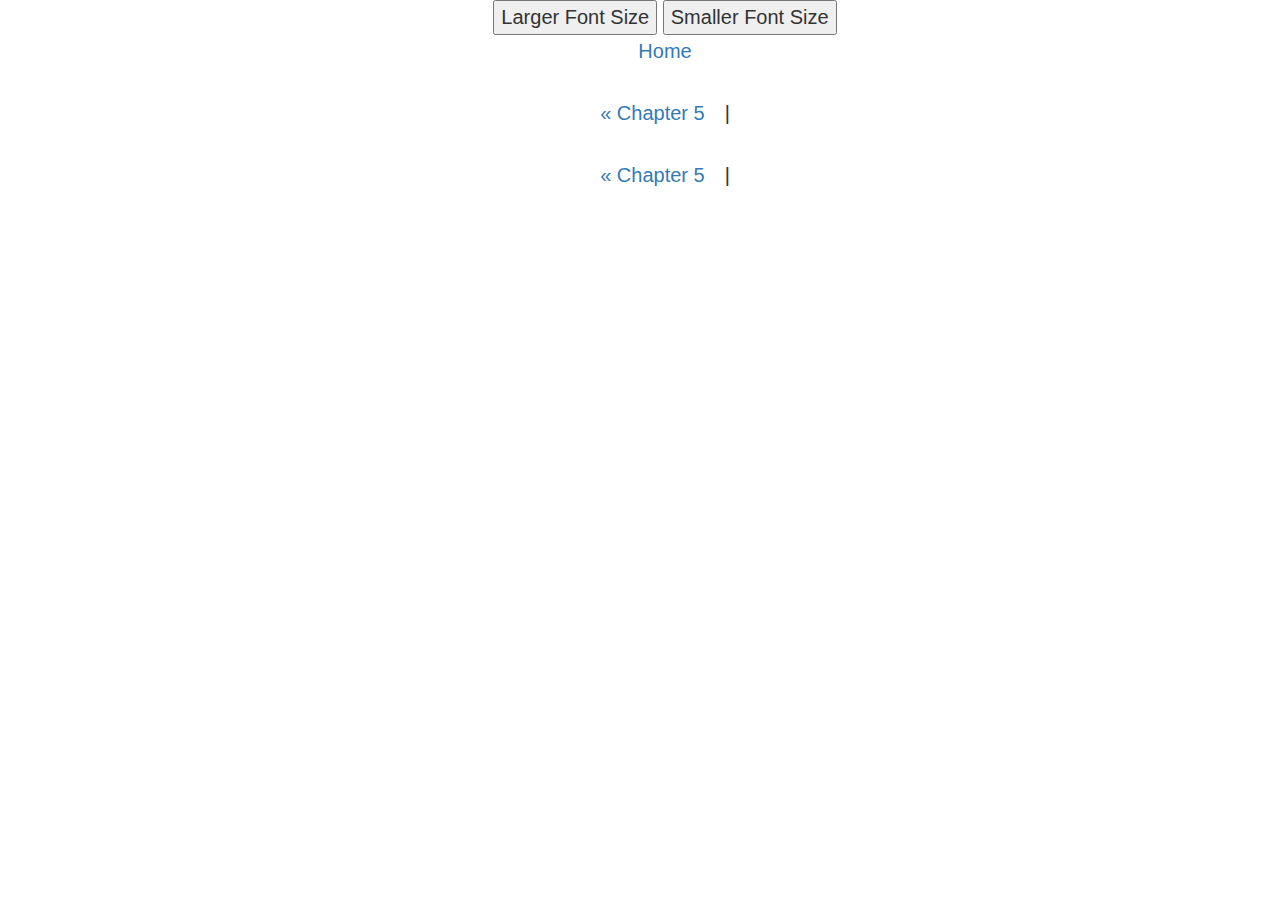
<file: Chapters/Template.html>
<!DOCTYPE html>
<html lang="en">
	<html lang="en">
	<head>
		<title>The Mage Island</title>
		<meta charset="utf-8">
		<meta name="viewport" content="width=device-width, initial-scale=1">
		<link rel="icon" href="../Images/icon.png" type="image/x-icon">
		<link rel="stylesheet" href="https://maxcdn.bootstrapcdn.com/bootstrap/3.4.1/css/bootstrap.min.css">
		<link rel="stylesheet" href="../stylesheet.css">
		<script src="https://ajax.googleapis.com/ajax/libs/jquery/3.5.1/jquery.min.js"></script>
		<script src="https://maxcdn.bootstrapcdn.com/bootstrap/3.4.1/js/bootstrap.min.js"></script>
		<script src="../javascript.js"></script>
	</head>

<center>
	<button type="button" onclick="largertext()">Larger Font Size</button>
	<button type="button" onclick="smallertext()">Smaller Font Size</button>
	<p>
		<a href="../index.html"> Home</a> 
	</p>
	<p>
		<a href="ch5.html">&laquo; Chapter 5</a>&emsp;|<!-- &emsp;<a href="ch4.html">Chapter 4 &raquo</a> -->
	</p>
</center>
	
<body>
<div class="container">


</div>

<center>
	<p>
		<a href="ch5.html">&laquo; Chapter 5</a>&emsp;|<!--&emsp;<a href="ch4.html">Chapter 4 &raquo</a> -->
	</p>
</center>

</body>
</file>
<file: stylesheet.css>
.flex-parent {
  display: flex;
}

.jc-center {
  justify-content: center;
}

button.margin-right {
  margin-right: 20px;
}



h1 {
	color: black;
	margin-left: 20px;
}

/*Sets the size of the text: figure out how to NOT do this or the main page*/
body {
	background-color: white;
	font-size: 20px;
	text-indent: 50px;
}

/*Sets the spacing between paragraphs*/
p {
  line-height: 32px;   /* within paragraph */
  margin-bottom: 30px; /* between paragraphs */
  }
 
/*Dilation Effect: For Igelet*/
dilation { 
  background-color: black;
  color: white;
}

/*Angel's  Perspectives*/
Sy{
	color: #00B050;
}

Light{
	color: #FFC000;
}

Igelet{
	color: #0070C0;
}

Generic{
  color:#BFBFBF;
}

TheLast{
  color: #FFFFFF;
}
</file>
